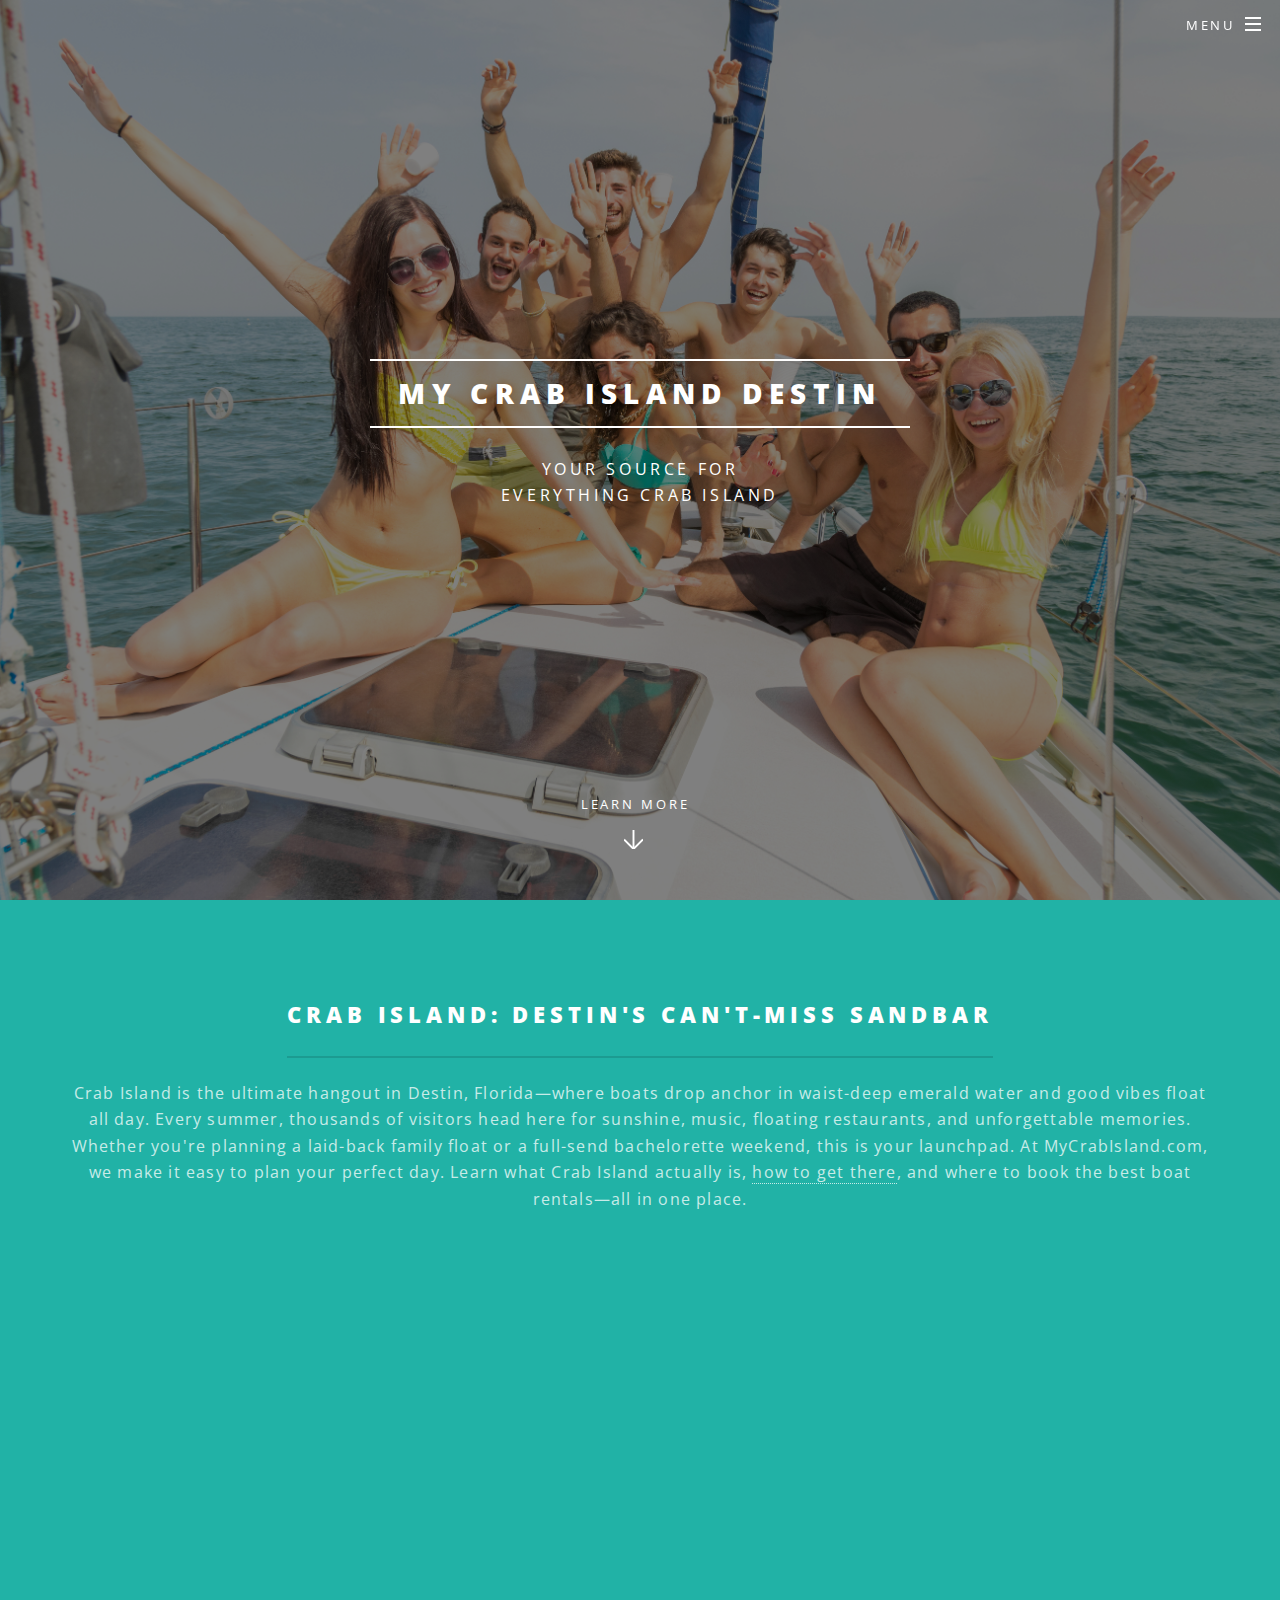
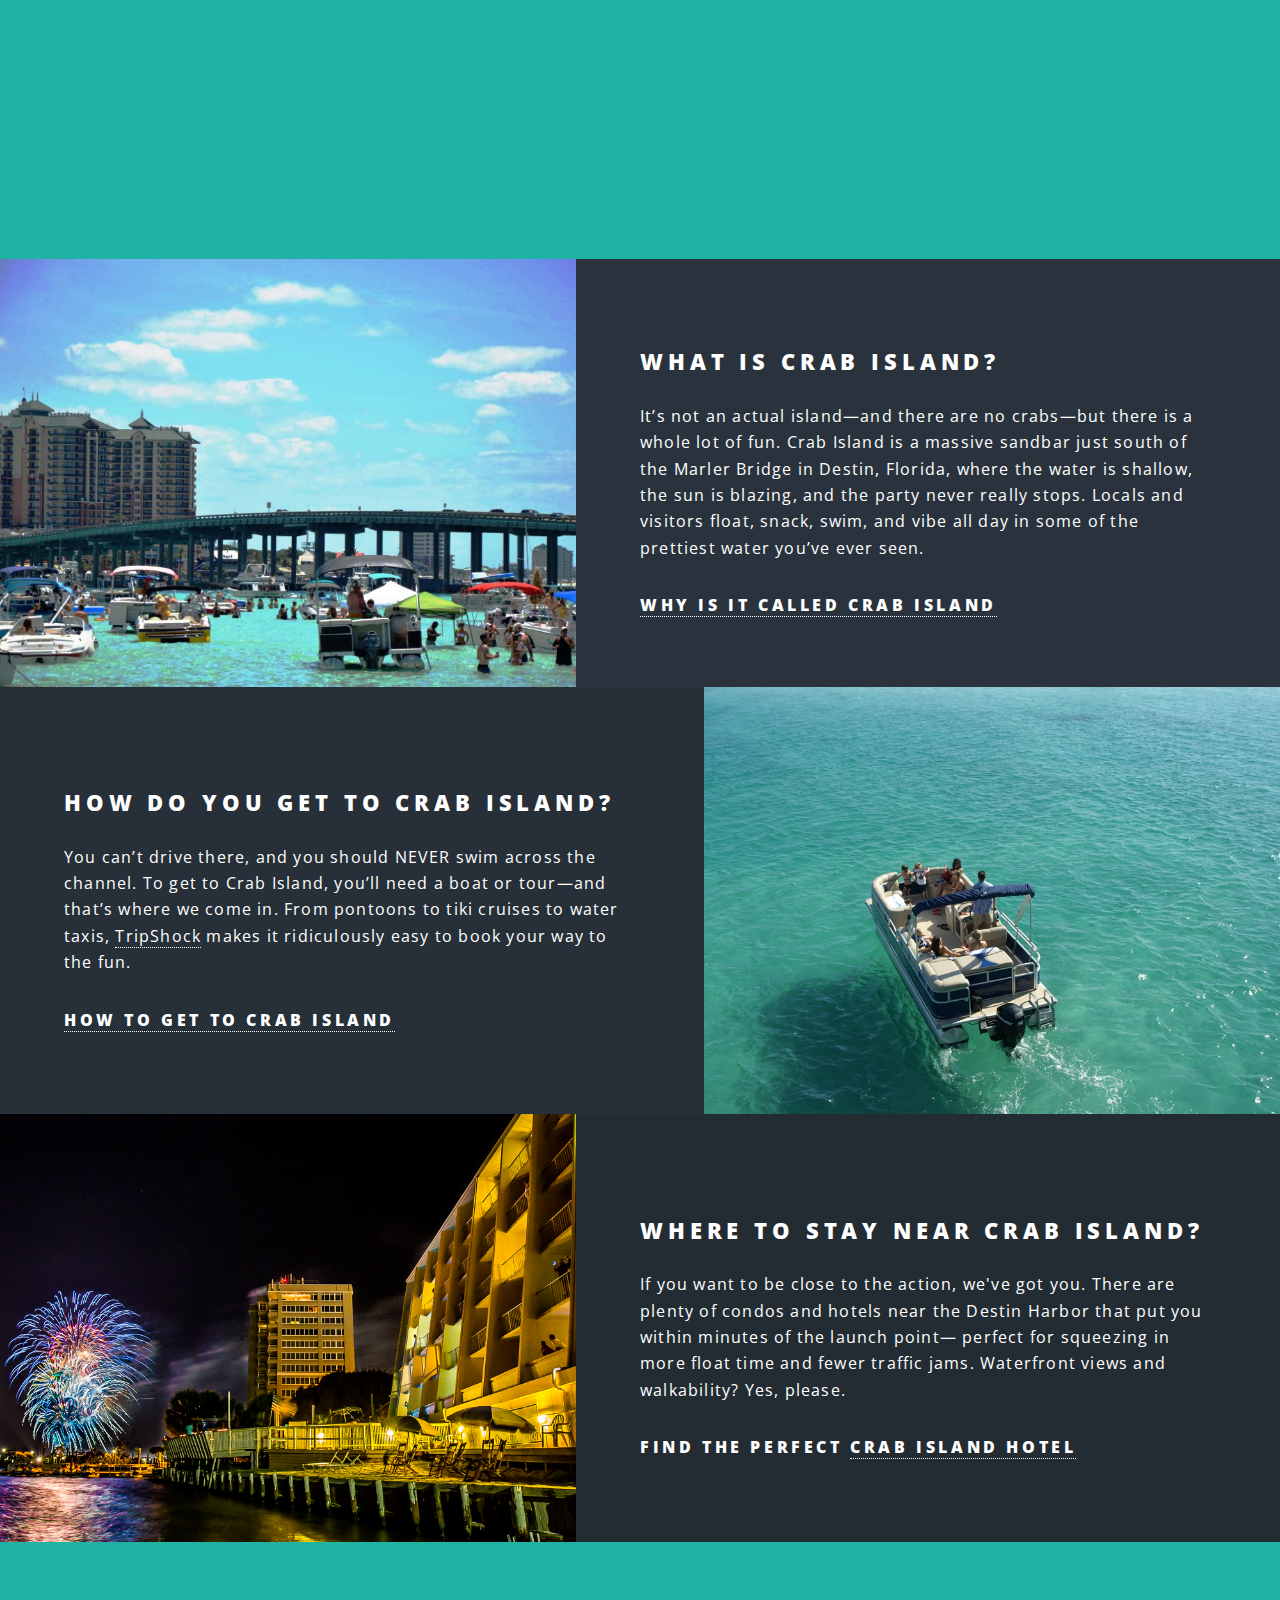
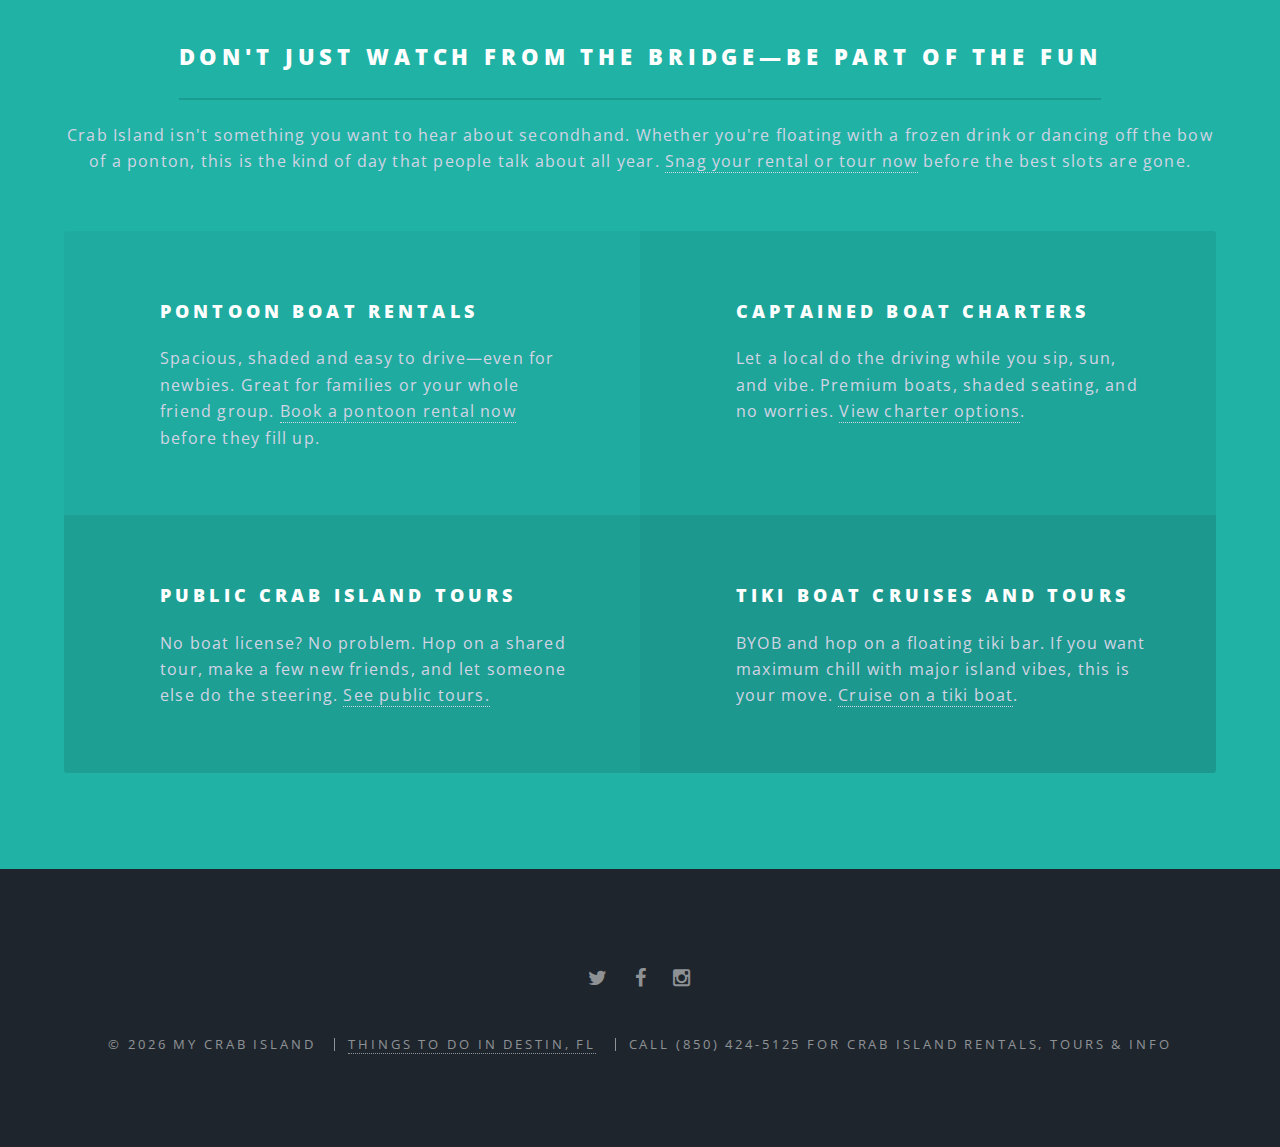
<file: index.html>
<!DOCTYPE HTML>
<!--
	Spectral by HTML5 UP
	html5up.net | @n33co
	Free for personal and commercial use under the CCA 3.0 license (html5up.net/license)
-->
<html>
	<head>
		<title>Crab Island Destin, FL | Boat Rentals, Tours & What to Know</title>
		<meta charset="utf-8" />
		<meta name="viewport" content="width=device-width, initial-scale=1" />
		<meta name="keywords" content="crab island destin, what is crab island, destin florida boat rentals, crab island tours, pontoon rentals destin, tiki boats destin, crab island hotels">
		<meta name="description" content="Planning a trip to Crab Island in Destin, FL? Discover what it is, how to get there, and the best boat rentals and tours. Float, relax, and soak up the fun!">
		<meta name="author" content="My Crab Island">
		<link rel="stylesheet" href="assets/css/main.css?v1.1" />
		<link rel="icon" type="image/x-icon" href="img/favicon.ico">
<!-- Google tag (gtag.js) -->
		<script async src="https://www.googletagmanager.com/gtag/js?id=G-PYBH0TF83K"></script>
		<script>
			window.dataLayer = window.dataLayer || [];
			function gtag(){dataLayer.push(arguments);}
			gtag('js', new Date());
			gtag('config', 'G-PYBH0TF83K');
		</script>
<!--
	<script type="text/javascript">
	function popup(mylink, windowname)
	{
	if (! window.focus)return true;
	var href;
	if (typeof(mylink) == 'string')
	href=mylink;
	else
	href=mylink.href;
	window.open(href, windowname, 'width=300, height=300, scrollbars=no, menubar=no, titlebar=0, resizable=no, toolbar=0');
	return false;
	}
	</script>
-->
<!--
	<script type="text/javascript" src="//s3.amazonaws.com/downloads.mailchimp.com/js/signup-forms/popup/embed.js" data-dojo-config="usePlainJson: true, isDebug: false"></script><script type="text/javascript">require(["mojo/signup-forms/Loader"], function(L) { L.start({"baseUrl":"mc.us1.list-manage.com","uuid":"b9c5eb4fde63f835e590a44e6","lid":"386f8ba38f"}) })</script>
-->
<div id="vsscript_68998_176223"></div><script async type="text/javascript" src="https://app.viralsweep.com/vsa-lightbox-3dfe31-68998.js?sid=68998_176223"></script>
	</head>
	<body class="landing">
<!--
	<body onLoad="popup('http://www.destinwheels.com/images/Golf_Cart_Spring_Break_Promo.gif', 'signup')">
-->
		<!-- Page Wrapper -->
			<div id="page-wrapper">
				<!-- Header -->
					<header id="header" class="alt">
						<h1><a href="/">My Crab Island</a></h1>
						<nav id="nav">
							<ul>
								<li class="special">
									<a href="#menu" class="menuToggle"><span>Menu</span></a>
									<div id="menu">
										<ul>
											<li><a href="/">Home</a></li>
											<li><a href="about-crab-island.html">About</a></li>
											<li><a href="how-to-get-to-crab-island.html">How To Get There</a></li>
											<li><a href="hotels-close-to-crab-island.html">Hotels Nearby</a></li>
											<li><a href="crab-island-boat-rentals-and-tours.html">Boat Rentals & Tours</a></li>
											<li><a href="other-crab-island-activities.html">Other Activities</a></li>
											<li><a href="crab-island-pictures.html">Crab Island Live Cam</a></li>
										</ul>
									</div>
								</li>
							</ul>
						</nav>
					</header>
				<!-- Banner -->
					<section id="banner">
						<div class="inner">
							<h2>My Crab Island Destin</h2>
							<p>Your source for<br />
							everything Crab Island<br />
							</p>
						</div>
						<a href="#one" class="more scrolly">Learn More</a>
					</section>
				<!-- One -->
					<section id="one" class="wrapper style1 special">
						<div class="inner">
							<header class="major">
								<h2>Crab Island: Destin's Can't-Miss Sandbar</h2>
								<p>Crab Island is the ultimate hangout in Destin, Florida—where boats drop anchor in waist-deep emerald water and good vibes float all day. Every summer, thousands of visitors head here for sunshine, music, floating restaurants, and unforgettable memories. Whether you're planning a laid-back family float or a full-send bachelorette weekend, this is your launchpad.

At MyCrabIsland.com, we make it easy to plan your perfect day. Learn what Crab Island actually is, <a href="how-to-get-to-crab-island.html" title="how to get there">how to get there</a>, and where to book the best boat rentals—all in one place.</p>
							</header>
						</div>
					</section>
				<!-- Video -->
					<section id="" class="wrapper style1 special">
						<div class="inner">
							<div class="responsive-embed">
								<iframe width="640" height="360" src="https://www.youtube.com/embed/iEXkcufL7i4?rel=0&controls=0&showinfo=0" frameborder="0" allowfullscreen></iframe>
							</div>
						<!--
							<ul class="icons main">
								<li><img src="images/kayak-rental-in-crab-island-destin-florida.png"></li>
								<li><img src="images/crab-island-destin-family-trip.png"></li>
								<li><img src="images/crab-island-destin-fl-paddleboard-rental.png"></li>
							</ul>
						-->
						</div>
					</section>
				<!-- Blocks with pictures -->
					<section id="two" class="wrapper alt style2">
						<section class="spotlight">
							<div class="image"><img src="images/crab-island-florida.jpg" alt="crab island destin" title="families at crab island" /></div><div class="content">
								<h2>What is Crab Island?</h2>
								<p>It’s not an actual island—and there are no crabs—but there is a whole lot of fun. Crab Island is a massive sandbar just south of the Marler Bridge in Destin, Florida, where the water is shallow, the sun is blazing, and the party never really stops. Locals and visitors float, snack, swim, and vibe all day in some of the prettiest water you’ve ever seen.</p> 
								<h4><a href="about-crab-island.html" title="why is it called crab island">Why is it called Crab Island</a></h4>
							</div>
						</section>
						<section class="spotlight">
							<div class="image"><img src="images/how-to-get-to-crab-island-destin.jpg" alt="pontoon driving in destin, fl" title="family on a pontoon in destin, fl"/></div><div class="content">
								<h2>How Do You Get to Crab Island?</h2>
								<p>You can’t drive there, and you should NEVER swim across the channel. To get to Crab Island, you’ll need a boat or tour—and that’s where we come in. From pontoons to tiki cruises to water taxis, <a href="https://www.tripshock.com/destination/fl/destin/things-to-do/crab-island-tours-and-activities/?utm_source=mycrabisland" title="TripShock">TripShock</a> makes it ridiculously easy to book your way to the fun.</p> 
								<h4><a href="how-to-get-to-crab-island.html" title="how to get to crab island">How to get to Crab Island</a></h4>
							</div>
						</section>
						<section class="spotlight">
							<div class="image"><img src="images/crab-island-destin-hotel.jpg" alt="hotel near crab island" title="hotel in the destin harbor"/></div><div class="content">
								<h2>Where to Stay Near Crab Island?</h2>
								<p>If you want to be close to the action, we've got you. There are plenty of condos and hotels near the Destin Harbor that put you within minutes of the launch point—
									 perfect for squeezing in more float time and fewer traffic jams. Waterfront views and walkability? Yes, please.</p> 
								<h4>Find the Perfect <a href="hotels-close-to-crab-island.html" title="crab island hotel">Crab Island Hotel</a></h4>
							</div>
						</section>
					</section>
				<!-- Featured -->
					<section id="three" class="wrapper style3 special">
						<div class="inner">
							<header class="major">
								<h2>Don't Just Watch from the Bridge—Be Part of the Fun</h2>
								<p>Crab Island isn't something you want to hear about secondhand. Whether you're floating with a frozen drink or dancing off the bow of a ponton, this is the
									kind of day that people talk about all year. <a href="https://www.tripshock.com/destination/fl/destin/things-to-do/crab-island-tours-and-activities/?utm_source=mycrabisland" title="snag your rental or tour now">
										Snag your rental or tour now</a> before the best slots are gone.</p>
							</header>
							<ul class="features">
								<li class="pontoonboatrentals">
									<h3>Pontoon Boat Rentals</h3>
									<p>Spacious, shaded and easy to drive—even for newbies. Great for families or your whole friend group. 
										<a href="https://www.tripshock.com/destination/fl/destin/things-to-do/boat-rentals/?utm_source=mycrabisland" title="book a pontoon rental now">
											Book a pontoon rental now</a> before they fill up.</p>
								</li>
								<li class="captainedcharters">
									<h3>Captained Boat Charters</h3>
									<p>Let a local do the driving while you sip, sun, and vibe. Premium boats, shaded seating, and no worries.
										<a href="https://www.tripshock.com/destination/fl/destin/things-to-do/crab-island-tours-and-activities/?filter=5&utm_source=mycrabisland" 
										 title="view charter options">View charter options</a>.</p>
								</li>
								<li class="publiccrabislandtours">
									<h3>Public Crab Island Tours</h3>
									<p>No boat license? No problem. Hop on a shared tour, make a few new friends, and let someone else do the steering.
										 <a href="https://www.tripshock.com/destination/fl/destin/things-to-do/crab-island-tours-and-activities/?filter=31&utm_source=mycrabisland" title="see public tours">
											See public tours.</a></p>
								</li>
								<li class="tikiboats">
									<h3>Tiki Boat Cruises and Tours</h3>
									<p>BYOB and hop on a floating tiki bar. If you want maximum chill with major island vibes, this is your move.
										<a href="https://www.tripshock.com/destination/fl/destin/things-to-do/tiki-boats/?utm_source=mycrabisland" title="cruise on a tiki boat">
											Cruise on a tiki boat</a>.</p>
								</li>

							</ul>
						</div>
					</section>
				<!-- Footer -->
					<footer id="footer">
						<ul class="icons">
							<li><a href="https://twitter.com/tripshock" class="icon fa-twitter"><span class="label">Twitter</span></a></li>
							<li><a href="https://www.facebook.com/mycrabislanddestinfl/" class="icon fa-facebook"><span class="label">Facebook</span></a></li>
							<li><a href="https://www.instagram.com/tripshock/" class="icon fa-instagram"><span class="label">Instagram</span></a></li>
						</ul>
						<ul class="copyright">
							<li>&copy; <script>document.write(new Date(Date.now()).getFullYear())</script> My Crab Island</li>
							<li> <a href="https://www.tripshock.com/destination/fl/destin/things-to-do/?utm_source=mycrabisland">Things to Do in Destin, FL</a></li>
							<li>Call (850) 424-5125 for Crab Island Rentals, Tours & Info</li>
						</ul>
					</footer>
			</div>
		<!-- Scripts -->
			<script src="assets/js/jquery.min.js"></script>
			<script src="assets/js/jquery.scrollex.min.js"></script>
			<script src="assets/js/jquery.scrolly.min.js"></script>
			<script src="assets/js/skel.min.js"></script>
			<script src="assets/js/util.js"></script>
			<script src="assets/js/main.js"></script>
	</body>
</html>
</file>
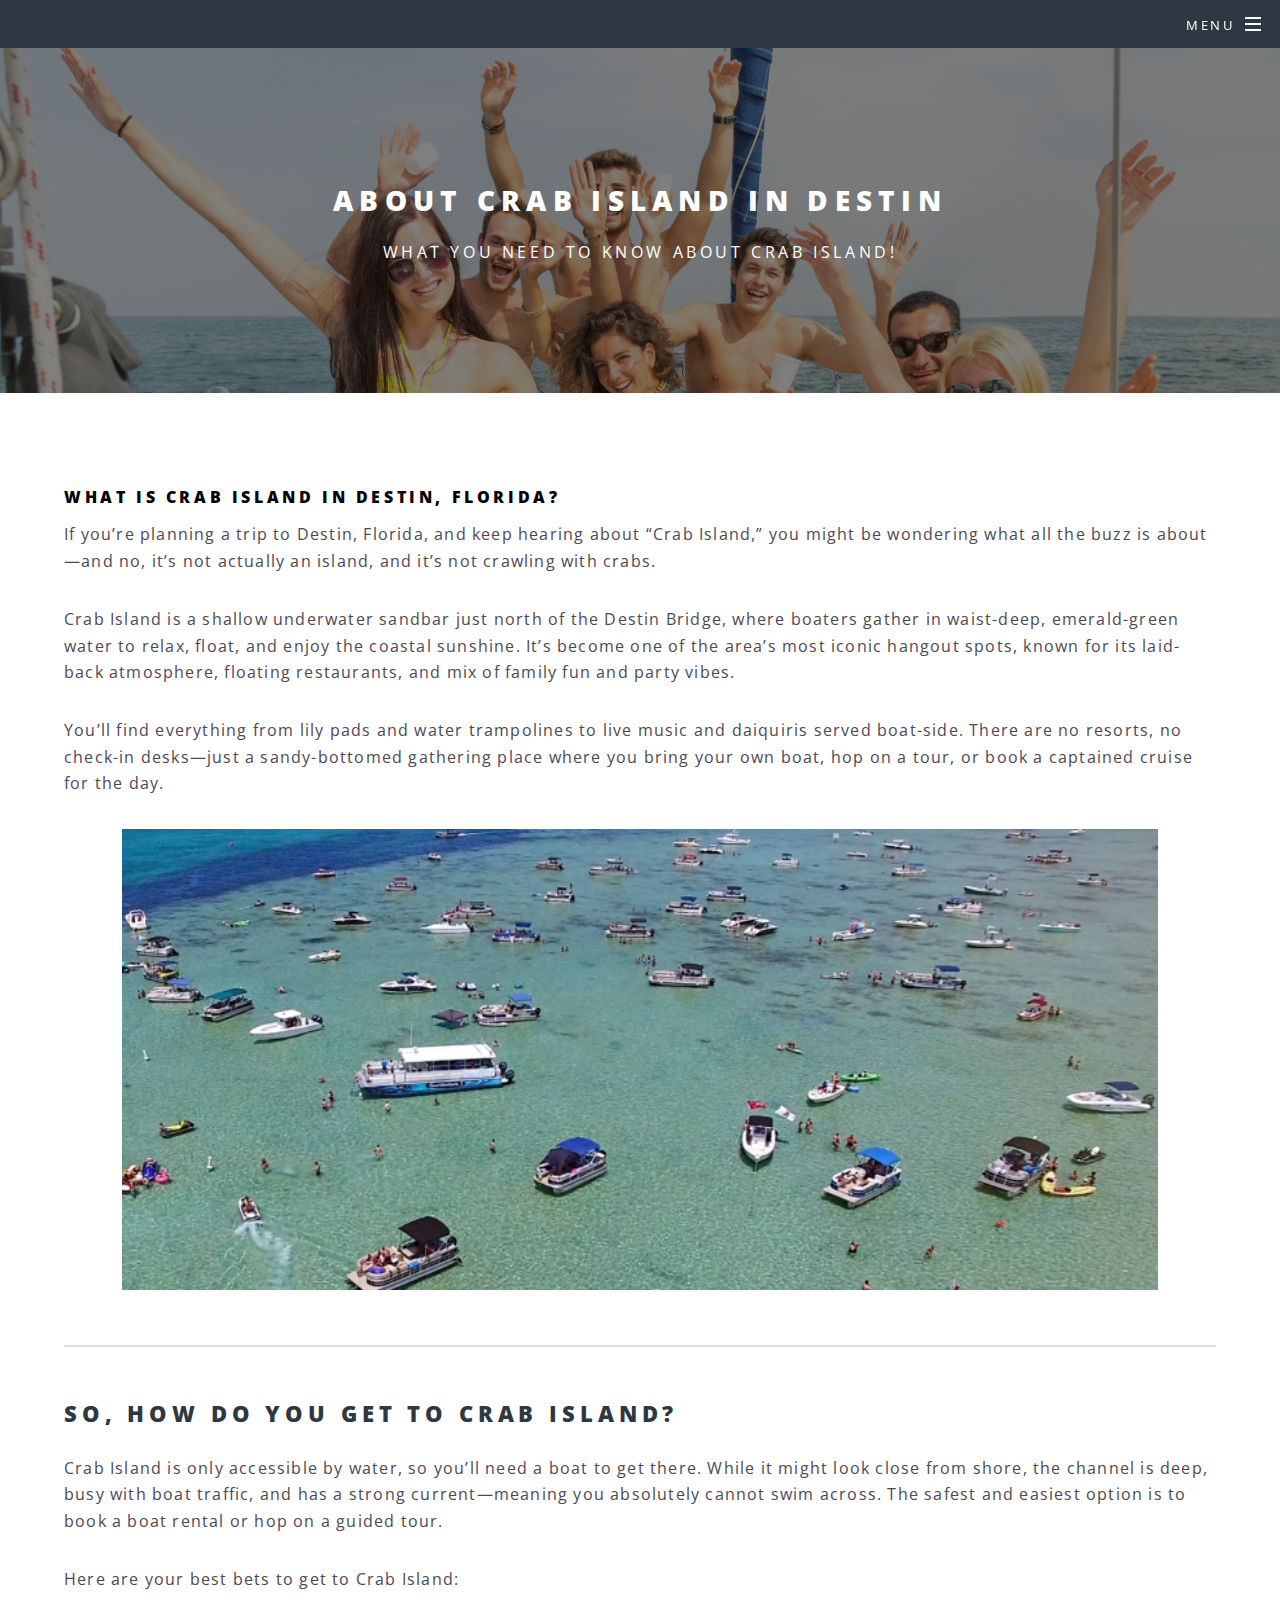
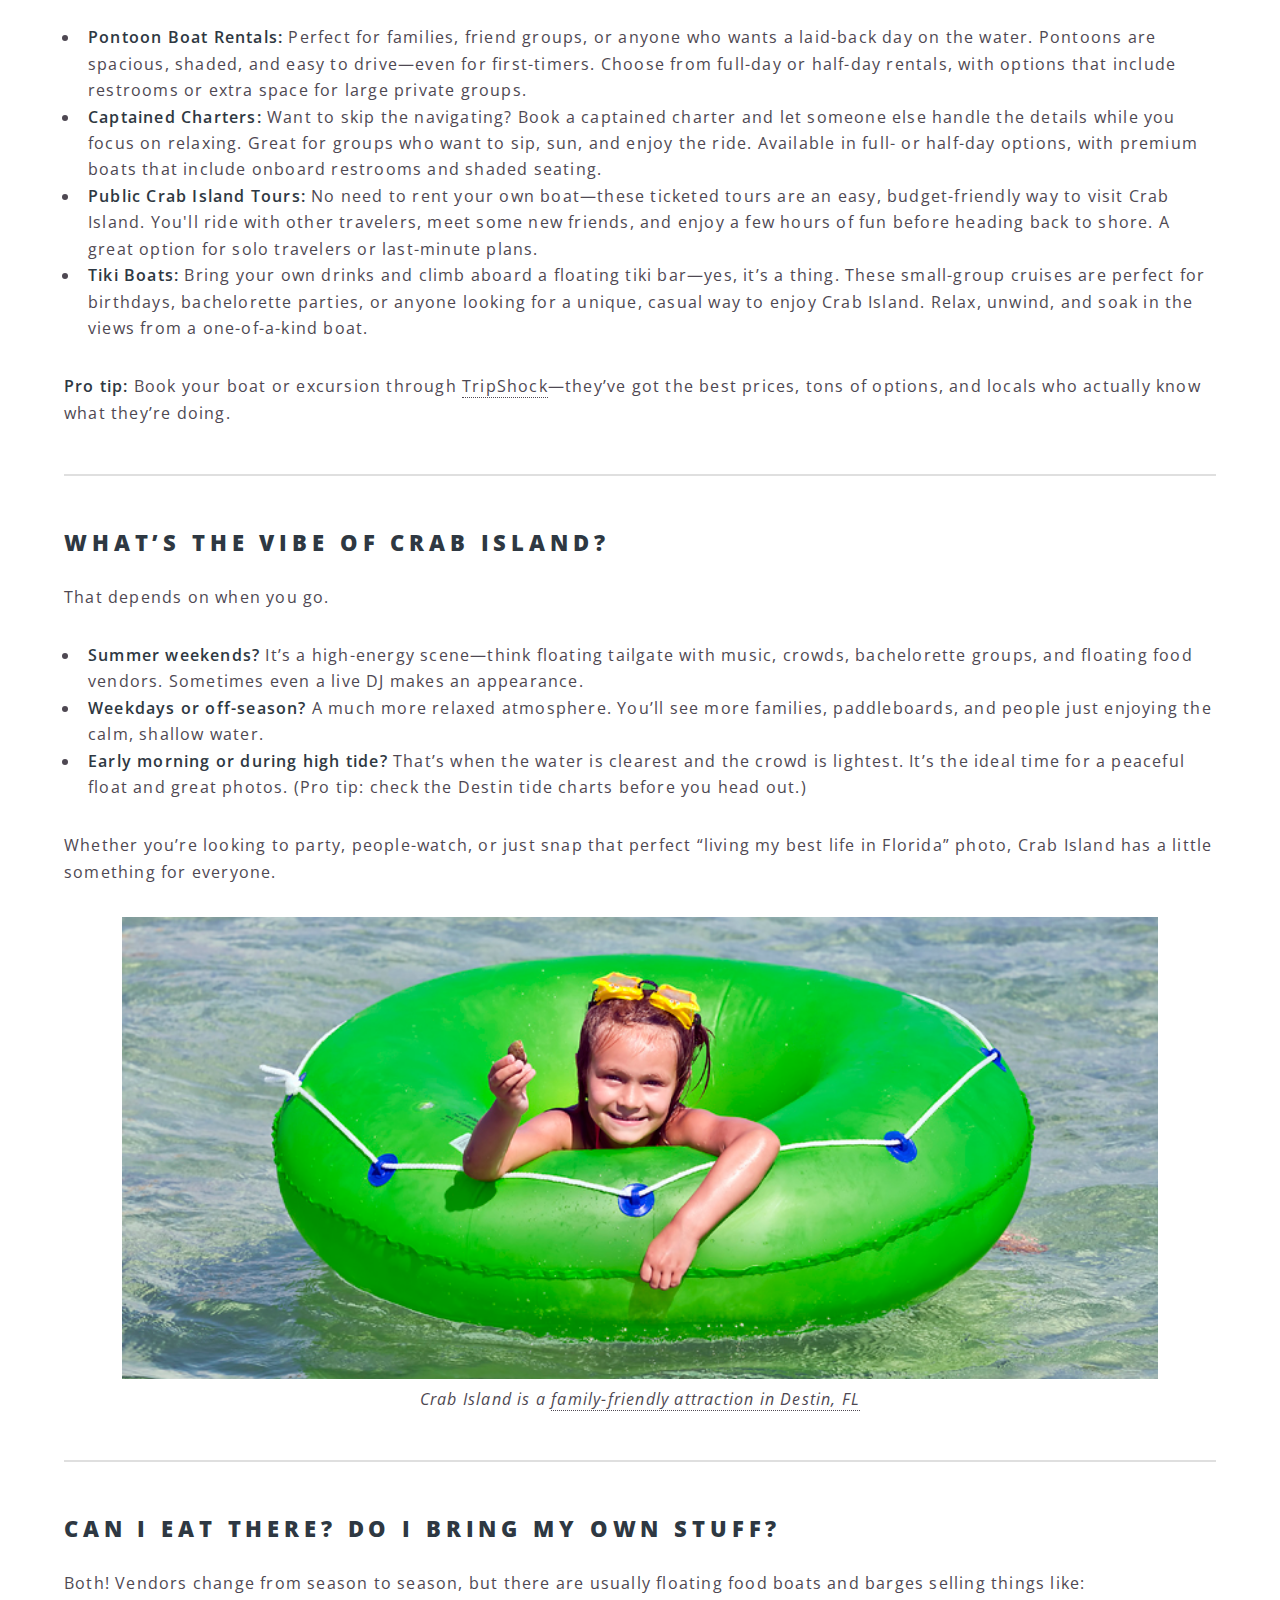
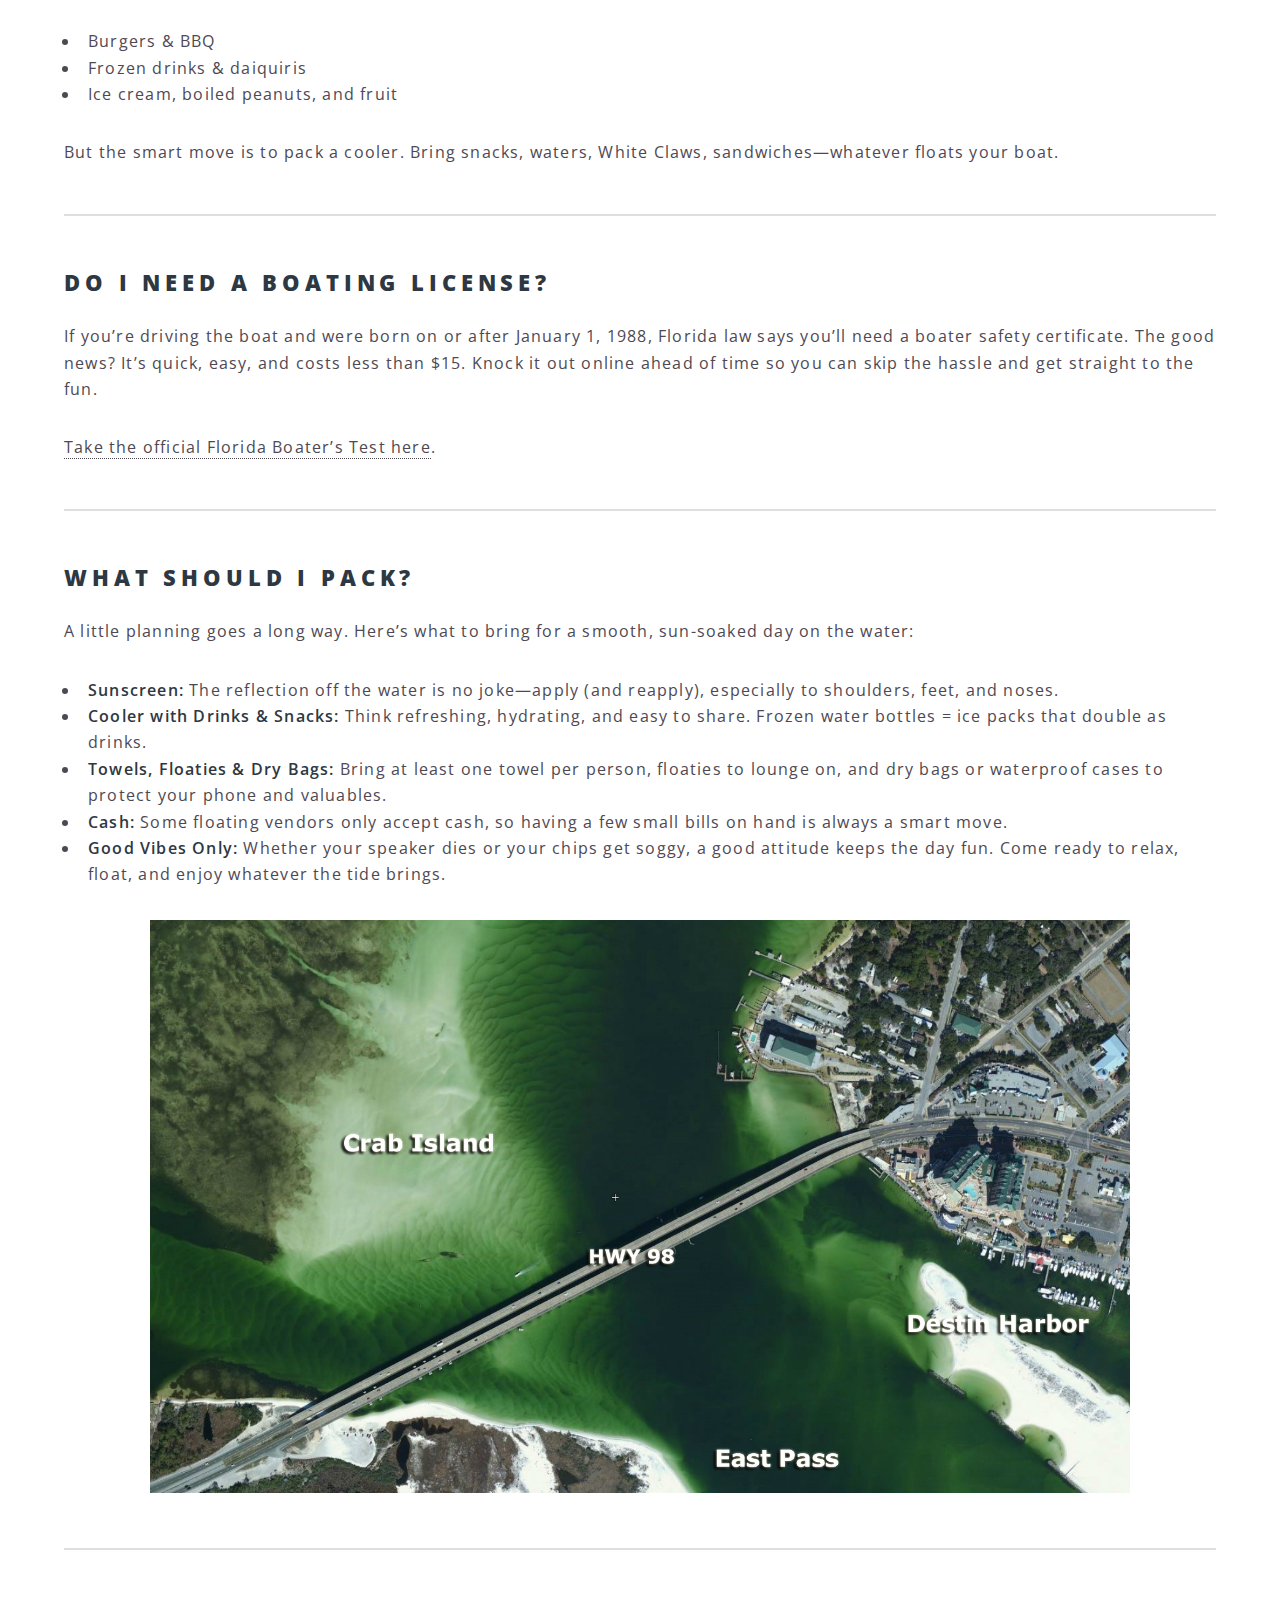
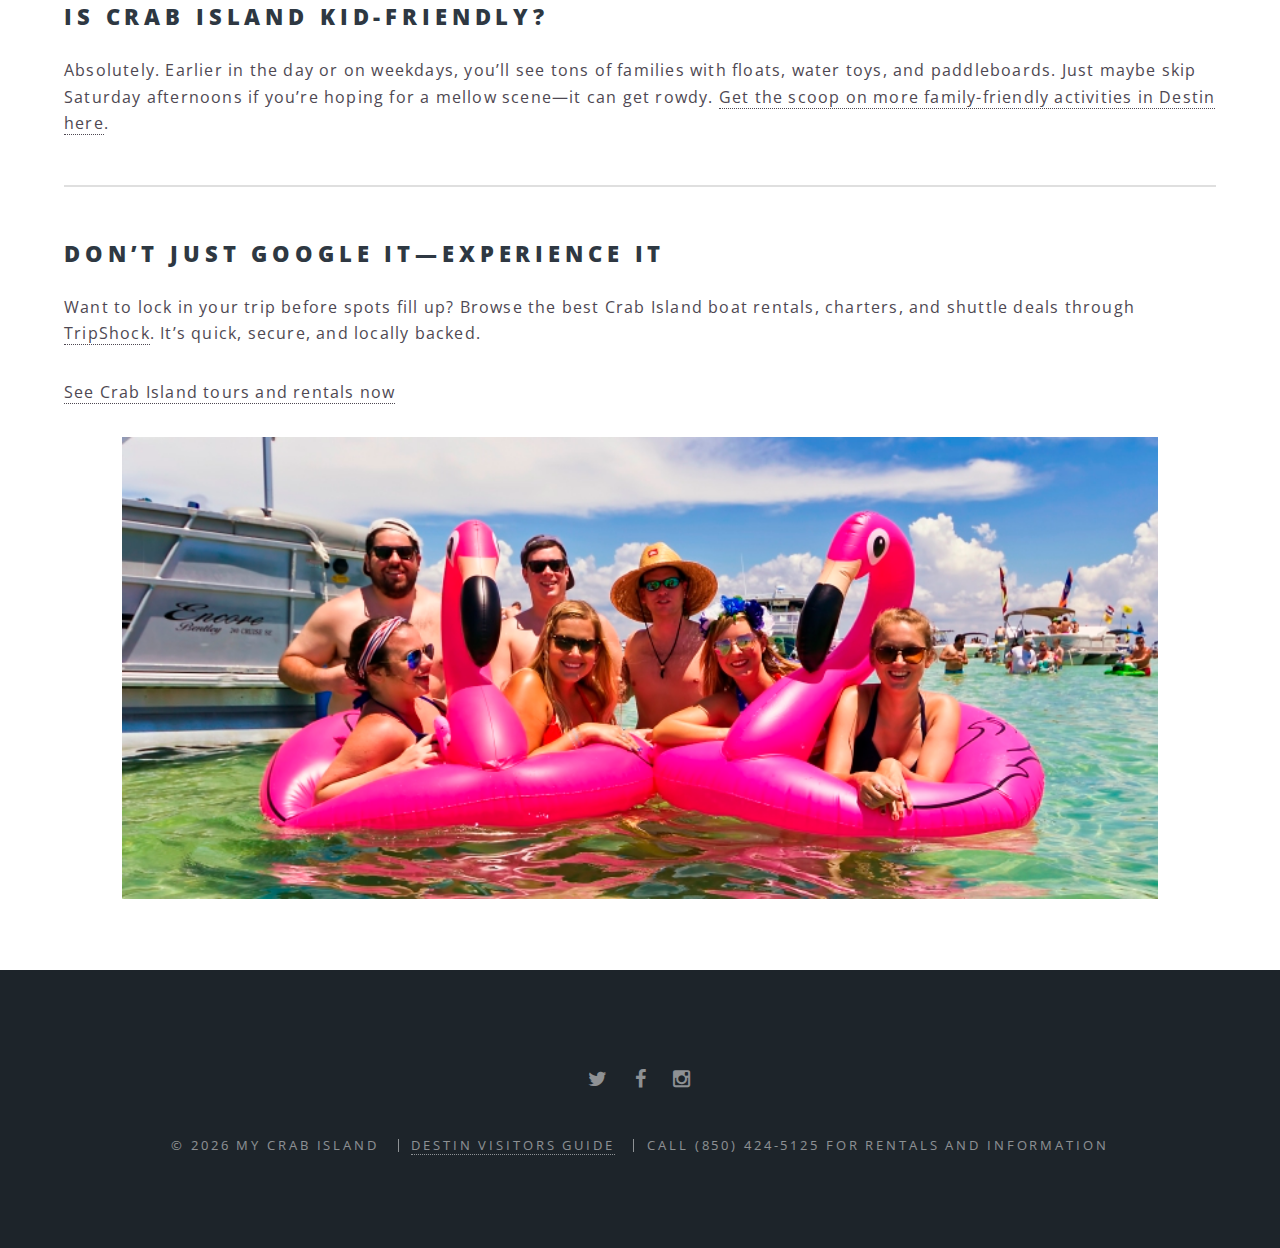
<file: about-crab-island-FINAL-FIXED-alex.html>
<!DOCTYPE html>
<html lang="en">
<head>
  <meta charset="UTF-8">
  <meta name="viewport" content="width=device-width, initial-scale=1.0">
  <meta name="keywords" content="why is it called crab island, crab island destin fl, destin florida, destin fl, crab island in destin fl">
  <meta name="description" content="Discover why it's called Crab Island and learn everything you need to know about visiting this unique Destin hotspot.">
  <meta name="author" content="My Crab Island">
  <title>Learn About Crab Island in Destin | MyCrabIsland.com</title>
  <link rel="stylesheet" href="assets/css/main.css?v1.1" />
</head>
<body>
  <div id="page-wrapper">
    <!-- Header -->
    <header id="header" class="alt">
      <h1><a href="/">My Crab Island</a></h1>
      <nav id="nav">
        <ul>
          <li class="special">
            <a href="#menu" class="menuToggle"><span>Menu</span></a>
            <div id="menu">
              <ul>
                <li><a href="/">Home</a></li>
                <li><a href="about-crab-island.html">About</a></li>
                <li><a href="how-to-get-to-crab-island.html">How To Get There</a></li>
                <li><a href="hotels-close-to-crab-island.html">Hotels Nearby</a></li>
                <li><a href="crab-island-boat-rentals-and-tours.html">Boat Rentals & Tours</a></li>
                <li><a href="other-crab-island-activities.html">Other Activities</a></li>
                <li><a href="crab-island-pictures.html">Photo/Video</a></li>
              </ul>
            </div>
          </li>
        </ul>
      </nav>
    </header>

    <article id="main">
      <header>
        <h2>About Crab Island in Destin</h2>
        <p>What You Need To Know About Crab Island!</p>
      </header>
      <section class="wrapper style5">
        <div class="inner">

        <h1 style="color:black;">What Is Crab Island in Destin, Florida?</h1>
        <p>If you’re planning a trip to Destin, Florida, and keep hearing about “Crab Island,” you might be wondering what all the buzz is about—and no, it’s not actually an island, and it’s not crawling with crabs.</p>
        <p>Crab Island is a shallow underwater sandbar just north of the Destin Bridge, where boaters gather in waist-deep, emerald-green water to relax, float, and enjoy the coastal sunshine. It’s become one of the area’s most iconic hangout spots, known for its laid-back atmosphere, floating restaurants, and mix of family fun and party vibes.</p>
        <p>You’ll find everything from lily pads and water trampolines to live music and daiquiris served boat-side. There are no resorts, no check-in desks—just a sandy-bottomed gathering place where you bring your own boat, hop on a tour, or book a captained cruise for the day.</p>
        <div style="text-align:center;">
          <img src="/img/crab-island-aerial-destin.jpg" width="90%" alt="crab island in destin, fl" title="boats parked at crab island" />
        </div>

        <hr>
        <h2>So, How Do You Get to Crab Island?</h2>
        <p>Crab Island is only accessible by water, so you’ll need a boat to get there. While it might look close from shore, the channel is deep, busy with boat traffic, and has a strong current—meaning you absolutely cannot swim across. The safest and easiest option is to book a boat rental or hop on a guided tour.</p>
        <p>Here are your best bets to get to Crab Island:</p>
        <ul>
          <li><strong>Pontoon Boat Rentals:</strong> Perfect for families, friend groups, or anyone who wants a laid-back day on the water. Pontoons are spacious, shaded, and easy to drive—even for first-timers. Choose from full-day or half-day rentals, with options that include restrooms or extra space for large private groups.</li>
          <li><strong>Captained Charters:</strong> Want to skip the navigating? Book a captained charter and let someone else handle the details while you focus on relaxing. Great for groups who want to sip, sun, and enjoy the ride. Available in full- or half-day options, with premium boats that include onboard restrooms and shaded seating.</li>
          <li><strong>Public Crab Island Tours:</strong> No need to rent your own boat—these ticketed tours are an easy, budget-friendly way to visit Crab Island. You'll ride with other travelers, meet some new friends, and enjoy a few hours of fun before heading back to shore. A great option for solo travelers or last-minute plans.</li>
          <li><strong>Tiki Boats:</strong> Bring your own drinks and climb aboard a floating tiki bar—yes, it’s a thing. These small-group cruises are perfect for birthdays, bachelorette parties, or anyone looking for a unique, casual way to enjoy Crab Island. Relax, unwind, and soak in the views from a one-of-a-kind boat.</li>
        </ul>
        <p><strong>Pro tip:</strong> Book your boat or excursion through <a href="https://www.tripshock.com/">TripShock</a>—they’ve got the best prices, tons of options, and locals who actually know what they’re doing.</p>

        <hr>
        <h2>What’s the Vibe of Crab Island?</h2>
        <p>That depends on when you go.</p>
        <ul>
          <li><strong>Summer weekends?</strong> It’s a high-energy scene—think floating tailgate with music, crowds, bachelorette groups, and floating food vendors. Sometimes even a live DJ makes an appearance.</li>
          <li><strong>Weekdays or off-season?</strong> A much more relaxed atmosphere. You’ll see more families, paddleboards, and people just enjoying the calm, shallow water.</li>
          <li><strong>Early morning or during high tide?</strong> That’s when the water is clearest and the crowd is lightest. It’s the ideal time for a peaceful float and great photos. (Pro tip: check the Destin tide charts before you head out.)</li>
        </ul>
        <p>Whether you’re looking to party, people-watch, or just snap that perfect “living my best life in Florida” photo, Crab Island has a little something for everyone.</p>
        <div style="text-align:center;">
          <img src="/img/kid-friendly-crab-island-destin-florida.jpg" width="90%" alt="crab island in destin, fl" title="family friendly crab island scene" /><br>
          <i>Crab Island is a <a href="https://www.tripshock.com/blog/7-awesome-kid-friendly-activities-in-destin-florida/">family-friendly attraction in Destin, FL</a></i>
        </div>

        <hr>
        <h2>Can I Eat There? Do I Bring My Own Stuff?</h2>
        <p>Both! Vendors change from season to season, but there are usually floating food boats and barges selling things like:</p>
        <ul>
          <li>Burgers & BBQ</li>
          <li>Frozen drinks & daiquiris</li>
          <li>Ice cream, boiled peanuts, and fruit</li>
        </ul>
        <p>But the smart move is to pack a cooler. Bring snacks, waters, White Claws, sandwiches—whatever floats your boat.</p>

        <hr>
        <h2>Do I Need a Boating License?</h2>
        <p>If you’re driving the boat and were born on or after January 1, 1988, Florida law says you’ll need a boater safety certificate. The good news? It’s quick, easy, and costs less than $15. Knock it out online ahead of time so you can skip the hassle and get straight to the fun.</p>
        <p><a href="https://www.boat-ed.com/florida/">Take the official Florida Boater’s Test here</a>.</p>

        <hr>
        <h2>What Should I Pack?</h2>
        <p>A little planning goes a long way. Here’s what to bring for a smooth, sun-soaked day on the water:</p>
        <ul>
          <li><strong>Sunscreen:</strong> The reflection off the water is no joke—apply (and reapply), especially to shoulders, feet, and noses.</li>
          <li><strong>Cooler with Drinks & Snacks:</strong> Think refreshing, hydrating, and easy to share. Frozen water bottles = ice packs that double as drinks.</li>
          <li><strong>Towels, Floaties & Dry Bags:</strong> Bring at least one towel per person, floaties to lounge on, and dry bags or waterproof cases to protect your phone and valuables.</li>
          <li><strong>Cash:</strong> Some floating vendors only accept cash, so having a few small bills on hand is always a smart move.</li>
          <li><strong>Good Vibes Only:</strong> Whether your speaker dies or your chips get soggy, a good attitude keeps the day fun. Come ready to relax, float, and enjoy whatever the tide brings.</li>
        </ul>
        <div style="text-align:center;">
          <img src="/images/crab-island-destin-map.jpg" width="85%" height="auto" title="crab island in destin" alt="crab island map" />
        </div>

        <hr>
        <h2>Is Crab Island Kid-Friendly?</h2>
        <p>Absolutely. Earlier in the day or on weekdays, you’ll see tons of families with floats, water toys, and paddleboards. Just maybe skip Saturday afternoons if you’re hoping for a mellow scene—it can get rowdy. <a href="https://www.tripshock.com/blog/7-awesome-kid-friendly-activities-in-destin-florida/">Get the scoop on more family-friendly activities in Destin here</a>.</p>

        <hr>
        <h2>Don’t Just Google It—Experience It</h2>
        <p>Want to lock in your trip before spots fill up? Browse the best Crab Island boat rentals, charters, and shuttle deals through <a href="https://www.tripshock.com/">TripShock</a>. It’s quick, secure, and locally backed.</p>
        <p><a href="https://www.tripshock.com/search/?search=crab+island">See Crab Island tours and rentals now</a></p>
            <div style="text-align:center;">
              <img src="/img/crab-island-destin-florida-party-time.jpg" width="90%" alt="group hanging out at crab island" title="partying at crab island destin" />
            </div>
        </section>
    </article>
  </div>
<!-- Footer -->
    <footer id="footer">
      <ul class="icons">
        <li><a href="https://twitter.com/tripshock" class="icon fa-twitter"><span class="label">Twitter</span></a></li>
        <li><a href="https://www.facebook.com/mycrabislanddestinfl/" class="icon fa-facebook"><span class="label">Facebook</span></a></li>
        <li><a href="https://www.instagram.com/tripshock" class="icon fa-instagram"><span class="label">Instagram</span></a></li>
      </ul>
      <ul class="copyright">
        <li>&copy; <script>document.write(new Date(Date.now()).getFullYear())</script> My Crab Island</li>
        <li><a href="https://www.tripshock.com/destination/FL/Destin/">Destin Visitors Guide</a></li>
        <li>Call (850) 424-5125 for Rentals and Information</li>
      </ul>
    </footer>
  </div>
  <!-- Optional Scripts if needed -->
        <script src="assets/js/jquery.min.js"></script>
        <script src="assets/js/jquery.scrollex.min.js"></script>
        <script src="assets/js/jquery.scrolly.min.js"></script>
        <script src="assets/js/skel.min.js"></script>
        <script src="assets/js/util.js"></script>
        <script src="assets/js/main.js"></script>
</body>
</html>
</file>
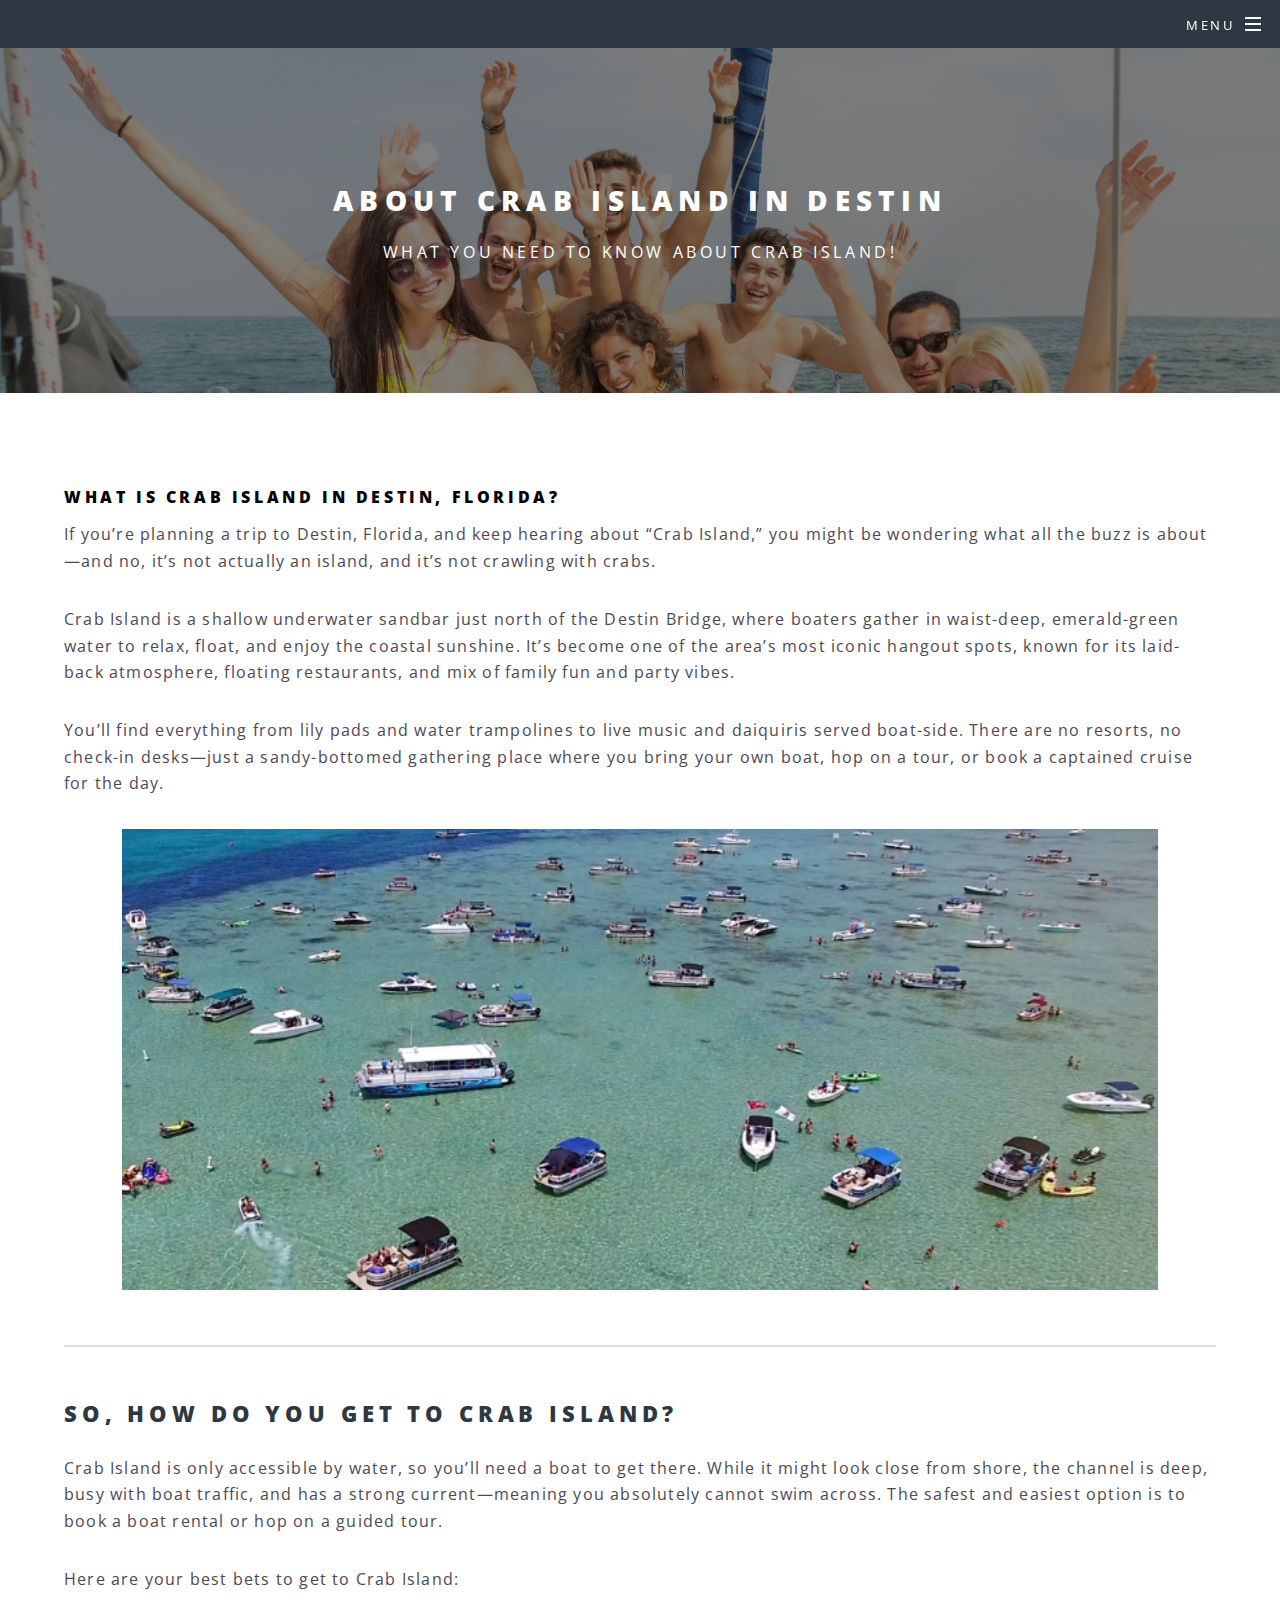
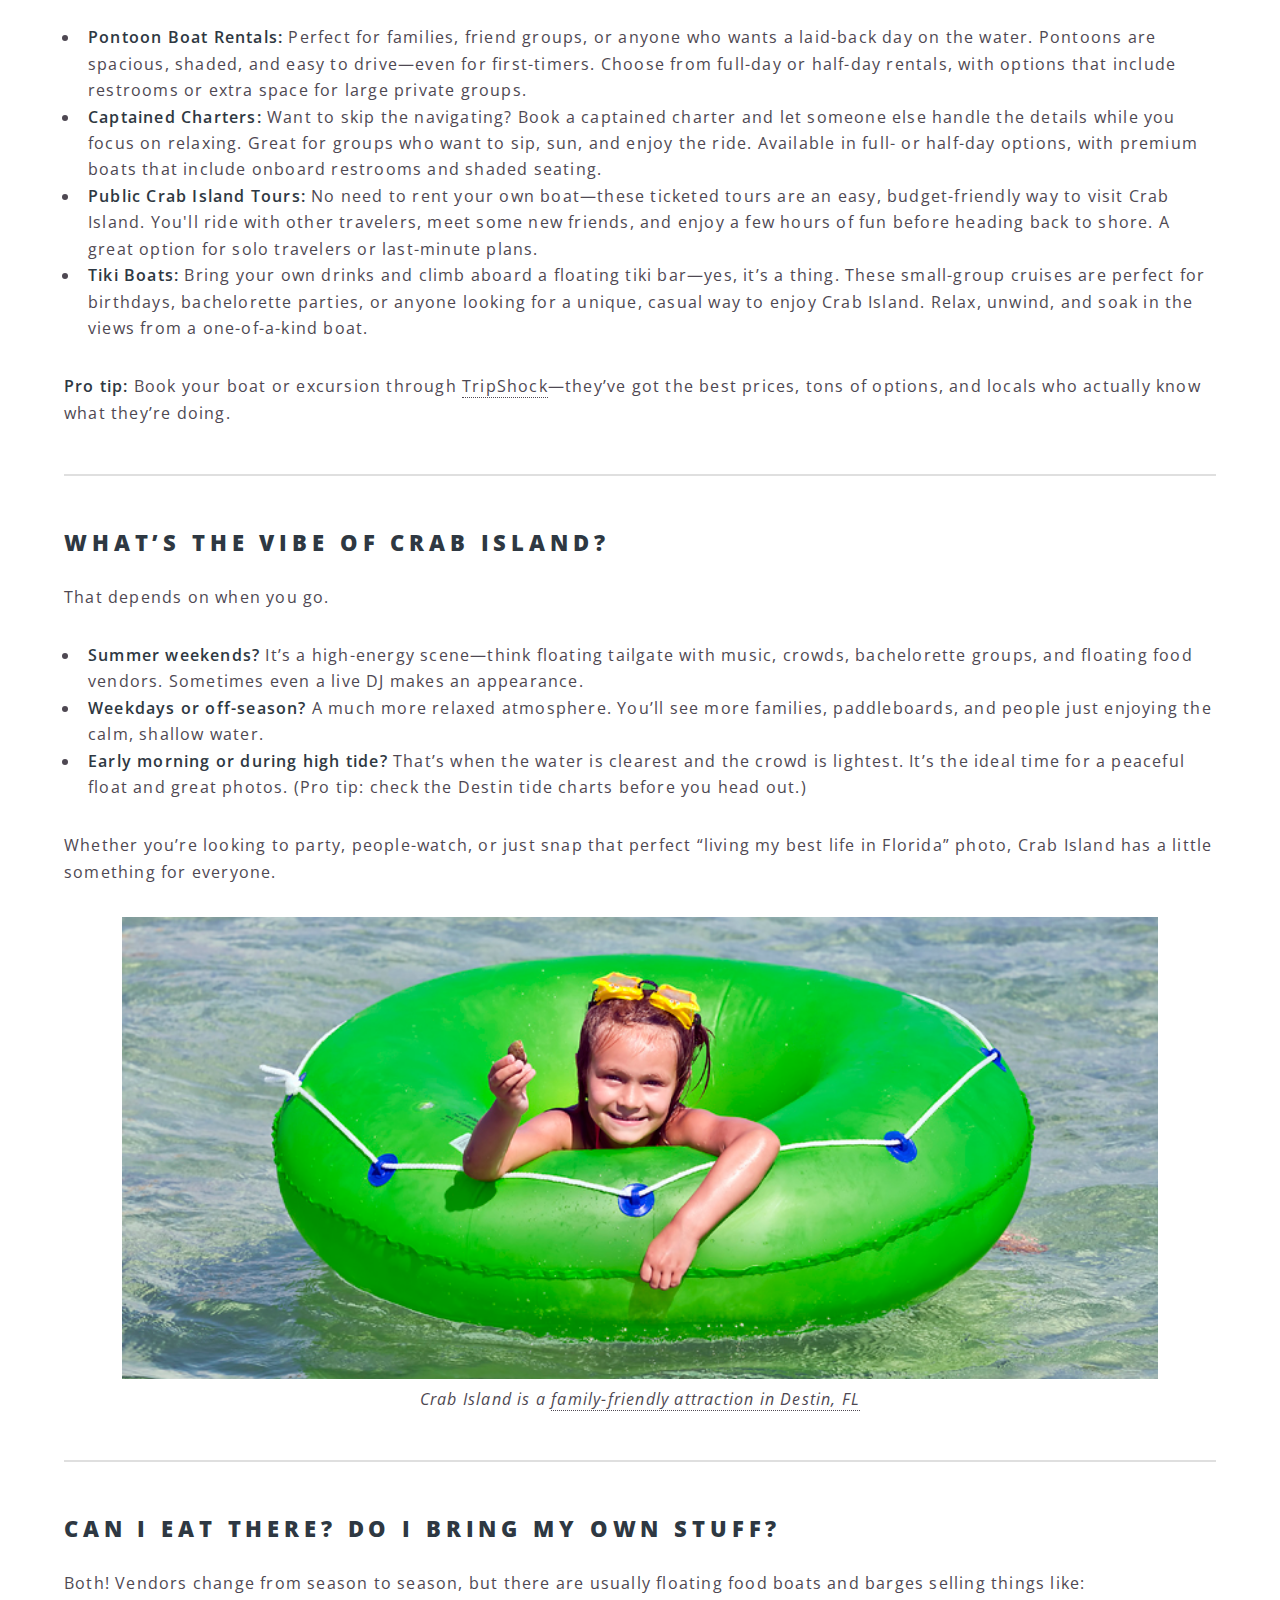
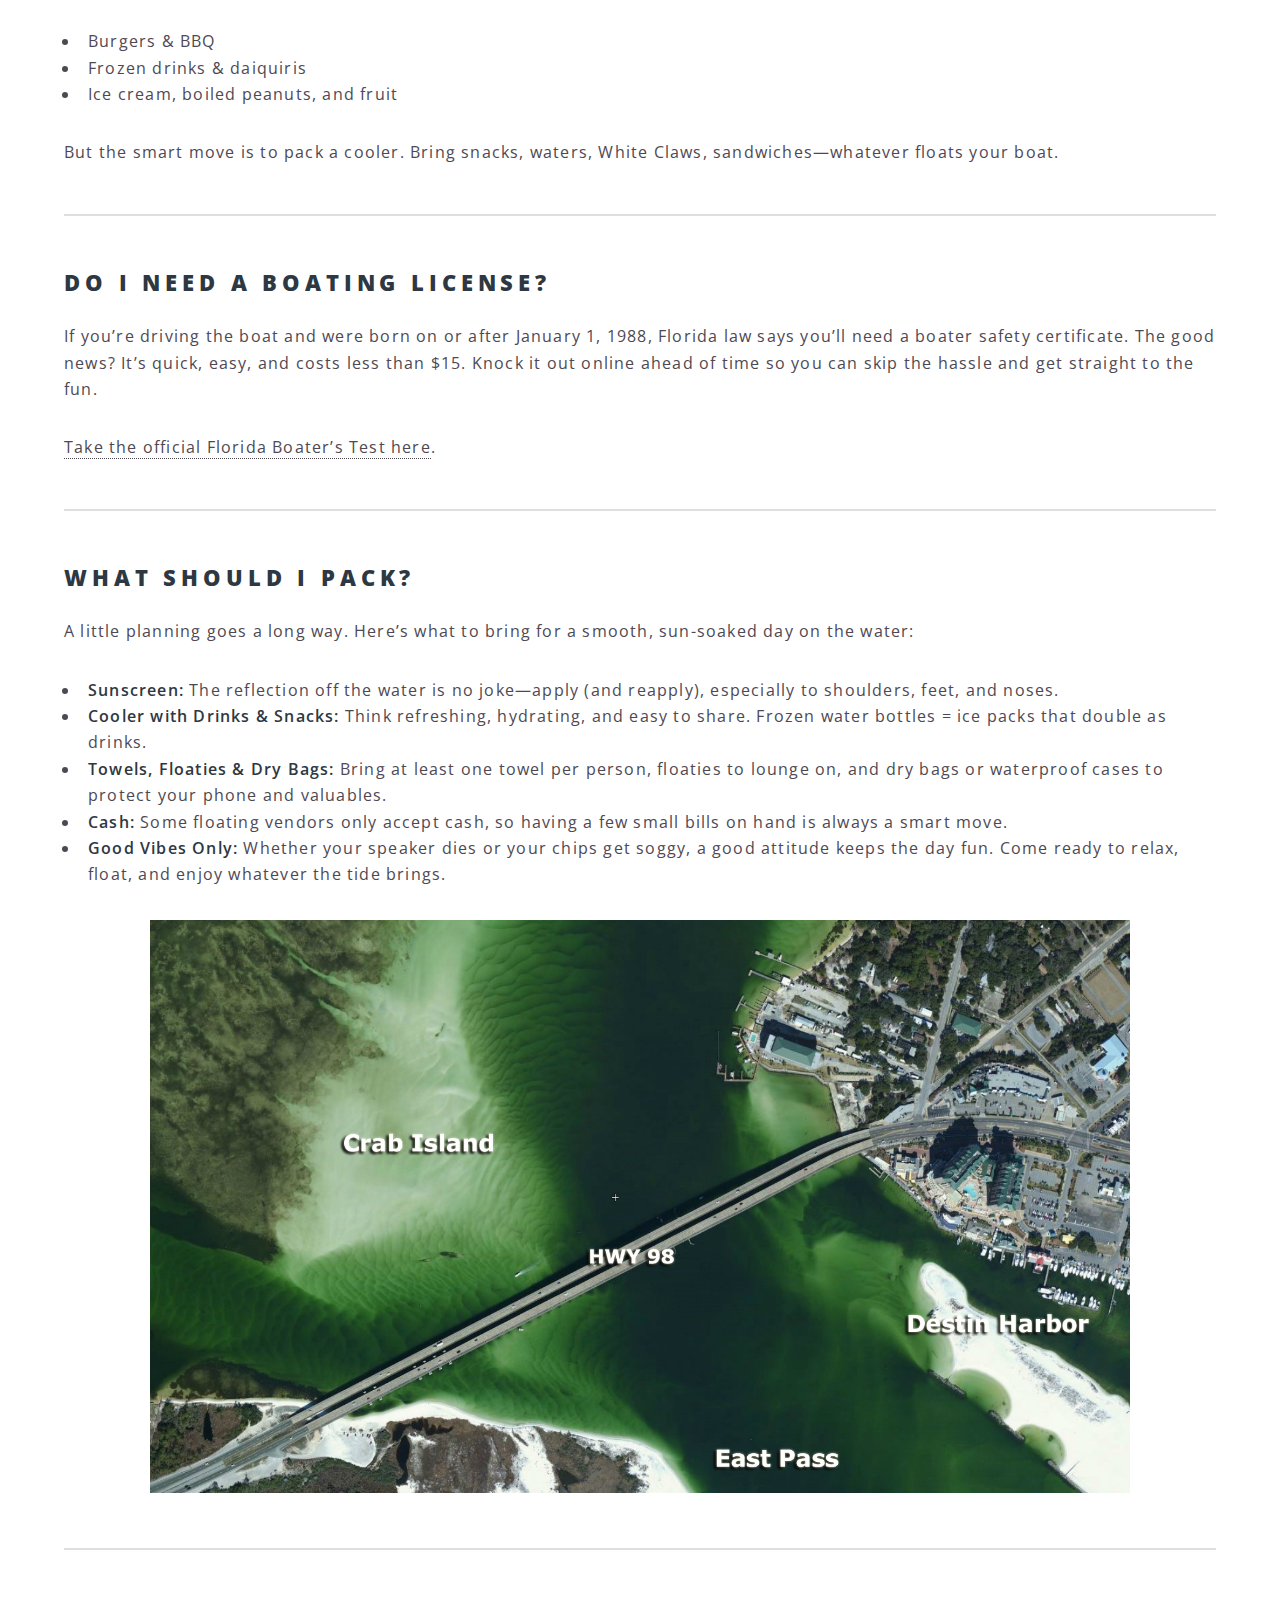
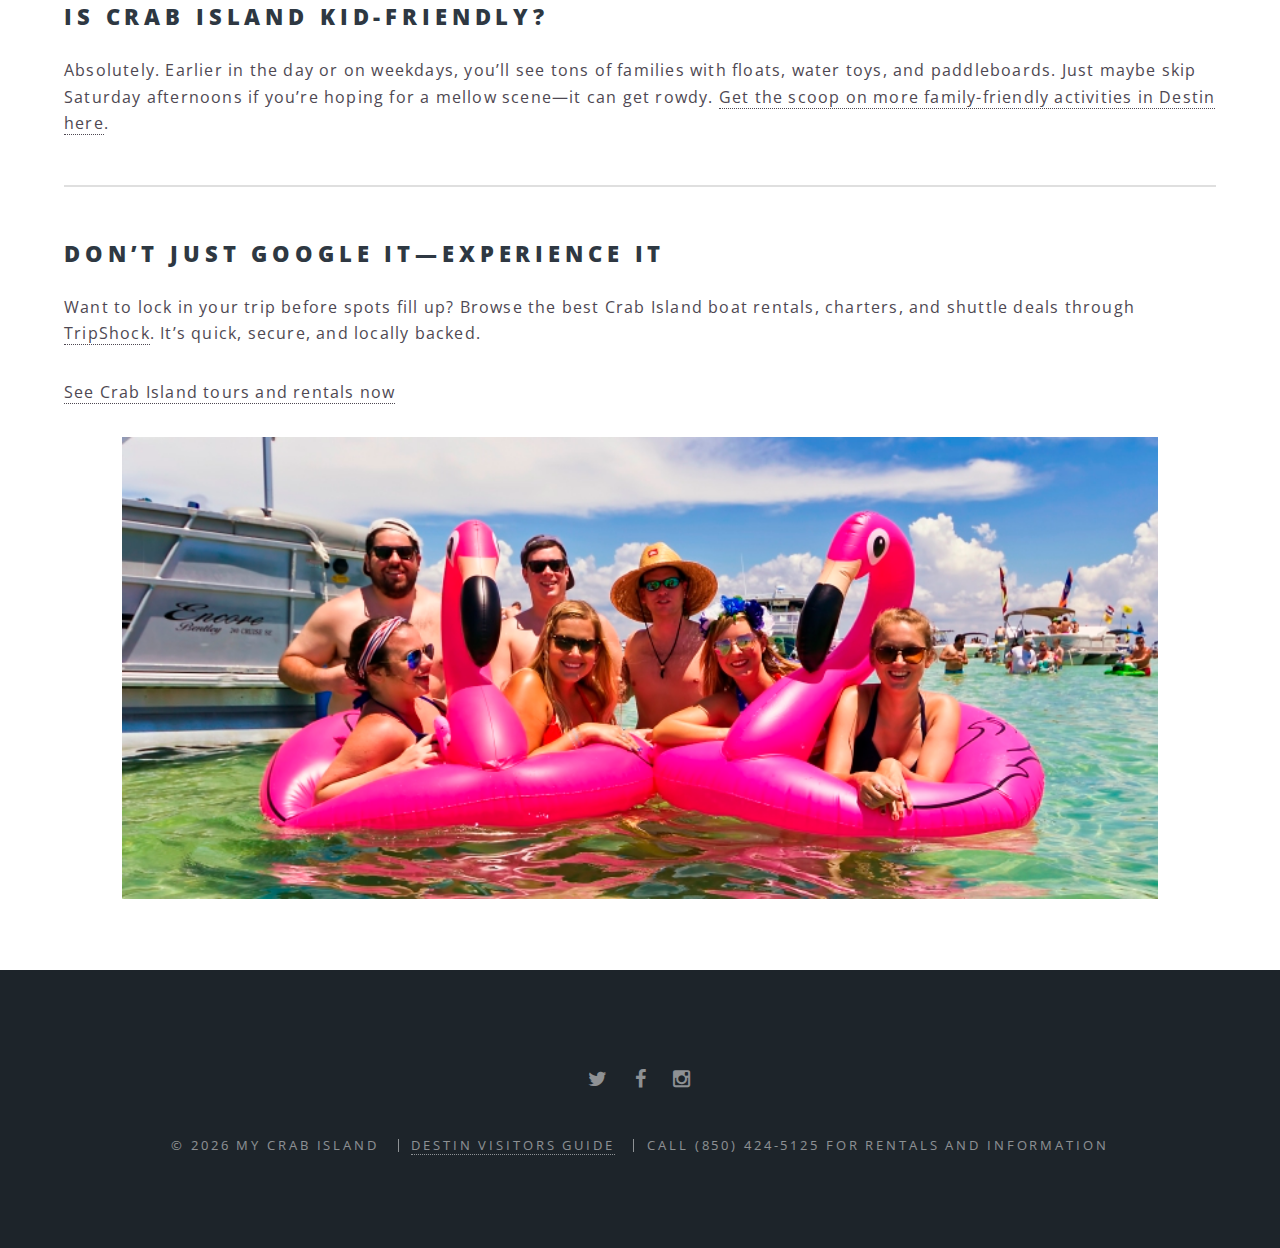
<file: about-crab-island.html>
<!DOCTYPE html>
<html lang="en">
<head>
  <meta charset="UTF-8">
  <meta name="viewport" content="width=device-width, initial-scale=1.0">
  <meta name="keywords" content="why is it called crab island, crab island destin fl, destin florida, destin fl, crab island in destin fl">
  <meta name="description" content="Discover why it's called Crab Island and learn everything you need to know about visiting this unique Destin hotspot.">
  <meta name="author" content="My Crab Island">
  <title>Learn About Crab Island in Destin | MyCrabIsland.com</title>
  <link rel="stylesheet" href="assets/css/main.css?v1.1" />
</head>
<body>
  <div id="page-wrapper">
    <!-- Header -->
    <header id="header" class="alt">
      <h1><a href="/">My Crab Island</a></h1>
      <nav id="nav">
        <ul>
          <li class="special">
            <a href="#menu" class="menuToggle"><span>Menu</span></a>
            <div id="menu">
              <ul>
                <li><a href="/">Home</a></li>
                <li><a href="about-crab-island.html">About</a></li>
                <li><a href="how-to-get-to-crab-island.html">How To Get There</a></li>
                <li><a href="hotels-close-to-crab-island.html">Hotels Nearby</a></li>
                <li><a href="crab-island-boat-rentals-and-tours.html">Boat Rentals & Tours</a></li>
                <li><a href="other-crab-island-activities.html">Other Activities</a></li>
                <li><a href="crab-island-pictures.html">Photo/Video</a></li>
              </ul>
            </div>
          </li>
        </ul>
      </nav>
    </header>

    <article id="main">
      <header>
        <h2>About Crab Island in Destin</h2>
        <p>What You Need To Know About Crab Island!</p>
      </header>
      <section class="wrapper style5">
        <div class="inner">

        <h1 style="color:black;">What Is Crab Island in Destin, Florida?</h1>
        <p>If you’re planning a trip to Destin, Florida, and keep hearing about “Crab Island,” 
          you might be wondering what all the buzz is about—and no, it’s not actually an island, 
          and it’s not crawling with crabs.</p>
        <p>Crab Island is a shallow underwater sandbar just north of the Destin Bridge, where 
          boaters gather in waist-deep, emerald-green water to relax, float, and enjoy the coastal sunshine. 
          It’s become one of the area’s most iconic hangout spots, known for its laid-back atmosphere, 
          floating restaurants, and mix of family fun and party vibes.</p>
        <p>You’ll find everything from lily pads and water trampolines to live music and daiquiris served
           boat-side. There are no resorts, no check-in desks—just a sandy-bottomed gathering place where you 
           bring your own boat, hop on a tour, or book a captained cruise for the day.</p>
        <div style="text-align:center;">
          <img src="/img/crab-island-aerial-destin.jpg" width="90%" alt="crab island in destin, fl" title="boats parked at crab island" />
        </div>

        <hr>
        <h2>So, How Do You Get to Crab Island?</h2>
        <p>Crab Island is only accessible by water, so you’ll need a boat to get there. 
          While it might look close from shore, the channel is deep, busy with boat traffic, 
          and has a strong current—meaning you absolutely cannot swim across. The safest and
           easiest option is to book a boat rental or hop on a guided tour.</p>
        <p>Here are your best bets to get to Crab Island:</p>
        <ul>
          <li><strong>Pontoon Boat Rentals:</strong> Perfect for families, friend groups,
             or anyone who wants a laid-back day on the water. Pontoons are spacious, shaded,
              and easy to drive—even for first-timers. Choose from full-day or half-day 
              rentals, with options that include restrooms or extra space for large private groups.</li>
          <li><strong>Captained Charters:</strong> Want to skip the navigating? Book a captained
             charter and let someone else handle the details while you focus on relaxing. Great 
             for groups who want to sip, sun, and enjoy the ride. Available in full- or half-day
              options, with premium boats that include onboard restrooms and shaded seating.</li>
          <li><strong>Public Crab Island Tours:</strong> No need to rent your own boat—these
             ticketed tours are an easy, budget-friendly way to visit Crab Island. You'll ride
              with other travelers, meet some new friends, and enjoy a few hours of fun before
               heading back to shore. A great option for solo travelers or last-minute plans.</li>
          <li><strong>Tiki Boats:</strong> Bring your own drinks and climb aboard a floating
             tiki bar—yes, it’s a thing. These small-group cruises are perfect for birthdays,
              bachelorette parties, or anyone looking for a unique, casual way to enjoy Crab 
              Island. Relax, unwind, and soak in the views from a one-of-a-kind boat.</li>
        </ul>
        <p><strong>Pro tip:</strong> Book your boat or excursion through 
          <a href="https://www.tripshock.com/">TripShock</a>—they’ve got the best prices, 
          tons of options, and locals who actually know what they’re doing.</p>

        <hr>
        <h2>What’s the Vibe of Crab Island?</h2>
        <p>That depends on when you go.</p>
        <ul>
          <li><strong>Summer weekends?</strong> It’s a high-energy scene—think floating tailgate
             with music, crowds, bachelorette groups, and floating food vendors. Sometimes even
              a live DJ makes an appearance.</li>
          <li><strong>Weekdays or off-season?</strong> A much more relaxed atmosphere. You’ll 
            see more families, paddleboards, and people just enjoying the calm, shallow water.</li>
          <li><strong>Early morning or during high tide?</strong> That’s when the water is 
            clearest and the crowd is lightest. It’s the ideal time for a peaceful float 
            and great photos. (Pro tip: check the Destin tide charts before you head out.)</li>
        </ul>
        <p>Whether you’re looking to party, people-watch, or just snap that perfect “living 
          my best life in Florida” photo, Crab Island has a little something for everyone.</p>
        <div style="text-align:center;">
          <img src="/img/kid-friendly-crab-island-destin-florida.jpg" width="90%" alt="crab island in destin, fl" title="family friendly crab island scene" /><br>
          <i>Crab Island is a <a href="https://www.tripshock.com/blog/7-awesome-kid-friendly-activities-in-destin-florida/">family-friendly attraction in Destin, FL</a></i>
        </div>

        <hr>
        <h2>Can I Eat There? Do I Bring My Own Stuff?</h2>
        <p>Both! Vendors change from season to season, but there are usually floating food boats and barges selling things like:</p>
        <ul>
          <li>Burgers & BBQ</li>
          <li>Frozen drinks & daiquiris</li>
          <li>Ice cream, boiled peanuts, and fruit</li>
        </ul>
        <p>But the smart move is to pack a cooler. Bring snacks, waters, White Claws, sandwiches—whatever floats your boat.</p>

        <hr>
        <h2>Do I Need a Boating License?</h2>
        <p>If you’re driving the boat and were born on or after January 1, 1988, Florida law says you’ll need a boater 
          safety certificate. The good news? It’s quick, easy, and costs less than $15. Knock it out online ahead of 
          time so you can skip the hassle and get straight to the fun.</p>
        <p><a href="https://www.boat-ed.com/florida/">Take the official Florida Boater’s Test here</a>.</p>

        <hr>
        <h2>What Should I Pack?</h2>
        <p>A little planning goes a long way. Here’s what to bring for a smooth, sun-soaked day on the water:</p>
        <ul>
          <li><strong>Sunscreen:</strong> The reflection off the water is no joke—apply (and reapply), especially to shoulders, feet, and noses.</li>
          <li><strong>Cooler with Drinks & Snacks:</strong> Think refreshing, hydrating, and easy to share. Frozen water bottles = ice packs that double as drinks.</li>
          <li><strong>Towels, Floaties & Dry Bags:</strong> Bring at least one towel per person, floaties to lounge on, and dry bags or waterproof cases to protect your phone and valuables.</li>
          <li><strong>Cash:</strong> Some floating vendors only accept cash, so having a few small bills on hand is always a smart move.</li>
          <li><strong>Good Vibes Only:</strong> Whether your speaker dies or your chips get soggy, a good attitude keeps the day fun. Come ready to relax, float, and enjoy whatever the tide brings.</li>
        </ul>
        <div style="text-align:center;">
          <img src="/images/crab-island-destin-map.jpg" width="85%" height="auto" title="crab island in destin" alt="crab island map" />
        </div>

        <hr>
        <h2>Is Crab Island Kid-Friendly?</h2>
        <p>Absolutely. Earlier in the day or on weekdays, you’ll see tons of families with floats, water toys, and paddleboards. 
          Just maybe skip Saturday afternoons if you’re hoping for a mellow scene—it can get rowdy. 
          <a href="https://www.tripshock.com/blog/7-awesome-kid-friendly-activities-in-destin-florida/">Get the scoop on more
             family-friendly activities in Destin here</a>.</p>

        <hr>
        <h2>Don’t Just Google It—Experience It</h2>
        <p>Want to lock in your trip before spots fill up? Browse the best Crab Island boat rentals, charters, and shuttle
           deals through <a href="https://www.tripshock.com/">TripShock</a>. It’s quick, secure, and locally backed.</p>
        <p><a href="https://www.tripshock.com/search/?search=crab+island">See Crab Island tours and rentals now</a></p>
            <div style="text-align:center;">
              <img src="/img/crab-island-destin-florida-party-time.jpg" width="90%" alt="group hanging out at crab island" title="partying at crab island destin" />
            </div>
        </section>
    </article>
  </div>
<!-- Footer -->
    <footer id="footer">
      <ul class="icons">
        <li><a href="https://twitter.com/tripshock" class="icon fa-twitter"><span class="label">Twitter</span></a></li>
        <li><a href="https://www.facebook.com/mycrabislanddestinfl/" class="icon fa-facebook"><span class="label">Facebook</span></a></li>
        <li><a href="https://www.instagram.com/tripshock" class="icon fa-instagram"><span class="label">Instagram</span></a></li>
      </ul>
      <ul class="copyright">
        <li>&copy; <script>document.write(new Date(Date.now()).getFullYear())</script> My Crab Island</li>
        <li><a href="https://www.tripshock.com/destination/FL/Destin/">Destin Visitors Guide</a></li>
        <li>Call (850) 424-5125 for Rentals and Information</li>
      </ul>
    </footer>
  </div>
  <!-- Optional Scripts if needed -->
        <script src="assets/js/jquery.min.js"></script>
        <script src="assets/js/jquery.scrollex.min.js"></script>
        <script src="assets/js/jquery.scrolly.min.js"></script>
        <script src="assets/js/skel.min.js"></script>
        <script src="assets/js/util.js"></script>
        <script src="assets/js/main.js"></script>
</body>
</html>
</file>
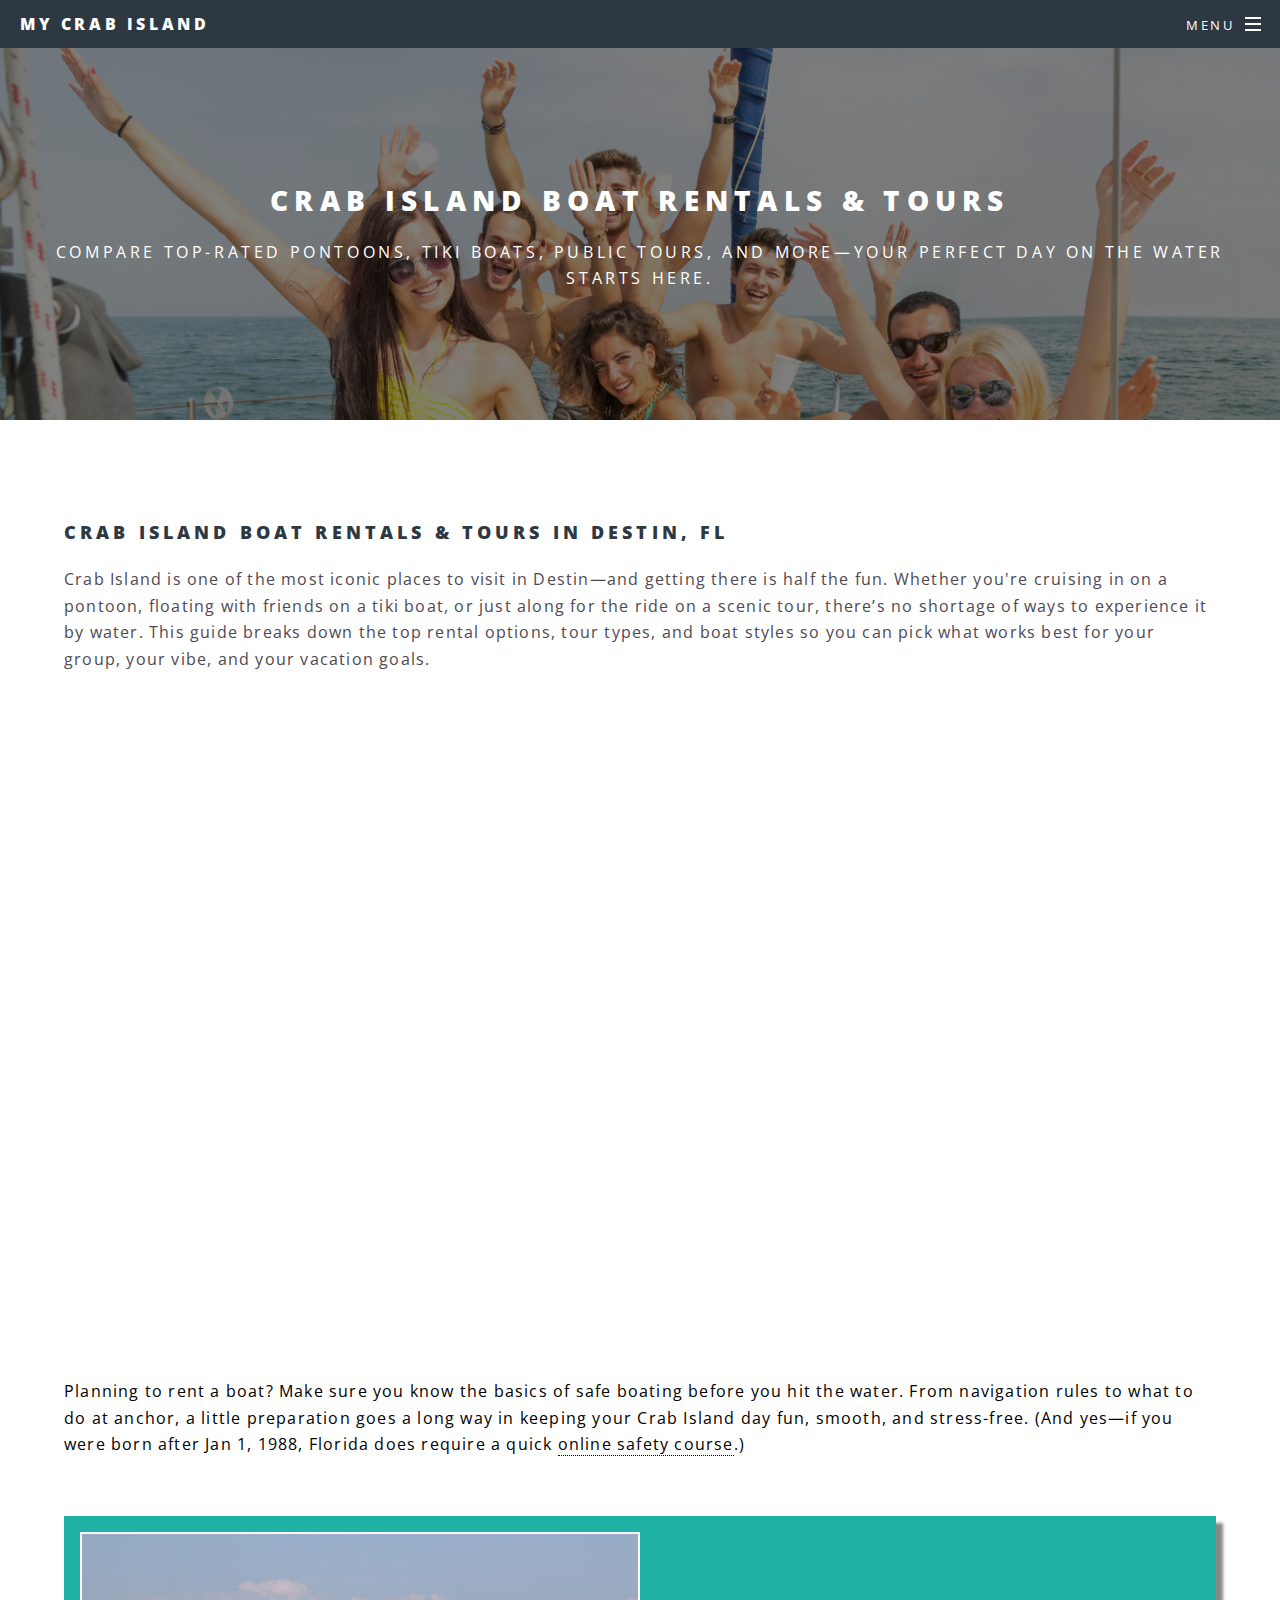
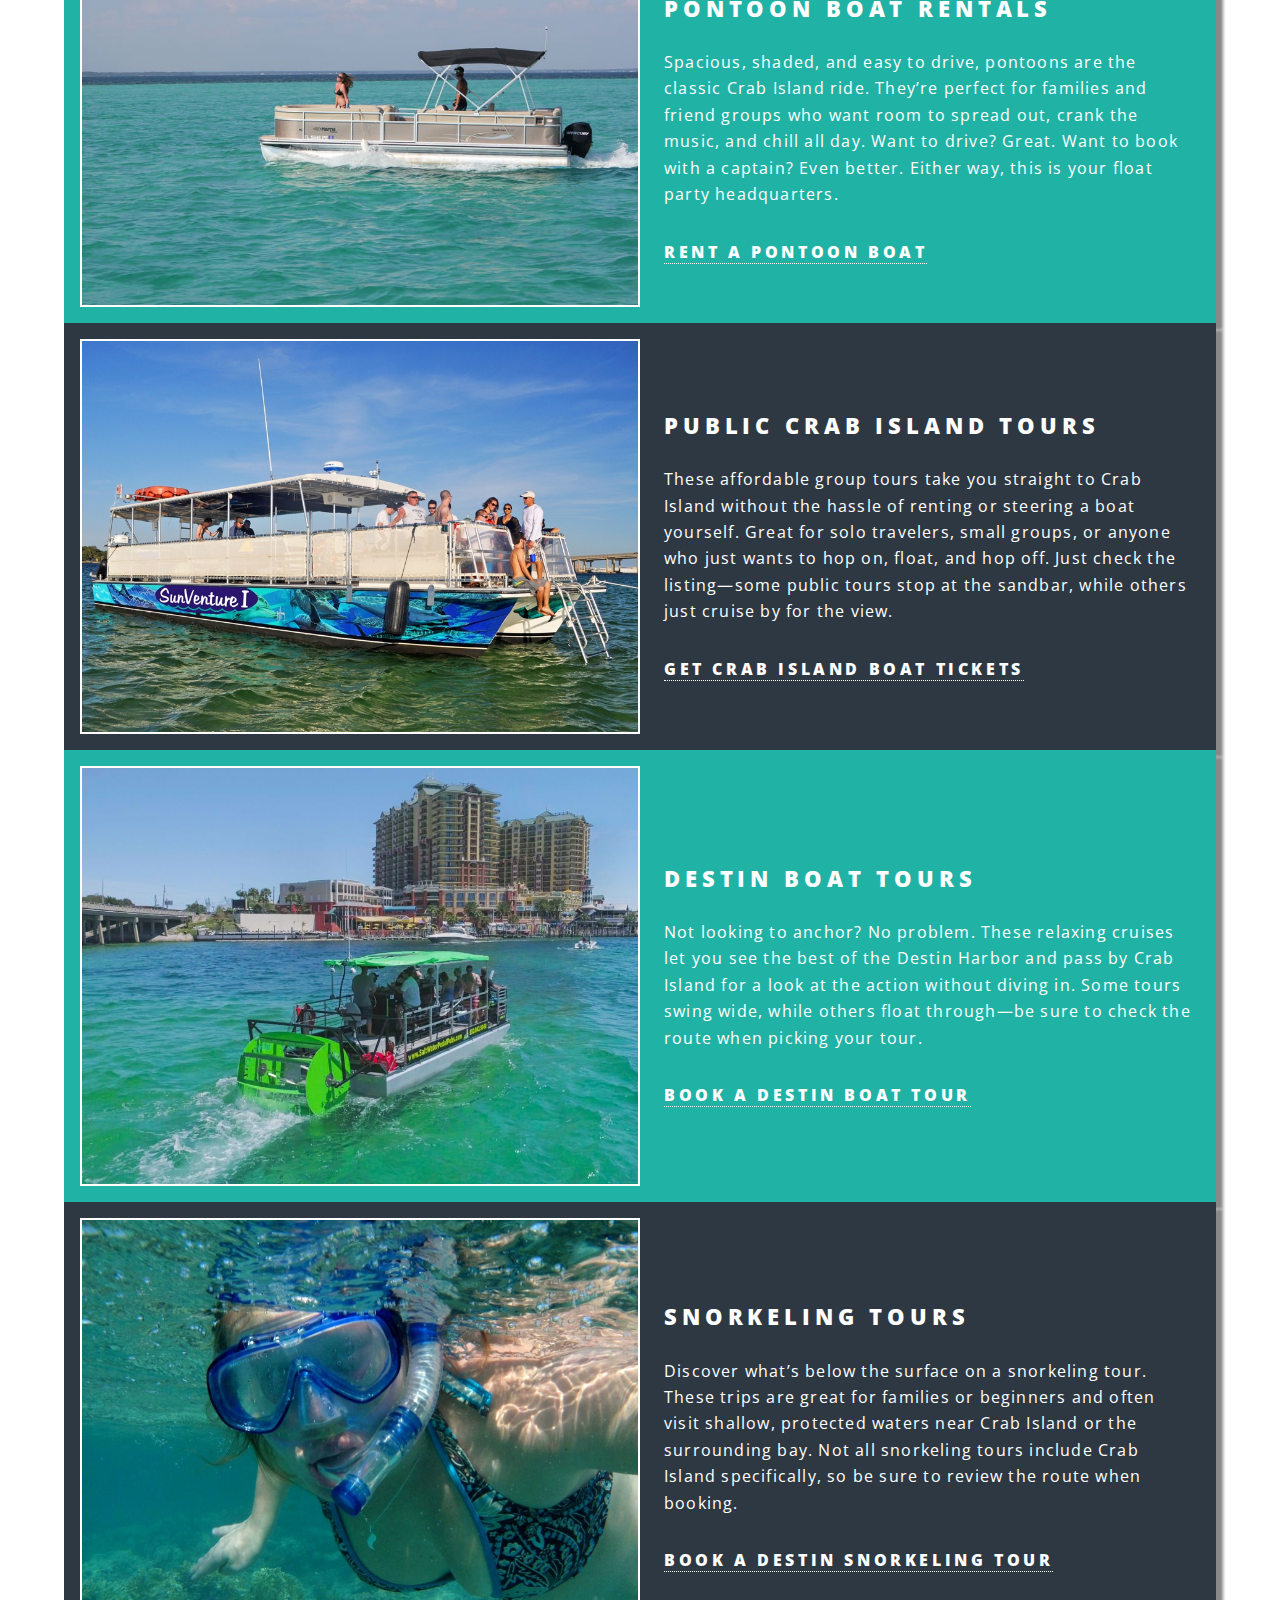
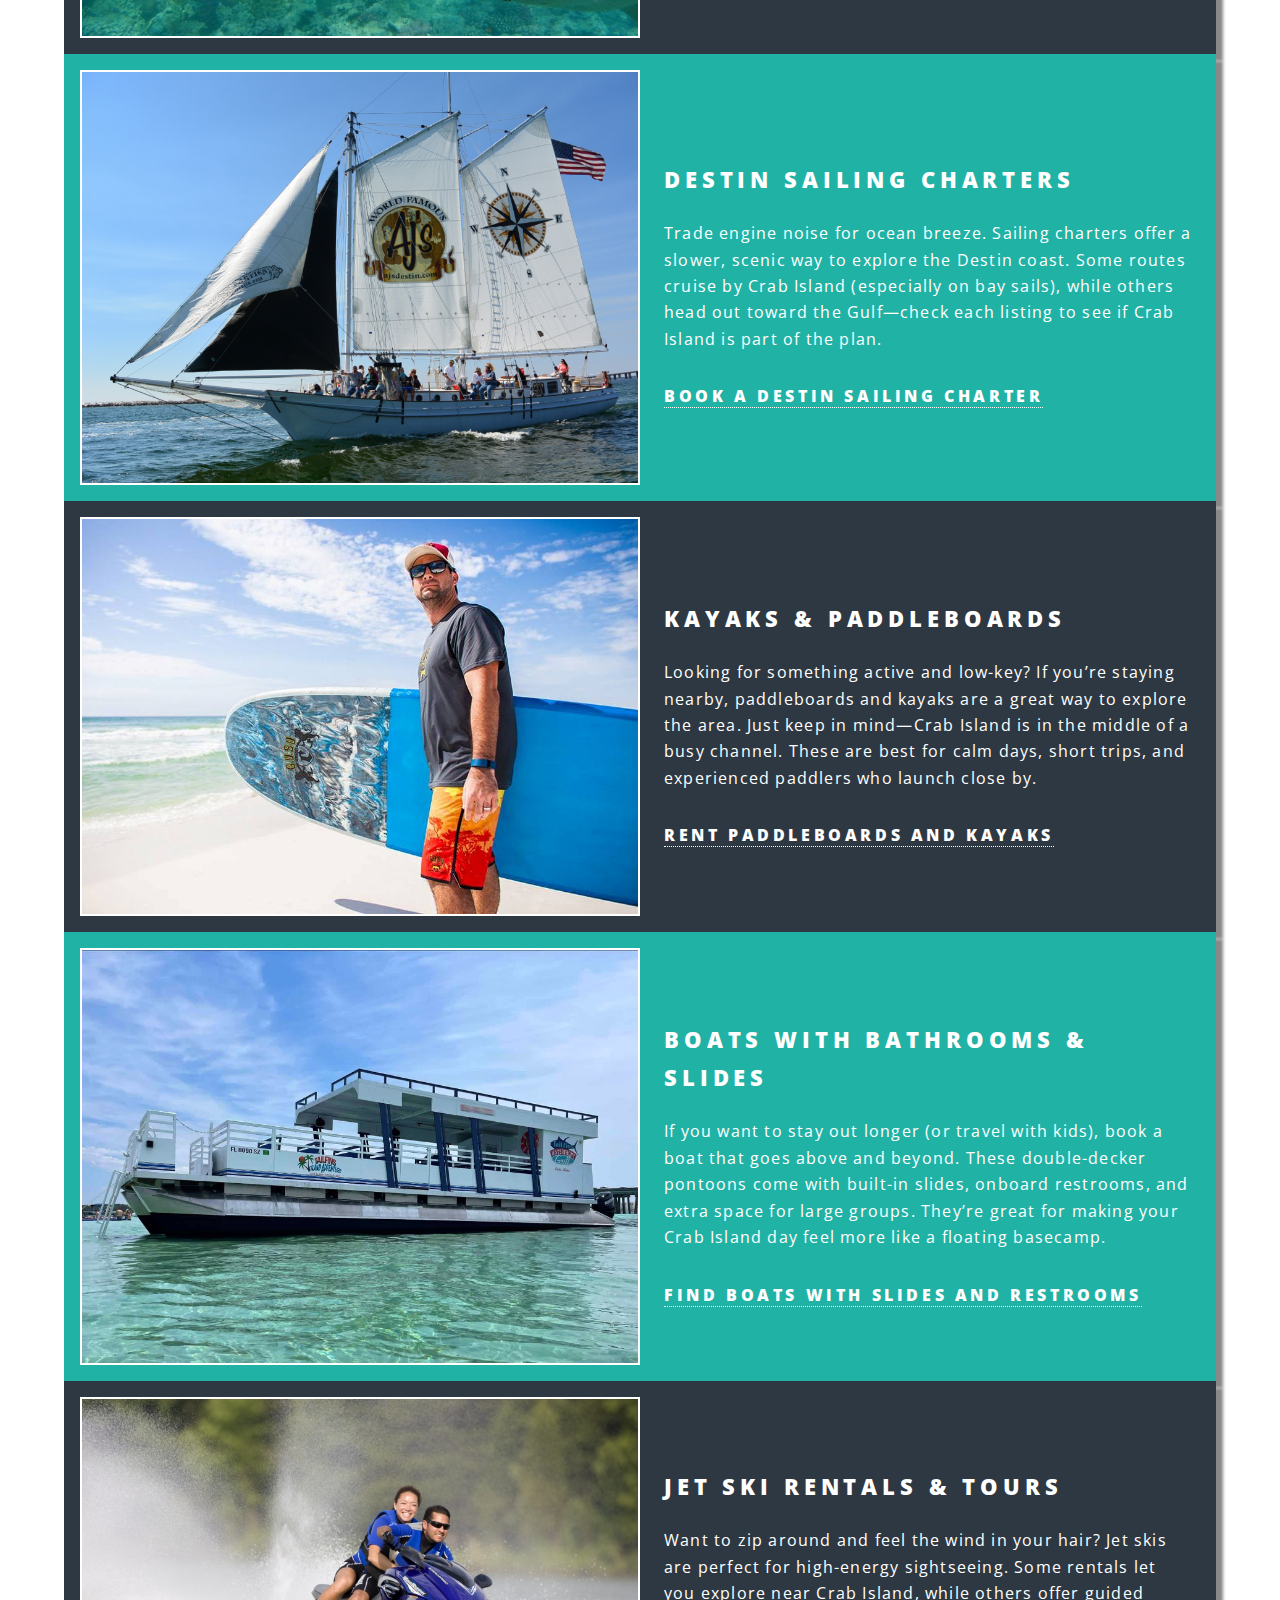
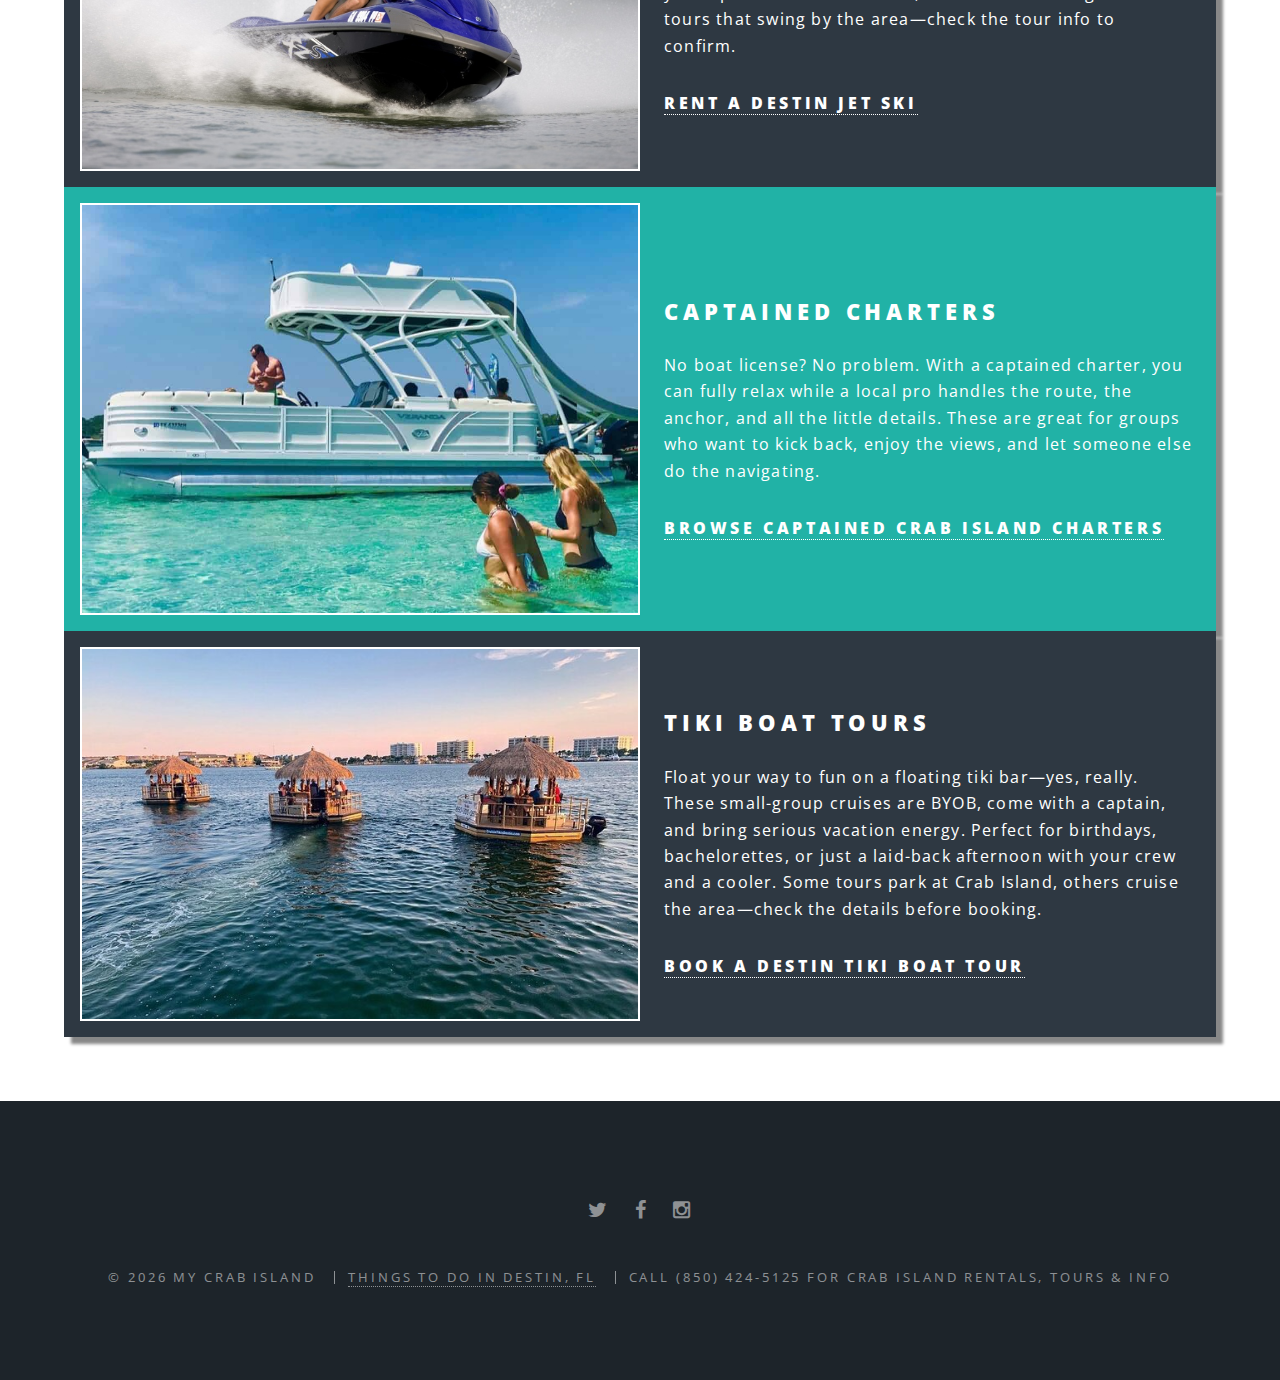
<file: crab-island-boat-rentals-and-tours.html>
<!DOCTYPE HTML>
<!--
	Spectral by HTML5 UP
	html5up.net | @n33co
	Free for personal and commercial use under the CCA 3.0 license (html5up.net/license)
-->
<html>
	<head>
		<title>Crab Island Boat Rentals & Tours in Destin, FL | Pontoons, Charters & More</title>
		<meta charset="utf-8" />
		<meta name="viewport" content="width=device-width, initial-scale=1" />
		<meta name="keywords" content="crab island boat rentals, crab island tours, destin boat rentals, pontoon rental destin fl, crab island public boat tour, crab island jet ski tour, tiki boat destin, boating to crab island, crab island charter, crab island rental options">
		<meta name="description" content="Explore the best ways to get to Crab Island with top-rated boat rentals and tours in Destin, FL. Compare pontoons, tiki boats, public shuttles, jet skis, and more.">
		<meta name="author" content="My Crab Island">
		<link rel="stylesheet" href="assets/css/main.css" />
	<!-- Google tag (gtag.js) -->
		<script async src="https://www.googletagmanager.com/gtag/js?id=G-PYBH0TF83K"></script>
		<script>
			window.dataLayer = window.dataLayer || [];
			function gtag(){dataLayer.push(arguments);}
			gtag('js', new Date());
			gtag('config', 'G-PYBH0TF83K');
		</script>
		<style>
			.video-response{
				overflow:hidden;
				padding-bottom:56.25%;
				position:relative;
				height:0;
			}
			.video-response iframe{
				left:0;
				top:0;
				height:100%;
				width:100%;
				position:absolute;
			}
		</style>
	</head>
	<body>
		<!-- Page Wrapper -->
			<div id="page-wrapper">
				<!-- Header -->
					<header id="header">
						<h1><a href="/">My Crab Island</a></h1>
						<nav id="nav">
							<ul>
								<li class="special">
									<a href="#menu" class="menuToggle"><span>Menu</span></a>
									<div id="menu">
										<ul>
											<li><a href="/">Home</a></li>
											<li><a href="about-crab-island.html">About</a></li>
											<li><a href="how-to-get-to-crab-island.html">How To Get There</a></li>
											<li><a href="hotels-close-to-crab-island.html">Hotels Nearby</a></li>
											<li><a href="crab-island-boat-rentals-and-tours.html">Boat Rentals & Tours</a></li>
											<li><a href="other-crab-island-activities.html">Other Activities</a></li>
											<li><a href="crab-island-pictures.html">Photo/Video</a></li>
										</ul>
									</div>
								</li>
							</ul>
						</nav>
					</header>
<!-- Main -->
<article id="main">
	<header>
		<h2>Crab Island Boat Rentals & Tours</h2>
		<p>Compare top-rated pontoons, tiki boats, public tours, and more—your perfect day on the water starts here.</p>
	</header>
	<!-- Video section -->
		<section class="wrapper style5">
			<div class="inner">	
				<h3>Crab Island Boat Rentals & Tours in Destin, FL</h3>
				<p>Crab Island is one of the most iconic places to visit in Destin—and getting there is half the fun. Whether you're cruising in on a pontoon,
					floating with friends on a tiki boat, or just along for the ride on a scenic tour, there’s no shortage of ways to experience it by water.
				This guide breaks down the top rental options, tour types, and boat styles so you can pick what works best for your group, your vibe, and your vacation goals.</p>
				<div class="video-response"><iframe width="560" height="315" src="https://www.youtube.com/embed/OWLJFIWvuD8" title="YouTube video player" frameborder="0" allow="accelerometer; autoplay; clipboard-write; encrypted-media; gyroscope; picture-in-picture" allowfullscreen></iframe>
			</div>
		<br>
		<p><font color="black">Planning to rent a boat? Make sure you know the basics of safe boating before you hit the water. From navigation rules to what to do at anchor,
			 a little preparation goes a long way in keeping your Crab Island day fun, smooth, and stress-free.
			(And yes—if you were born after Jan 1, 1988, Florida does require a quick 
			<a href="https://takemyboattest.com/course/florida-temporary-boaters-certificate-license/operator/207/" title="florida boater test">online safety course</a>.)</font></p>
		<br />
<!-- Tours Block -->
	<!--Pontoon Boat Rentals-->
		<section id="two" class="wrapper alt style2">
			<div style="background-color:#21b2a6;">
				<section class="spotlightsub">
					<div class="image"><img src="images/destin-x-pontoon-rentals.jpg" alt="crab island pontoon rentals" title="destin x pontoon rental" /></div>
						<div class="content">
							<h2 style="color:white;">Pontoon Boat Rentals</h2>	
							<p>Spacious, shaded, and easy to drive, pontoons are the classic Crab Island ride. They’re perfect for families and friend groups who 
								want room to spread out, crank the music, and chill all day. Want to drive? Great. Want to book with a captain? Even better. Either
								way, this is your float party headquarters.</b></p> 
							<h4 style="color:white;"><a href="https://www.tripshock.com/destination/fl/destin/things-to-do/boat-rentals/?utm_source=mycrabisland" 
								title="book crab island pontoon rentals">Rent a Pontoon Boat</a></h4>
						</div>
				</section>
			</div>
		</section>
	<!--Public Crab Island Tours-->
		<section id="two" class="wrapper alt style2">
			<section class="spotlightsub">
				<div class="image"><img src="images/crab-island-excursion-sunventure.jpg" alt="crab island excursion" title="crab island shuttle" /></div>
					<div class="content">
						<h2 style="color:white;">Public Crab Island Tours</h2>
						<p>These affordable group tours take you straight to Crab Island without the hassle of renting or steering a boat yourself. Great for solo travelers, small
							groups, or anyone who just wants to hop on, float, and hop off. Just check the listing—some public tours stop at the sandbar, while others just cruise by for the view.</p> 
						<h4 style="color:white;"><a href="https://www.tripshock.com/destination/fl/destin/things-to-do/crab-island-tours-and-activities/?filter=31&utm_source=mycrabisland" 
							title="crab island excursion">Get Crab Island Boat Tickets</a></h4>
					</div>
			</section>
		</section>
	<!--Destin Boat Tours-->
		<section id="two" class="wrapper alt style2">
			<div style="background-color:#21b2a6;">
				<section class="spotlightsub">
					<div class="image"><img src="images/destin-cyclepub-tour-crab-island.jpeg" alt="destin boat tour" title="destin boat tour" /></div><div class="content">
						<h2 style="color:white;">Destin Boat Tours</h2>
						<p>Not looking to anchor? No problem. These relaxing cruises let you see the best of the Destin Harbor and pass by Crab Island for a look at the action without diving in. 
							Some tours swing wide, while others float through—be sure to check the route when picking your tour.</strong></p> 
						<h4 style="color:white;"><a href="https://www.tripshock.com/destination/fl/destin/things-to-do/boat-tours/?utm_source=mycrabisland" 
							title="crab island boat tour">Book a Destin Boat Tour</a></h4>
					</div>
				</section>
			</div>
		</section>
	<!-- Snorkeling Tours -->
		<section id="two" class="wrapper alt style2">
			<section class="spotlightsub">
				<div class="image"><img src="snorkeling-tours.jpg" alt="crab island snorkeling" title="woman snorkeling" /></div>
					<div class="content">
						<h2 style="color:white;">Snorkeling Tours</h2>
						<p>Discover what’s below the surface on a snorkeling tour. These trips are great for families or beginners and often visit shallow,
							 protected waters near Crab Island or the surrounding bay. Not all snorkeling tours include Crab Island specifically, so be sure
							  to review the route when booking.</strong></p> 
						<h4 style="color:white;"><a href="https://www.tripshock.com/destination/fl/destin/things-to-do/snorkeling-tours/?utm_source=mycrabisland" 
							title="book destin snorkeling online">Book a Destin Snorkeling Tour</a></h4>
					</div>
			</section>
		</section>
	<!--Destin Sailing Charters-->
		<section id="two" class="wrapper alt style2">
			<div style="background-color:#21b2a6;">
				<section class="spotlightsub">
					<div class="image"><img src="images/daniel-webster-clements-sailing-cruise-destin.jpg" alt="crab island sailing" title="emerald coast sailing excursion" /></div>
						<div class="content">
							<h2 style="color:white;">Destin Sailing Charters</h2>
							<p>Trade engine noise for ocean breeze. Sailing charters offer a slower, scenic way to explore the Destin coast. Some routes cruise by Crab
								 Island (especially on bay sails), while others head out toward the Gulf—check each listing to see if Crab Island is part of the plan.</strong></p> 
							<h4 style="color:white;"><a href="https://www.tripshock.com/destination/fl/destin/things-to-do/sailing-charters-tours/?utm_source=mycrabisland" 
								title="book sailing excursion destin">Book a Destin Sailing Charter</a></h4>
					</div>
				</section>
			</div>			
		</section>
	<!-- Kayaks & Paddleboards -->
		<section id="two" class="wrapper alt style2">
			<section class="spotlightsub">
				<div class="image"><img src="images/crab-island-paddleboard-rental.jpg" alt="crab island paddleboard rentals" title="riding a paddleboard in Destin" /></div>
					<div class="content">
						<h2 style="color:white;">Kayaks & Paddleboards</h2>
						<p>Looking for something active and low-key? If you’re staying nearby, paddleboards and kayaks are a great way to explore the area. Just keep in
							 mind—Crab Island is in the middle of a busy channel. These are best for calm days, short trips, and experienced paddlers who launch close by.</p> 
						<h4 style="color:white;"><a href="https://www.tripshock.com/destination/fl/destin/things-to-do/canoe-kayak-paddleboard-rentals/?utm_source=mycrabisland" 
							title="book paddleboard rental">Rent Paddleboards and Kayaks</a></h4>
					</div>
			</section>
		</section>
	<!-- Boats with bathrooms & slides -->
		<section id="two" class="wrapper alt style2">
			<div style="background-color:#21b2a6;">
				<section class="spotlightsub">
					<div class="image"><img src="images/destin-crab-island-shuttle.jpg" alt="crab island boats with bathrooms" title="crab island boats with bathrooms" /></div><div class="content">
						<h2 style="color:white;">Boats with Bathrooms & Slides</h2>
						<p>If you want to stay out longer (or travel with kids), book a boat that goes above and beyond. These double-decker pontoons come with built-in slides, onboard 
							restrooms, and extra space for large groups. They’re great for making your Crab Island day feel more like a floating basecamp.</p> 
						<h4 style="color:white;"><a href="https://www.tripshock.com/destination/fl/destin/things-to-do/crab-island-tours-and-activities/?filter=4&utm_source=mycrabisland" 
							title="crab island boats with bathrooms">Find Boats with Slides and Restrooms</a></h4>
					</div>
				</section>
			</div>
		</section>
	<!-- Jet ski rentals & tours -->
		<section id="two" class="wrapper alt style2">
			<section class="spotlightsub">
				<div class="image"><img src="images/destin-x-jet-ski-rentals-online.jpg" alt="destin jet ski rental" title="man riding a jet ski" /></div>
					<div class="content">
						<h2 style="color:white;">Jet Ski Rentals & Tours</h2>
						<p>Want to zip around and feel the wind in your hair? Jet skis are perfect for high-energy sightseeing. Some rentals let you explore near Crab Island,
							 while others offer guided tours that swing by the area—check the tour info to confirm.</p> 
						<h4 style="color:white;"><a href="https://www.tripshock.com/destination/fl/destin/things-to-do/jet-ski-rentals-tours/?utm_source=mycrabisland" 
							title="jet ski rentals destin ">Rent a Destin Jet Ski</a></h4>
					</div>
			</section>
		</section>
	<!-- Captained charters -->
		<section id="two" class="wrapper alt style2">
			<div style="background-color:#21b2a6;">
				<section class="spotlightsub">
					<div class="image"><img src="images/crab-island-charter-with-captain.jpg" alt="crab island captained charters" title="crab island captained charters" /></div>
						<div class="content">
							<h2 style="color:white;">Captained Charters</h2>
							<p>No boat license? No problem. With a captained charter, you can fully relax while a local pro handles the route, the anchor, and all the little details.
								 These are great for groups who want to kick back, enjoy the views, and let someone else do the navigating.</p> 
							<h4 style="color:white;"><a href="https://www.tripshock.com/destination/fl/destin/things-to-do/crab-island-tours-and-activities/?filter=5&utm_source=mycrabisland" 
								title="crab island captained charters">Browse Captained Crab Island Charters</a></h4>
						</div>
				</section>
			</div>	
		</section>
	<!-- Tiki boat tours -->
		<section id="two" class="wrapper alt style2">
			<section class="spotlightsub">
				<div class="image"><img src="images/1-5-Hour-Harbor-Tiki-Sightseeing-Cruise.jpg" alt="crab island tiki boat tour" title="tiki boat tour to crab island" /></div>
					<div class="content">
						<h2 style="color:white;">Tiki Boat Tours</h2>
						<p>Float your way to fun on a floating tiki bar—yes, really. These small-group cruises are BYOB, come with a captain, and bring serious vacation energy. 
							Perfect for birthdays, bachelorettes, or just a laid-back afternoon with your crew and a cooler. Some tours park at Crab Island, others cruise the 
							area—check the details before booking.</p> 
						<h4 style="color:white;"><a href="https://www.tripshock.com/destination/fl/destin/things-to-do/tiki-boats/?utm_source=mycrabisland" 
							title="crab island tiki boat tour">Book a Destin Tiki Boat Tour</a></h4>
				</div>
			</section>
		</section>
		</section>
</article>
<!-- Footer -->
	<footer id="footer">
		<ul class="icons">
			<li><a href="https://twitter.com/tripshock" class="icon fa-twitter"><span class="label">Twitter</span></a></li>
			<li><a href="https://www.facebook.com/mycrabislanddestinfl/" class="icon fa-facebook"><span class="label">Facebook</span></a></li>
			<li><a href="https://www.instagram.com/tripshock/" class="icon fa-instagram"><span class="label">Instagram</span></a></li>
		</ul>
		<ul class="copyright">
			<li>&copy; <script>document.write(new Date(Date.now()).getFullYear())</script> My Crab Island</li>
			<li> <a href="https://www.tripshock.com/destination/fl/destin/things-to-do/?utm_source=mycrabisland">Things to Do in Destin, FL</a></li>
			<li>Call (850) 424-5125 for Crab Island Rentals, Tours & Info</li>
		</ul>
	</footer>
	<!-- Scripts -->
			<script src="assets/js/jquery.min.js"></script>
			<script src="assets/js/jquery.scrollex.min.js"></script>
			<script src="assets/js/jquery.scrolly.min.js"></script>
			<script src="assets/js/skel.min.js"></script>
			<script src="assets/js/util.js"></script>
			<script src="assets/js/main.js"></script>
	</body>
</html>
</file>
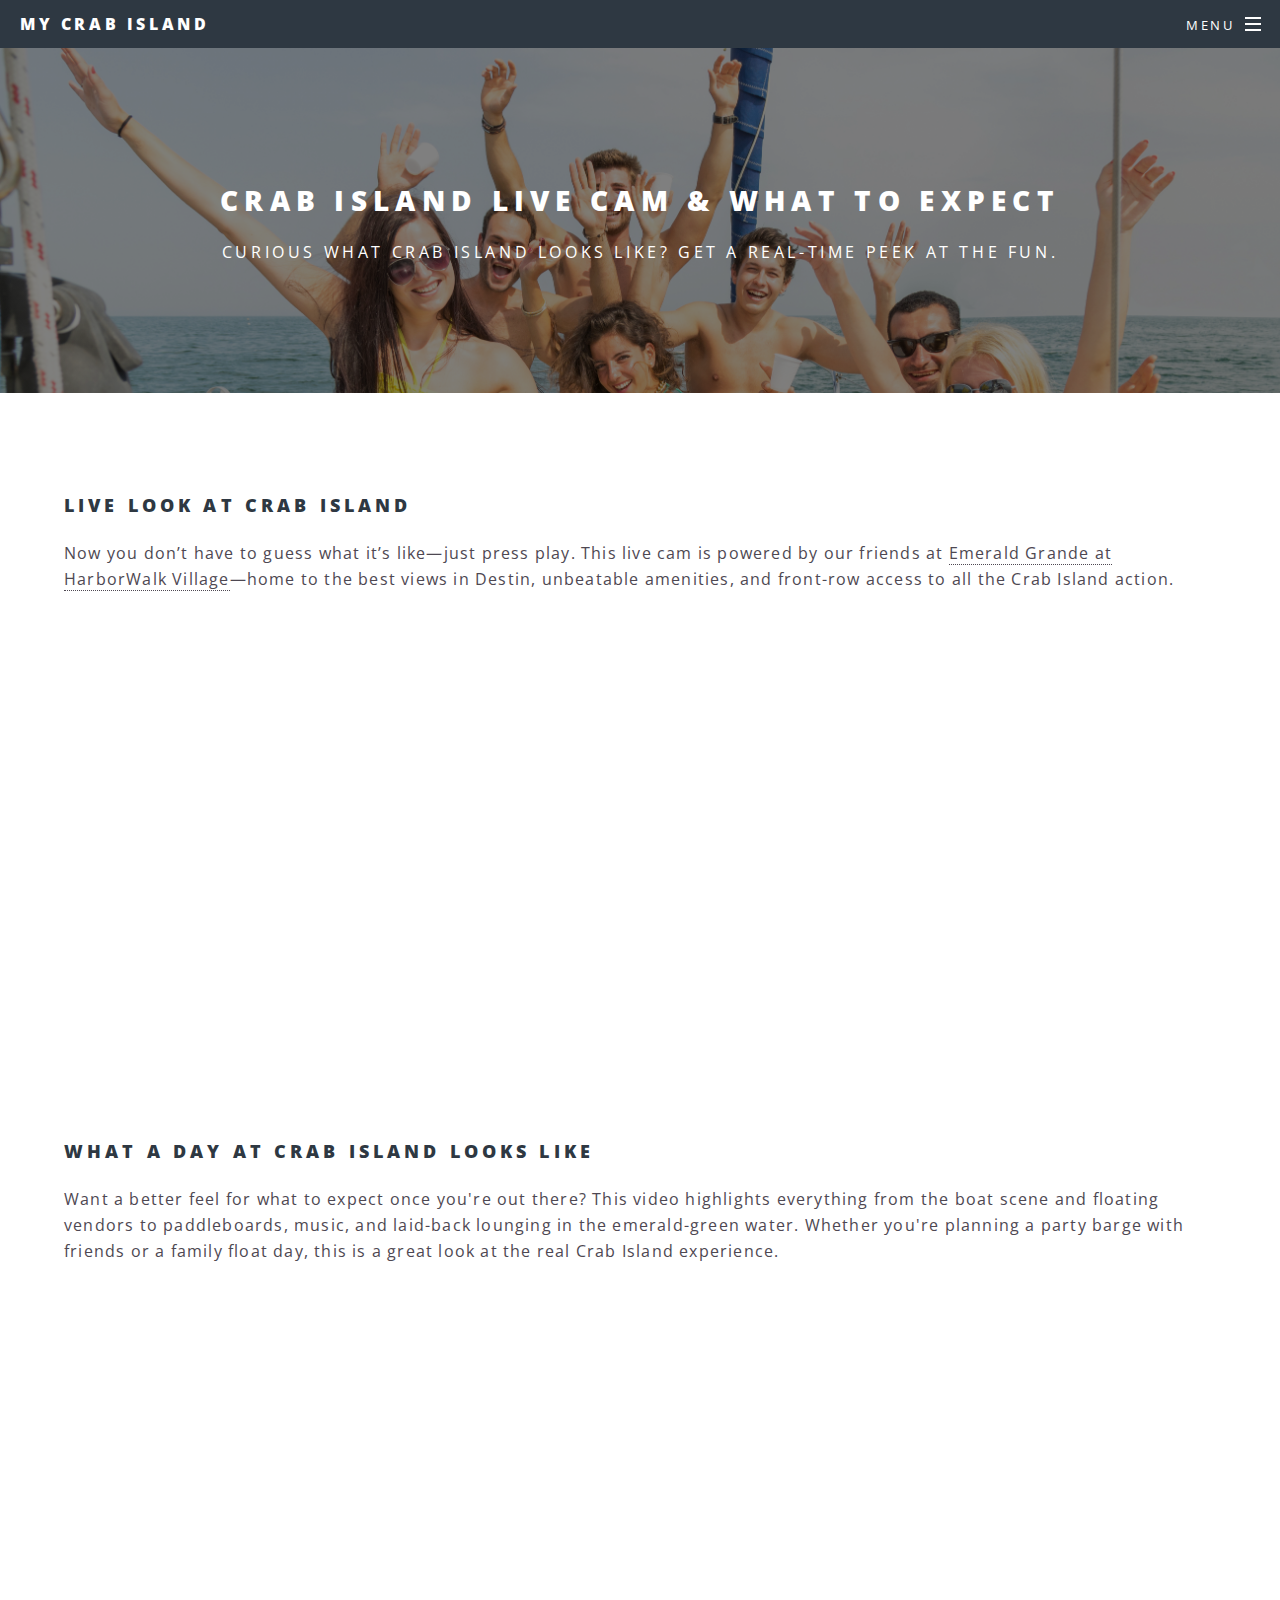
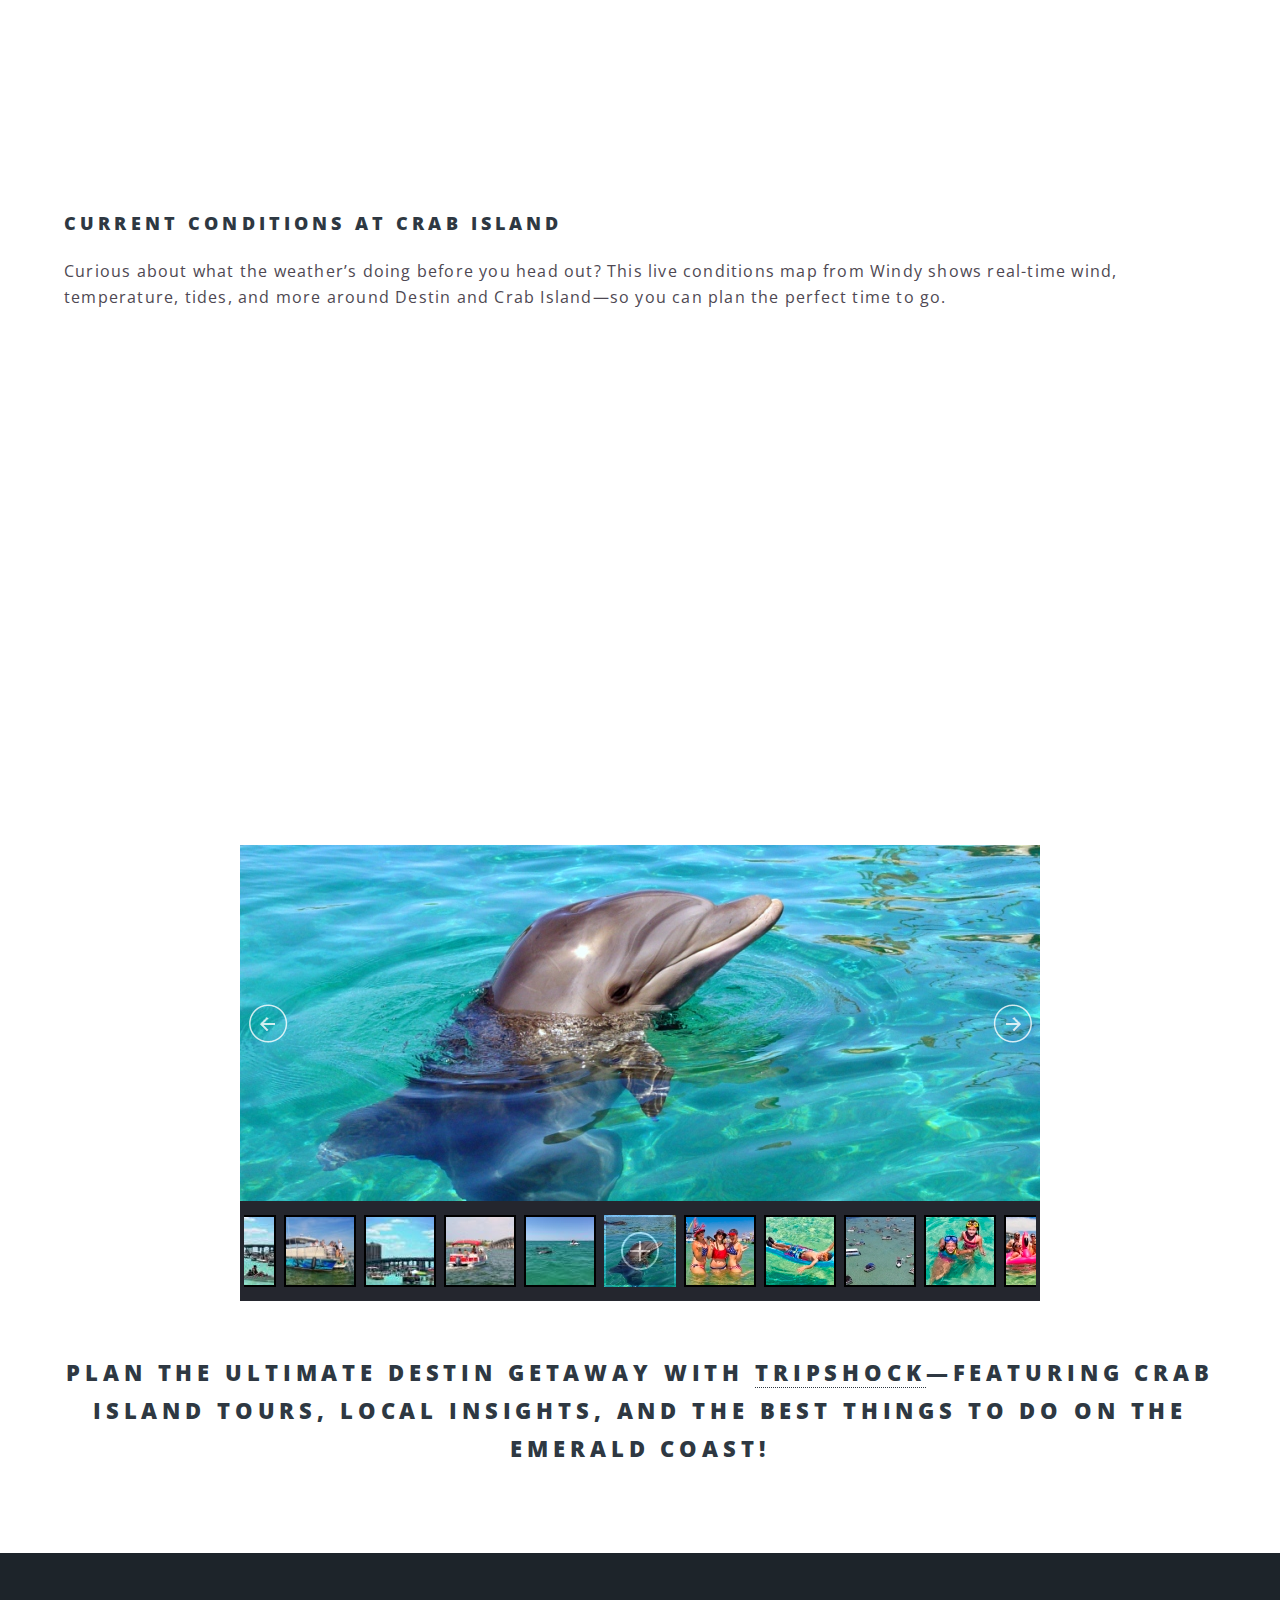
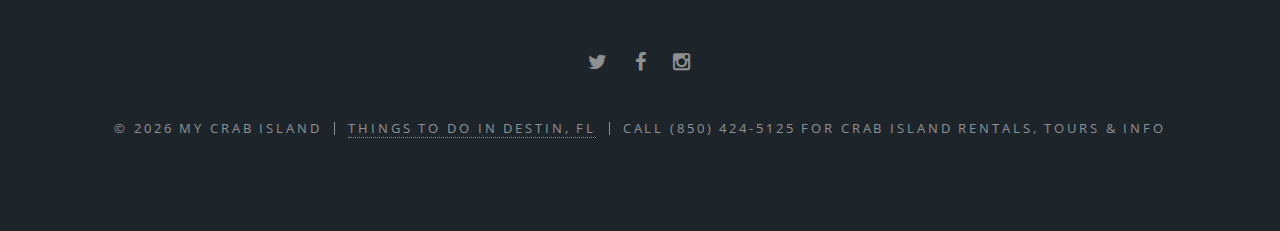
<file: crab-island-pictures.html>
<!DOCTYPE HTML>
<!--
	Spectral by HTML5 UP
	html5up.net | @n33co
	Free for personal and commercial use under the CCA 3.0 license (html5up.net/license)
-->
<html>
	<head>
		<title>Crab Island Live Cam & Photos | See What Crab Island Looks Like Right Now</title>
		<meta charset="utf-8" />
		<meta name="viewport" content="width=device-width, initial-scale=1" />
		<meta name="keywords" content="Crab Island live cam, Crab Island webcam, Crab Island photos, what does Crab Island look like, Crab Island weather, Destin live cam, Emerald Grande view, Crab Island Florida, Crab Island today, Destin FL Crab Island cam">
		<meta name="description" content="Curious what Crab Island looks like? Check out our live cam feed, current conditions, and photos to see the vibe in real time. Brought to you by Emerald Grande.">
		<meta name="author" content="My Crab Island">
		<link rel="stylesheet" href="assets/css/main.css?v1.1" />
	</head>
	<body>
		<!-- Page Wrapper -->
			<div id="page-wrapper">
				<!-- Header -->
					<header id="header">
						<h1><a href="/">My Crab Island</a></h1>
						<nav id="nav">
							<ul>
								<li class="special">
									<a href="#menu" class="menuToggle"><span>Menu</span></a>
									<div id="menu">
										<ul>
											<li><a href="/">Home</a></li>
											<li><a href="about-crab-island.html">About</a></li>
                                            <li><a href="how-to-get-to-crab-island.html">How To Get There</a></li>
                                            <li><a href="hotels-close-to-crab-island.html">Hotels Nearby</a></li>
                                            <li><a href="crab-island-boat-rentals-and-tours.html">Boat Rentals & Tours</a></li>
                                            <li><a href="other-crab-island-activities.html">Other Activities</a></li>
                                            <li><a href="crab-island-pictures.html">Crab Island Live Cam</a></li>
										</ul>
									</div>
								</li>
							</ul>
						</nav>
					</header>
				<!-- Main -->
					<article id="main">
						<header>
							<h2>Crab Island Live Cam & What to Expect</h2>
							<p>Curious what Crab Island looks like? Get a real-time peek at the fun.</p>
						</header>
						<section class="wrapper style5">
							<div class="inner">
                                <body style="padding:0px; margin:0px; background-color:#fff;">
                                <h3>Live Look at Crab Island</h3>
								<p>Now you don’t have to guess what it’s like—just press play. This live cam is powered by our friends at <a href="hotels-close-to-crab-island.html">
                                    Emerald Grande at HarborWalk Village</a>—home to the best views in Destin, unbeatable amenities, and front-row access to all the Crab Island action.</p>
								<div class="responsive-embed" style="text-align: center;">
								    <iframe src= "https://g1.ipcamlive.com/player/player.php?alias=crabislanddestinflorida" width="800px" height="450px" frameborder="0" allowfullscreen> </iframe>
								</div><br><br>
                                <h3>What a Day at Crab Island Looks Like</h3>
								<p>Want a better feel for what to expect once you're out there? This video highlights everything from the boat scene and floating vendors to paddleboards, 
                                    music, and laid-back lounging in the emerald-green water. Whether you're planning a party barge with friends or a family float day, this is a great look
                                     at the real Crab Island experience.</p>
								<div class="responsive-embed" style="text-align: center;">
								<iframe width="800" height="450" src="https://www.youtube.com/embed/iEXkcufL7i4" frameborder="0" allowfullscreen></iframe>
								</div><br><br>
                                <h3>Current Conditions at Crab Island</h3>
                                <p>Curious about what the weather’s doing before you head out? This live conditions map from Windy shows real-time wind, temperature, tides, and more around Destin
                                     and Crab Island—so you can plan the perfect time to go.</p>
                                <iframe width="650" height="450" src="https://embed.windy.com/embed.html?type=map&location=coordinates&metricRain=default&metricTemp=°F&metricWind=default&zoom=11&overlay=wind&product=ecmwf&level=surface&lat=30.37&lon=-86.535&detailLat=30.423&detailLon=-86.535&detail=true" frameborder="0" style="display:block; margin-left:auto; margin-right:auto;"></iframe>
                                <br><br>
<!-- Jssor Slider Begins -->
    <script type="text/javascript" src="js/jquery-1.9.1.min.js"></script>
    <script type="text/javascript" src="js/jssor.slider.mini.js"></script>
    <!-- use jssor.slider.debug.js instead for debug -->
    <script>
        jQuery(document).ready(function ($) {
            
            var jssor_1_SlideshowTransitions = [
              {$Duration:1200,x:0.3,$During:{$Left:[0.3,0.7]},$Easing:{$Left:$Jease$.$InCubic,$Opacity:$Jease$.$Linear},$Opacity:2},
              {$Duration:1200,x:-0.3,$SlideOut:true,$Easing:{$Left:$Jease$.$InCubic,$Opacity:$Jease$.$Linear},$Opacity:2},
              {$Duration:1200,x:-0.3,$During:{$Left:[0.3,0.7]},$Easing:{$Left:$Jease$.$InCubic,$Opacity:$Jease$.$Linear},$Opacity:2},
              {$Duration:1200,x:0.3,$SlideOut:true,$Easing:{$Left:$Jease$.$InCubic,$Opacity:$Jease$.$Linear},$Opacity:2},
              {$Duration:1200,y:0.3,$During:{$Top:[0.3,0.7]},$Easing:{$Top:$Jease$.$InCubic,$Opacity:$Jease$.$Linear},$Opacity:2},
              {$Duration:1200,y:-0.3,$SlideOut:true,$Easing:{$Top:$Jease$.$InCubic,$Opacity:$Jease$.$Linear},$Opacity:2},
              {$Duration:1200,y:-0.3,$During:{$Top:[0.3,0.7]},$Easing:{$Top:$Jease$.$InCubic,$Opacity:$Jease$.$Linear},$Opacity:2},
              {$Duration:1200,y:0.3,$SlideOut:true,$Easing:{$Top:$Jease$.$InCubic,$Opacity:$Jease$.$Linear},$Opacity:2},
              {$Duration:1200,x:0.3,$Cols:2,$During:{$Left:[0.3,0.7]},$ChessMode:{$Column:3},$Easing:{$Left:$Jease$.$InCubic,$Opacity:$Jease$.$Linear},$Opacity:2},
              {$Duration:1200,x:0.3,$Cols:2,$SlideOut:true,$ChessMode:{$Column:3},$Easing:{$Left:$Jease$.$InCubic,$Opacity:$Jease$.$Linear},$Opacity:2},
              {$Duration:1200,y:0.3,$Rows:2,$During:{$Top:[0.3,0.7]},$ChessMode:{$Row:12},$Easing:{$Top:$Jease$.$InCubic,$Opacity:$Jease$.$Linear},$Opacity:2},
              {$Duration:1200,y:0.3,$Rows:2,$SlideOut:true,$ChessMode:{$Row:12},$Easing:{$Top:$Jease$.$InCubic,$Opacity:$Jease$.$Linear},$Opacity:2},
              {$Duration:1200,y:0.3,$Cols:2,$During:{$Top:[0.3,0.7]},$ChessMode:{$Column:12},$Easing:{$Top:$Jease$.$InCubic,$Opacity:$Jease$.$Linear},$Opacity:2},
              {$Duration:1200,y:-0.3,$Cols:2,$SlideOut:true,$ChessMode:{$Column:12},$Easing:{$Top:$Jease$.$InCubic,$Opacity:$Jease$.$Linear},$Opacity:2},
              {$Duration:1200,x:0.3,$Rows:2,$During:{$Left:[0.3,0.7]},$ChessMode:{$Row:3},$Easing:{$Left:$Jease$.$InCubic,$Opacity:$Jease$.$Linear},$Opacity:2},
              {$Duration:1200,x:-0.3,$Rows:2,$SlideOut:true,$ChessMode:{$Row:3},$Easing:{$Left:$Jease$.$InCubic,$Opacity:$Jease$.$Linear},$Opacity:2},
              {$Duration:1200,x:0.3,y:0.3,$Cols:2,$Rows:2,$During:{$Left:[0.3,0.7],$Top:[0.3,0.7]},$ChessMode:{$Column:3,$Row:12},$Easing:{$Left:$Jease$.$InCubic,$Top:$Jease$.$InCubic,$Opacity:$Jease$.$Linear},$Opacity:2},
              {$Duration:1200,x:0.3,y:0.3,$Cols:2,$Rows:2,$During:{$Left:[0.3,0.7],$Top:[0.3,0.7]},$SlideOut:true,$ChessMode:{$Column:3,$Row:12},$Easing:{$Left:$Jease$.$InCubic,$Top:$Jease$.$InCubic,$Opacity:$Jease$.$Linear},$Opacity:2},
              {$Duration:1200,$Delay:20,$Clip:3,$Assembly:260,$Easing:{$Clip:$Jease$.$InCubic,$Opacity:$Jease$.$Linear},$Opacity:2},
              {$Duration:1200,$Delay:20,$Clip:3,$SlideOut:true,$Assembly:260,$Easing:{$Clip:$Jease$.$OutCubic,$Opacity:$Jease$.$Linear},$Opacity:2},
              {$Duration:1200,$Delay:20,$Clip:12,$Assembly:260,$Easing:{$Clip:$Jease$.$InCubic,$Opacity:$Jease$.$Linear},$Opacity:2},
              {$Duration:1200,$Delay:20,$Clip:12,$SlideOut:true,$Assembly:260,$Easing:{$Clip:$Jease$.$OutCubic,$Opacity:$Jease$.$Linear},$Opacity:2}
            ];
            
            var jssor_1_options = {
              $AutoPlay: true,
              $SlideshowOptions: {
                $Class: $JssorSlideshowRunner$,
                $Transitions: jssor_1_SlideshowTransitions,
                $TransitionsOrder: 1
              },
              $ArrowNavigatorOptions: {
                $Class: $JssorArrowNavigator$
              },
              $ThumbnailNavigatorOptions: {
                $Class: $JssorThumbnailNavigator$,
                $Cols: 10,
                $SpacingX: 8,
                $SpacingY: 8,
                $Align: 360
              }
            };
            
            var jssor_1_slider = new $JssorSlider$("jssor_1", jssor_1_options);
            
            //responsive code begin
            //you can remove responsive code if you don't want the slider scales while window resizing
            function ScaleSlider() {
                var refSize = jssor_1_slider.$Elmt.parentNode.clientWidth;
                if (refSize) {
                    refSize = Math.min(refSize, 800);
                    jssor_1_slider.$ScaleWidth(refSize);
                }
                else {
                    window.setTimeout(ScaleSlider, 30);
                }
            }
            ScaleSlider();
            $(window).bind("load", ScaleSlider);
            $(window).bind("resize", ScaleSlider);
            $(window).bind("orientationchange", ScaleSlider);
            //responsive code end
        });
    </script>

    <style>
        
        /* jssor slider arrow navigator skin 05 css */
        /*
        .jssora05l                  (normal)
        .jssora05r                  (normal)
        .jssora05l:hover            (normal mouseover)
        .jssora05r:hover            (normal mouseover)
        .jssora05l.jssora05ldn      (mousedown)
        .jssora05r.jssora05rdn      (mousedown)
        */
        .jssora05l, .jssora05r {
            display: block;
            position: absolute;
            /* size of arrow element */
            width: 40px;
            height: 40px;
            cursor: pointer;
            background: url('img/a17.png') no-repeat;
            overflow: hidden;
        }
        .jssora05l { background-position: -10px -40px; }
        .jssora05r { background-position: -70px -40px; }
        .jssora05l:hover { background-position: -130px -40px; }
        .jssora05r:hover { background-position: -190px -40px; }
        .jssora05l.jssora05ldn { background-position: -250px -40px; }
        .jssora05r.jssora05rdn { background-position: -310px -40px; }

        /* jssor slider thumbnail navigator skin 01 css */
        /*
        .jssort01 .p            (normal)
        .jssort01 .p:hover      (normal mouseover)
        .jssort01 .p.pav        (active)
        .jssort01 .p.pdn        (mousedown)
        */
        .jssort01 .p {
            position: absolute;
            top: 0;
            left: 0;
            width: 72px;
            height: 72px;
        }
        
        .jssort01 .t {
            position: absolute;
            top: 0;
            left: 0;
            width: 100%;
            height: 100%;
            border: none;
        }
        
        .jssort01 .w {
            position: absolute;
            top: 0px;
            left: 0px;
            width: 100%;
            height: 100%;
        }
        
        .jssort01 .c {
            position: absolute;
            top: 0px;
            left: 0px;
            width: 68px;
            height: 68px;
            border: #000 2px solid;
            box-sizing: content-box;
            background: url('img/t01.png') -800px -800px no-repeat;
            _background: none;
        }
        
        .jssort01 .pav .c {
            top: 2px;
            _top: 0px;
            left: 2px;
            _left: 0px;
            width: 68px;
            height: 68px;
            border: #000 0px solid;
            _border: #fff 2px solid;
            background-position: 50% 50%;
        }
        
        .jssort01 .p:hover .c {
            top: 0px;
            left: 0px;
            width: 70px;
            height: 70px;
            border: #fff 1px solid;
            background-position: 50% 50%;
        }
        
        .jssort01 .p.pdn .c {
            background-position: 50% 50%;
            width: 68px;
            height: 68px;
            border: #000 2px solid;
        }
        
        * html .jssort01 .c, * html .jssort01 .pdn .c, * html .jssort01 .pav .c {
            /* ie quirks mode adjust */
            width /**/: 72px;
            height /**/: 72px;
        }
        
    </style>
<!-- Slider data -->   
    <div id="jssor_1" style="position: relative; margin: 0 auto; top: 0px; left: 0px; width: 800px; height: 456px; overflow: hidden; visibility: hidden; background-color: #24262e;">
        <!-- Loading Screen -->
        <div data-u="loading" style="position: absolute; top: 0px; left: 0px;">
            <div style="filter: alpha(opacity=70); opacity: 0.7; position: absolute; display: block; top: 0px; left: 0px; width: 100%; height: 100%;"></div>
            <div style="position:absolute;display:block;background:url('img/loading.gif') no-repeat center center;top:0px;left:0px;width:100%;height:100%;"></div>
        </div>
        <div data-u="slides" style="cursor: default; position: relative; top: 0px; left: 0px; width: 800px; height: 356px; overflow: hidden;">
            <div data-p="144.50" style="display: none;">
                <img data-u="image" src="img/crab-island-destin-florida.JPG" alt="crab island pictures" title="crab island pictures"/>
                <img data-u="thumb" src="img/thumbnail-crab-island-destin-florida.JPG" alt="crab island pictures" title="crab island pictures"/>
            </div>
			<!-- new pics -->
			<div data-p="144.50" style="display: none;">
                <img data-u="image" src="img/bachelorette-party-crab-island-destin.jpg" alt="crab island destin" title="crab island destin"/>
                <img data-u="thumb" src="img/bachelorette-party-crab-island-destin-thumb.jpg" alt="crab island destin" title="crab island destin"/>
            </div>	
			<div data-p="144.50" style="display: none;">
                <img data-u="image" src="img/child-friendly-crab-island-sandbar.jpg" alt="crab island child friendly" title="crab island child friendly"/>
                <img data-u="thumb" src="img/child-friendly-crab-island-sandbar-thumb.jpg" alt="crab island child friendly" title="crab island child friendly"/>
            </div>	
			<div data-p="144.50" style="display: none;">
                <img data-u="image" src="img/crab-island-aerial-destin.jpg" />
                <img data-u="thumb" src="img/crab-island-aerial-destin-thumb.jpg" />
            </div>	
			<div data-p="144.50" style="display: none;">
                <img data-u="image" src="img/crab-island-destin-florida-children-friendly.jpg" />
                <img data-u="thumb" src="img/crab-island-destin-florida-children-friendly-thumb.jpg" />
            </div>			
			<div data-p="144.50" style="display: none;">
                <img data-u="image" src="img/crab-island-destin-florida-party-time.jpg" />
                <img data-u="thumb" src="img/crab-island-destin-florida-party-time-thumb.jpg" />
            </div>		
			<div data-p="144.50" style="display: none;">
                <img data-u="image" src="img/crab-island-family-pontoon-rentals.jpg" />
                <img data-u="thumb" src="img/crab-island-family-pontoon-rentals-thumb.jpg" />
            </div>				
			<div data-p="144.50" style="display: none;">
                <img data-u="image" src="img/crab-island-party-destin-florida.jpg" />
                <img data-u="thumb" src="img/crab-island-party-destin-florida-thumb.jpg" />
            </div>	
			<div data-p="144.50" style="display: none;">
                <img data-u="image" src="img/crab-island-summer-destin-florida.jpg" />
                <img data-u="thumb" src="img/crab-island-summer-destin-florida-thumb.jpg" />
            </div>	
			<div data-p="144.50" style="display: none;">
                <img data-u="image" src="img/destin-florida-crab-island-sandbar.jpg" />
                <img data-u="thumb" src="img/destin-florida-crab-island-sandbar-thumb.jpg" />
            </div>	
			<div data-p="144.50" style="display: none;">
                <img data-u="image" src="img/kid-friendly-crab-island-destin-florida.jpg" />
                <img data-u="thumb" src="img/kid-friendly-crab-island-destin-florida-thumb.jpg" />
            </div>
			<div data-p="144.50" style="display: none;">
                <img data-u="image" src="img/my-crab-island-in-destin-florida.jpg" />
                <img data-u="thumb" src="img/my-crab-island-in-destin-florida-thumb.jpg" />
            </div>
			<div data-p="144.50" style="display: none;">
                <img data-u="image" src="img/pontoon-boat-rentals-in-destin-florida.jpg" />
                <img data-u="thumb" src="img/pontoon-boat-rentals-in-destin-florida-thumb.jpg" />
            </div>
			<div data-p="144.50" style="display: none;">
                <img data-u="image" src="img/volleyball-crab-island-destin-florida.jpg" />
                <img data-u="thumb" src="img/volleyball-crab-island-destin-florida-thumb.jpg" />
            </div>
			<div data-p="144.50" style="display: none;">
                <img data-u="image" src="img/boat-rentals-for-crab-island-in-destin-florida.jpg" />
                <img data-u="thumb" src="img/boat-rentals-for-crab-island-in-destin-florida-thumb.jpg" />
            </div>
            <div data-p="144.50" style="display: none;">
                <img data-u="image" src="img/crab-island-destin-fl-kayaking.jpg" />
                <img data-u="thumb" src="img/crab-island-destin-fl-kayaking-thumb.jpg" />
            </div>
            <div data-p="144.50" style="display: none;">
                <img data-u="image" src="img/crab-island-in-destin-florida-fun.jpg" />
                <img data-u="thumb" src="img/crab-island-in-destin-florida-fun-thumb.jpg" />
            </div>
            <div data-p="144.50" style="display: none;">
                <img data-u="image" src="img/crab-island-pontoon-rentals-in-destin-fl.jpg" />
                <img data-u="thumb" src="img/crab-island-pontoon-rentals-in-destin-fl-thumb.jpg" />
            </div>
            <div data-p="144.50" style="display: none;">
                <img data-u="image" src="img/jet-ski-rentals-at-crab-island-destin-fl.jpg" />
                <img data-u="thumb" src="img/jet-ski-rentals-at-crab-island-destin-fl-thumb.jpg" />
            </div>
            <div data-p="144.50" style="display: none;">
                <img data-u="image" src="img/sailing-at-crab-island-destin-fl.jpg" />
                <img data-u="thumb" src="img/sailing-at-crab-island-destin-fl-thumb.jpg" />
            </div>
            <div data-p="144.50" style="display: none;">
                <img data-u="image" src="img/sunset-dolphin-cruise-crab-island.jpg" />
                <img data-u="thumb" src="img/sunset-dolphin-cruise-crab-island-thumb.jpg" />
            </div>
            <div data-p="144.50" style="display: none;">
                <img data-u="image" src="img/visit-crab-island-emerald-coast.jpg" />
                <img data-u="thumb" src="img/visit-crab-island-emerald-coast-thumb.jpg" />
            </div>
            <div data-p="144.50" style="display: none;">
                <img data-u="image" src="img/waverunner-rental-to-crab-island-destin.jpg" />
                <img data-u="thumb" src="img/waverunner-rental-to-crab-island-destin-thumb.jpg" />
            </div>
			<!-- new pics end -->
            <div data-p="144.50" style="display: none;">
                <img data-u="image" src="img/crab-island-destin-florida-excursion.jpg" />
                <img data-u="thumb" src="img/thumbnail-crab-island-destin-florida-excursion.jpg" />
            </div>
            <div data-p="144.50" style="display: none;">
                <img data-u="image" src="img/crab-island-excursion-sunventure.jpg" />
                <img data-u="thumb" src="img/thumbnail-crab-island-excursion-sunventure.jpg" />
            </div>
            <div data-p="144.50" style="display: none;">
                <img data-u="image" src="img/crab-island-florida.jpg" />
                <img data-u="thumb" src="img/thumbnail-crab-island-florida.jpg" />
            </div>
			<!--
            <div data-p="144.50" style="display: none;">
                <img data-u="image" src="img/crab-island-parasail.jpg" />
                <img data-u="thumb" src="img/thumbnail-crab-island-parasail.jpg" />
            </div>
			-->
            <div data-p="144.50" style="display: none;">
                <img data-u="image" src="img/luthers-pontoon-boat-rental.jpg" />
                <img data-u="thumb" src="img/thumbnail-luthers-pontoon-boat-rental.jpg" />
            </div>
			<!--
            <div data-p="144.50" style="display: none;">
                <img data-u="image" src="img/sea-blaster-dolphin-cruise-crab-island-florida.jpg" />
                <img data-u="thumb" src="img/thumbnail-sea-blaster-dolphin-cruise-crab-island-florida.jpg" />
            </div>
			-->
			<!--
            <div data-p="144.50" style="display: none;">
                <img data-u="image" src="img/waverunner-dolphin-tour-destin.jpg" />
                <img data-u="thumb" src="img/thumbnail-waverunner-dolphin-tour-destin.jpg" />
            </div>
			-->
            <div data-p="144.50" style="display: none;">
                <img data-u="image" src="img/waverunner-tour-crab-island.jpg" />
                <img data-u="thumb" src="img/thumbnail-waverunner-tour-crab-island.jpg" />
            </div>
<!--
            <div data-p="144.50" style="display: none;">
                <img data-u="image" src="img/10.jpg" />
                <img data-u="thumb" src="img/thumb-10.jpg" />
            </div>
            <div data-p="144.50" style="display: none;">
                <img data-u="image" src="img/11.jpg" />
                <img data-u="thumb" src="img/thumb-11.jpg" />
            </div>
            <div data-p="144.50" style="display: none;">
                <img data-u="image" src="img/12.jpg" />
                <img data-u="thumb" src="img/thumb-12.jpg" />
            </div>
-->
            <a data-u="ad" href="http://www.jssor.com" style="display:none">jQuery Slider</a>
        
        </div>
        <!-- Thumbnail Navigator -->
        <div data-u="thumbnavigator" class="jssort01" style="position:absolute;left:0px;bottom:0px;width:800px;height:100px;" data-autocenter="1">
            <!-- Thumbnail Item Skin Begin -->
            <div data-u="slides" style="cursor: default;">
                <div data-u="prototype" class="p">
                    <div class="w">
                        <div data-u="thumbnailtemplate" class="t"></div>
                    </div>
                    <div class="c"></div>
                </div>
            </div>
            <!-- Thumbnail Item Skin End -->
        </div>
        <!-- Arrow Navigator -->
        <span data-u="arrowleft" class="jssora05l" style="top:158px;left:8px;width:40px;height:40px;"></span>
        <span data-u="arrowright" class="jssora05r" style="top:158px;right:8px;width:40px;height:40px;"></span>
    </div>

    <!-- #endregion Jssor Slider End -->
</body>
<br /><br />
<div style="text-align:center">
<h2>Plan the ultimate Destin getaway with <a href="https://www.tripshock.com/destination/fl/destin/things-to-do/?utm_source=mycrabisland" title="tripshock" target="_blank">TripShock</a>—featuring Crab Island tours, local insights, and the best things to do on the Emerald Coast!</h2>
</div>
								

							</div>
						</section>

					</article>


				<!-- Footer -->
					<footer id="footer">
						<ul class="icons">
							<li><a href="https://twitter.com/tripshock" class="icon fa-twitter"><span class="label">Twitter</span></a></li>
							<li><a href="https://www.facebook.com/mycrabislanddestinfl/" class="icon fa-facebook"><span class="label">Facebook</span></a></li>
							<li><a href="https://www.instagram.com/tripshock/" class="icon fa-instagram"><span class="label">Instagram</span></a></li>
						</ul>
						<ul class="copyright">
							<li>&copy; <script>document.write(new Date(Date.now()).getFullYear())</script> My Crab Island</li><li> <a href="https://www.tripshock.com/destination/fl/destin/things-to-do/?utm_source=mycrabisland">Things to Do in Destin, FL</a></li><li>Call (850) 424-5125 for Crab Island Rentals, Tours & Info</li>
						</ul>
					</footer>

			</div>

		<!-- Scripts -->
			<script src="assets/js/jquery.min.js"></script>
			<script src="assets/js/jquery.scrollex.min.js"></script>
			<script src="assets/js/jquery.scrolly.min.js"></script>
			<script src="assets/js/skel.min.js"></script>
			<script src="assets/js/util.js"></script>
			<!--[if lte IE 8]><script src="assets/js/ie/respond.min.js"></script><![endif]-->
			<script src="assets/js/main.js"></script>

	</body>
</html>
</file>
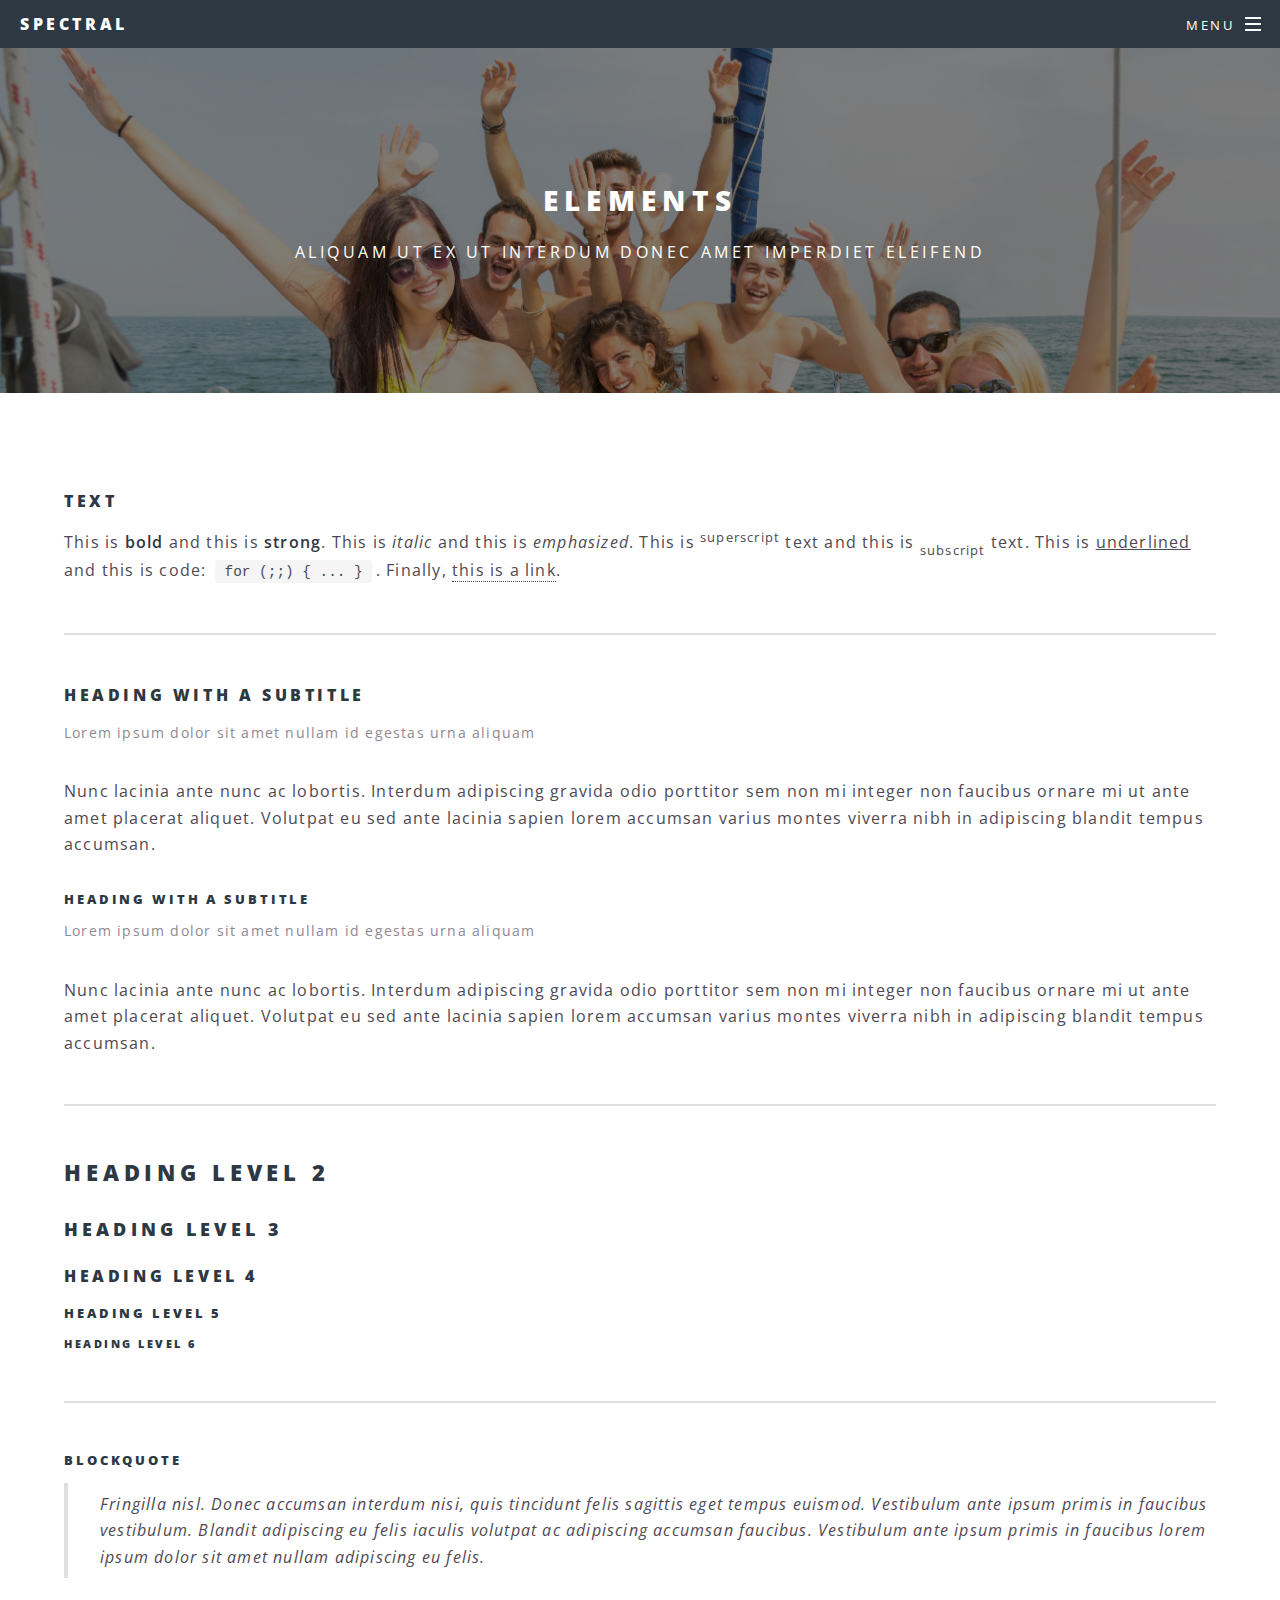
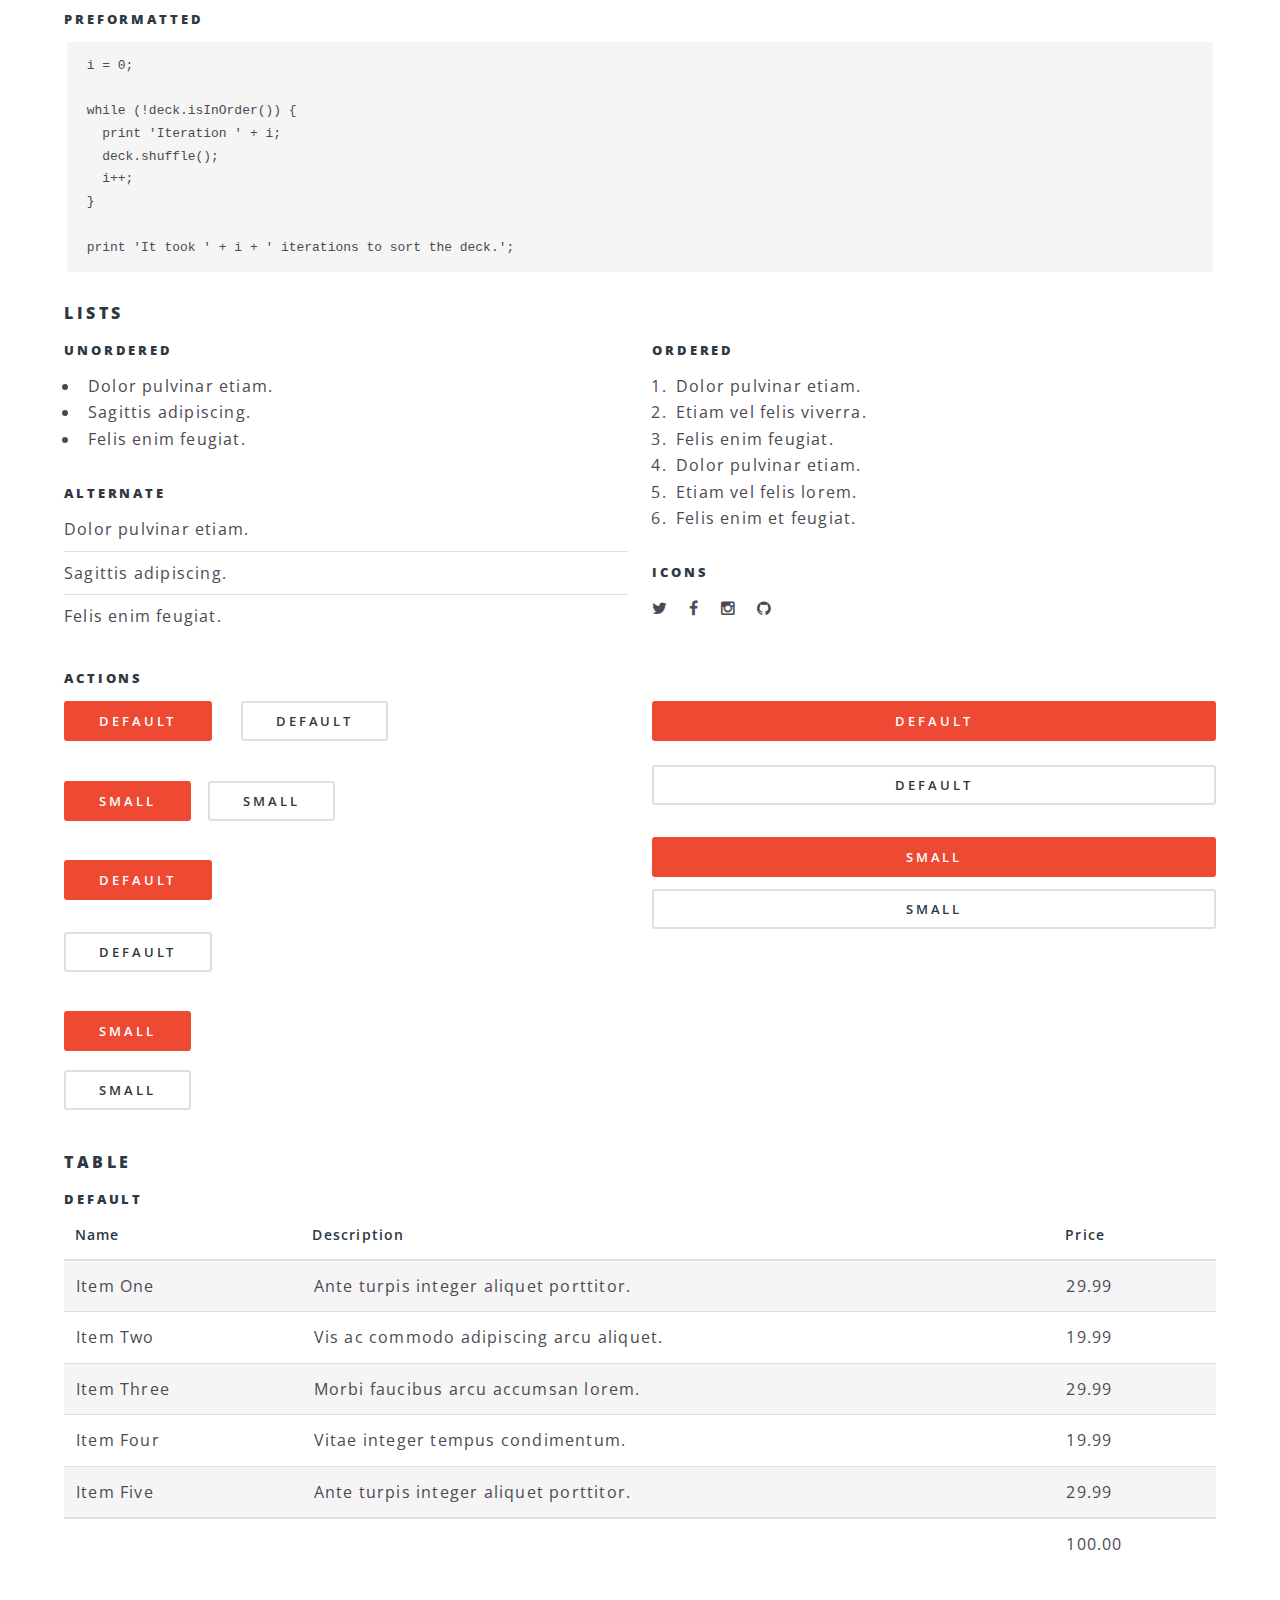
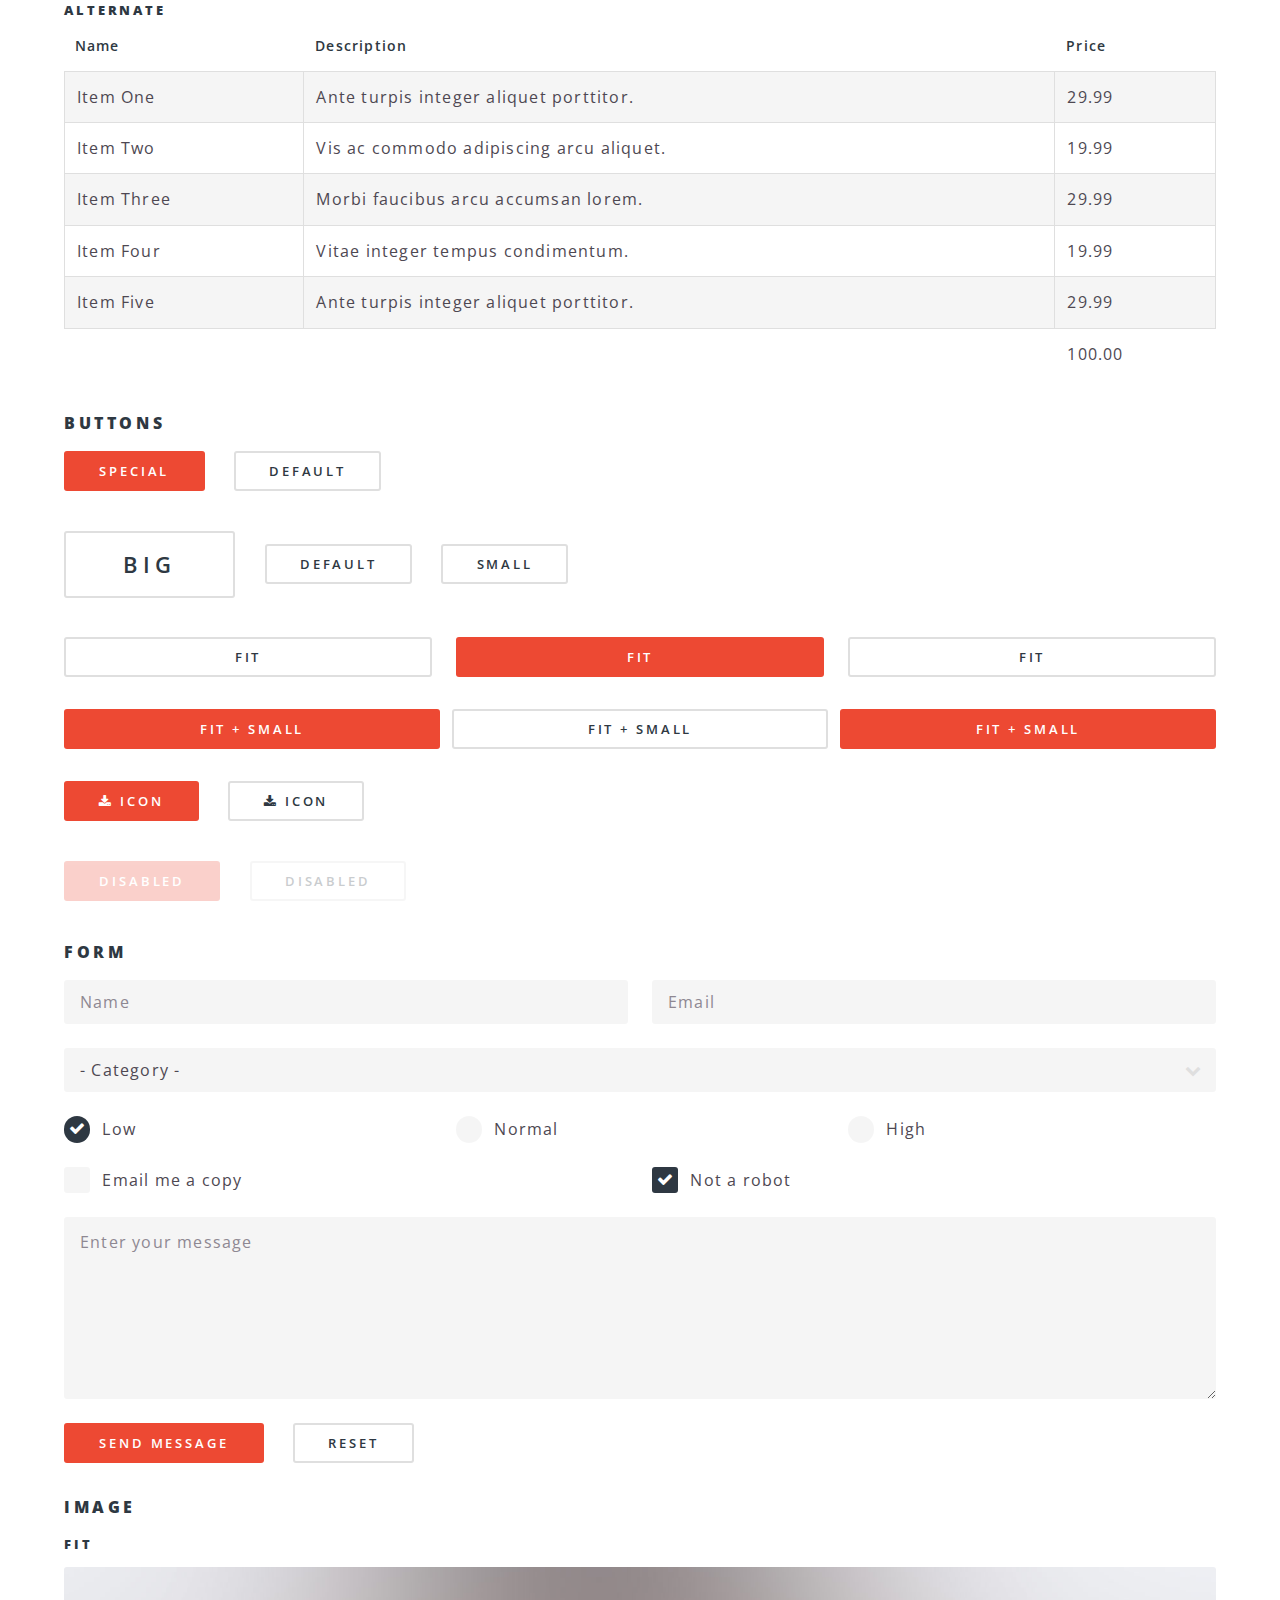
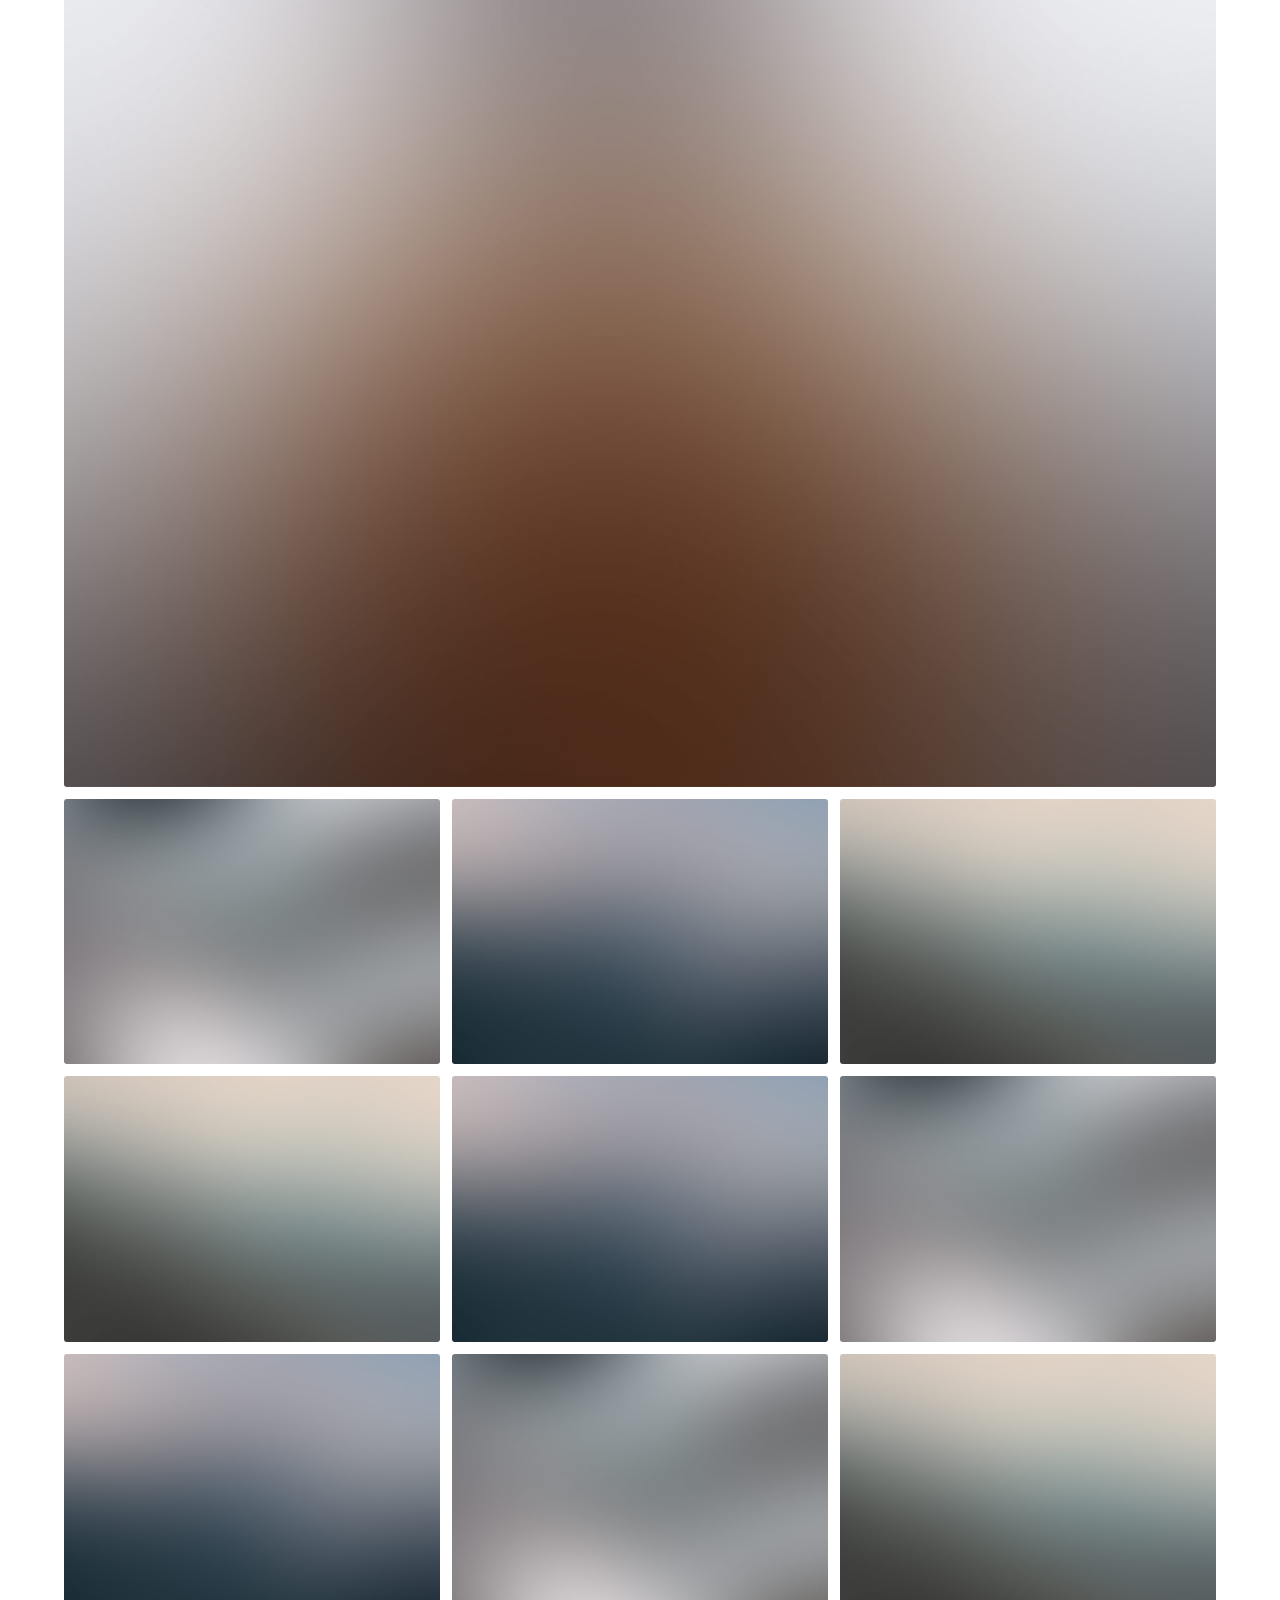
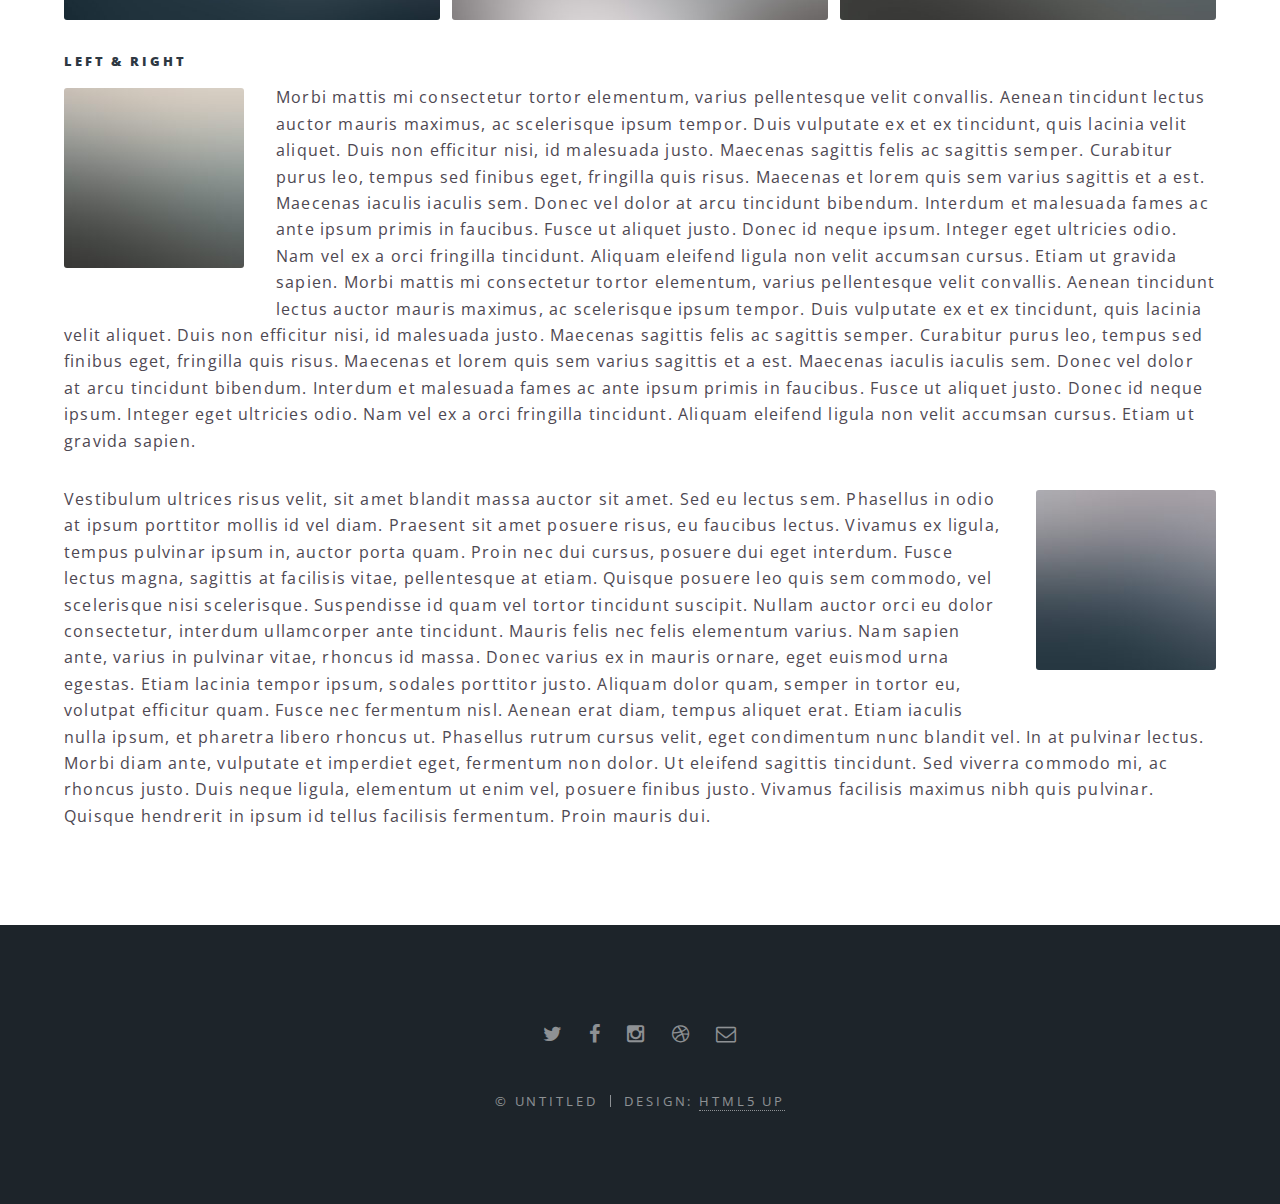
<file: elements.html>
<!DOCTYPE HTML>
<!--
	Spectral by HTML5 UP
	html5up.net | @n33co
	Free for personal and commercial use under the CCA 3.0 license (html5up.net/license)
-->
<html>
	<head>
		<title>Elements - Spectral by HTML5 UP</title>
		<meta charset="utf-8" />
		<meta name="viewport" content="width=device-width, initial-scale=1" />
		<!--[if lte IE 8]><script src="assets/js/ie/html5shiv.js"></script><![endif]-->
		<link rel="stylesheet" href="assets/css/main.css" />
		<!--[if lte IE 8]><link rel="stylesheet" href="assets/css/ie8.css" /><![endif]-->
		<!--[if lte IE 9]><link rel="stylesheet" href="assets/css/ie9.css" /><![endif]-->
	</head>
	<body>

		<!-- Page Wrapper -->
			<div id="page-wrapper">

				<!-- Header -->
					<header id="header">
						<h1><a href="index.html">Spectral</a></h1>
						<nav id="nav">
							<ul>
								<li class="special">
									<a href="#menu" class="menuToggle"><span>Menu</span></a>
									<div id="menu">
										<ul>
											<li><a href="index.html">Home</a></li>
											<li><a href="generic.html">Generic</a></li>
											<li><a href="elements.html">Elements</a></li>
											<li><a href="#">Sign Up</a></li>
											<li><a href="#">Log In</a></li>
										</ul>
									</div>
								</li>
							</ul>
						</nav>
					</header>

				<!-- Main -->
					<article id="main">
						<header>
							<h2>Elements</h2>
							<p>Aliquam ut ex ut interdum donec amet imperdiet eleifend</p>
						</header>
						<section class="wrapper style5">
							<div class="inner">

								<section>
									<h4>Text</h4>
									<p>This is <b>bold</b> and this is <strong>strong</strong>. This is <i>italic</i> and this is <em>emphasized</em>.
									This is <sup>superscript</sup> text and this is <sub>subscript</sub> text.
									This is <u>underlined</u> and this is code: <code>for (;;) { ... }</code>. Finally, <a href="#">this is a link</a>.</p>
									<hr />
									<header>
										<h4>Heading with a Subtitle</h4>
										<p>Lorem ipsum dolor sit amet nullam id egestas urna aliquam</p>
									</header>
									<p>Nunc lacinia ante nunc ac lobortis. Interdum adipiscing gravida odio porttitor sem non mi integer non faucibus ornare mi ut ante amet placerat aliquet. Volutpat eu sed ante lacinia sapien lorem accumsan varius montes viverra nibh in adipiscing blandit tempus accumsan.</p>
									<header>
										<h5>Heading with a Subtitle</h5>
										<p>Lorem ipsum dolor sit amet nullam id egestas urna aliquam</p>
									</header>
									<p>Nunc lacinia ante nunc ac lobortis. Interdum adipiscing gravida odio porttitor sem non mi integer non faucibus ornare mi ut ante amet placerat aliquet. Volutpat eu sed ante lacinia sapien lorem accumsan varius montes viverra nibh in adipiscing blandit tempus accumsan.</p>
									<hr />
									<h2>Heading Level 2</h2>
									<h3>Heading Level 3</h3>
									<h4>Heading Level 4</h4>
									<h5>Heading Level 5</h5>
									<h6>Heading Level 6</h6>
									<hr />
									<h5>Blockquote</h5>
									<blockquote>Fringilla nisl. Donec accumsan interdum nisi, quis tincidunt felis sagittis eget tempus euismod. Vestibulum ante ipsum primis in faucibus vestibulum. Blandit adipiscing eu felis iaculis volutpat ac adipiscing accumsan faucibus. Vestibulum ante ipsum primis in faucibus lorem ipsum dolor sit amet nullam adipiscing eu felis.</blockquote>
									<h5>Preformatted</h5>
									<pre><code>i = 0;

while (!deck.isInOrder()) {
  print 'Iteration ' + i;
  deck.shuffle();
  i++;
}

print 'It took ' + i + ' iterations to sort the deck.';</code></pre>
								</section>

								<section>
									<h4>Lists</h4>
									<div class="row">
										<div class="6u 12u$(medium)">
											<h5>Unordered</h5>
											<ul>
												<li>Dolor pulvinar etiam.</li>
												<li>Sagittis adipiscing.</li>
												<li>Felis enim feugiat.</li>
											</ul>
											<h5>Alternate</h5>
											<ul class="alt">
												<li>Dolor pulvinar etiam.</li>
												<li>Sagittis adipiscing.</li>
												<li>Felis enim feugiat.</li>
											</ul>
										</div>
										<div class="6u$ 12u$(medium)">
											<h5>Ordered</h5>
											<ol>
												<li>Dolor pulvinar etiam.</li>
												<li>Etiam vel felis viverra.</li>
												<li>Felis enim feugiat.</li>
												<li>Dolor pulvinar etiam.</li>
												<li>Etiam vel felis lorem.</li>
												<li>Felis enim et feugiat.</li>
											</ol>
											<h5>Icons</h5>
											<ul class="icons">
												<li><a href="#" class="icon fa-twitter"><span class="label">Twitter</span></a></li>
												<li><a href="#" class="icon fa-facebook"><span class="label">Facebook</span></a></li>
												<li><a href="#" class="icon fa-instagram"><span class="label">Instagram</span></a></li>
												<li><a href="#" class="icon fa-github"><span class="label">Github</span></a></li>
											</ul>
										</div>
									</div>
									<h5>Actions</h5>
									<div class="row">
										<div class="6u 12u$(medium)">
											<ul class="actions">
												<li><a href="#" class="button special">Default</a></li>
												<li><a href="#" class="button">Default</a></li>
											</ul>
											<ul class="actions small">
												<li><a href="#" class="button special small">Small</a></li>
												<li><a href="#" class="button small">Small</a></li>
											</ul>
											<ul class="actions vertical">
												<li><a href="#" class="button special">Default</a></li>
												<li><a href="#" class="button">Default</a></li>
											</ul>
											<ul class="actions vertical small">
												<li><a href="#" class="button special small">Small</a></li>
												<li><a href="#" class="button small">Small</a></li>
											</ul>
										</div>
										<div class="6u 12u$(medium)">
											<ul class="actions vertical">
												<li><a href="#" class="button special fit">Default</a></li>
												<li><a href="#" class="button fit">Default</a></li>
											</ul>
											<ul class="actions vertical small">
												<li><a href="#" class="button special small fit">Small</a></li>
												<li><a href="#" class="button small fit">Small</a></li>
											</ul>
										</div>
									</div>
								</section>

								<section>
									<h4>Table</h4>
									<h5>Default</h5>
									<div class="table-wrapper">
										<table>
											<thead>
												<tr>
													<th>Name</th>
													<th>Description</th>
													<th>Price</th>
												</tr>
											</thead>
											<tbody>
												<tr>
													<td>Item One</td>
													<td>Ante turpis integer aliquet porttitor.</td>
													<td>29.99</td>
												</tr>
												<tr>
													<td>Item Two</td>
													<td>Vis ac commodo adipiscing arcu aliquet.</td>
													<td>19.99</td>
												</tr>
												<tr>
													<td>Item Three</td>
													<td> Morbi faucibus arcu accumsan lorem.</td>
													<td>29.99</td>
												</tr>
												<tr>
													<td>Item Four</td>
													<td>Vitae integer tempus condimentum.</td>
													<td>19.99</td>
												</tr>
												<tr>
													<td>Item Five</td>
													<td>Ante turpis integer aliquet porttitor.</td>
													<td>29.99</td>
												</tr>
											</tbody>
											<tfoot>
												<tr>
													<td colspan="2"></td>
													<td>100.00</td>
												</tr>
											</tfoot>
										</table>
									</div>

									<h5>Alternate</h5>
									<div class="table-wrapper">
										<table class="alt">
											<thead>
												<tr>
													<th>Name</th>
													<th>Description</th>
													<th>Price</th>
												</tr>
											</thead>
											<tbody>
												<tr>
													<td>Item One</td>
													<td>Ante turpis integer aliquet porttitor.</td>
													<td>29.99</td>
												</tr>
												<tr>
													<td>Item Two</td>
													<td>Vis ac commodo adipiscing arcu aliquet.</td>
													<td>19.99</td>
												</tr>
												<tr>
													<td>Item Three</td>
													<td> Morbi faucibus arcu accumsan lorem.</td>
													<td>29.99</td>
												</tr>
												<tr>
													<td>Item Four</td>
													<td>Vitae integer tempus condimentum.</td>
													<td>19.99</td>
												</tr>
												<tr>
													<td>Item Five</td>
													<td>Ante turpis integer aliquet porttitor.</td>
													<td>29.99</td>
												</tr>
											</tbody>
											<tfoot>
												<tr>
													<td colspan="2"></td>
													<td>100.00</td>
												</tr>
											</tfoot>
										</table>
									</div>
								</section>

								<section>
									<h4>Buttons</h4>
									<ul class="actions">
										<li><a href="#" class="button special">Special</a></li>
										<li><a href="#" class="button">Default</a></li>
									</ul>
									<ul class="actions">
										<li><a href="#" class="button big">Big</a></li>
										<li><a href="#" class="button">Default</a></li>
										<li><a href="#" class="button small">Small</a></li>
									</ul>
									<ul class="actions fit">
										<li><a href="#" class="button fit">Fit</a></li>
										<li><a href="#" class="button special fit">Fit</a></li>
										<li><a href="#" class="button fit">Fit</a></li>
									</ul>
									<ul class="actions fit small">
										<li><a href="#" class="button special fit small">Fit + Small</a></li>
										<li><a href="#" class="button fit small">Fit + Small</a></li>
										<li><a href="#" class="button special fit small">Fit + Small</a></li>
									</ul>
									<ul class="actions">
										<li><a href="#" class="button special icon fa-download">Icon</a></li>
										<li><a href="#" class="button icon fa-download">Icon</a></li>
									</ul>
									<ul class="actions">
										<li><span class="button special disabled">Disabled</span></li>
										<li><span class="button disabled">Disabled</span></li>
									</ul>
								</section>

								<section>
									<h4>Form</h4>
									<form method="post" action="#">
										<div class="row uniform">
											<div class="6u 12u$(xsmall)">
												<input type="text" name="demo-name" id="demo-name" value="" placeholder="Name" />
											</div>
											<div class="6u$ 12u$(xsmall)">
												<input type="email" name="demo-email" id="demo-email" value="" placeholder="Email" />
											</div>
											<div class="12u$">
												<div class="select-wrapper">
													<select name="demo-category" id="demo-category">
														<option value="">- Category -</option>
														<option value="1">Manufacturing</option>
														<option value="1">Shipping</option>
														<option value="1">Administration</option>
														<option value="1">Human Resources</option>
													</select>
												</div>
											</div>
											<div class="4u 12u$(small)">
												<input type="radio" id="demo-priority-low" name="demo-priority" checked>
												<label for="demo-priority-low">Low</label>
											</div>
											<div class="4u 12u$(small)">
												<input type="radio" id="demo-priority-normal" name="demo-priority">
												<label for="demo-priority-normal">Normal</label>
											</div>
											<div class="4u$ 12u$(small)">
												<input type="radio" id="demo-priority-high" name="demo-priority">
												<label for="demo-priority-high">High</label>
											</div>
											<div class="6u 12u$(small)">
												<input type="checkbox" id="demo-copy" name="demo-copy">
												<label for="demo-copy">Email me a copy</label>
											</div>
											<div class="6u$ 12u$(small)">
												<input type="checkbox" id="demo-human" name="demo-human" checked>
												<label for="demo-human">Not a robot</label>
											</div>
											<div class="12u$">
												<textarea name="demo-message" id="demo-message" placeholder="Enter your message" rows="6"></textarea>
											</div>
											<div class="12u$">
												<ul class="actions">
													<li><input type="submit" value="Send Message" class="special" /></li>
													<li><input type="reset" value="Reset" /></li>
												</ul>
											</div>
										</div>
									</form>
								</section>

								<section>
									<h4>Image</h4>
									<h5>Fit</h5>
									<div class="box alt">
										<div class="row uniform 50%">
											<div class="12u"><span class="image fit"><img src="images/banner.jpg" alt="" /></span></div>
											<div class="4u"><span class="image fit"><img src="images/pic01.jpg" alt="" /></span></div>
											<div class="4u"><span class="image fit"><img src="images/pic02.jpg" alt="" /></span></div>
											<div class="4u"><span class="image fit"><img src="images/pic03.jpg" alt="" /></span></div>
											<div class="4u"><span class="image fit"><img src="images/pic03.jpg" alt="" /></span></div>
											<div class="4u"><span class="image fit"><img src="images/pic02.jpg" alt="" /></span></div>
											<div class="4u"><span class="image fit"><img src="images/pic01.jpg" alt="" /></span></div>
											<div class="4u"><span class="image fit"><img src="images/pic02.jpg" alt="" /></span></div>
											<div class="4u"><span class="image fit"><img src="images/pic01.jpg" alt="" /></span></div>
											<div class="4u"><span class="image fit"><img src="images/pic03.jpg" alt="" /></span></div>
										</div>
									</div>
									<h5>Left &amp; Right</h5>
									<p><span class="image left"><img src="images/pic04.jpg" alt="" /></span>Morbi mattis mi consectetur tortor elementum, varius pellentesque velit convallis. Aenean tincidunt lectus auctor mauris maximus, ac scelerisque ipsum tempor. Duis vulputate ex et ex tincidunt, quis lacinia velit aliquet. Duis non efficitur nisi, id malesuada justo. Maecenas sagittis felis ac sagittis semper. Curabitur purus leo, tempus sed finibus eget, fringilla quis risus. Maecenas et lorem quis sem varius sagittis et a est. Maecenas iaculis iaculis sem. Donec vel dolor at arcu tincidunt bibendum. Interdum et malesuada fames ac ante ipsum primis in faucibus. Fusce ut aliquet justo. Donec id neque ipsum. Integer eget ultricies odio. Nam vel ex a orci fringilla tincidunt. Aliquam eleifend ligula non velit accumsan cursus. Etiam ut gravida sapien. Morbi mattis mi consectetur tortor elementum, varius pellentesque velit convallis. Aenean tincidunt lectus auctor mauris maximus, ac scelerisque ipsum tempor. Duis vulputate ex et ex tincidunt, quis lacinia velit aliquet. Duis non efficitur nisi, id malesuada justo. Maecenas sagittis felis ac sagittis semper. Curabitur purus leo, tempus sed finibus eget, fringilla quis risus. Maecenas et lorem quis sem varius sagittis et a est. Maecenas iaculis iaculis sem. Donec vel dolor at arcu tincidunt bibendum. Interdum et malesuada fames ac ante ipsum primis in faucibus. Fusce ut aliquet justo. Donec id neque ipsum. Integer eget ultricies odio. Nam vel ex a orci fringilla tincidunt. Aliquam eleifend ligula non velit accumsan cursus. Etiam ut gravida sapien.</p>
									<p><span class="image right"><img src="images/pic05.jpg" alt="" /></span>Vestibulum ultrices risus velit, sit amet blandit massa auctor sit amet. Sed eu lectus sem. Phasellus in odio at ipsum porttitor mollis id vel diam. Praesent sit amet posuere risus, eu faucibus lectus. Vivamus ex ligula, tempus pulvinar ipsum in, auctor porta quam. Proin nec dui cursus, posuere dui eget interdum. Fusce lectus magna, sagittis at facilisis vitae, pellentesque at etiam. Quisque posuere leo quis sem commodo, vel scelerisque nisi scelerisque. Suspendisse id quam vel tortor tincidunt suscipit. Nullam auctor orci eu dolor consectetur, interdum ullamcorper ante tincidunt. Mauris felis nec felis elementum varius. Nam sapien ante, varius in pulvinar vitae, rhoncus id massa. Donec varius ex in mauris ornare, eget euismod urna egestas. Etiam lacinia tempor ipsum, sodales porttitor justo. Aliquam dolor quam, semper in tortor eu, volutpat efficitur quam. Fusce nec fermentum nisl. Aenean erat diam, tempus aliquet erat. Etiam iaculis nulla ipsum, et pharetra libero rhoncus ut. Phasellus rutrum cursus velit, eget condimentum nunc blandit vel. In at pulvinar lectus. Morbi diam ante, vulputate et imperdiet eget, fermentum non dolor. Ut eleifend sagittis tincidunt. Sed viverra commodo mi, ac rhoncus justo. Duis neque ligula, elementum ut enim vel, posuere finibus justo. Vivamus facilisis maximus nibh quis pulvinar. Quisque hendrerit in ipsum id tellus facilisis fermentum. Proin mauris dui.</p>
								</section>

							</div>
						</section>
					</article>

				<!-- Footer -->
					<footer id="footer">
						<ul class="icons">
							<li><a href="#" class="icon fa-twitter"><span class="label">Twitter</span></a></li>
							<li><a href="#" class="icon fa-facebook"><span class="label">Facebook</span></a></li>
							<li><a href="#" class="icon fa-instagram"><span class="label">Instagram</span></a></li>
							<li><a href="#" class="icon fa-dribbble"><span class="label">Dribbble</span></a></li>
							<li><a href="#" class="icon fa-envelope-o"><span class="label">Email</span></a></li>
						</ul>
						<ul class="copyright">
							<li>&copy; Untitled</li><li>Design: <a href="http://html5up.net">HTML5 UP</a></li>
						</ul>
					</footer>

			</div>

		<!-- Scripts -->
			<script src="assets/js/jquery.min.js"></script>
			<script src="assets/js/jquery.scrollex.min.js"></script>
			<script src="assets/js/jquery.scrolly.min.js"></script>
			<script src="assets/js/skel.min.js"></script>
			<script src="assets/js/util.js"></script>
			<!--[if lte IE 8]><script src="assets/js/ie/respond.min.js"></script><![endif]-->
			<script src="assets/js/main.js"></script>

	</body>
</html>
</file>
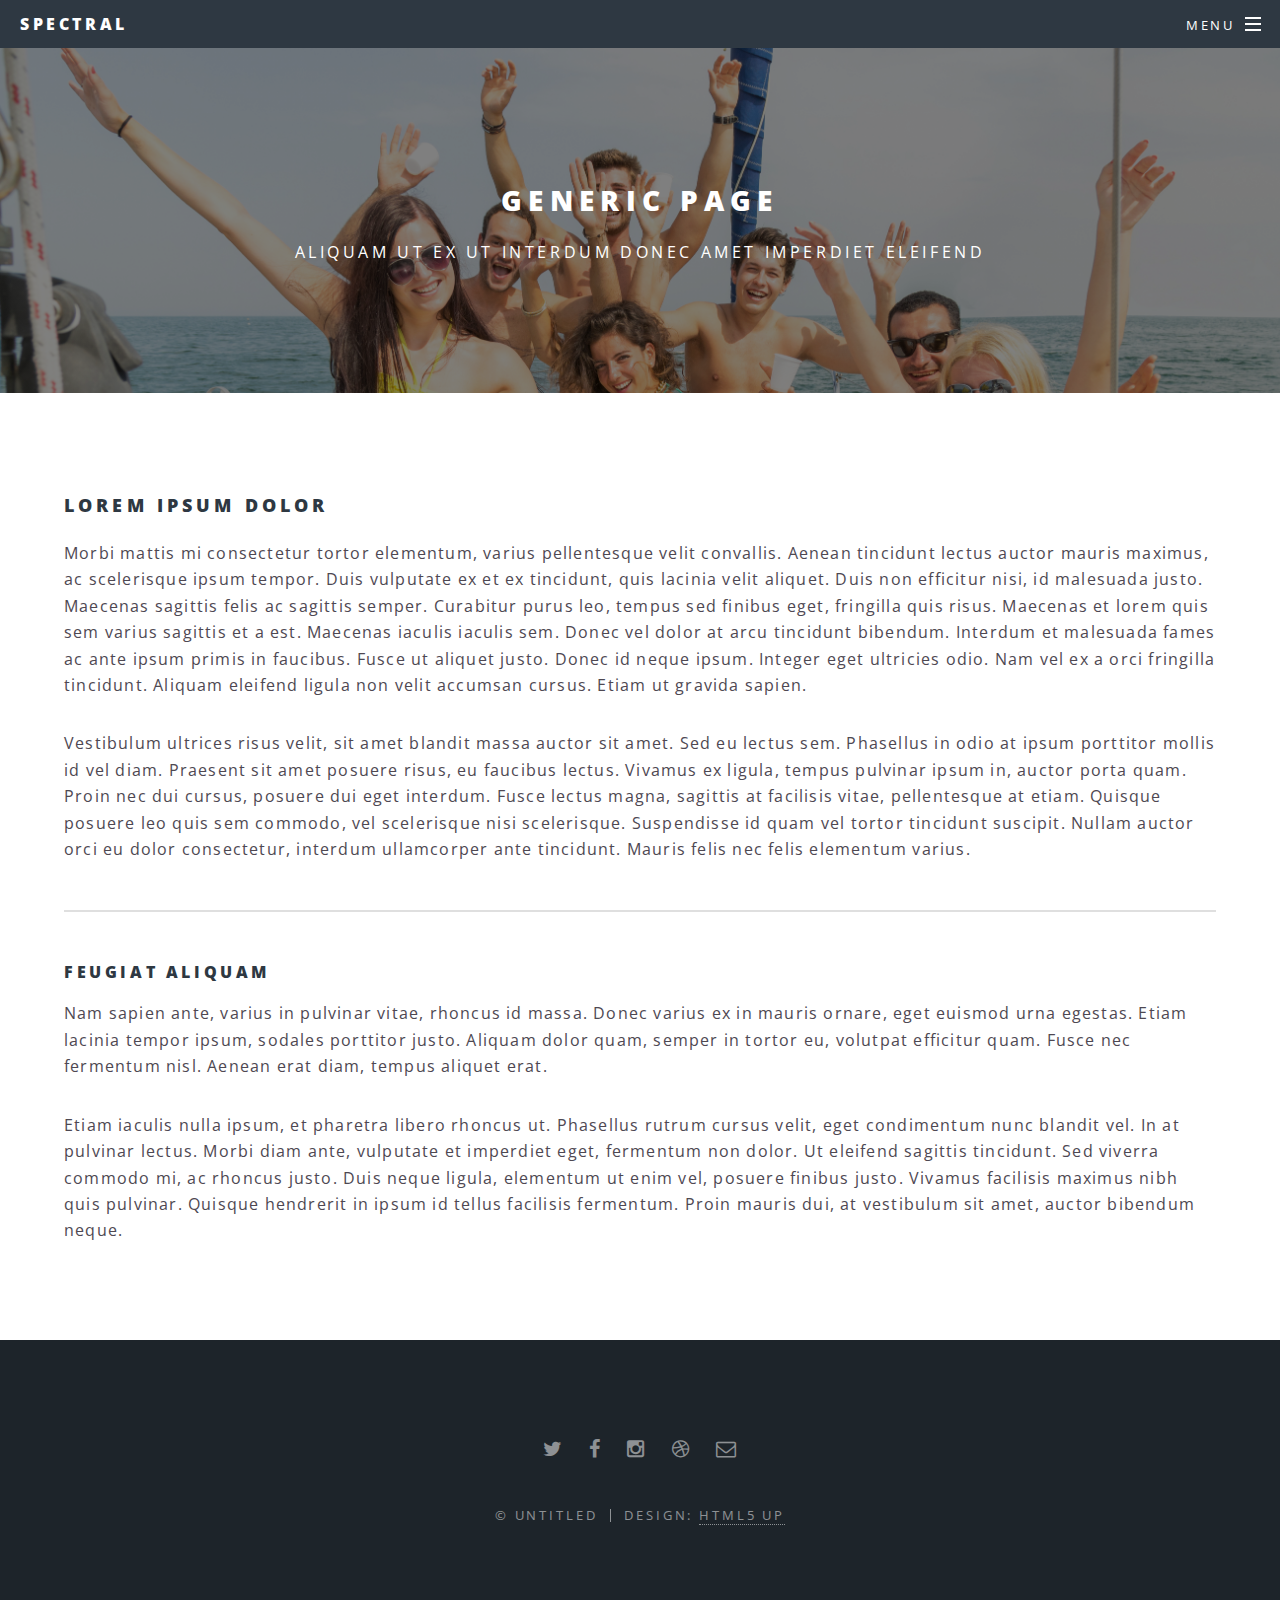
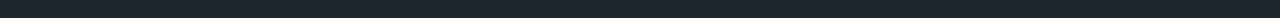
<file: generic.html>
<!DOCTYPE HTML>
<!--
	Spectral by HTML5 UP
	html5up.net | @n33co
	Free for personal and commercial use under the CCA 3.0 license (html5up.net/license)
-->
<html>
	<head>
		<title>Generic - Spectral by HTML5 UP</title>
		<meta charset="utf-8" />
		<meta name="viewport" content="width=device-width, initial-scale=1" />
		<!--[if lte IE 8]><script src="assets/js/ie/html5shiv.js"></script><![endif]-->
		<link rel="stylesheet" href="assets/css/main.css" />
		<!--[if lte IE 8]><link rel="stylesheet" href="assets/css/ie8.css" /><![endif]-->
		<!--[if lte IE 9]><link rel="stylesheet" href="assets/css/ie9.css" /><![endif]-->
	</head>
	<body>

		<!-- Page Wrapper -->
			<div id="page-wrapper">

				<!-- Header -->
					<header id="header">
						<h1><a href="index.html">Spectral</a></h1>
						<nav id="nav">
							<ul>
								<li class="special">
									<a href="#menu" class="menuToggle"><span>Menu</span></a>
									<div id="menu">
										<ul>
											<li><a href="index.html">Home</a></li>
											<li><a href="generic.html">Generic</a></li>
											<li><a href="elements.html">Elements</a></li>
											<li><a href="#">Sign Up</a></li>
											<li><a href="#">Log In</a></li>
										</ul>
									</div>
								</li>
							</ul>
						</nav>
					</header>

				<!-- Main -->
					<article id="main">
						<header>
							<h2>Generic Page</h2>
							<p>Aliquam ut ex ut interdum donec amet imperdiet eleifend</p>
						</header>
						<section class="wrapper style5">
							<div class="inner">

								<h3>Lorem ipsum dolor</h3>
								<p>Morbi mattis mi consectetur tortor elementum, varius pellentesque velit convallis. Aenean tincidunt lectus auctor mauris maximus, ac scelerisque ipsum tempor. Duis vulputate ex et ex tincidunt, quis lacinia velit aliquet. Duis non efficitur nisi, id malesuada justo. Maecenas sagittis felis ac sagittis semper. Curabitur purus leo, tempus sed finibus eget, fringilla quis risus. Maecenas et lorem quis sem varius sagittis et a est. Maecenas iaculis iaculis sem. Donec vel dolor at arcu tincidunt bibendum. Interdum et malesuada fames ac ante ipsum primis in faucibus. Fusce ut aliquet justo. Donec id neque ipsum. Integer eget ultricies odio. Nam vel ex a orci fringilla tincidunt. Aliquam eleifend ligula non velit accumsan cursus. Etiam ut gravida sapien.</p>

								<p>Vestibulum ultrices risus velit, sit amet blandit massa auctor sit amet. Sed eu lectus sem. Phasellus in odio at ipsum porttitor mollis id vel diam. Praesent sit amet posuere risus, eu faucibus lectus. Vivamus ex ligula, tempus pulvinar ipsum in, auctor porta quam. Proin nec dui cursus, posuere dui eget interdum. Fusce lectus magna, sagittis at facilisis vitae, pellentesque at etiam. Quisque posuere leo quis sem commodo, vel scelerisque nisi scelerisque. Suspendisse id quam vel tortor tincidunt suscipit. Nullam auctor orci eu dolor consectetur, interdum ullamcorper ante tincidunt. Mauris felis nec felis elementum varius.</p>

								<hr />

								<h4>Feugiat aliquam</h4>
								<p>Nam sapien ante, varius in pulvinar vitae, rhoncus id massa. Donec varius ex in mauris ornare, eget euismod urna egestas. Etiam lacinia tempor ipsum, sodales porttitor justo. Aliquam dolor quam, semper in tortor eu, volutpat efficitur quam. Fusce nec fermentum nisl. Aenean erat diam, tempus aliquet erat.</p>

								<p>Etiam iaculis nulla ipsum, et pharetra libero rhoncus ut. Phasellus rutrum cursus velit, eget condimentum nunc blandit vel. In at pulvinar lectus. Morbi diam ante, vulputate et imperdiet eget, fermentum non dolor. Ut eleifend sagittis tincidunt. Sed viverra commodo mi, ac rhoncus justo. Duis neque ligula, elementum ut enim vel, posuere finibus justo. Vivamus facilisis maximus nibh quis pulvinar. Quisque hendrerit in ipsum id tellus facilisis fermentum. Proin mauris dui, at vestibulum sit amet, auctor bibendum neque.</p>

							</div>
						</section>
					</article>

				<!-- Footer -->
					<footer id="footer">
						<ul class="icons">
							<li><a href="#" class="icon fa-twitter"><span class="label">Twitter</span></a></li>
							<li><a href="#" class="icon fa-facebook"><span class="label">Facebook</span></a></li>
							<li><a href="#" class="icon fa-instagram"><span class="label">Instagram</span></a></li>
							<li><a href="#" class="icon fa-dribbble"><span class="label">Dribbble</span></a></li>
							<li><a href="#" class="icon fa-envelope-o"><span class="label">Email</span></a></li>
						</ul>
						<ul class="copyright">
							<li>&copy; Untitled</li><li>Design: <a href="http://html5up.net">HTML5 UP</a></li>
						</ul>
					</footer>

			</div>

		<!-- Scripts -->
			<script src="assets/js/jquery.min.js"></script>
			<script src="assets/js/jquery.scrollex.min.js"></script>
			<script src="assets/js/jquery.scrolly.min.js"></script>
			<script src="assets/js/skel.min.js"></script>
			<script src="assets/js/util.js"></script>
			<!--[if lte IE 8]><script src="assets/js/ie/respond.min.js"></script><![endif]-->
			<script src="assets/js/main.js"></script>

	</body>
</html>
</file>
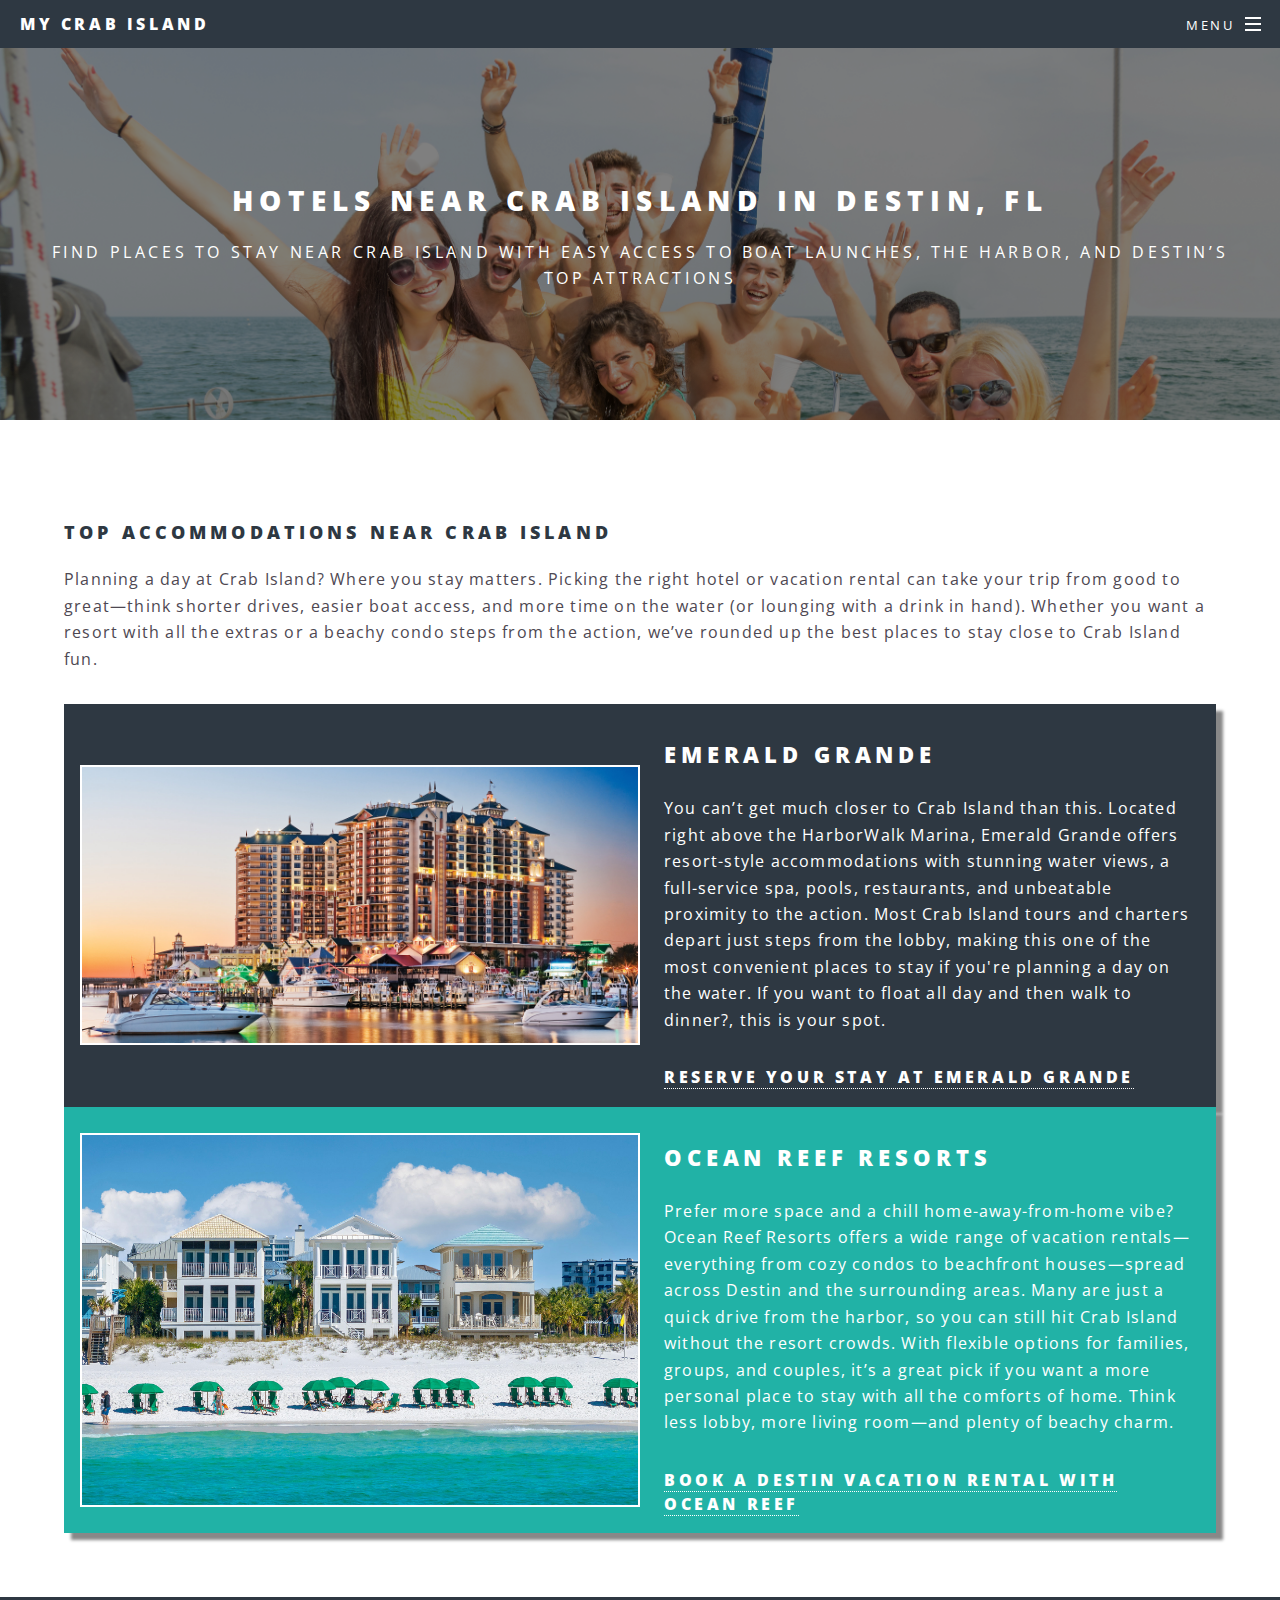
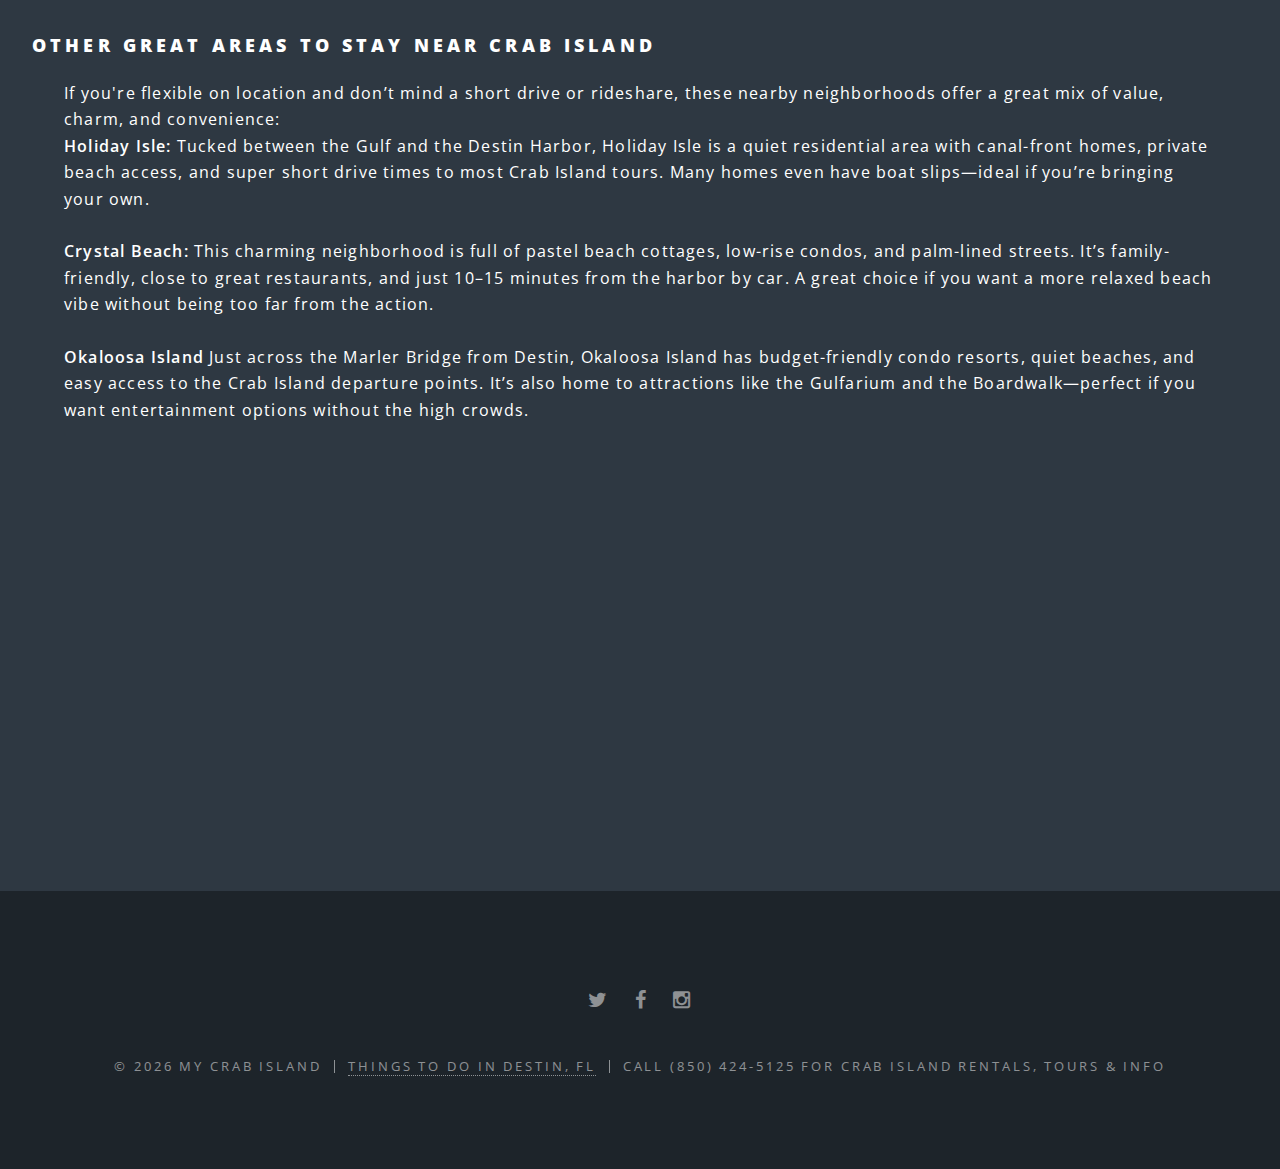
<file: hotels-close-to-crab-island.html>
<!DOCTYPE HTML>
<!--
	Spectral by HTML5 UP
	html5up.net | @n33co
	Free for personal and commercial use under the CCA 3.0 license (html5up.net/license)
-->
<html>
	<head>
		<title>Hotels Near Crab Island in Destin, FL | Best Places to Stay</title>
		<meta charset="utf-8" />
		<meta name="viewport" content="width=device-width, initial-scale=1" />
		<meta name="keywords" content="hotels near crab island, where to stay near crab island, crab island lodging, emerald grande destin, destin fl hotels, ocean reef resorts, holiday isle destin, okaloosa island hotels, destin harbor lodging, condos near crab island">
		<meta name="description" content="Looking for the best hotels near Crab Island in Destin, Florida? Discover top places to stay including Emerald Grande, Ocean Reef Resorts, and nearby neighborhoods.">
		<meta name="author" content="My Crab Island">
		<link rel="stylesheet" href="assets/css/main.css" />
<!-- Google tag (gtag.js) -->
		<script async src="https://www.googletagmanager.com/gtag/js?id=G-PYBH0TF83K"></script>
		<script>
			window.dataLayer = window.dataLayer || [];
			function gtag(){dataLayer.push(arguments);}
			gtag('js', new Date());
			gtag('config', 'G-PYBH0TF83K');
		</script>
	</head>
	<body>
<!-- Page Wrapper -->
	<div id="page-wrapper">
		<!-- Header -->
			<header id="header">
				<h1><a href="/">My Crab Island</a></h1>
				<nav id="nav">
					<ul>
						<li class="special">
							<a href="#menu" class="menuToggle"><span>Menu</span></a>
							<div id="menu">
								<ul>
									<li><a href="/">Home</a></li>
									<li><a href="about-crab-island.html">About</a></li>
									<li><a href="how-to-get-to-crab-island.html">How To Get There</a></li>
									<li><a href="hotels-close-to-crab-island.html">Hotels Nearby</a></li>
									<li><a href="crab-island-boat-rentals-and-tours.html">Boat Rentals & Tours</a></li>
									<li><a href="other-crab-island-activities.html">Other Activities</a></li>
									<li><a href="crab-island-pictures.html">Photo/Video</a></li>
								</ul>
							</div>
						</li>
					</ul>
				</nav>
			</header>
<!-- Main -->
	<article id="main">
		<header>
			<h2>Hotels Near Crab Island in Destin, FL</h2>
			<p>Find places to stay near Crab Island with easy access to boat launches, the harbor, and Destin’s top attractions</p>
		</header>
		<section class="wrapper style5">
			<div class="inner">
				<h3>Top Accommodations Near Crab Island</h3>
				<p>Planning a day at Crab Island? Where you stay matters. Picking the right hotel or vacation rental can take your trip 
					from good to great—think shorter drives, easier boat access, and more time on the water (or lounging with a drink in hand).
					 Whether you want a resort with all the extras or a beachy condo steps from the action, we’ve rounded up the best places to stay close to Crab Island fun.</p>
<!-- Emerald Grande -->
	<section id="two" class="wrapper alt style2">
		<section class="spotlightsub">
			<div class="image"><img src="images/wyndhamvacationresortsemeraldgrandeatdestin.jpg" alt="emerald grande destin florida" title="emerald grande destin florida" /></div>
				<div class="content">
					<h2 style="color:white;">Emerald Grande</h2>
					<p>You can’t get much closer to Crab Island than this. Located right above the HarborWalk Marina, Emerald Grande offers resort-style accommodations with stunning water views,
						 a full-service spa, pools, restaurants, and unbeatable proximity to the action. Most Crab Island tours and charters depart just steps from the lobby, making this one of 
						 the most convenient places to stay if you're planning a day on the water. If you want to float all day and then walk to dinner?, this is your spot.</p> 
					<h4 style="color:white;"><a href="https://www.emeraldgrande.com/emerald-grande/?utm_source=mycrabisland" title="book emerald grande destin" 
						target="_blank">Reserve Your Stay at Emerald Grande</a></h4>
			</div>
		</section>
	</section>
<!-- Ocean Reef Resourts -->
	<section id="two" class="wrapper alt style2">
		<div style="background-color:#21b2a6;">
			<section class="spotlightsub">
				<div class="image"><img src="images/0f75dae1-0a36-4b45-8417-49d909186dcd.jpeg" alt="ocean reef vacation rentals" title="ocean reef vacation rentals" /></div>
					<div class="content">
						<h2 style="color:white;">Ocean Reef Resorts</h2>
						<p>Prefer more space and a chill home-away-from-home vibe? Ocean Reef Resorts offers a wide range of vacation rentals—everything from cozy condos to beachfront
							houses—spread across Destin and the surrounding areas. Many are just a quick drive from the harbor, so you can still hit Crab Island without the resort crowds.
							With flexible options for families, groups, and couples, it’s a great pick if you want a more personal place to stay with all the comforts of home.
							Think less lobby, more living room—and plenty of beachy charm.</p> 
						<h4 style="color:white;"><a href="https://www.oceanreefresorts.com/?utm_source=mycrabisland" title="ocean reef vacation rentals" 
							target="_blank">Book a Destin Vacation Rental with Ocean Reef</a></h4>
				    </div>
				</div>
			</section>
	</section>

<!-- Other great areas-->
	<h3 style="padding-left: 2rem; margin-top: 2rem;">Other Great Areas to Stay Near Crab Island</h3>
	<p style="padding: 0 4rem 0 4rem;"></style>If you're flexible on location and don’t mind a short drive or rideshare, these nearby neighborhoods offer a great mix of value, charm, and convenience: 
	<br>
	<strong>Holiday Isle:</strong>
	Tucked between the Gulf and the Destin Harbor, Holiday Isle is a quiet residential area with canal-front homes, private beach access, and super short drive times to most Crab Island tours. 
	Many homes even have boat slips—ideal if you’re bringing your own.
	<br><br>
	<strong>Crystal Beach:</strong>
	This charming neighborhood is full of pastel beach cottages, low-rise condos, and palm-lined streets. It’s family-friendly, close to great restaurants, and just 10–15 minutes from the harbor
	 by car. A great choice if you want a more relaxed beach vibe without being too far from the action.
	<br><br>
	<strong>Okaloosa Island</strong>
	Just across the Marler Bridge from Destin, Okaloosa Island has budget-friendly condo resorts, quiet beaches, and easy access to the Crab Island departure points. It’s also home to attractions
	 like the Gulfarium and the Boardwalk—perfect if you want entertainment options without the high crowds.</p>
	 
<!-- Map -->
		<iframe id="stay22-widget" width="100%" height="428" src="https://www.stay22.com/embed/5fad8edf06b54a001751c625" frameborder="0"></iframe>
	</article>

				<!-- Footer -->
					<footer id="footer">
						<ul class="icons">
							<li><a href="https://twitter.com/tripshock" class="icon fa-twitter"><span class="label">Twitter</span></a></li>
							<li><a href="https://www.facebook.com/mycrabislanddestinfl/" class="icon fa-facebook"><span class="label">Facebook</span></a></li>
							<li><a href="https://www.instagram.com/tripshock/" class="icon fa-instagram"><span class="label">Instagram</span></a></li>
						</ul>
						<ul class="copyright">
							<li>&copy; <script>document.write(new Date(Date.now()).getFullYear())</script> My Crab Island</li><li> <a href="https://www.tripshock.com/destination/fl/destin/things-to-do/?utm_source=mycrabisland">Things to Do in Destin, FL</a></li><li>Call (850) 424-5125 for Crab Island Rentals, Tours & Info</li>
						</ul>
					</footer>

			</div>

		<!-- Scripts -->
			<script src="assets/js/jquery.min.js"></script>
			<script src="assets/js/jquery.scrollex.min.js"></script>
			<script src="assets/js/jquery.scrolly.min.js"></script>
			<script src="assets/js/skel.min.js"></script>
			<script src="assets/js/util.js"></script>
			<!--[if lte IE 8]><script src="assets/js/ie/respond.min.js"></script><![endif]-->
			<script src="assets/js/main.js"></script>

	</body>
</html>
</file>
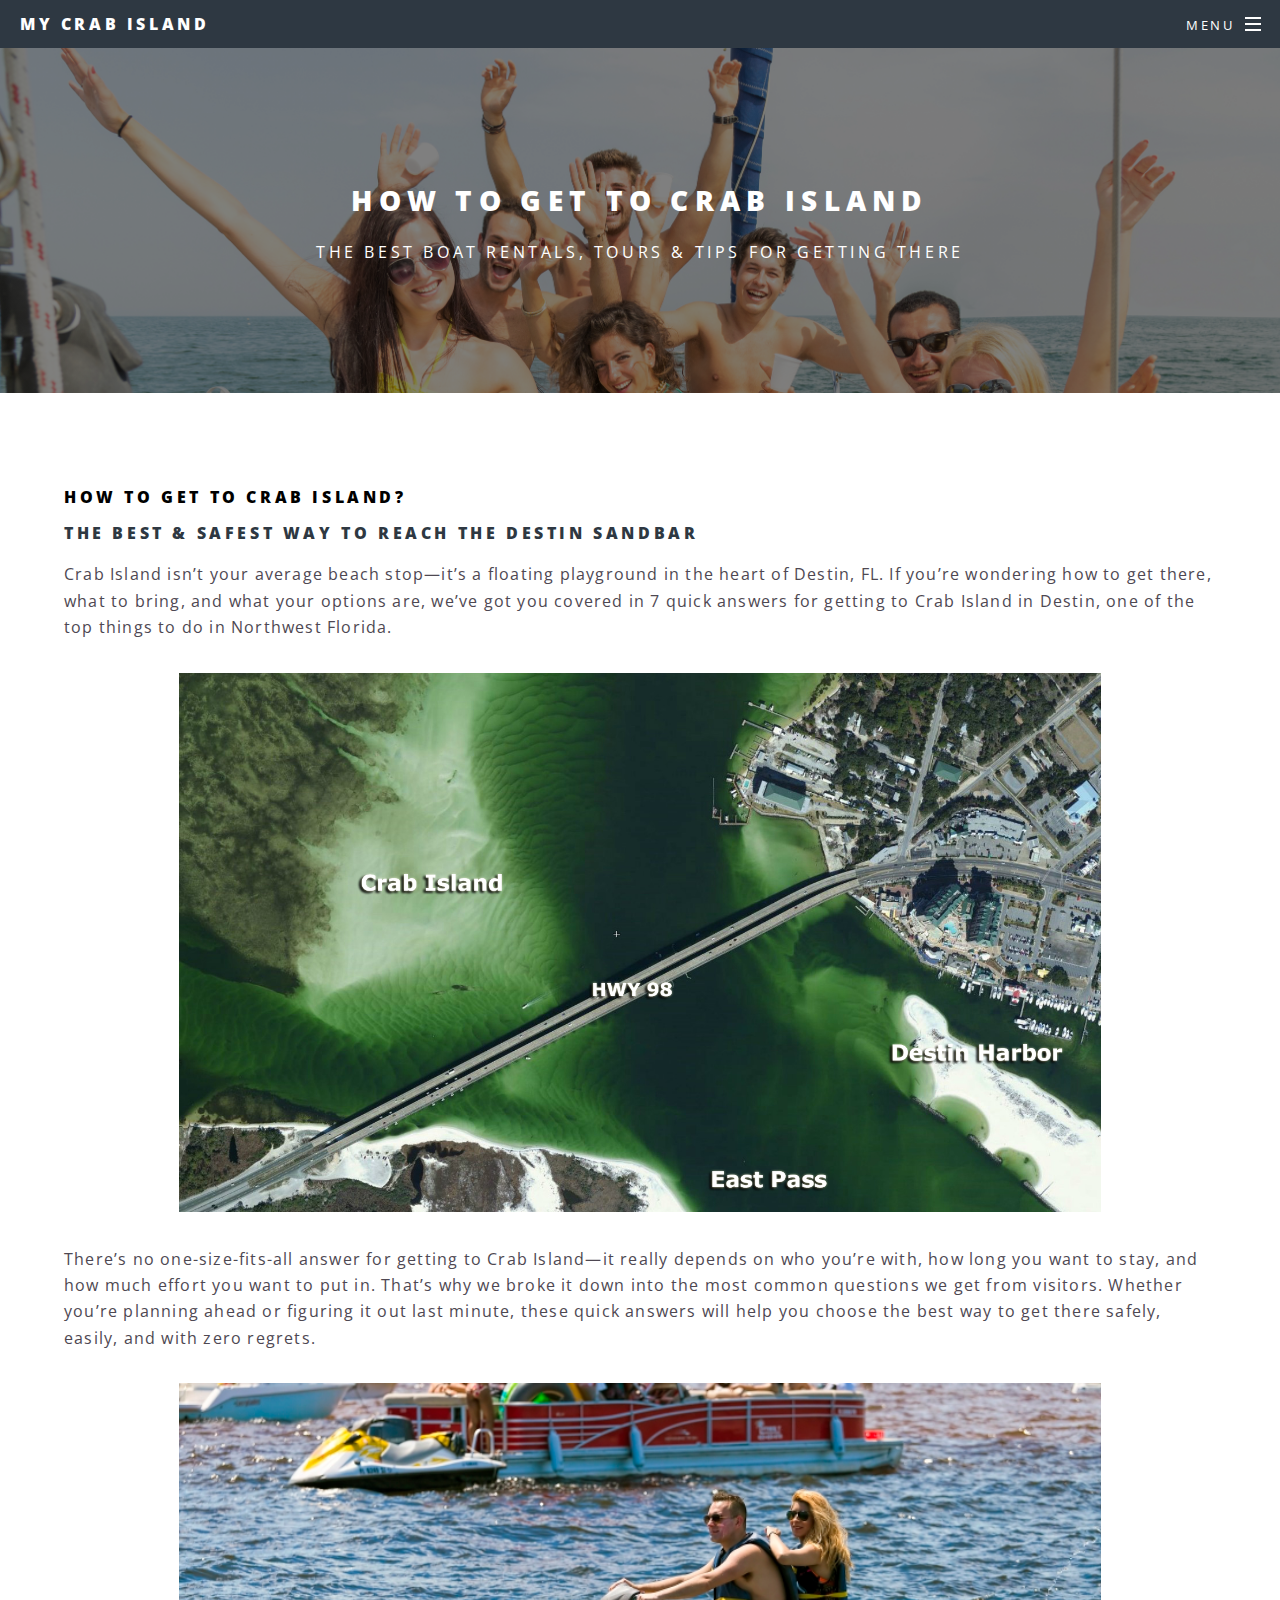
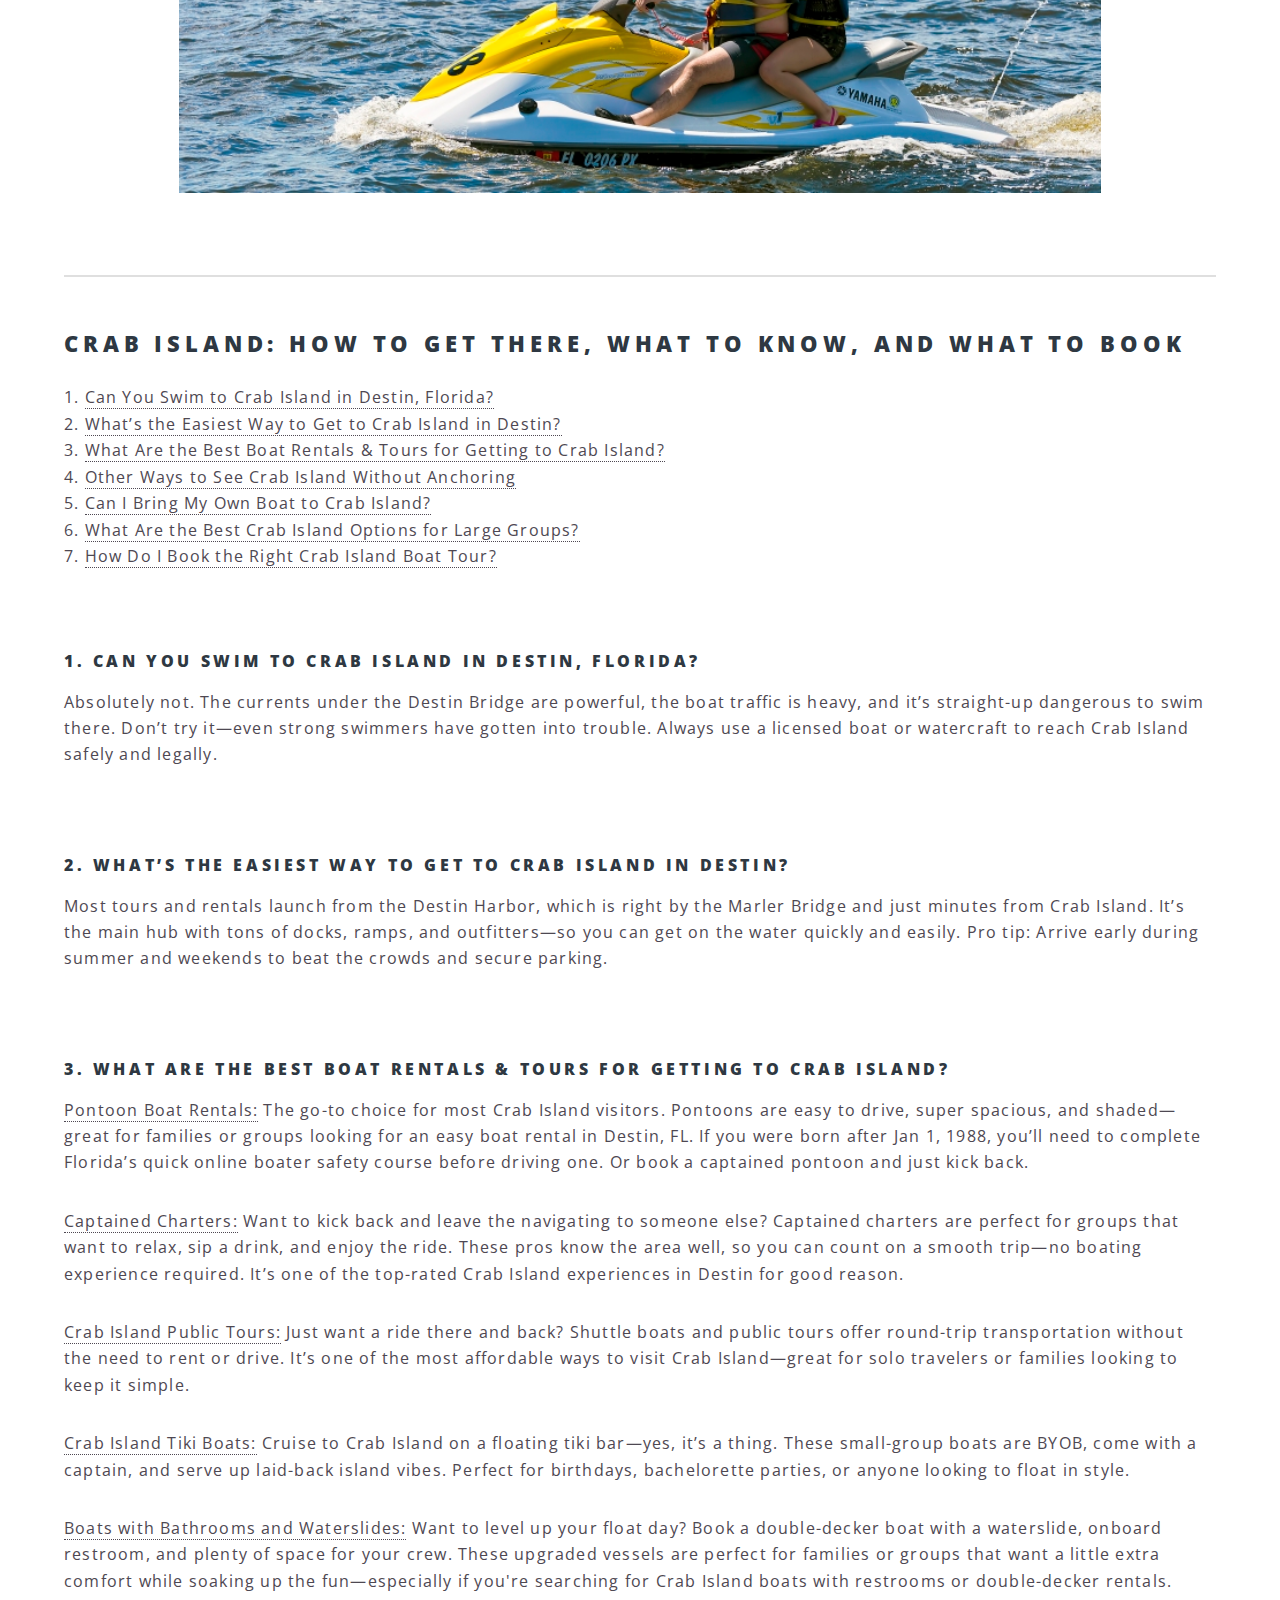
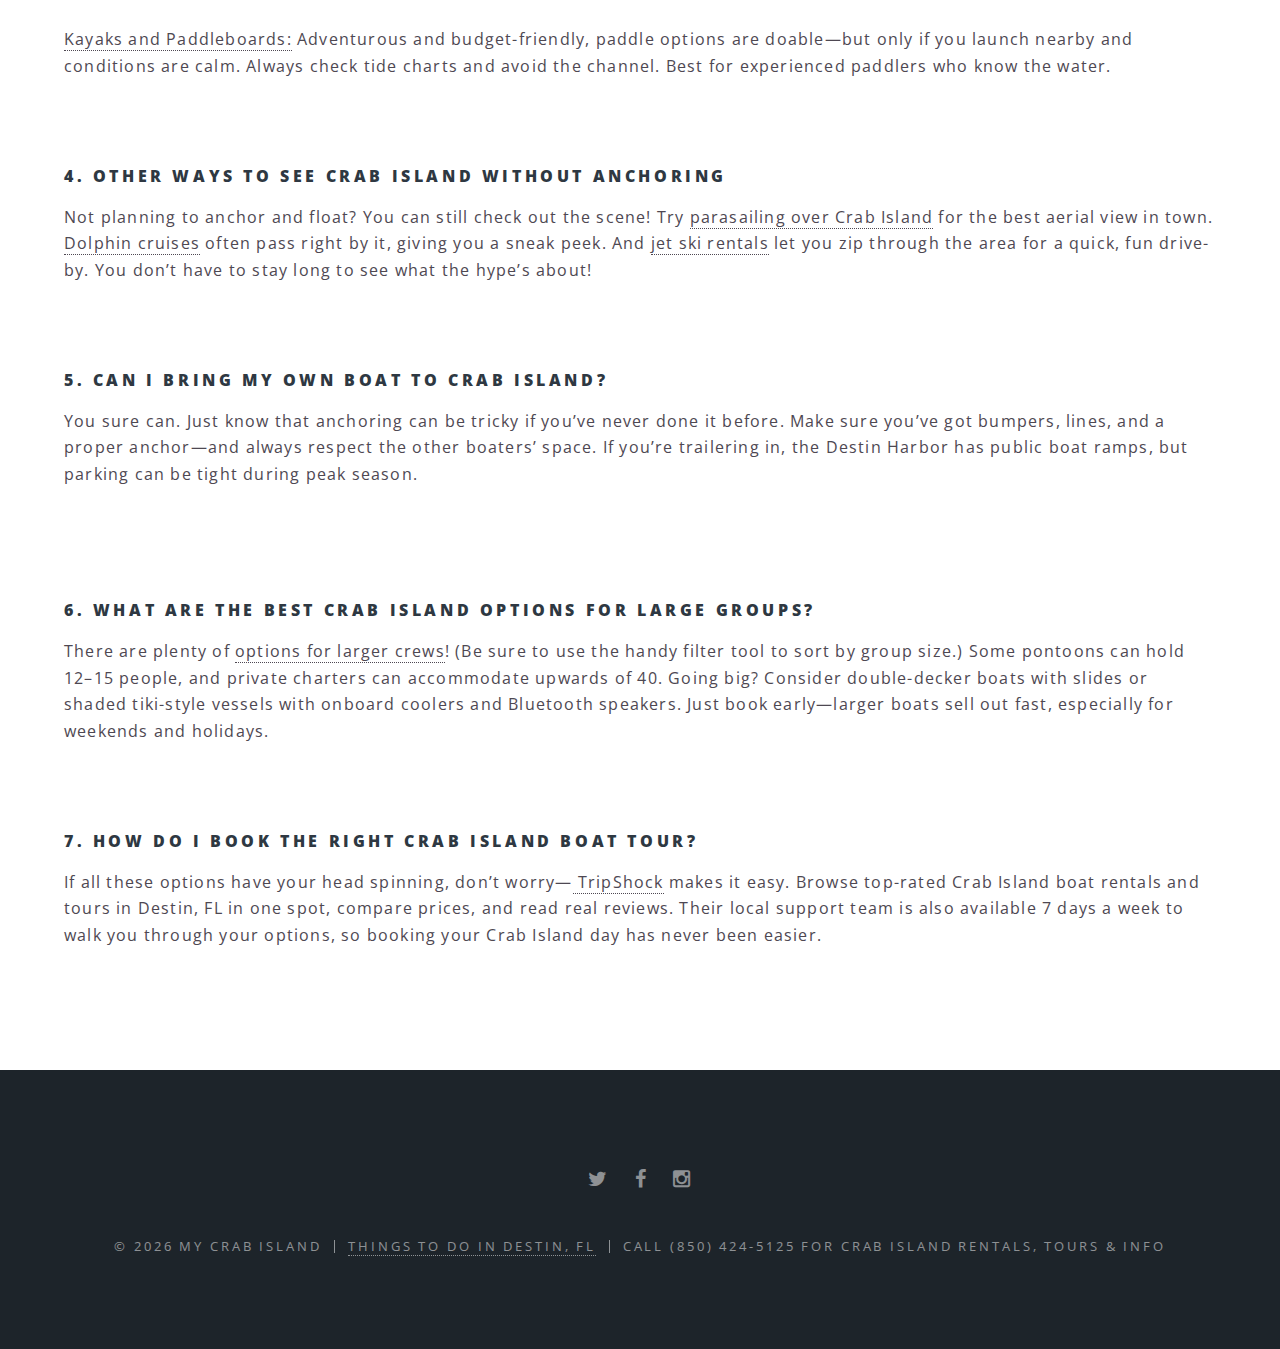
<file: how-to-get-to-crab-island.html>
<!DOCTYPE HTML>
<!--
	Spectral by HTML5 UP
	html5up.net | @n33co
	Free for personal and commercial use under the CCA 3.0 license (html5up.net/license)
-->
<html>
	<head>
		<title>Crab Island Boat Rentals & Tours in Destin, FL | Pontoons, Charters & More</title>
		<meta charset="utf-8" />
		<meta name="viewport" content="width=device-width, initial-scale=1" />
		<meta name="keywords" content="crab island boat rentals, crab island tours, pontoon rental destin fl, destin fl boat rentals, crab island boat with bathroom, tiki boat crab island">
		<meta name="description" content="Explore the best ways to get to Crab Island in Destin, Florida. Compare pontoon rentals, tiki boats, group charters, jet skis, and budget-friendly tours—all in one easy guide.">
		<meta name="author" content="My Crab Island">
		<!--[if lte IE 8]><script src="assets/js/ie/html5shiv.js"></script><![endif]-->
		<link rel="stylesheet" href="assets/css/main.css" />
		<!--[if lte IE 8]><link rel="stylesheet" href="assets/css/ie8.css" /><![endif]-->
		<!--[if lte IE 9]><link rel="stylesheet" href="assets/css/ie9.css" /><![endif]-->
<!-- Google tag (gtag.js) -->
		<script async src="https://www.googletagmanager.com/gtag/js?id=G-PYBH0TF83K"></script>
		<script>
			window.dataLayer = window.dataLayer || [];
			function gtag(){dataLayer.push(arguments);}
			gtag('js', new Date());
			gtag('config', 'G-PYBH0TF83K');
		</script>
<div id="vsscript_68998_176223"></div><script async type="text/javascript" src="https://app.viralsweep.com/vsa-lightbox-3dfe31-68998.js?sid=68998_176223"></script>
	</head>
	<body>

		<!-- Page Wrapper -->
			<div id="page-wrapper">

				<!-- Header -->
					<header id="header">
						<h1><a href="/">My Crab Island</a></h1>
						<nav id="nav">
							<ul>
								<li class="special">
									<a href="#menu" class="menuToggle"><span>Menu</span></a>
									<div id="menu">
										<ul>
											<li><a href="/">Home</a></li>
											<li><a href="about-crab-island.html">About</a></li>
											<li><a href="how-to-get-to-crab-island.html">How To Get There</a></li>
											<li><a href="hotels-close-to-crab-island.html">Hotels Nearby</a></li>
											<li><a href="crab-island-boat-rentals-and-tours.html">Boat Rentals & Tours</a></li>
											<li><a href="other-crab-island-activities.html">Other Activities</a></li>
											<li><a href="crab-island-pictures.html">Photo/Video</a></li>							
										</ul>
									</div>
								</li>
							</ul>
						</nav>
					</header>

				<!-- Main -->
					<article id="main">
						<header>
							<h2>How To Get To Crab Island</h2>
							<p>The Best Boat Rentals, Tours & Tips for Getting There</p>
						</header>
						<section class="wrapper style5">
							<div class="inner">
								<h1 style="color:black;">How To Get To Crab Island?</h1>
								<h4>The Best & Safest Way to Reach the Destin Sandbar</h4>
								<p>Crab Island isn’t your average beach stop—it’s a floating playground in the heart of Destin, FL. If you’re wondering how to get there, what to bring,
									 and what your options are, we’ve got you covered in 7 quick answers for getting to Crab Island in Destin, one of the top things to do in Northwest Florida.</p>

							<div style="text-align:center">
								<img src="images/crab-island-destin-map.jpg" width="80%" height="auto" title="how to get to crab island" alt="how to get to crab island" />
							</div>
								<br />
								<p>There’s no one-size-fits-all answer for getting to Crab Island—it really depends on who you’re with, how long you want to stay, and how much effort you
									 want to put in. That’s why we broke it down into the most common questions we get from visitors. Whether you’re planning ahead or figuring it out last minute, 
									 these quick answers will help you choose the best way to get there safely, easily, and with zero regrets.</p>


								<div style="text-align:center">
								<img src="/img/jet-ski-rentals-at-crab-island-destin-fl.jpg" width="80%" height="auto" title="how to get to crab island" alt="how to get to crab island" />
								</div>
								<br />

								<hr />

								<h2>Crab Island: How to Get There, What to Know, and What to Book</h2>


								1. <a href="#1" title="can you swim to crab island">Can You Swim to Crab Island in Destin, Florida?</a><br>
								2. <a href="#2" title="easiest way to get to crab island">What’s the Easiest Way to Get to Crab Island in Destin?</a><br>
								3. <a href="#3" title="best crab island tours and rentals">What Are the Best Boat Rentals & Tours for Getting to Crab Island?</a><br>
								4. <a href="#4" title="other ways to see crab island">Other Ways to See Crab Island Without Anchoring</a><br>
								5. <a href="#5" title="boat access near crab island">Can I Bring My Own Boat to Crab Island?</a><br>
								6. <a href="#6" title="crab island for groups">What Are the Best Crab Island Options for Large Groups?</a><br>
								7. <a href="#7" title="book crab island tours">How Do I Book the Right Crab Island Boat Tour?</a><br>

								<br><br>

								<a name="1" title="can you swim to crab island"></a><br />
								<h4>1. Can You Swim to Crab Island in Destin, Florida?</h4>
								<p>Absolutely not. The currents under the Destin Bridge are powerful, the boat traffic is heavy, and it’s straight-up dangerous
									 to swim there. Don’t try it—even strong swimmers have gotten into trouble. Always use a licensed boat or watercraft to 
									 reach Crab Island safely and legally.</p>
								<a name="2" title="easiest way to get to crab island"></a><br /><br />
								<h4>2. What’s the Easiest Way to Get to Crab Island in Destin?</h4>
								<p>Most tours and rentals launch from the Destin Harbor, which is right by the Marler Bridge and just minutes from Crab Island. 
									It’s the main hub with tons of docks, ramps, and outfitters—so you can get on the water quickly and easily. Pro tip: Arrive
									 early during summer and weekends to beat the crowds and secure parking.</p>
								<a name="3" title="best crab island tours and rentals"></a><br /><br />
								<h4>3. What Are the Best Boat Rentals & Tours for Getting to Crab Island?</h4>
								<p><a href="https://www.tripshock.com/destination/fl/destin/things-to-do/boat-rentals/?utm_source=mycrabisland" title="pontoon boat rentals">Pontoon Boat Rentals:</a> 
									The go-to choice for most Crab Island visitors. Pontoons are easy to drive, super spacious, and shaded—great for families or groups looking for an easy boat rental
									 in Destin, FL. If you were born after Jan 1, 1988, you’ll need to complete Florida’s quick online boater safety course before driving one. Or book a captained pontoon
									  and just kick back.</p> 
								<p><a href="https://www.tripshock.com/destination/fl/destin/things-to-do/crab-island-tours-and-activities/?filter=5&utm_source=mycrabisland" title="captained charters">Captained Charters:</a> 
									Want to kick back and leave the navigating to someone else? Captained charters are perfect for groups that want to relax, sip a drink, and enjoy the ride. 
									These pros know the area well, so you can count on a smooth trip—no boating experience required. It’s one of the top-rated Crab Island experiences in Destin for good reason.</p>

								<p><a href="https://www.tripshock.com/destination/fl/destin/things-to-do/crab-island-tours-and-activities/?filter=31&utm_source=mycrabisland" title="crab island public tours">
									Crab Island Public Tours:</a> Just want a ride there and back? Shuttle boats and public tours offer round-trip transportation without the need to rent or drive. 
									It’s one of the most affordable ways to visit Crab Island—great for solo travelers or families looking to keep it simple.</p>

								<p><a href="https://www.tripshock.com/destination/fl/destin/things-to-do/tiki-boats/?utm_source=mycrabisland" title="crab island tiki boats">Crab Island Tiki Boats:</a>
									 Cruise to Crab Island on a floating tiki bar—yes, it’s a thing. These small-group boats are BYOB, come with a captain, and serve up laid-back island vibes.
									  Perfect for birthdays, bachelorette parties, or anyone looking to float in style.</p>

								<p><a href="https://www.tripshock.com/destination/fl/destin/things-to-do/crab-island-tours-and-activities/?filter=4&utm_source=mycrabisland" title="crab island boats with bathrooms and waterslides">
									Boats with Bathrooms and Waterslides:</a> Want to level up your float day? Book a double-decker boat with a waterslide, onboard restroom, and plenty of space
									 for your crew. These upgraded vessels are perfect for families or groups that want a little extra comfort while soaking up the fun—especially if you're searching
									  for Crab Island boats with restrooms or double-decker rentals.</p>

								<p><a href="https://www.tripshock.com/destination/fl/destin/things-to-do/canoe-kayak-paddleboard-rentals/?utm_source=mycrabisland" title="crab island kayaks and paddleboards">
									Kayaks and Paddleboards:</a> Adventurous and budget-friendly, paddle options are doable—but only if you launch nearby and conditions are calm. Always check tide
									 charts and avoid the channel. Best for experienced paddlers who know the water.</p>

								<a name="4" title="other ways to see crab island"></a><br /><br />
								<h4>4. Other Ways to See Crab Island Without Anchoring</h4>
								<p>Not planning to anchor and float? You can still check out the scene! 
									Try <a href="https://www.tripshock.com/destination/fl/destin/things-to-do/parasailing/?utm_source=mycrabisland" title="crab island parasailing">
										parasailing over Crab Island</a> for the best aerial view in town. 
										<a href="https://www.tripshock.com/destination/fl/destin/things-to-do/dolphin-cruises-and-tours/?utm_source=mycrabisland" title="crab island dolphin cruises">Dolphin cruises</a> 
										often pass right by it, giving you a sneak peek. And <a href="https://www.tripshock.com/destination/fl/destin/things-to-do/jet-ski-rentals-tours/?utm_source=mycrabisland" title="crab island jet ski rentals">
											jet ski rentals</a> let you zip through the area for a quick, fun drive-by. You don’t have to stay long to see what the hype’s about!</p>

								<a name="5" title="boat access near crab island"></a><br /><br />
								<h4>5. Can I Bring My Own Boat to Crab Island?</h4>
								<p>You sure can. Just know that anchoring can be tricky if you’ve never done it before. Make sure you’ve got bumpers, lines, and a proper anchor—and always respect 
									the other boaters’ space. If you’re trailering in, the Destin Harbor has public boat ramps, but parking can be tight during peak season.</p><br />

								<a name="6" title="crab island for groups"></a><br /><br />
								<h4>6. What Are the Best Crab Island Options for Large Groups?</h4>
								<p>There are plenty of <a href="https://www.tripshock.com/destination/fl/destin/things-to-do/crab-island-tours-and-activities/?utm_source=mycrabisland" title="crab island for groups">
									options for larger crews</a>! (Be sure to use the handy filter tool to sort by group size.) Some pontoons can hold 12–15 people, and private charters can accommodate 
									upwards of 40. Going big? Consider double-decker boats with slides or shaded tiki-style vessels with onboard coolers and Bluetooth speakers. Just book early—larger 
									boats sell out fast, especially for weekends and holidays.</p>

								<a name="7" title="book crab island tours"></a><br /><br />
								<h4>7. How Do I Book the Right Crab Island Boat Tour?</h4>
								<p>If all these options have your head spinning, don’t 
									worry—<a href="https://www.tripshock.com/destination/fl/destin/things-to-do/crab-island-tours-and-activities/?utm_source=mycrabisland" title="tripshock">
										TripShock</a> makes it easy. Browse top-rated Crab Island boat rentals and tours in Destin, FL in one spot, compare prices, and read real reviews.
										 Their local support team is also available 7 days a week to walk you through your options, so booking your Crab Island day has never been easier.</p><br />
							</div>
						</section>
					</article>
				<!-- Footer -->
					<footer id="footer">
						<ul class="icons">
							<li><a href="https://twitter.com/tripshock" class="icon fa-twitter"><span class="label">Twitter</span></a></li>
							<li><a href="https://www.facebook.com/mycrabislanddestinfl/" class="icon fa-facebook"><span class="label">Facebook</span></a></li>
							<li><a href="https://www.instagram.com/tripshock/" class="icon fa-instagram"><span class="label">Instagram</span></a></li>
						</ul>
						<ul class="copyright">
							<li>&copy; <script>document.write(new Date(Date.now()).getFullYear())</script> My Crab Island</li><li> <a href="https://www.tripshock.com/destination/fl/destin/things-to-do/?utm_source=mycrabisland">Things to Do in Destin, FL</a></li><li>Call (850) 424-5125 for Crab Island Rentals, Tours & Info</li>
						</ul>
					</footer>
			</div>
		<!-- Scripts -->
			<script src="assets/js/jquery.min.js"></script>
			<script src="assets/js/jquery.scrollex.min.js"></script>
			<script src="assets/js/jquery.scrolly.min.js"></script>
			<script src="assets/js/skel.min.js"></script>
			<script src="assets/js/util.js"></script>
			<!--[if lte IE 8]><script src="assets/js/ie/respond.min.js"></script><![endif]-->
			<script src="assets/js/main.js"></script>

	</body>
</html>
</file>
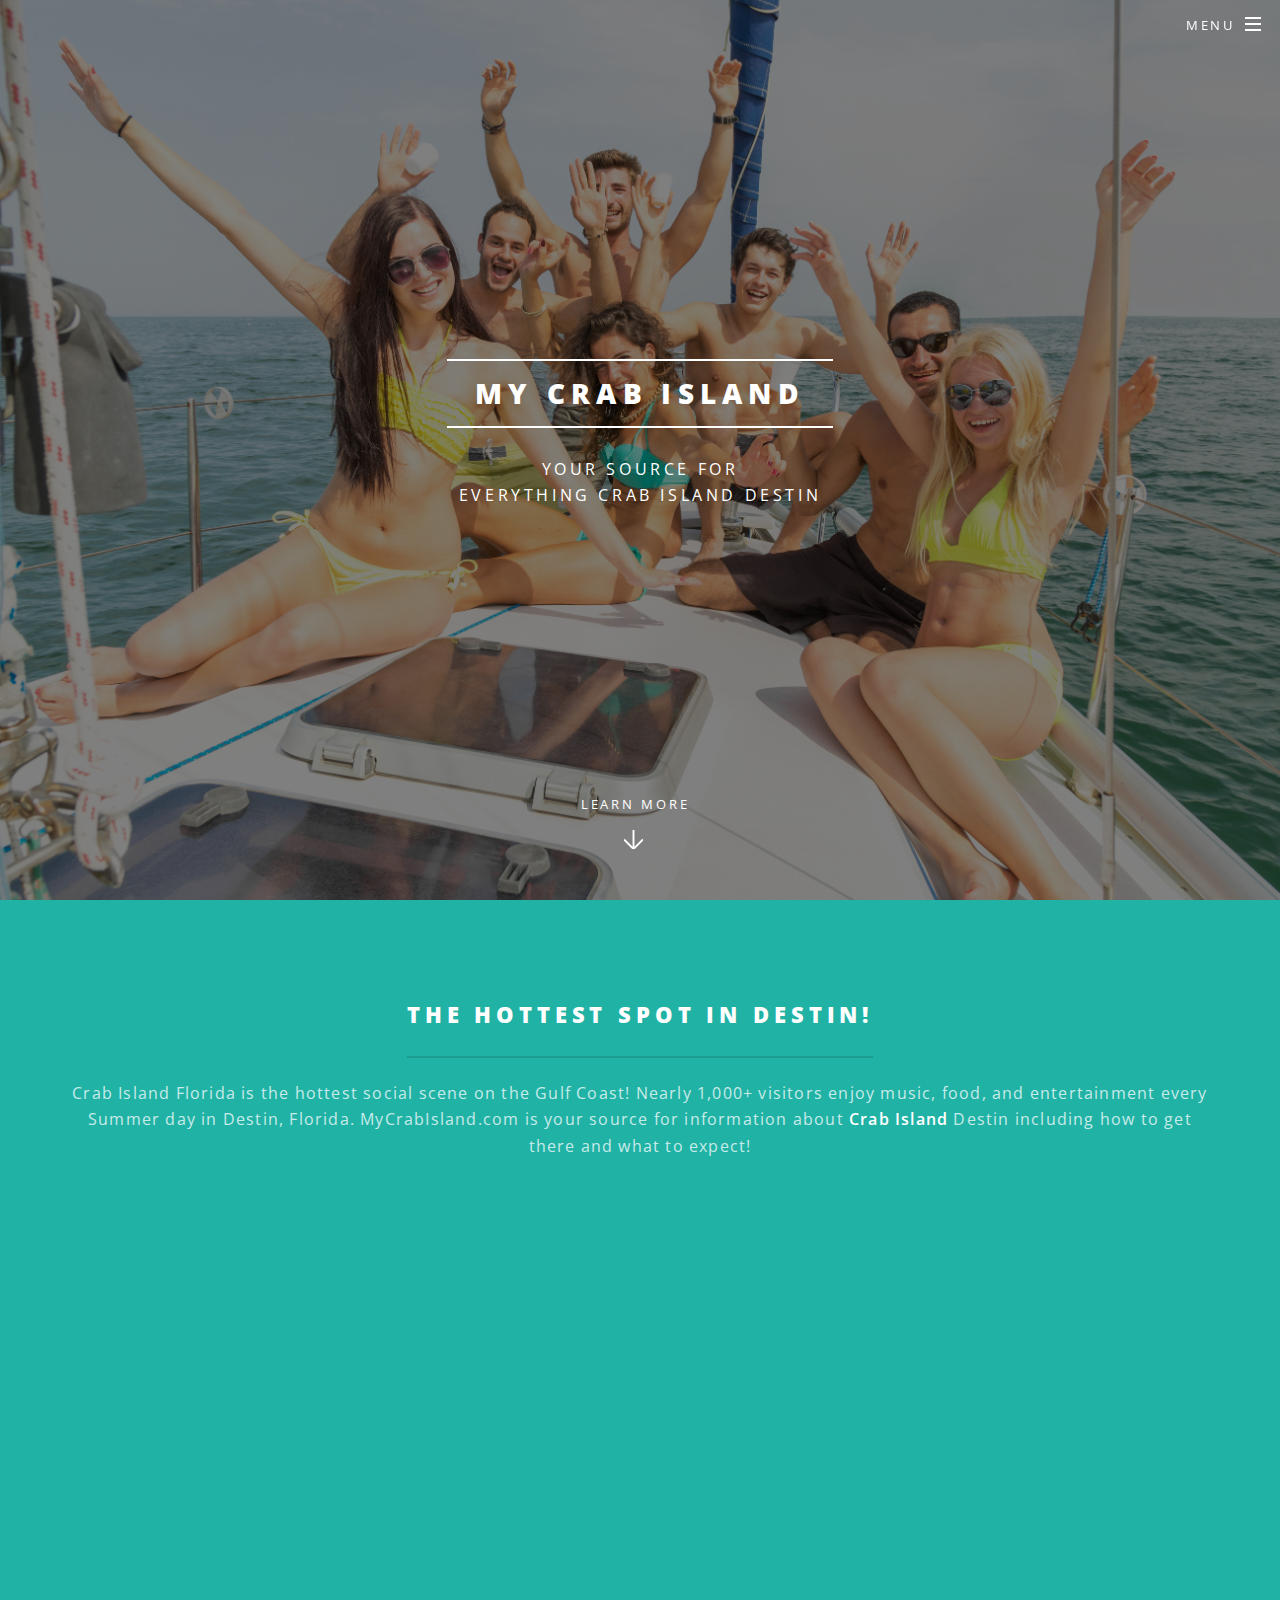
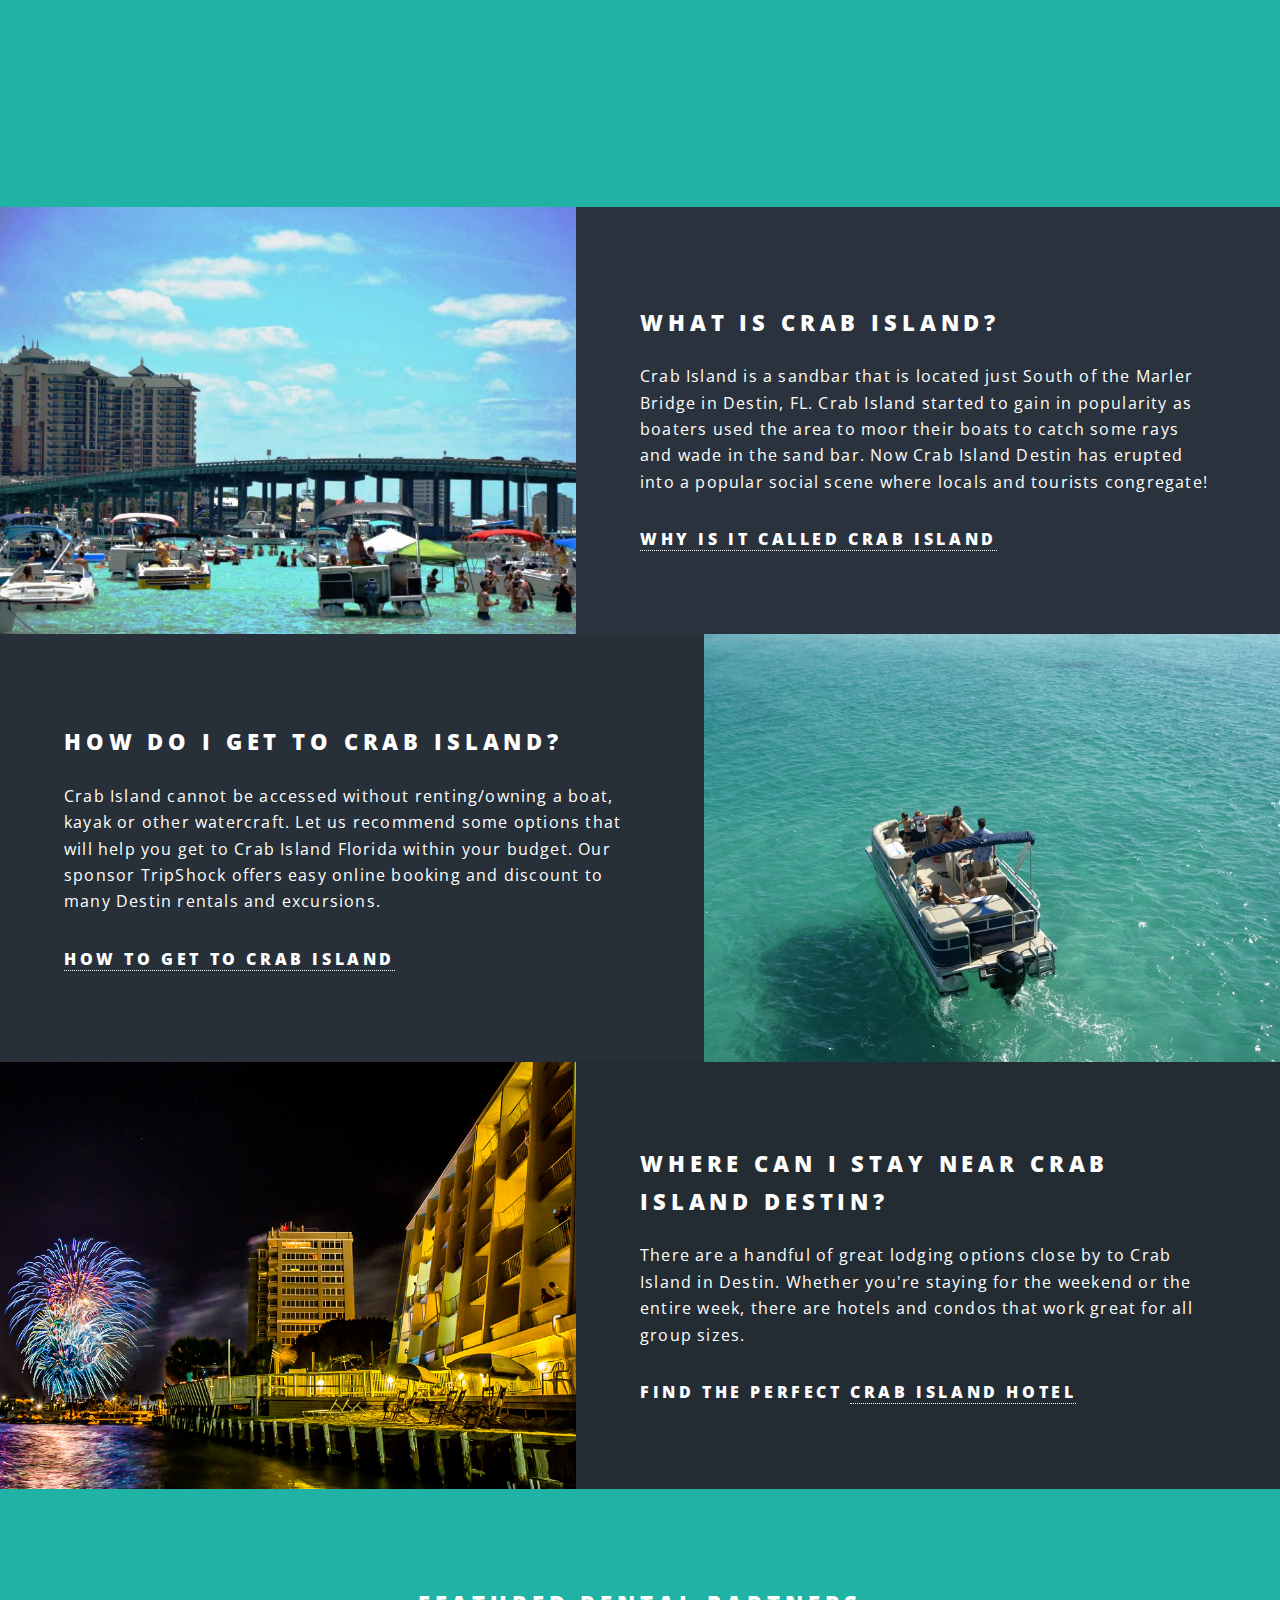
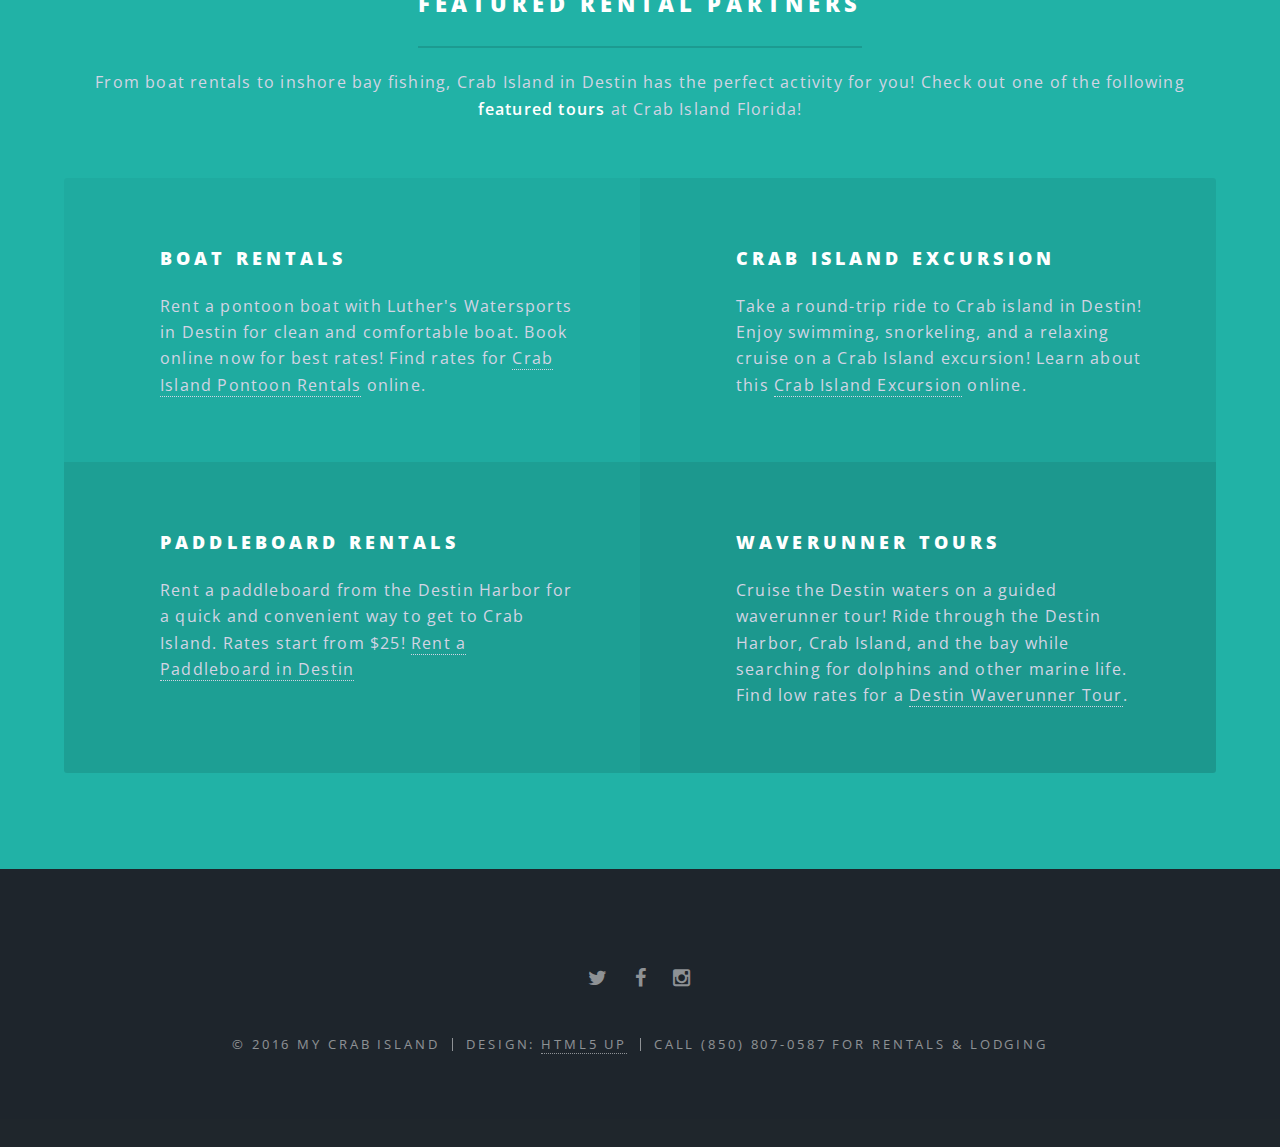
<file: index.1.html>
<!DOCTYPE HTML>
<!--
	Spectral by HTML5 UP
	html5up.net | @n33co
	Free for personal and commercial use under the CCA 3.0 license (html5up.net/license)
-->
<html>
	<head>
		<title>Crab Island Destin FL Information | My Crab Island</title>
		<meta charset="utf-8" />
		<meta name="viewport" content="width=device-width, initial-scale=1" />
		<meta name="keywords" content="crab island destin, crab island florida, crab island in destin, destin florida, destin fl">
		<meta name="description" content="Find Crab Island Destin FL information including how to get to crab island in Destin Florida and what is Crab Island">
		<meta name="author" content="My Crab Island">
		<!--[if lte IE 8]><script src="assets/js/ie/html5shiv.js"></script><![endif]-->
		<link rel="stylesheet" href="assets/css/main.css" />
		<!--[if lte IE 8]><link rel="stylesheet" href="assets/css/ie8.css" /><![endif]-->
		<!--[if lte IE 9]><link rel="stylesheet" href="assets/css/ie9.css" /><![endif]-->

<script>
  (function(i,s,o,g,r,a,m){i['GoogleAnalyticsObject']=r;i[r]=i[r]||function(){
  (i[r].q=i[r].q||[]).push(arguments)},i[r].l=1*new Date();a=s.createElement(o),
  m=s.getElementsByTagName(o)[0];a.async=1;a.src=g;m.parentNode.insertBefore(a,m)
  })(window,document,'script','https://www.google-analytics.com/analytics.js','ga');

  ga('create', 'UA-53223686-1', 'auto');
  ga('send', 'pageview');

</script>

<script type="text/javascript">
function popup(mylink, windowname)
{
if (! window.focus)return true;
var href;
if (typeof(mylink) == 'string')
   href=mylink;
else
   href=mylink.href;
window.open(href, windowname, 'width=300, height=300, scrollbars=no, menubar=no, titlebar=0, resizable=no, toolbar=0');
return false;
}
</script>
<!--
<script type="text/javascript" src="//s3.amazonaws.com/downloads.mailchimp.com/js/signup-forms/popup/embed.js" data-dojo-config="usePlainJson: true, isDebug: false"></script><script type="text/javascript">require(["mojo/signup-forms/Loader"], function(L) { L.start({"baseUrl":"mc.us1.list-manage.com","uuid":"b9c5eb4fde63f835e590a44e6","lid":"386f8ba38f"}) })</script>
-->
	</head>
	<body class="landing">
<!--
<body onLoad="popup('http://www.destinwheels.com/images/Golf_Cart_Spring_Break_Promo.gif', 'signup')">
-->

		<!-- Page Wrapper -->
			<div id="page-wrapper">

				<!-- Header -->
					<header id="header" class="alt">
						<h1><a href="index.html">My Crab Island</a></h1>
						<nav id="nav">
							<ul>
								<li class="special">
									<a href="#menu" class="menuToggle"><span>Menu</span></a>
									<div id="menu">

<ul>
											<li><a href="/">Home</a></li>
											<li><a href="about-crab-island.html">About</a></li>

<li><a href="how-to-get-to-crab-island.html">How To Get There</a></li>

<!-- <li><a href="crab-island-pictures.html">Pictures</a></li> -->

<li><a href="hotels-close-to-crab-island.html">Hotels Nearby</a></li>

<li><a href="crab-island-boat-rentals-and-tours.html">Boat Rentals & Tours</a></li>

<li><a href="other-crab-island-activities.html">Other Activities</a></li>

<li><a href="crab-island-pictures.html">Media</a></li>
											
<!--
<li><a href="elements.html">Elements</a></li>
											<li><a href="#">Sign Up</a></li>
											<li><a href="#">Log In</a></li>
-->
										</ul>
										
									</div>
								</li>
							</ul>
						</nav>
					</header>

				<!-- Banner -->
					<section id="banner">
						<div class="inner">
							<h2>My Crab Island</h2>
							<p>Your source for<br />
							everything Crab Island Destin<br />
							</p>
							
						</div>
						<a href="#one" class="more scrolly">Learn More</a>
					</section>

				<!-- One -->
					<section id="one" class="wrapper style1 special">
						<div class="inner">
							<header class="major">
								<h2>The Hottest Spot in Destin!</h2>
								<p>Crab Island Florida is the hottest social scene on the Gulf Coast! Nearly 1,000+ visitors enjoy music, food, and entertainment every Summer day in Destin, Florida. MyCrabIsland.com is your source for information about <b>Crab Island</b> Destin including how to get there and what to expect!</p>
							</header>
							
					</div>
					</section>
<!--

				<!-- One -->

					<section id="one" class="wrapper style1 special">
						<div class="inner">
						<iframe width="640" height="360" src="https://www.youtube.com/embed/iEXkcufL7i4?rel=0&amp;controls=0&amp;showinfo=0" frameborder="0" allowfullscreen></iframe>
											</div>
<!--

							<ul class="icons main">


								<li><img src="images/kayak-rental-in-crab-island-destin-florida.png"></li>
								<li><img src="images/crab-island-destin-family-trip.png"></li>
								<li><img src="images/crab-island-destin-fl-paddleboard-rental.png"></li>

							</ul>

-->

					</div>
					</section>

				<!-- Two -->
					<section id="two" class="wrapper alt style2">
						<section class="spotlight">
							<div class="image"><img src="images/crab-island-florida.jpg" alt="crab island florida" title="crab island florida" /></div><div class="content">
								<h2>What is Crab Island?</h2>
								<p>Crab Island is a sandbar that is located just South of the Marler Bridge in Destin, FL. Crab Island started to gain in popularity as boaters used the area to moor their boats to catch some rays and wade in the sand bar. Now Crab Island Destin has erupted into a popular social scene where locals and tourists congregate!</p> 
<h4><a href="about-crab-island.html" title="why is it called crab island">Why is it called Crab Island</a></h4>
							</div>
						</section>
						<section class="spotlight">
							<div class="image"><img src="images/how-to-get-to-crab-island-destin.jpg" alt="how to get to crab island" title="how to get to crab island"/></div><div class="content">
								<h2>How Do I Get to Crab Island?</h2>
								<p>Crab Island cannot be accessed without renting/owning a boat, kayak or other watercraft. Let us recommend some options that will help you get to Crab Island Florida within your budget. Our sponsor TripShock offers easy online booking and discount to many Destin rentals and excursions. 
<h4><a href="how-to-get-to-crab-island.html" title="how to get to crab island">How to get to Crab Island</a></h4>
</p>
							</div>
						</section>
						<section class="spotlight">
							<div class="image"><img src="images/crab-island-destin-hotel.jpg" alt="crab island hotel" title="crab island destin hotel"/></div><div class="content">
								<h2>Where Can I Stay Near Crab Island Destin?</h2>
								<p>There are a handful of great lodging options close by to Crab Island in Destin. Whether you're staying for the weekend or the entire week, there are hotels and condos that work great for all group sizes. 
<h4>Find the Perfect <a href="hotels-close-to-crab-island.html" title="crab island hotel">Crab Island Hotel</a></h4>
</p>
							</div>
						</section>
					</section>

				<!-- Three -->
					<section id="three" class="wrapper style3 special">
						<div class="inner">
							<header class="major">
								<h2>Featured Rental Partners</h2>
								<p>From boat rentals to inshore bay fishing, Crab Island in Destin has the perfect activity for you! Check out one of the following <b>featured tours</b> at Crab Island Florida!</p>
							</header>
							<ul class="features">
								<li class="boatrentals">
									<h3>Boat Rentals</h3>
									<p>Rent a pontoon boat with Luther's Watersports in Destin for clean and comfortable boat. Book online now for best rates! Find rates for <a href="https://www.tripshock.com/24-ft-%2812-passenger%29-Pontoon-Boat-Rental-with-Luther's-Watersports/details/63/" title="crab island pontoon rentals">Crab Island Pontoon Rentals</a> online.</p>
								</li>
								<li class="crabislandexcursion">
									<h3>Crab Island Excursion</h3>
									<p>Take a round-trip ride to Crab island in Destin! Enjoy swimming, snorkeling, and a relaxing cruise on a Crab Island excursion! Learn about this <a href="https://www.tripshock.com/Crab-Island-Excursion/details/738/" title="crab island excursion">Crab Island Excursion</a> online.</p>
								</li>
								<li class="paddleboardrentals">
									<h3>Paddleboard Rentals</h3>
									<p>Rent a paddleboard from the Destin Harbor for a quick and convenient way to get to Crab Island. Rates start from $25! <a href="https://www.tripshock.com/Destin-Harbor-Stand-Up-Paddleboard-Rentals-&-Instruction/details/577/" title="destin paddleboard rental">Rent a Paddleboard in Destin</a></p>
								</li>
								<li class="waverunnertours">
									<h3>Waverunner Tours</h3>
									<p>Cruise the Destin waters on a guided waverunner tour! Ride through the Destin Harbor, Crab Island, and the bay while searching for dolphins and other marine life. Find low rates for a <a href="https://www.tripshock.com/attractions/activity-Waverunner-Dolphin-Tours/state-Florida/city-Destin/" title="destin waverunner tour">Destin Waverunner Tour</a>.</p>
								</li>

							</ul>
						</div>
					</section>

				<!-- CTA -->

				<!-- Footer -->
					<footer id="footer">
						<ul class="icons">
							<li><a href="https://twitter.com/tripshock" class="icon fa-twitter"><span class="label">Twitter</span></a></li>
							<li><a href="https://www.facebook.com/mycrabislanddestinfl/" class="icon fa-facebook"><span class="label">Facebook</span></a></li>
							<li><a href="http://www.pikore.com/tripshock" class="icon fa-instagram"><span class="label">Instagram</span></a></li>
						</ul>
						<ul class="copyright">
							<li>&copy; 2016 My Crab Island</li><li>Design: <a href="http://html5up.net" target="_blank" rel="nofollow">HTML5 UP</a></li><li>Call (850) 807-0587 for Rentals & Lodging</li>
						</ul>
					</footer>

			</div>

		<!-- Scripts -->
			<script src="assets/js/jquery.min.js"></script>
			<script src="assets/js/jquery.scrollex.min.js"></script>
			<script src="assets/js/jquery.scrolly.min.js"></script>
			<script src="assets/js/skel.min.js"></script>
			<script src="assets/js/util.js"></script>
			<!--[if lte IE 8]><script src="assets/js/ie/respond.min.js"></script><![endif]-->
			<script src="assets/js/main.js"></script>

	</body>
</html>
</file>
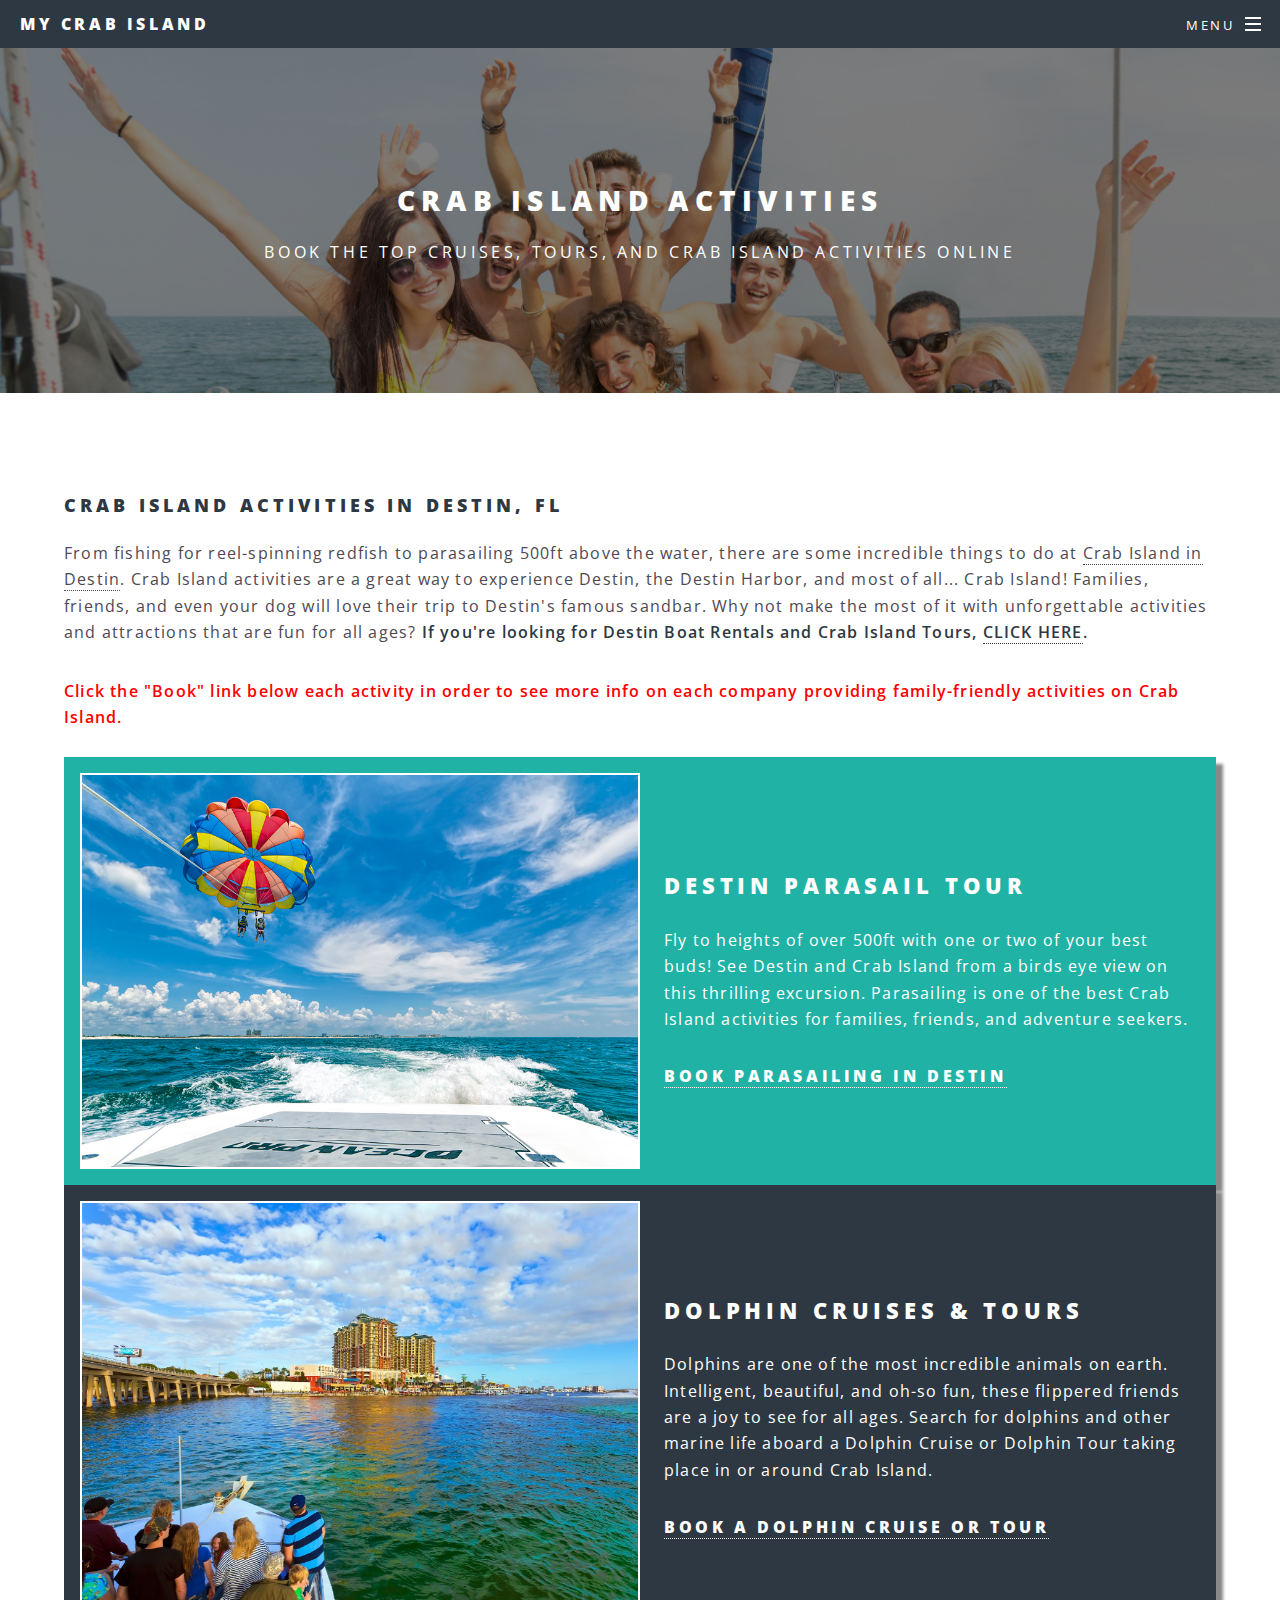
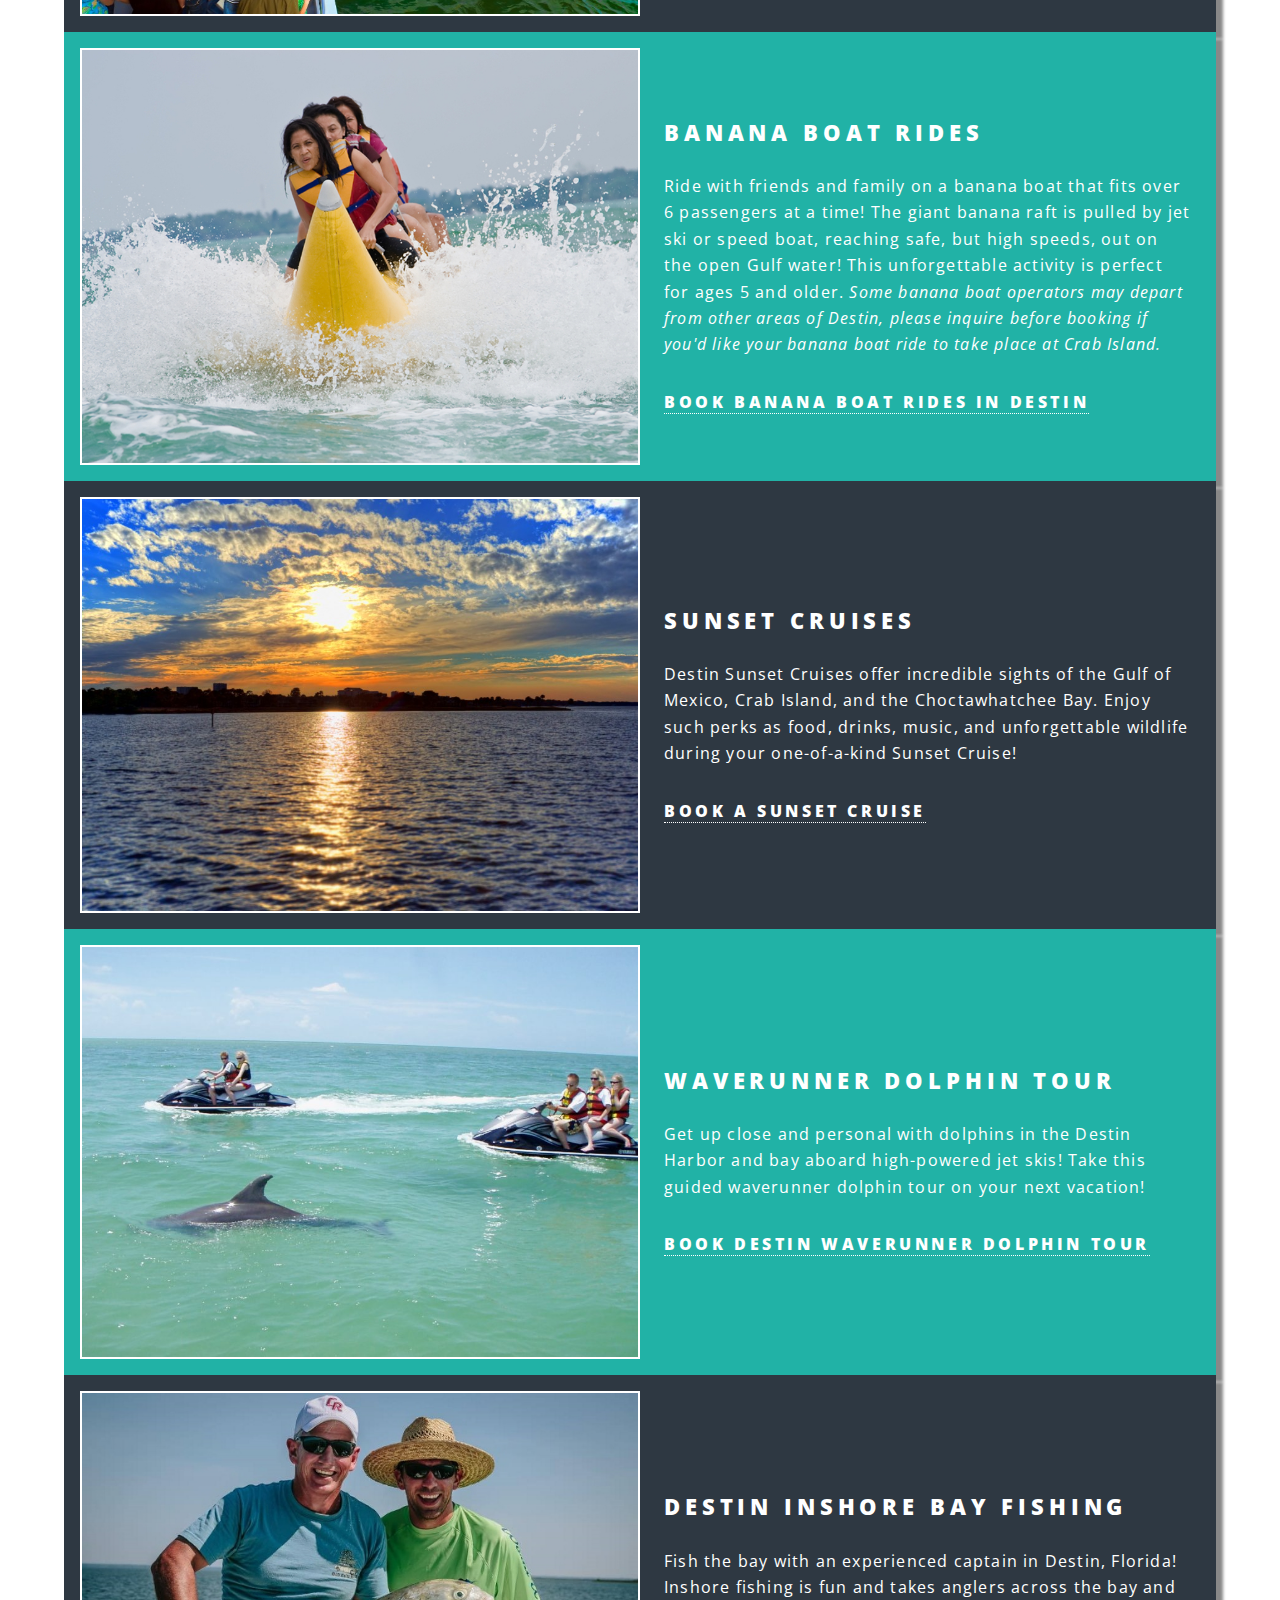
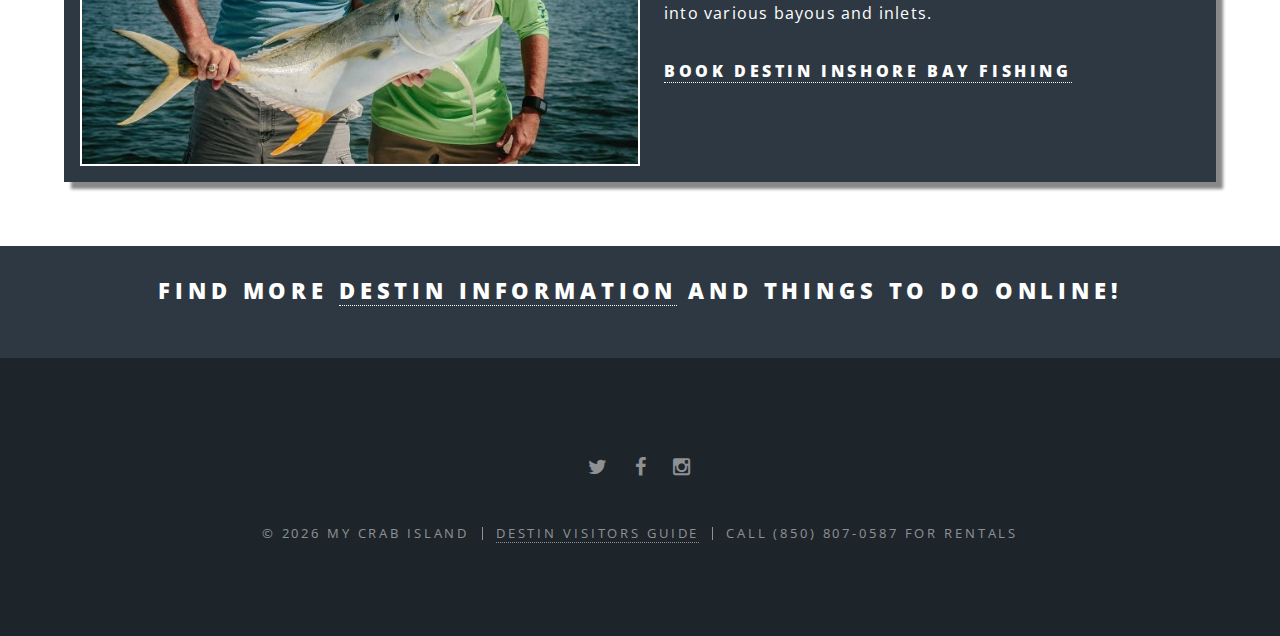
<file: other-crab-island-activities.html>
<!DOCTYPE HTML>
<!--
	Spectral by HTML5 UP
	html5up.net | @n33co
	Free for personal and commercial use under the CCA 3.0 license (html5up.net/license)
-->
<html>
	<head>
		<title>2023 Crab Island Activities (w/ Photos) | Book Online @ MyCrabIsland.com</title>
		<meta charset="utf-8" />
		<meta name="viewport" content="width=device-width, initial-scale=1" />
		<meta name="keywords" content="crab island activities, crab island cruises, destin fl, destin florida">
		<meta name="description" content="Crab Island Activities include parasailing, fishing, and more! Browse incredible Crab Island cruises and more fun activities for the whole family on mycrabisland.com!">
		<meta name="author" content="My Crab Island">
		<!--[if lte IE 8]><script src="assets/js/ie/html5shiv.js"></script><![endif]-->
		<link rel="stylesheet" href="assets/css/main.css" />
		<!--[if lte IE 8]><link rel="stylesheet" href="assets/css/ie8.css" /><![endif]-->
		<!--[if lte IE 9]><link rel="stylesheet" href="assets/css/ie9.css" /><![endif]-->
<script>
  (function(i,s,o,g,r,a,m){i['GoogleAnalyticsObject']=r;i[r]=i[r]||function(){
  (i[r].q=i[r].q||[]).push(arguments)},i[r].l=1*new Date();a=s.createElement(o),
  m=s.getElementsByTagName(o)[0];a.async=1;a.src=g;m.parentNode.insertBefore(a,m)
  })(window,document,'script','https://www.google-analytics.com/analytics.js','ga');

  ga('create', 'UA-53223686-1', 'auto');
  ga('send', 'pageview');

</script>
	</head>
	<body>

		<!-- Page Wrapper -->
			<div id="page-wrapper">

				<!-- Header -->
					<header id="header">
						<h1><a href="/">My Crab Island</a></h1>
						<nav id="nav">
							<ul>
								<li class="special">
									<a href="#menu" class="menuToggle"><span>Menu</span></a>
									<div id="menu">
										<ul>
											<li><a href="/">Home</a></li>
											<li><a href="about-crab-island.html">About</a></li>

<li><a href="how-to-get-to-crab-island.html">How To Get There</a></li>

<li><a href="hotels-close-to-crab-island.html">Hotels Nearby</a></li>

<li><a href="crab-island-boat-rentals-and-tours.html">Boat Rentals & Tours</a></li>

<li><a href="other-crab-island-activities.html">Other Activities</a></li>

<li><a href="crab-island-pictures.html">Photo/Video</a></li>
											
										</ul>
									</div>
								</li>
							</ul>
						</nav>
					</header>

				<!-- Main -->
					<article id="main">
						<header>
							<h2>Crab Island Activities</h2>
							<p>Book The Top Cruises, Tours, and Crab Island Activities Online</p>
						</header>
						<section class="wrapper style5">
							<div class="inner">
<h3>Crab Island Activities in Destin, FL</h3>


<p>From fishing for reel-spinning redfish to parasailing 500ft above the water, there are some incredible things to do at <a href="https://www.mycrabisland.com/">Crab Island in Destin</a>. Crab Island activities are a great way to experience Destin, the Destin Harbor, and most of all... Crab Island! Families, friends, and even your dog will love their trip to Destin's famous sandbar. Why not make the most of it with unforgettable activities and attractions that are fun for all ages? <strong>If you're looking for Destin Boat Rentals and Crab Island Tours, <a href="https://www.mycrabisland.com/crab-island-boat-rentals-and-tours.html">CLICK HERE</a>.</strong></p>

<b><font color="red">Click the "Book" link below each activity in order to see more info on each company providing family-friendly activities on Crab Island.</b></font><br /><br />

<!-- HOTEL BLOCK -->
<section id="two" class="wrapper alt style2">
<div style="background-color:#21b2a6;">
						<section class="spotlightsub">
							<div class="image"><img src="images/destin-parasailing-crab-island.jpg" alt="destin parasailing" title="destin parasailing" /></div><div class="content">
								<h2 style="color:white;">Destin Parasail Tour</h2>								<p>Fly to heights of over 500ft with one or two of your best buds! See Destin and Crab Island from a birds eye view on this thrilling excursion. Parasailing is one of the best Crab Island activities for families, friends, and adventure seekers.</p> 
<h4 style="color:white;"><a href="https://www.tripshock.com/attractions/Destin/Parasailing/" title="book destin parasail">Book Parasailing in Destin</a></h4>
							</div>
							</div>
						</section>

<!-- END HOTEL BLOCK -->

<!-- HOTEL BLOCK -->
<section id="two" class="wrapper alt style2">
						<section class="spotlightsub">
							<div class="image"><img src="dolphin-cruise-around-crab-island.jpg" alt="dolphin cruise boat" title="destin dolphin cruise boat" /></div><div class="content">
								<h2 style="color:white;">Dolphin Cruises & Tours</h2>								<p>Dolphins are one of the most incredible animals on earth. Intelligent, beautiful, and oh-so fun, these flippered friends are a joy to see for all ages. Search for dolphins and other marine life aboard a Dolphin Cruise or Dolphin Tour taking place in or around Crab Island.</p> 
<h4 style="color:white;"><a href="https://www.tripshock.com/attractions/Destin/Dolphin-Cruises-and-Tours/" title="book crab island shuttle">Book a Dolphin Cruise or Tour</a></h4>
							</div>
						</section>

<!-- END HOTEL BLOCK -->

<!-- HOTEL BLOCK -->
<section id="two" class="wrapper alt style2">
<div style="background-color:#21b2a6;">
						<section class="spotlightsub">
							<div class="image"><img src="images/destin-banana-boats.jpg" alt="riding banana boat" title="banana boat ride crab island destin florida" /></div><div class="content">
								<h2 style="color:white;">Banana Boat Rides</h2>								<p>Ride with friends and family on a banana boat that fits over 6 passengers at a time! The giant banana raft is pulled by jet ski or speed boat, reaching safe, but high speeds, out on the open Gulf water! This unforgettable activity is perfect for ages 5 and older. <i>Some banana boat operators may depart from other areas of Destin, please inquire before booking if you'd like your banana boat ride to take place at Crab Island.</i></p> 
<h4 style="color:white;"><a href="https://www.tripshock.com/attractions/Destin/Banana-Boat-Rides/" title="book destin flyboard">Book Banana Boat Rides in Destin</a></h4>
							</div>
							</div>
						</section>

<!-- END HOTEL BLOCK -->

<!-- HOTEL BLOCK -->
<section id="two" class="wrapper alt style2">
						<section class="spotlightsub">
							<div class="image"><img src="sunset-cruise-around-crab-island-destin.jpg" alt="sunset cruise in destin" title="sunset cruise" /></div><div class="content">
								<h2 style="color:white;">Sunset Cruises</h2>								<p>Destin Sunset Cruises offer incredible sights of the Gulf of Mexico, Crab Island, and the Choctawhatchee Bay. Enjoy such perks as food, drinks, music, and unforgettable wildlife during your one-of-a-kind Sunset Cruise!</p> 
<h4 style="color:white;"><a href="https://www.tripshock.com/attractions/Destin/Sunset-Cruises/" title="crab island sunset cruise">Book a Sunset Cruise</a></h4>
							</div>
						</section>

<!-- END HOTEL BLOCK -->

<!-- HOTEL BLOCK -->
<section id="two" class="wrapper alt style2">
<div style="background-color:#21b2a6;">
						<section class="spotlightsub">
							<div class="image"><img src="images/waverunner-dolphin-tour-destin.jpg" alt="crab island waverunner tour" title="crab island waverunner dolphin tour" /></div><div class="content">
								<h2 style="color:white;">Waverunner Dolphin Tour</h2>								<p>Get up close and personal with dolphins in the Destin Harbor and bay aboard high-powered jet skis! Take this guided waverunner dolphin tour on your next vacation!</p> 
<h4 style="color:white;"><a href="https://www.tripshock.com/attractions/Destin/Waverunner-Dolphin-Tours/" title="book destin waverunner dolphin tour">Book Destin Waverunner Dolphin Tour</a></h4>
							</div>
							</div>
						</section>

<!-- END HOTEL BLOCK -->

<!-- HOTEL BLOCK -->
<section id="two" class="wrapper alt style2">
						<section class="spotlightsub">
							<div class="image"><img src="images/destin-inshore-fishing-charter.jpg" alt="crab island fishing" title="destin inshore fishing charter" /></div><div class="content">
								<h2 style="color:white;">Destin Inshore Bay Fishing</h2>								<p>Fish the bay with an experienced captain in Destin, Florida! Inshore fishing is fun and takes anglers across the bay and into various bayous and inlets.</p> 
<h4 style="color:white;"><a href="https://www.tripshock.com/attractions/Destin/Inshore-Bay-Fishing/" title="book destin inshore fishing">Book Destin Inshore Bay Fishing</a></h4>
							</div>
						</section>

<!-- END HOTEL BLOCK -->

</div>
						</section>
<div style="text-align:center">
<br /><h2>Find more <a href="https://www.destin-fwb.com/" title="destin information">Destin information</a> and things to do online!</h2><br />
</div>
							
					</article>
					<footer id="footer">
						<ul class="icons">
							<li><a href="https://twitter.com/tripshock" class="icon fa-twitter"><span class="label">Twitter</span></a></li>
							<li><a href="https://www.facebook.com/mycrabislanddestinfl/" class="icon fa-facebook"><span class="label">Facebook</span></a></li>
							<li><a href="https://www.instagram.com/tripshock/" class="icon fa-instagram"><span class="label">Instagram</span></a></li>
						</ul>
						<ul class="copyright">
							<li>&copy; <script>document.write(new Date(Date.now()).getFullYear())</script> My Crab Island</li><li> <a href="https://www.tripshock.com/destination/FL/Destin/">Destin Visitors Guide</a></li><li>Call (850) 807-0587 for Rentals</li>
						</ul>
					</footer>

			</div>

		<!-- Scripts -->
			<script src="assets/js/jquery.min.js"></script>
			<script src="assets/js/jquery.scrollex.min.js"></script>
			<script src="assets/js/jquery.scrolly.min.js"></script>
			<script src="assets/js/skel.min.js"></script>
			<script src="assets/js/util.js"></script>
			<!--[if lte IE 8]><script src="assets/js/ie/respond.min.js"></script><![endif]-->
			<script src="assets/js/main.js"></script>

	</body>
</html>
</file>
<file: assets/css/ie8.css>
/*
	Spectral by HTML5 UP
	html5up.net | @n33co
	Free for personal and commercial use under the CCA 3.0 license (html5up.net/license)
*/

/* Icon */

	.icon.major {
		border: none;
	}

		.icon.major:before {
			font-size: 3em;
		}

/* Form */

	label {
		color: #2E3842;
	}

	input[type="text"],
	input[type="password"],
	input[type="email"],
	select,
	textarea {
		border: solid 1px #dfdfdf;
	}

/* Button */

	input[type="submit"],
	input[type="reset"],
	input[type="button"],
	button,
	.button {
		border: solid 2px #dfdfdf;
	}

		input[type="submit"].special,
		input[type="reset"].special,
		input[type="button"].special,
		button.special,
		.button.special {
			border: 0 !important;
		}

/* Page Wrapper + Menu */

	#menu {
		display: none;
	}

	body.is-menu-visible #menu {
		display: block;
	}

/* Header */

	#header nav > ul > li > a.menuToggle:after {
		display: none;
	}

/* Banner + Wrapper (style4) */

	#banner,
	.wrapper.style4 {
		-ms-behavior: url("assets/js/ie/backgroundsize.min.htc");
	}

		#banner:before,
		.wrapper.style4:before {
			display: none;
		}

/* Banner */

	#banner .more {
		height: 4em;
	}

		#banner .more:after {
			display: none;
		}

/* Main */

	#main > header {
		-ms-behavior: url("assets/js/ie/backgroundsize.min.htc");
	}

		#main > header:before {
			display: none;
		}
</file>
<file: assets/css/ie9.css>
/*
	Spectral by HTML5 UP
	html5up.net | @n33co
	Free for personal and commercial use under the CCA 3.0 license (html5up.net/license)
*/

/* Spotlight */

	.spotlight {
		display: block;
	}

		.spotlight .image {
			display: inline-block;
			vertical-align: top;
		}

		.spotlight .content {
			padding: 4em 4em 2em 4em ;
			display: inline-block;
		}

		.spotlight:after {
			clear: both;
			content: '';
			display: block;
		}

/* Features */

	.features {
		display: block;
	}

		.features li {
			float: left;
		}

		.features:after {
			content: '';
			display: block;
			clear: both;
		}

/* Banner + Wrapper (style4) */

	#banner,
	.wrapper.style4 {
		background-image: url("../../images/banner.jpg");
		background-position: center center;
		background-repeat: no-repeat;
		background-size: cover;
		position: relative;
	}

		#banner:before,
		.wrapper.style4:before {
			background: #000000;
			content: '';
			height: 100%;
			left: 0;
			opacity: 0.5;
			position: absolute;
			top: 0;
			width: 100%;
		}

		#banner .inner,
		.wrapper.style4 .inner {
			position: relative;
			z-index: 1;
		}

/* Banner */

	#banner {
		padding: 14em 0 12em 0 ;
		height: auto;
	}

		#banner:after {
			display: none;
		}

/* CTA */

	#cta .inner header {
		float: left;
	}

	#cta .inner .actions {
		float: left;
	}

	#cta .inner:after {
		clear: both;
		content: '';
		display: block;
	}

/* Main */

	#main > header {
		background-image: url("../../images/banner.jpg");
		background-position: center center;
		background-repeat: no-repeat;
		background-size: cover;
		position: relative;
	}

		#main > header:before {
			background: #000000;
			content: '';
			height: 100%;
			left: 0;
			opacity: 0.5;
			position: absolute;
			top: 0;
			width: 100%;
		}

		#main > header > * {
			position: relative;
			z-index: 1;
		}
</file>
<file: assets/css/main.css>
@import url(font-awesome.min.css);
@import url("http://fonts.googleapis.com/css?family=Open+Sans:400,400italic,600,600italic,800,800italic");

/*
	
Spectral by HTML5 UP
	
html5up.net | @n33co
	
Free for personal and commercial use under the CCA 3.0 license (html5up.net/license)
*/

/* Reset */

@media (max-width:799px){
	.responsive-embed {
		position: relative;
		padding-bottom: 56.25%; /* 16:9 */
		padding-top: 25px;
		height: 0;
	}
	.responsive-embed > * {
		position: absolute;
		top: 0;
		left: 0;
		width: 100%;
		height: 100%;
	}
}

	
html, body, div, span, applet, object, iframe, h1, h2, h3, h4, h5, h6, p, blockquote, pre, a, abbr, acronym, address, big, cite, code, del, dfn, em, img, ins, kbd, q, s, samp, small, strike, strong, sub, sup, tt, var, b, u, i, center, dl, dt, dd, ol, ul, li, fieldset, form, label, legend, table, caption, tbody, tfoot, thead, tr, th, td, article, aside, canvas, details, embed, figure, figcaption, footer, header, hgroup, menu, nav, output, ruby, section, summary, time, mark, audio, video {
		margin: 0;
		padding: 0;
		border: 0;
		font-size: 100%;
		font: inherit;
		vertical-align: baseline;
	}

	article, aside, details, figcaption, figure, footer, header, hgroup, menu, nav, section {
		display: block;
	}

	body {
		line-height: 1;
	}

	ol, ul {
		list-style: none;
	}

	blockquote, q {
		quotes: none;
	}

	blockquote:before, blockquote:after, q:before, q:after {
		content: '';
		content: none;
	}

	table {
		border-collapse: collapse;
		border-spacing: 0;
	}

	body {
		-webkit-text-size-adjust: none;
	}

/* Box Model */

	*, *:before, *:after {
		-moz-box-sizing: border-box;
		-webkit-box-sizing: border-box;
		box-sizing: border-box;
	}

/* Grid */

	.row {
		border-bottom: solid 1px transparent;
		-moz-box-sizing: border-box;
		-webkit-box-sizing: border-box;
		box-sizing: border-box;
	}

	.row > * {
		float: left;
		-moz-box-sizing: border-box;
		-webkit-box-sizing: border-box;
		box-sizing: border-box;
	}

	.row:after, .row:before {
		content: '';
		display: block;
		clear: both;
		height: 0;
	}

	.row.uniform > * > :first-child {
		margin-top: 0;
	}

	.row.uniform > * > :last-child {
		margin-bottom: 0;
	}

	.row.\30 \25 > * {
		padding: 0 0 0 0em;
	}

	.row.\30 \25 {
		margin: 0 0 -1px 0em;
	}

	.row.uniform.\30 \25 > * {
		padding: 0em 0 0 0em;
	}

	.row.uniform.\30 \25 {
		margin: 0em 0 -1px 0em;
	}

	.row > * {
		padding: 0 0 0 1.5em;
	}

	.row {
		margin: 0 0 -1px -1.5em;
	}

	.row.uniform > * {
		padding: 1.5em 0 0 1.5em;
	}

	.row.uniform {
		margin: -1.5em 0 -1px -1.5em;
	}

	.row.\32 00\25 > * {
		padding: 0 0 0 3em;
	}

	.row.\32 00\25 {
		margin: 0 0 -1px -3em;
	}

	.row.uniform.\32 00\25 > * {
		padding: 3em 0 0 3em;
	}

	.row.uniform.\32 00\25 {
		margin: -3em 0 -1px -3em;
	}

	.row.\31 50\25 > * {
		padding: 0 0 0 2.25em;
	}

	.row.\31 50\25 {
		margin: 0 0 -1px -2.25em;
	}

	.row.uniform.\31 50\25 > * {
		padding: 2.25em 0 0 2.25em;
	}

	.row.uniform.\31 50\25 {
		margin: -2.25em 0 -1px -2.25em;
	}

	.row.\35 0\25 > * {
		padding: 0 0 0 0.75em;
	}

	.row.\35 0\25 {
		margin: 0 0 -1px -0.75em;
	}

	.row.uniform.\35 0\25 > * {
		padding: 0.75em 0 0 0.75em;
	}

	.row.uniform.\35 0\25 {
		margin: -0.75em 0 -1px -0.75em;
	}

	.row.\32 5\25 > * {
		padding: 0 0 0 0.375em;
	}

	.row.\32 5\25 {
		margin: 0 0 -1px -0.375em;
	}

	.row.uniform.\32 5\25 > * {
		padding: 0.375em 0 0 0.375em;
	}

	.row.uniform.\32 5\25 {
		margin: -0.375em 0 -1px -0.375em;
	}

	.\31 2u, .\31 2u\24 {
		width: 100%;
		clear: none;
		margin-left: 0;
	}

	.\31 1u, .\31 1u\24 {
		width: 91.6666666667%;
		clear: none;
		margin-left: 0;
	}

	.\31 0u, .\31 0u\24 {
		width: 83.3333333333%;
		clear: none;
		margin-left: 0;
	}

	.\39 u, .\39 u\24 {
		width: 75%;
		clear: none;
		margin-left: 0;
	}

	.\38 u, .\38 u\24 {
		width: 66.6666666667%;
		clear: none;
		margin-left: 0;
	}

	.\37 u, .\37 u\24 {
		width: 58.3333333333%;
		clear: none;
		margin-left: 0;
	}

	.\36 u, .\36 u\24 {
		width: 50%;
		clear: none;
		margin-left: 0;
	}

	.\35 u, .\35 u\24 {
		width: 41.6666666667%;
		clear: none;
		margin-left: 0;
	}

	.\34 u, .\34 u\24 {
		width: 33.3333333333%;
		clear: none;
		margin-left: 0;
	}

	.\33 u, .\33 u\24 {
		width: 25%;
		clear: none;
		margin-left: 0;
	}

	.\32 u, .\32 u\24 {
		width: 16.6666666667%;
		clear: none;
		margin-left: 0;
	}

	.\31 u, .\31 u\24 {
		width: 8.3333333333%;
		clear: none;
		margin-left: 0;
	}

	.\31 2u\24 + *,
	.\31 1u\24 + *,
	.\31 0u\24 + *,
	.\39 u\24 + *,
	.\38 u\24 + *,
	.\37 u\24 + *,
	.\36 u\24 + *,
	.\35 u\24 + *,
	.\34 u\24 + *,
	.\33 u\24 + *,
	.\32 u\24 + *,
	.\31 u\24 + * {
		clear: left;
	}

	.\-11u {
		margin-left: 91.66667%;
	}

	.\-10u {
		margin-left: 83.33333%;
	}

	.\-9u {
		margin-left: 75%;
	}

	.\-8u {
		margin-left: 66.66667%;
	}

	.\-7u {
		margin-left: 58.33333%;
	}

	.\-6u {
		margin-left: 50%;
	}

	.\-5u {
		margin-left: 41.66667%;
	}

	.\-4u {
		margin-left: 33.33333%;
	}

	.\-3u {
		margin-left: 25%;
	}

	.\-2u {
		margin-left: 16.66667%;
	}

	.\-1u {
		margin-left: 8.33333%;
	}

	@media screen and (max-width: 1680px) {

		.row > * {
			padding: 0 0 0 1.5em;
		}

		.row {
			margin: 0 0 -1px -1.5em;
		}

		.row.uniform > * {
			padding: 1.5em 0 0 1.5em;
		}

		.row.uniform {
			margin: -1.5em 0 -1px -1.5em;
		}

		.row.\32 00\25 > * {
			padding: 0 0 0 3em;
		}

		.row.\32 00\25 {
			margin: 0 0 -1px -3em;
		}

		.row.uniform.\32 00\25 > * {
			padding: 3em 0 0 3em;
		}

		.row.uniform.\32 00\25 {
			margin: -3em 0 -1px -3em;
		}

		.row.\31 50\25 > * {
			padding: 0 0 0 2.25em;
		}

		.row.\31 50\25 {
			margin: 0 0 -1px -2.25em;
		}

		.row.uniform.\31 50\25 > * {
			padding: 2.25em 0 0 2.25em;
		}

		.row.uniform.\31 50\25 {
			margin: -2.25em 0 -1px -2.25em;
		}

		.row.\35 0\25 > * {
			padding: 0 0 0 0.75em;
		}

		.row.\35 0\25 {
			margin: 0 0 -1px -0.75em;
		}

		.row.uniform.\35 0\25 > * {
			padding: 0.75em 0 0 0.75em;
		}

		.row.uniform.\35 0\25 {
			margin: -0.75em 0 -1px -0.75em;
		}

		.row.\32 5\25 > * {
			padding: 0 0 0 0.375em;
		}

		.row.\32 5\25 {
			margin: 0 0 -1px -0.375em;
		}

		.row.uniform.\32 5\25 > * {
			padding: 0.375em 0 0 0.375em;
		}

		.row.uniform.\32 5\25 {
			margin: -0.375em 0 -1px -0.375em;
		}

		.\31 2u\28xlarge\29, .\31 2u\24\28xlarge\29 {
			width: 100%;
			clear: none;
			margin-left: 0;
		}

		.\31 1u\28xlarge\29, .\31 1u\24\28xlarge\29 {
			width: 91.6666666667%;
			clear: none;
			margin-left: 0;
		}

		.\31 0u\28xlarge\29, .\31 0u\24\28xlarge\29 {
			width: 83.3333333333%;
			clear: none;
			margin-left: 0;
		}

		.\39 u\28xlarge\29, .\39 u\24\28xlarge\29 {
			width: 75%;
			clear: none;
			margin-left: 0;
		}

		.\38 u\28xlarge\29, .\38 u\24\28xlarge\29 {
			width: 66.6666666667%;
			clear: none;
			margin-left: 0;
		}

		.\37 u\28xlarge\29, .\37 u\24\28xlarge\29 {
			width: 58.3333333333%;
			clear: none;
			margin-left: 0;
		}

		.\36 u\28xlarge\29, .\36 u\24\28xlarge\29 {
			width: 50%;
			clear: none;
			margin-left: 0;
		}

		.\35 u\28xlarge\29, .\35 u\24\28xlarge\29 {
			width: 41.6666666667%;
			clear: none;
			margin-left: 0;
		}

		.\34 u\28xlarge\29, .\34 u\24\28xlarge\29 {
			width: 33.3333333333%;
			clear: none;
			margin-left: 0;
		}

		.\33 u\28xlarge\29, .\33 u\24\28xlarge\29 {
			width: 25%;
			clear: none;
			margin-left: 0;
		}

		.\32 u\28xlarge\29, .\32 u\24\28xlarge\29 {
			width: 16.6666666667%;
			clear: none;
			margin-left: 0;
		}

		.\31 u\28xlarge\29, .\31 u\24\28xlarge\29 {
			width: 8.3333333333%;
			clear: none;
			margin-left: 0;
		}

		.\31 2u\24\28xlarge\29 + *,
		.\31 1u\24\28xlarge\29 + *,
		.\31 0u\24\28xlarge\29 + *,
		.\39 u\24\28xlarge\29 + *,
		.\38 u\24\28xlarge\29 + *,
		.\37 u\24\28xlarge\29 + *,
		.\36 u\24\28xlarge\29 + *,
		.\35 u\24\28xlarge\29 + *,
		.\34 u\24\28xlarge\29 + *,
		.\33 u\24\28xlarge\29 + *,
		.\32 u\24\28xlarge\29 + *,
		.\31 u\24\28xlarge\29 + * {
			clear: left;
		}

		.\-11u\28xlarge\29 {
			margin-left: 91.66667%;
		}

		.\-10u\28xlarge\29 {
			margin-left: 83.33333%;
		}

		.\-9u\28xlarge\29 {
			margin-left: 75%;
		}

		.\-8u\28xlarge\29 {
			margin-left: 66.66667%;
		}

		.\-7u\28xlarge\29 {
			margin-left: 58.33333%;
		}

		.\-6u\28xlarge\29 {
			margin-left: 50%;
		}

		.\-5u\28xlarge\29 {
			margin-left: 41.66667%;
		}

		.\-4u\28xlarge\29 {
			margin-left: 33.33333%;
		}

		.\-3u\28xlarge\29 {
			margin-left: 25%;
		}

		.\-2u\28xlarge\29 {
			margin-left: 16.66667%;
		}

		.\-1u\28xlarge\29 {
			margin-left: 8.33333%;
		}

	}

	@media screen and (max-width: 1280px) {

		.row > * {
			padding: 0 0 0 1.5em;
		}

		.row {
			margin: 0 0 -1px -1.5em;
		}

		.row.uniform > * {
			padding: 1.5em 0 0 1.5em;
		}

		.row.uniform {
			margin: -1.5em 0 -1px -1.5em;
		}

		.row.\32 00\25 > * {
			padding: 0 0 0 3em;
		}

		.row.\32 00\25 {
			margin: 0 0 -1px -3em;
		}

		.row.uniform.\32 00\25 > * {
			padding: 3em 0 0 3em;
		}

		.row.uniform.\32 00\25 {
			margin: -3em 0 -1px -3em;
		}

		.row.\31 50\25 > * {
			padding: 0 0 0 2.25em;
		}

		.row.\31 50\25 {
			margin: 0 0 -1px -2.25em;
		}

		.row.uniform.\31 50\25 > * {
			padding: 2.25em 0 0 2.25em;
		}

		.row.uniform.\31 50\25 {
			margin: -2.25em 0 -1px -2.25em;
		}

		.row.\35 0\25 > * {
			padding: 0 0 0 0.75em;
		}

		.row.\35 0\25 {
			margin: 0 0 -1px -0.75em;
		}

		.row.uniform.\35 0\25 > * {
			padding: 0.75em 0 0 0.75em;
		}

		.row.uniform.\35 0\25 {
			margin: -0.75em 0 -1px -0.75em;
		}

		.row.\32 5\25 > * {
			padding: 0 0 0 0.375em;
		}

		.row.\32 5\25 {
			margin: 0 0 -1px -0.375em;
		}

		.row.uniform.\32 5\25 > * {
			padding: 0.375em 0 0 0.375em;
		}

		.row.uniform.\32 5\25 {
			margin: -0.375em 0 -1px -0.375em;
		}

		.\31 2u\28large\29, .\31 2u\24\28large\29 {
			width: 100%;
			clear: none;
			margin-left: 0;
		}

		.\31 1u\28large\29, .\31 1u\24\28large\29 {
			width: 91.6666666667%;
			clear: none;
			margin-left: 0;
		}

		.\31 0u\28large\29, .\31 0u\24\28large\29 {
			width: 83.3333333333%;
			clear: none;
			margin-left: 0;
		}

		.\39 u\28large\29, .\39 u\24\28large\29 {
			width: 75%;
			clear: none;
			margin-left: 0;
		}

		.\38 u\28large\29, .\38 u\24\28large\29 {
			width: 66.6666666667%;
			clear: none;
			margin-left: 0;
		}

		.\37 u\28large\29, .\37 u\24\28large\29 {
			width: 58.3333333333%;
			clear: none;
			margin-left: 0;
		}

		.\36 u\28large\29, .\36 u\24\28large\29 {
			width: 50%;
			clear: none;
			margin-left: 0;
		}

		.\35 u\28large\29, .\35 u\24\28large\29 {
			width: 41.6666666667%;
			clear: none;
			margin-left: 0;
		}

		.\34 u\28large\29, .\34 u\24\28large\29 {
			width: 33.3333333333%;
			clear: none;
			margin-left: 0;
		}

		.\33 u\28large\29, .\33 u\24\28large\29 {
			width: 25%;
			clear: none;
			margin-left: 0;
		}

		.\32 u\28large\29, .\32 u\24\28large\29 {
			width: 16.6666666667%;
			clear: none;
			margin-left: 0;
		}

		.\31 u\28large\29, .\31 u\24\28large\29 {
			width: 8.3333333333%;
			clear: none;
			margin-left: 0;
		}

		.\31 2u\24\28large\29 + *,
		.\31 1u\24\28large\29 + *,
		.\31 0u\24\28large\29 + *,
		.\39 u\24\28large\29 + *,
		.\38 u\24\28large\29 + *,
		.\37 u\24\28large\29 + *,
		.\36 u\24\28large\29 + *,
		.\35 u\24\28large\29 + *,
		.\34 u\24\28large\29 + *,
		.\33 u\24\28large\29 + *,
		.\32 u\24\28large\29 + *,
		.\31 u\24\28large\29 + * {
			clear: left;
		}

		.\-11u\28large\29 {
			margin-left: 91.66667%;
		}

		.\-10u\28large\29 {
			margin-left: 83.33333%;
		}

		.\-9u\28large\29 {
			margin-left: 75%;
		}

		.\-8u\28large\29 {
			margin-left: 66.66667%;
		}

		.\-7u\28large\29 {
			margin-left: 58.33333%;
		}

		.\-6u\28large\29 {
			margin-left: 50%;
		}

		.\-5u\28large\29 {
			margin-left: 41.66667%;
		}

		.\-4u\28large\29 {
			margin-left: 33.33333%;
		}

		.\-3u\28large\29 {
			margin-left: 25%;
		}

		.\-2u\28large\29 {
			margin-left: 16.66667%;
		}

		.\-1u\28large\29 {
			margin-left: 8.33333%;
		}

	}

	@media screen and (max-width: 980px) {

		.row > * {
			padding: 0 0 0 1.5em;
		}

		.row {
			margin: 0 0 -1px -1.5em;
		}

		.row.uniform > * {
			padding: 1.5em 0 0 1.5em;
		}

		.row.uniform {
			margin: -1.5em 0 -1px -1.5em;
		}

		.row.\32 00\25 > * {
			padding: 0 0 0 3em;
		}

		.row.\32 00\25 {
			margin: 0 0 -1px -3em;
		}

		.row.uniform.\32 00\25 > * {
			padding: 3em 0 0 3em;
		}

		.row.uniform.\32 00\25 {
			margin: -3em 0 -1px -3em;
		}

		.row.\31 50\25 > * {
			padding: 0 0 0 2.25em;
		}

		.row.\31 50\25 {
			margin: 0 0 -1px -2.25em;
		}

		.row.uniform.\31 50\25 > * {
			padding: 2.25em 0 0 2.25em;
		}

		.row.uniform.\31 50\25 {
			margin: -2.25em 0 -1px -2.25em;
		}

		.row.\35 0\25 > * {
			padding: 0 0 0 0.75em;
		}

		.row.\35 0\25 {
			margin: 0 0 -1px -0.75em;
		}

		.row.uniform.\35 0\25 > * {
			padding: 0.75em 0 0 0.75em;
		}

		.row.uniform.\35 0\25 {
			margin: -0.75em 0 -1px -0.75em;
		}

		.row.\32 5\25 > * {
			padding: 0 0 0 0.375em;
		}

		.row.\32 5\25 {
			margin: 0 0 -1px -0.375em;
		}

		.row.uniform.\32 5\25 > * {
			padding: 0.375em 0 0 0.375em;
		}

		.row.uniform.\32 5\25 {
			margin: -0.375em 0 -1px -0.375em;
		}

		.\31 2u\28medium\29, .\31 2u\24\28medium\29 {
			width: 100%;
			clear: none;
			margin-left: 0;
		}

		.\31 1u\28medium\29, .\31 1u\24\28medium\29 {
			width: 91.6666666667%;
			clear: none;
			margin-left: 0;
		}

		.\31 0u\28medium\29, .\31 0u\24\28medium\29 {
			width: 83.3333333333%;
			clear: none;
			margin-left: 0;
		}

		.\39 u\28medium\29, .\39 u\24\28medium\29 {
			width: 75%;
			clear: none;
			margin-left: 0;
		}

		.\38 u\28medium\29, .\38 u\24\28medium\29 {
			width: 66.6666666667%;
			clear: none;
			margin-left: 0;
		}

		.\37 u\28medium\29, .\37 u\24\28medium\29 {
			width: 58.3333333333%;
			clear: none;
			margin-left: 0;
		}

		.\36 u\28medium\29, .\36 u\24\28medium\29 {
			width: 50%;
			clear: none;
			margin-left: 0;
		}

		.\35 u\28medium\29, .\35 u\24\28medium\29 {
			width: 41.6666666667%;
			clear: none;
			margin-left: 0;
		}

		.\34 u\28medium\29, .\34 u\24\28medium\29 {
			width: 33.3333333333%;
			clear: none;
			margin-left: 0;
		}

		.\33 u\28medium\29, .\33 u\24\28medium\29 {
			width: 25%;
			clear: none;
			margin-left: 0;
		}

		.\32 u\28medium\29, .\32 u\24\28medium\29 {
			width: 16.6666666667%;
			clear: none;
			margin-left: 0;
		}

		.\31 u\28medium\29, .\31 u\24\28medium\29 {
			width: 8.3333333333%;
			clear: none;
			margin-left: 0;
		}

		.\31 2u\24\28medium\29 + *,
		.\31 1u\24\28medium\29 + *,
		.\31 0u\24\28medium\29 + *,
		.\39 u\24\28medium\29 + *,
		.\38 u\24\28medium\29 + *,
		.\37 u\24\28medium\29 + *,
		.\36 u\24\28medium\29 + *,
		.\35 u\24\28medium\29 + *,
		.\34 u\24\28medium\29 + *,
		.\33 u\24\28medium\29 + *,
		.\32 u\24\28medium\29 + *,
		.\31 u\24\28medium\29 + * {
			clear: left;
		}

		.\-11u\28medium\29 {
			margin-left: 91.66667%;
		}

		.\-10u\28medium\29 {
			margin-left: 83.33333%;
		}

		.\-9u\28medium\29 {
			margin-left: 75%;
		}

		.\-8u\28medium\29 {
			margin-left: 66.66667%;
		}

		.\-7u\28medium\29 {
			margin-left: 58.33333%;
		}

		.\-6u\28medium\29 {
			margin-left: 50%;
		}

		.\-5u\28medium\29 {
			margin-left: 41.66667%;
		}

		.\-4u\28medium\29 {
			margin-left: 33.33333%;
		}

		.\-3u\28medium\29 {
			margin-left: 25%;
		}

		.\-2u\28medium\29 {
			margin-left: 16.66667%;
		}

		.\-1u\28medium\29 {
			margin-left: 8.33333%;
		}

	}

	@media screen and (max-width: 736px) {

		.row > * {
			padding: 0 0 0 1.5em;
		}

		.row {
			margin: 0 0 -1px -1.5em;
		}

		.row.uniform > * {
			padding: 1.5em 0 0 1.5em;
		}

		.row.uniform {
			margin: -1.5em 0 -1px -1.5em;
		}

		.row.\32 00\25 > * {
			padding: 0 0 0 3em;
		}

		.row.\32 00\25 {
			margin: 0 0 -1px -3em;
		}

		.row.uniform.\32 00\25 > * {
			padding: 3em 0 0 3em;
		}

		.row.uniform.\32 00\25 {
			margin: -3em 0 -1px -3em;
		}

		.row.\31 50\25 > * {
			padding: 0 0 0 2.25em;
		}

		.row.\31 50\25 {
			margin: 0 0 -1px -2.25em;
		}

		.row.uniform.\31 50\25 > * {
			padding: 2.25em 0 0 2.25em;
		}

		.row.uniform.\31 50\25 {
			margin: -2.25em 0 -1px -2.25em;
		}

		.row.\35 0\25 > * {
			padding: 0 0 0 0.75em;
		}

		.row.\35 0\25 {
			margin: 0 0 -1px -0.75em;
		}

		.row.uniform.\35 0\25 > * {
			padding: 0.75em 0 0 0.75em;
		}

		.row.uniform.\35 0\25 {
			margin: -0.75em 0 -1px -0.75em;
		}

		.row.\32 5\25 > * {
			padding: 0 0 0 0.375em;
		}

		.row.\32 5\25 {
			margin: 0 0 -1px -0.375em;
		}

		.row.uniform.\32 5\25 > * {
			padding: 0.375em 0 0 0.375em;
		}

		.row.uniform.\32 5\25 {
			margin: -0.375em 0 -1px -0.375em;
		}

		.\31 2u\28small\29, .\31 2u\24\28small\29 {
			width: 100%;
			clear: none;
			margin-left: 0;
		}

		.\31 1u\28small\29, .\31 1u\24\28small\29 {
			width: 91.6666666667%;
			clear: none;
			margin-left: 0;
		}

		.\31 0u\28small\29, .\31 0u\24\28small\29 {
			width: 83.3333333333%;
			clear: none;
			margin-left: 0;
		}

		.\39 u\28small\29, .\39 u\24\28small\29 {
			width: 75%;
			clear: none;
			margin-left: 0;
		}

		.\38 u\28small\29, .\38 u\24\28small\29 {
			width: 66.6666666667%;
			clear: none;
			margin-left: 0;
		}

		.\37 u\28small\29, .\37 u\24\28small\29 {
			width: 58.3333333333%;
			clear: none;
			margin-left: 0;
		}

		.\36 u\28small\29, .\36 u\24\28small\29 {
			width: 50%;
			clear: none;
			margin-left: 0;
		}

		.\35 u\28small\29, .\35 u\24\28small\29 {
			width: 41.6666666667%;
			clear: none;
			margin-left: 0;
		}

		.\34 u\28small\29, .\34 u\24\28small\29 {
			width: 33.3333333333%;
			clear: none;
			margin-left: 0;
		}

		.\33 u\28small\29, .\33 u\24\28small\29 {
			width: 25%;
			clear: none;
			margin-left: 0;
		}

		.\32 u\28small\29, .\32 u\24\28small\29 {
			width: 16.6666666667%;
			clear: none;
			margin-left: 0;
		}

		.\31 u\28small\29, .\31 u\24\28small\29 {
			width: 8.3333333333%;
			clear: none;
			margin-left: 0;
		}

		.\31 2u\24\28small\29 + *,
		.\31 1u\24\28small\29 + *,
		.\31 0u\24\28small\29 + *,
		.\39 u\24\28small\29 + *,
		.\38 u\24\28small\29 + *,
		.\37 u\24\28small\29 + *,
		.\36 u\24\28small\29 + *,
		.\35 u\24\28small\29 + *,
		.\34 u\24\28small\29 + *,
		.\33 u\24\28small\29 + *,
		.\32 u\24\28small\29 + *,
		.\31 u\24\28small\29 + * {
			clear: left;
		}

		.\-11u\28small\29 {
			margin-left: 91.66667%;
		}

		.\-10u\28small\29 {
			margin-left: 83.33333%;
		}

		.\-9u\28small\29 {
			margin-left: 75%;
		}

		.\-8u\28small\29 {
			margin-left: 66.66667%;
		}

		.\-7u\28small\29 {
			margin-left: 58.33333%;
		}

		.\-6u\28small\29 {
			margin-left: 50%;
		}

		.\-5u\28small\29 {
			margin-left: 41.66667%;
		}

		.\-4u\28small\29 {
			margin-left: 33.33333%;
		}

		.\-3u\28small\29 {
			margin-left: 25%;
		}

		.\-2u\28small\29 {
			margin-left: 16.66667%;
		}

		.\-1u\28small\29 {
			margin-left: 8.33333%;
		}

	}

	@media screen and (max-width: 480px) {

		.row > * {
			padding: 0 0 0 1.5em;
		}

		.row {
			margin: 0 0 -1px -1.5em;
		}

		.row.uniform > * {
			padding: 1.5em 0 0 1.5em;
		}

		.row.uniform {
			margin: -1.5em 0 -1px -1.5em;
		}

		.row.\32 00\25 > * {
			padding: 0 0 0 3em;
		}

		.row.\32 00\25 {
			margin: 0 0 -1px -3em;
		}

		.row.uniform.\32 00\25 > * {
			padding: 3em 0 0 3em;
		}

		.row.uniform.\32 00\25 {
			margin: -3em 0 -1px -3em;
		}

		.row.\31 50\25 > * {
			padding: 0 0 0 2.25em;
		}

		.row.\31 50\25 {
			margin: 0 0 -1px -2.25em;
		}

		.row.uniform.\31 50\25 > * {
			padding: 2.25em 0 0 2.25em;
		}

		.row.uniform.\31 50\25 {
			margin: -2.25em 0 -1px -2.25em;
		}

		.row.\35 0\25 > * {
			padding: 0 0 0 0.75em;
		}

		.row.\35 0\25 {
			margin: 0 0 -1px -0.75em;
		}

		.row.uniform.\35 0\25 > * {
			padding: 0.75em 0 0 0.75em;
		}

		.row.uniform.\35 0\25 {
			margin: -0.75em 0 -1px -0.75em;
		}

		.row.\32 5\25 > * {
			padding: 0 0 0 0.375em;
		}

		.row.\32 5\25 {
			margin: 0 0 -1px -0.375em;
		}

		.row.uniform.\32 5\25 > * {
			padding: 0.375em 0 0 0.375em;
		}

		.row.uniform.\32 5\25 {
			margin: -0.375em 0 -1px -0.375em;
		}

		.\31 2u\28xsmall\29, .\31 2u\24\28xsmall\29 {
			width: 100%;
			clear: none;
			margin-left: 0;
		}

		.\31 1u\28xsmall\29, .\31 1u\24\28xsmall\29 {
			width: 91.6666666667%;
			clear: none;
			margin-left: 0;
		}

		.\31 0u\28xsmall\29, .\31 0u\24\28xsmall\29 {
			width: 83.3333333333%;
			clear: none;
			margin-left: 0;
		}

		.\39 u\28xsmall\29, .\39 u\24\28xsmall\29 {
			width: 75%;
			clear: none;
			margin-left: 0;
		}

		.\38 u\28xsmall\29, .\38 u\24\28xsmall\29 {
			width: 66.6666666667%;
			clear: none;
			margin-left: 0;
		}

		.\37 u\28xsmall\29, .\37 u\24\28xsmall\29 {
			width: 58.3333333333%;
			clear: none;
			margin-left: 0;
		}

		.\36 u\28xsmall\29, .\36 u\24\28xsmall\29 {
			width: 50%;
			clear: none;
			margin-left: 0;
		}

		.\35 u\28xsmall\29, .\35 u\24\28xsmall\29 {
			width: 41.6666666667%;
			clear: none;
			margin-left: 0;
		}

		.\34 u\28xsmall\29, .\34 u\24\28xsmall\29 {
			width: 33.3333333333%;
			clear: none;
			margin-left: 0;
		}

		.\33 u\28xsmall\29, .\33 u\24\28xsmall\29 {
			width: 25%;
			clear: none;
			margin-left: 0;
		}

		.\32 u\28xsmall\29, .\32 u\24\28xsmall\29 {
			width: 16.6666666667%;
			clear: none;
			margin-left: 0;
		}

		.\31 u\28xsmall\29, .\31 u\24\28xsmall\29 {
			width: 8.3333333333%;
			clear: none;
			margin-left: 0;
		}

		.\31 2u\24\28xsmall\29 + *,
		.\31 1u\24\28xsmall\29 + *,
		.\31 0u\24\28xsmall\29 + *,
		.\39 u\24\28xsmall\29 + *,
		.\38 u\24\28xsmall\29 + *,
		.\37 u\24\28xsmall\29 + *,
		.\36 u\24\28xsmall\29 + *,
		.\35 u\24\28xsmall\29 + *,
		.\34 u\24\28xsmall\29 + *,
		.\33 u\24\28xsmall\29 + *,
		.\32 u\24\28xsmall\29 + *,
		.\31 u\24\28xsmall\29 + * {
			clear: left;
		}

		.\-11u\28xsmall\29 {
			margin-left: 91.66667%;
		}

		.\-10u\28xsmall\29 {
			margin-left: 83.33333%;
		}

		.\-9u\28xsmall\29 {
			margin-left: 75%;
		}

		.\-8u\28xsmall\29 {
			margin-left: 66.66667%;
		}

		.\-7u\28xsmall\29 {
			margin-left: 58.33333%;
		}

		.\-6u\28xsmall\29 {
			margin-left: 50%;
		}

		.\-5u\28xsmall\29 {
			margin-left: 41.66667%;
		}

		.\-4u\28xsmall\29 {
			margin-left: 33.33333%;
		}

		.\-3u\28xsmall\29 {
			margin-left: 25%;
		}

		.\-2u\28xsmall\29 {
			margin-left: 16.66667%;
		}

		.\-1u\28xsmall\29 {
			margin-left: 8.33333%;
		}

	}

/* Basic */

	@-ms-viewport {
		width: device-width;
	}

	body {
		background: #2e3842;
	}

		body.is-loading *, body.is-loading *:before, body.is-loading *:after {
			-moz-animation: none !important;
			-webkit-animation: none !important;
			-ms-animation: none !important;
			animation: none !important;
			-moz-transition: none !important;
			-webkit-transition: none !important;
			-ms-transition: none !important;
			transition: none !important;
		}

	body, input, select, textarea {
		color: #fff;
		font-family: "Open Sans", Helvetica, sans-serif;
		font-size: 15pt;
		font-weight: 400;
		letter-spacing: 0.075em;
		line-height: 1.65em;
	}

		@media screen and (max-width: 1680px) {

			body, input, select, textarea {
				font-size: 13pt;
			}

		}

		@media screen and (max-width: 1280px) {

			body, input, select, textarea {
				font-size: 12pt;
			}

		}

		@media screen and (max-width: 736px) {

			body, input, select, textarea {
				font-size: 11pt;
				letter-spacing: 0.0375em;
			}

		}

	a {
		-moz-transition: color 0.2s ease, border-bottom-color 0.2s ease;
		-webkit-transition: color 0.2s ease, border-bottom-color 0.2s ease;
		-ms-transition: color 0.2s ease, border-bottom-color 0.2s ease;
		transition: color 0.2s ease, border-bottom-color 0.2s ease;
		border-bottom: dotted 1px;
		color: inherit;
		text-decoration: none;
	}

		a:hover {
			border-bottom-color: transparent;
		}

	strong, b {
		color: #fff;
		font-weight: 600;
	}

	em, i {
		font-style: italic;
	}

	p {
		margin: 0 0 2em 0;
	}

	h1, h2, h3, h4, h5, h6 {
		color: #fff;
		font-weight: 800;
		letter-spacing: 0.225em;
		line-height: 1em;
		margin: 0 0 1em 0;
		text-transform: uppercase;
	}

		h1 a, h2 a, h3 a, h4 a, h5 a, h6 a {
			color: inherit;
			text-decoration: none;
		}

	h2 {
		font-size: 1.35em;
		line-height: 1.75em;
	}

		@media screen and (max-width: 736px) {

			h2 {
				font-size: 1.1em;
				line-height: 1.65em;
			}

		}

	h3 {
		font-size: 1.15em;
		line-height: 1.75em;
	}

		@media screen and (max-width: 736px) {

			h3 {
				font-size: 1em;
				line-height: 1.65em;
			}

		}

	h4 {
		font-size: 1em;
		line-height: 1.5em;
	}

	h5 {
		font-size: 0.8em;
		line-height: 1.5em;
	}

	h6 {
		font-size: 0.7em;
		line-height: 1.5em;
	}

	sub {
		font-size: 0.8em;
		position: relative;
		top: 0.5em;
	}

	sup {
		font-size: 0.8em;
		position: relative;
		top: -0.5em;
	}

	hr {
		border: 0;
		border-bottom: solid 2px #fff;
		margin: 3em 0;
	}

		hr.major {
			margin: 4.5em 0;
		}

	blockquote {
		border-left: solid 4px #fff;
		font-style: italic;
		margin: 0 0 2em 0;
		padding: 0.5em 0 0.5em 2em;
	}

	code {
		background: rgba(144, 144, 144, 0.25);
		border-radius: 3px;
		font-family: "Courier New", monospace;
		font-size: 0.9em;
		letter-spacing: 0;
		margin: 0 0.25em;
		padding: 0.25em 0.65em;
	}

	pre {
		-webkit-overflow-scrolling: touch;
		font-family: "Courier New", monospace;
		font-size: 0.9em;
		margin: 0 0 2em 0;
	}

		pre code {
			display: block;
			line-height: 1.75em;
			padding: 1em 1.5em;
			overflow-x: auto;
		}

	.align-left {
		text-align: left;
	}

	.align-center {
		text-align: center;
	}

	.align-right {
		text-align: right;
	}

/* Section/Article */

	section.special, article.special {
		text-align: center;
	}

	header p {
		color: rgba(255, 255, 255, 0.5);
		position: relative;
		top: -0.25em;
	}

	header h3 + p {
		font-size: 1.1em;
	}

	header h4 + p,
	header h5 + p,
	header h6 + p {
		font-size: 0.9em;
	}

	header.major {
		margin: 0 0 3.5em 0;
	}

		header.major h2, header.major h3, header.major h4, header.major h5, header.major h6 {
			border-bottom: solid 2px #fff;
			display: inline-block;
			padding-bottom: 1em;
			position: relative;
		}

			header.major h2:after, header.major h3:after, header.major h4:after, header.major h5:after, header.major h6:after {
				content: '';
				display: block;
				height: 1px;
			}

		header.major p {
			color: #fff;
			top: 0;
		}

		@media screen and (max-width: 736px) {

			header.major {
				margin: 0 0 2em 0;
			}

		}

	@media screen and (max-width: 980px) {

		header br {
			display: none;
		}

	}

/* Form */

	form {
		margin: 0 0 2em 0;
	}

	label {
		color: #fff;
		display: block;
		font-size: 0.9em;
		font-weight: 600;
		margin: 0 0 1em 0;
	}

	input[type="text"],
	input[type="password"],
	input[type="email"],
	select,
	textarea {
		-moz-appearance: none;
		-webkit-appearance: none;
		-ms-appearance: none;
		appearance: none;
		background: rgba(144, 144, 144, 0.25);
		border-radius: 3px;
		border: none;
		color: inherit;
		display: block;
		outline: 0;
		padding: 0 1em;
		text-decoration: none;
		width: 100%;
	}

		input[type="text"]:invalid,
		input[type="password"]:invalid,
		input[type="email"]:invalid,
		select:invalid,
		textarea:invalid {
			box-shadow: none;
		}

		input[type="text"]:focus,
		input[type="password"]:focus,
		input[type="email"]:focus,
		select:focus,
		textarea:focus {
			box-shadow: 0 0 0 2px #21b2a6;
		}

	.select-wrapper {
		text-decoration: none;
		display: block;
		position: relative;
	}

		.select-wrapper:before {
			-moz-osx-font-smoothing: grayscale;
			-webkit-font-smoothing: antialiased;
			font-family: FontAwesome;
			font-style: normal;
			font-weight: normal;
			text-transform: none !important;
		}

		.select-wrapper:before {
			-moz-pointer-events: none;
			-webkit-pointer-events: none;
			-ms-pointer-events: none;
			pointer-events: none;
			color: #fff;
			content: '\f078';
			display: block;
			height: 2.75em;
			line-height: 2.75em;
			position: absolute;
			right: 0;
			text-align: center;
			top: 0;
			width: 2.75em;
		}

		.select-wrapper select::-ms-expand {
			display: none;
		}

	input[type="text"],
	input[type="password"],
	input[type="email"],
	select {
		height: 2.75em;
	}

	textarea {
		padding: 0.75em 1em;
	}

	input[type="checkbox"],
	input[type="radio"] {
		-moz-appearance: none;
		-webkit-appearance: none;
		-ms-appearance: none;
		appearance: none;
		display: block;
		float: left;
		margin-right: -2em;
		opacity: 0;
		width: 1em;
		z-index: -1;
	}

		input[type="checkbox"] + label,
		input[type="radio"] + label {
			text-decoration: none;
			color: #fff;
			cursor: pointer;
			display: inline-block;
			font-size: 1em;
			font-weight: 400;
			padding-left: 2.4em;
			padding-right: 0.75em;
			position: relative;
		}

			input[type="checkbox"] + label:before,
			input[type="radio"] + label:before {
				-moz-osx-font-smoothing: grayscale;
				-webkit-font-smoothing: antialiased;
				font-family: FontAwesome;
				font-style: normal;
				font-weight: normal;
				text-transform: none !important;
			}

			input[type="checkbox"] + label:before,
			input[type="radio"] + label:before {
				background: rgba(144, 144, 144, 0.25);
				border-radius: 3px;
				content: '';
				display: inline-block;
				height: 1.65em;
				left: 0;
				line-height: 1.58125em;
				position: absolute;
				text-align: center;
				top: 0;
				width: 1.65em;
			}

		input[type="checkbox"]:checked + label:before,
		input[type="radio"]:checked + label:before {
			background: #2e3842;
			color: #fff;
			content: '\f00c';
		}

		input[type="checkbox"]:focus + label:before,
		input[type="radio"]:focus + label:before {
			box-shadow: 0 0 0 2px #21b2a6;
		}

	input[type="checkbox"] + label:before {
		border-radius: 3px;
	}

	input[type="radio"] + label:before {
		border-radius: 100%;
	}

	::-webkit-input-placeholder {
		color: rgba(255, 255, 255, 0.5) !important;
		opacity: 1.0;
	}

	:-moz-placeholder {
		color: rgba(255, 255, 255, 0.5) !important;
		opacity: 1.0;
	}

	::-moz-placeholder {
		color: rgba(255, 255, 255, 0.5) !important;
		opacity: 1.0;
	}

	:-ms-input-placeholder {
		color: rgba(255, 255, 255, 0.5) !important;
		opacity: 1.0;
	}

	.formerize-placeholder {
		color: rgba(255, 255, 255, 0.5) !important;
		opacity: 1.0;
	}

/* Box */

	.box {
		border-radius: 3px;
		border: solid 2px #fff;
		margin-bottom: 2em;
		padding: 1.5em;
	}

		.box > :last-child,
		.box > :last-child > :last-child,
		.box > :last-child > :last-child > :last-child {
			margin-bottom: 0;
		}

		.box.alt {
			border: 0;
			border-radius: 0;
			padding: 0;
		}

/* Icon */

	.icon {
		text-decoration: none;
		border-bottom: none;
		position: relative;
	}

		.icon:before {
			-moz-osx-font-smoothing: grayscale;
			-webkit-font-smoothing: antialiased;
			font-family: FontAwesome;
			font-style: normal;
			font-weight: normal;
			text-transform: none !important;
		}

		.icon > .label {
			display: none;
		}

		.icon.major {
			-moz-transform: rotate(-45deg);
			-webkit-transform: rotate(-45deg);
			-ms-transform: rotate(-45deg);
			transform: rotate(-45deg);
			border-radius: 3px;
			border: solid 2px #fff;
			display: inline-block;
			font-size: 1.35em;
			height: calc(3em + 2px);
			line-height: 3em;
			text-align: center;
			width: calc(3em + 2px);
		}

			.icon.major:before {
				-moz-transform: rotate(45deg);
				-webkit-transform: rotate(45deg);
				-ms-transform: rotate(45deg);
				transform: rotate(45deg);
				display: inline-block;
				font-size: 1.5em;
			}

			@media screen and (max-width: 736px) {

				.icon.major {
					font-size: 1em;
				}

			}

		.icon.style1 {
			color: #00ffcc;
		}

		.icon.style2 {
			color: #00f0ff;
		}

		.icon.style3 {
			color: #76ddff;
		}

/* Image */

	.image {
		border-radius: 3px;
		border: 0;
		display: inline-block;
		position: relative;
	}

		.image img {
			border-radius: 3px;
			display: block;
		}

		.image.left {
			float: left;
			margin: 0 2em 2em 0;
			top: 0.25em;
		}

		.image.right {
			float: right;
			margin: 0 0 2em 2em;
			top: 0.25em;
		}

		.image.left, .image.right {
			max-width: 40%;
		}

			.image.left img, .image.right img {
				width: 100%;
			}

		.image.fit {
			display: block;
			margin: 0 0 2em 0;
			width: 100%;
		}

			.image.fit img {
				width: 100%;
			}

/* List */

	ol {
		list-style: decimal;
		margin: 0 0 2em 0;
		padding-left: 1.25em;
	}

		ol li {
			padding-left: 0.25em;
		}

	

ul {
		list-style: disc;
		margin: 0 0 2em 0;
		padding-left: 1em;
	}

		
ul li {
			padding-left: 0.5em;
		}

		
ul.alt {
			list-style: none;
			padding-left: 0;
		}

			
ul.alt li {
				border-top: solid 1px #fff;
				padding: 0.5em 0;
			}

				ul.alt li:first-child {
					border-top: 0;
					padding-top: 0;
				}

		
ul.icons {
			cursor: default;
	list-style: none;
			padding-left: 0;
		}


ul.icons li {
				display: inline-block;
				padding: 0 1em 0 0;
			}


ul.icons li:last-child {
   padding-right: 0 !important;
	}

			

ul.icons.major {
	padding: 1em 0;
	}

				

ul.icons.major li {
	padding-right: 3.5em;
}		
	
@media screen and (max-width: 736px) {

						
ul.icons.major li {
	padding: 0 1em !important;
	}

}

		
ul.actions {
  cursor: default;
			list-style: none;
			padding-left: 0;
		}

			ul.actions li {
				display: inline-block;
				padding: 0 1.5em 0 0;
				vertical-align: middle;
			}

				ul.actions li:last-child {
					padding-right: 0;
				}

			ul.actions.small li {
				padding: 0 0.75em 0 0;
			}

			ul.actions.vertical li {
				display: block;
				padding: 1.5em 0 0 0;
			}

				ul.actions.vertical li:first-child {
					padding-top: 0;
				}

				ul.actions.vertical li > * {
					margin-bottom: 0;
				}

			ul.actions.vertical.small li {
				padding: 0.75em 0 0 0;
			}

				ul.actions.vertical.small li:first-child {
					padding-top: 0;
				}

			ul.actions.fit {
				display: table;
				margin-left: -1.5em;
				padding: 0;
				table-layout: fixed;
				width: calc(100% + 1.5em);
			}

				ul.actions.fit li {
					display: table-cell;
					padding: 0 0 0 1.5em;
				}

					ul.actions.fit li > * {
						margin-bottom: 0;
					}

				ul.actions.fit.small {
					margin-left: -0.75em;
					width: calc(100% + 0.75em);
				}

					ul.actions.fit.small li {
						padding: 0 0 0 0.75em;
					}

			@media screen and (max-width: 736px) {

				ul.actions li {
					display: block;
					padding: 1em 0 0 0;
					text-align: center;
					width: 100%;
				}

					ul.actions li:first-child {
						padding-top: 0;
					}

					ul.actions li > * {
						margin: 0 auto !important;
						max-width: 30em;
						width: 100%;
					}

						ul.actions li > *.icon:before {
							margin-left: -1em;
						}

				ul.actions.small li {
					padding: 0.5em 0 0 0;
				}

					ul.actions.small li:first-child {
						padding-top: 0;
					}

			}

	dl {
		margin: 0 0 2em 0;
	}

/* Table */

	.table-wrapper {
		-webkit-overflow-scrolling: touch;
		overflow-x: auto;
	}

	table {
		margin: 0 0 2em 0;
		width: 100%;
	}

		table tbody tr {
			border: solid 1px #fff;
			border-left: 0;
			border-right: 0;
		}

			table tbody tr:nth-child(2n + 1) {
				background-color: rgba(144, 144, 144, 0.25);
			}

		table td {
			padding: 0.75em 0.75em;
		}

		table th {
			color: #fff;
			font-size: 0.9em;
			font-weight: 600;
			padding: 0 0.75em 0.75em 0.75em;
			text-align: left;
		}

		table thead {
			border-bottom: solid 2px #fff;
		}

		table tfoot {
			border-top: solid 2px #fff;
		}

		table.alt {
			border-collapse: separate;
		}

			table.alt tbody tr td {
				border: solid 1px #fff;
				border-left-width: 0;
				border-top-width: 0;
			}

				table.alt tbody tr td:first-child {
					border-left-width: 1px;
				}

			table.alt tbody tr:first-child td {
				border-top-width: 1px;
			}

			table.alt thead {
				border-bottom: 0;
			}

			table.alt tfoot {
				border-top: 0;
			}

/* Button */

	input[type="submit"],
	input[type="reset"],
	input[type="button"],
	button,
	.button {
		-moz-appearance: none;
		-webkit-appearance: none;
		-ms-appearance: none;
		appearance: none;
		-moz-transition: background-color 0.2s ease-in-out, color 0.2s ease-in-out;
		-webkit-transition: background-color 0.2s ease-in-out, color 0.2s ease-in-out;
		-ms-transition: background-color 0.2s ease-in-out, color 0.2s ease-in-out;
		transition: background-color 0.2s ease-in-out, color 0.2s ease-in-out;
		background-color: transparent;
		border-radius: 3px;
		border: 0;
		box-shadow: inset 0 0 0 2px #fff;
		color: #fff;
		cursor: pointer;
		display: inline-block;
		font-size: 0.8em;
		font-weight: 600;
		height: 3.125em;
		letter-spacing: 0.225em;
		line-height: 3.125em;
		padding: 0 2.75em;
		text-align: center;
		text-decoration: none;
		text-transform: uppercase;
		white-space: nowrap;
		overflow: hidden;
		text-overflow: ellipsis;
	}

		input[type="submit"]:hover,
		input[type="reset"]:hover,
		input[type="button"]:hover,
		button:hover,
		.button:hover {
			background-color: rgba(144, 144, 144, 0.25);
		}

		input[type="submit"]:active,
		input[type="reset"]:active,
		input[type="button"]:active,
		button:active,
		.button:active {
			background-color: rgba(144, 144, 144, 0.5);
		}

		input[type="submit"].icon:before,
		input[type="reset"].icon:before,
		input[type="button"].icon:before,
		button.icon:before,
		.button.icon:before {
			margin-right: 0.5em;
		}

		input[type="submit"].fit,
		input[type="reset"].fit,
		input[type="button"].fit,
		button.fit,
		.button.fit {
			display: block;
			margin: 0 0 1em 0;
			width: 100%;
		}

		input[type="submit"].small,
		input[type="reset"].small,
		input[type="button"].small,
		button.small,
		.button.small {
			font-size: 0.8em;
		}

		input[type="submit"].big,
		input[type="reset"].big,
		input[type="button"].big,
		button.big,
		.button.big {
			font-size: 1.35em;
		}

		input[type="submit"].special,
		input[type="reset"].special,
		input[type="button"].special,
		button.special,
		.button.special {
			background-color: #ed4933;
			box-shadow: none !important;
			color: #ffffff !important;
		}

			input[type="submit"].special:hover,
			input[type="reset"].special:hover,
			input[type="button"].special:hover,
			button.special:hover,
			.button.special:hover {
				background-color: #ef5e4a !important;
			}

			input[type="submit"].special:active,
			input[type="reset"].special:active,
			input[type="button"].special:active,
			button.special:active,
			.button.special:active {
				background-color: #eb341c !important;
			}

		input[type="submit"].disabled, input[type="submit"]:disabled,
		input[type="reset"].disabled,
		input[type="reset"]:disabled,
		input[type="button"].disabled,
		input[type="button"]:disabled,
		button.disabled,
		button:disabled,
		.button.disabled,
		.button:disabled {
			-moz-pointer-events: none;
			-webkit-pointer-events: none;
			-ms-pointer-events: none;
			pointer-events: none;
			opacity: 0.25;
		}

		@media screen and (max-width: 736px) {

			input[type="submit"],
			input[type="reset"],
			input[type="button"],
			button,
			.button {
				height: 3.75em;
				line-height: 3.75em;
			}

		}

/* Features */

	.features {
		display: -moz-flex;
		display: -webkit-flex;
		display: -ms-flex;
		display: flex;
		-moz-flex-wrap: wrap;
		-webkit-flex-wrap: wrap;
		-ms-flex-wrap: wrap;
		flex-wrap: wrap;
		-moz-justify-content: center;
		-webkit-justify-content: center;
		-ms-justify-content: center;
		justify-content: center;
		list-style: none;
		padding: 0;
		width: 100%;
	}

		.features li {
			padding: 4em 4em 2em 6em ;
			display: block;
			position: relative;
			text-align: left;
			width: 50%;
		}

			.features li:nth-child(1) {
				background-color: rgba(0, 0, 0, 0.035);
			}

			.features li:nth-child(2) {
				background-color: rgba(0, 0, 0, 0.07);
			}

			.features li:nth-child(3) {
				background-color: rgba(0, 0, 0, 0.105);
			}

			.features li:nth-child(4) {
				background-color: rgba(0, 0, 0, 0.14);
			}

			.features li:nth-child(5) {
				background-color: rgba(0, 0, 0, 0.175);
			}

			.features li:nth-child(6) {
				background-color: rgba(0, 0, 0, 0.21);
			}

			.features li:nth-child(7) {
				background-color: rgba(0, 0, 0, 0.245);
			}

			.features li:nth-child(8) {
				background-color: rgba(0, 0, 0, 0.28);
			}

			.features li:nth-child(9) {
				background-color: rgba(0, 0, 0, 0.315);
			}

			.features li:nth-child(10) {
				background-color: rgba(0, 0, 0, 0.35);
			}

			.features li:before {
				display: block;
				color: #00ffcc;
				position: absolute;
				left: 1.75em;
				top: 2.75em;
				font-size: 1.5em;
			}

			.features li:nth-child(1) {
				border-top-left-radius: 3px;
			}

			.features li:nth-child(2) {
				border-top-right-radius: 3px;
			}

			.features li:nth-last-child(1) {
				border-bottom-right-radius: 3px;
			}

			.features li:nth-last-child(2) {
				border-bottom-left-radius: 3px;
			}

			@media screen and (max-width: 980px) {

				.features li {
					padding: 3em 2em 1em 2em ;
					text-align: center;
				}

					.features li:before {
						left: 0;
						margin: 0 0 1em 0;
						position: relative;
						top: 0;
					}

			}

			@media screen and (max-width: 736px) {

				.features li {
					padding: 3em 0 1em 0 ;
					background-color: transparent !important;
					border-top: solid 2px #fff;
					width: 100%;
				}

					.features li:first-child {
						border-top: 0;
					}

			}



/* Spotlight */

	
.spotlight {
-moz-align-items: center;
	-webkit-align-items: center;
	-ms-align-items: center;
		align-items: center;
	display: -moz-flex;
	display: -webkit-flex;
	display: -ms-flex;
 display: flex;
	}

		.spotlight .image {
	-moz-order: 1;
 -webkit-order: 1;
	 -ms-order: 1;
 order: 1;
 border-radius: 0;
	width: 40%;
}

			
.spotlight .image img {
 border-radius: 0;
 width: 100%;
 }

		
.spotlight .content {
	padding: 2em 4em 0.1em 4em ;
 -moz-order: 2;
 -webkit-order: 2;
			-ms-order: 2;
 order: 2;
  max-width: 48em;
	 width: 60%;
 }

		
.spotlight:nth-child(2n) {
-moz-flex-direction: row-reverse;
 -webkit-flex-direction: row-reverse;
 -ms-flex-direction: row-reverse;
 flex-direction: row-reverse;
		}

		
.spotlight:nth-child(1) {
  background-color: rgba(0, 0, 0, 0.075);
	}

		
.spotlight:nth-child(2) {
  background-color: rgba(0, 0, 0, 0.15);
		}

		
.spotlight:nth-child(3) {
  background-color: rgba(0, 0, 0, 0.225);
	}

		
.spotlight:nth-child(4) {
  background-color: rgba(0, 0, 0, 0.3);
		}

		
.spotlight:nth-child(5) {
  background-color: rgba(0, 0, 0, 0.375);
	}

		
.spotlight:nth-child(6) {
  background-color: rgba(0, 0, 0, 0.45);
		}

		
.spotlight:nth-child(7) {
  background-color: rgba(0, 0, 0, 0.525);
		}

		
.spotlight:nth-child(8) {
  background-color: rgba(0, 0, 0, 0.6);
		}

		
.spotlight:nth-child(9) {
  background-color: rgba(0, 0, 0, 0.675);
		}

		
.spotlight:nth-child(10) {  background-color: rgba(0, 0, 0, 0.75);
		}

		@media screen and (max-width: 1280px) {

			
.spotlight .image {
	width: 45%;
 }

			
.spotlight .content {
	width: 55%;
 }

		
}

		
@media screen and (max-width: 980px) {

			
.spotlight {
 display: block;
 }

				
.spotlight br {
 display: none;
 }

				
.spotlight .image {
	width: 100%; }

				
.spotlight .content {
	padding: 4em 3em 2em 3em ; max-width: none;
  text-align: center;
 width: 100%;
}

		}


@media screen and (max-width: 736px) {

			
.spotlight .content {
	padding: 3em 2em 1em 2em ;
	 }


}



/* Wrapper */

	
.wrapper {
		padding: 6em 0 4em 0 ;
	}

		
.wrapper > .inner {
			width: 60em;
			margin: 0 auto;
		height: auto;}


@media screen and (max-width: 1280px) {

				
.wrapper > .inner {
					width: 90%;
				}

			
}

			
@media screen and (max-width: 980px) {

				
.wrapper > .inner {
					width: 100%;
				}

			
}

		
.wrapper.alt {
			padding: 0;
		}

		
.wrapper.style1 {
			background-color: #21b2a6;
			color: #c7ebe8;
		}

			
.wrapper.style1 strong, 
.wrapper.style1 b {
				color: #ffffff;
			}

			
.wrapper.style1 h2, 
.wrapper.style1 h3, 
.wrapper.style1 h4, 
.wrapper.style1 h5, 
.wrapper.style1 h6 {
				color: #ffffff;
			}

			
.wrapper.style1 hr {
				border-color: rgba(0, 0, 0, 0.125);
			}

	
.wrapper.style1 blockquote {
				border-color: rgba(0, 0, 0, 0.125);
			}

			
.wrapper.style1 code {
				background: rgba(255, 255, 255, 0.075);
			}

			
.wrapper.style1 header p {
				color: #a6e0db;
			}

			
.wrapper.style1 header.major h2, .wrapper.style1 header.major h3, .wrapper.style1 header.major h4, .wrapper.style1 header.major h5, .wrapper.style1 header.major h6 {
	border-color: rgba(0, 0, 0, 0.125);
		}

		.wrapper.style1 header.major p {
				color: #c7ebe8;
			}

			
.wrapper.style1 label {
				color: #ffffff;
			}

			
.wrapper.style1 input[type="text"],
			
.wrapper.style1 input[type="password"],
			
.wrapper.style1 input[type="email"],
			.wrapper.style1 select,
			.wrapper.style1 textarea {
				background: rgba(255, 255, 255, 0.075);
			}

			.wrapper.style1 .select-wrapper:before {
				color: rgba(0, 0, 0, 0.125);
			}

			.wrapper.style1 input[type="checkbox"] + label,
			.wrapper.style1 input[type="radio"] + label {
				color: #c7ebe8;
			}

				.wrapper.style1 input[type="checkbox"] + label:before,
				.wrapper.style1 input[type="radio"] + label:before {
					background: rgba(255, 255, 255, 0.075);
				}

			.wrapper.style1 input[type="checkbox"]:checked + label:before,
			.wrapper.style1 input[type="radio"]:checked + label:before {
				background: #ffffff;
				color: #21b2a6;
			}

			.wrapper.style1 ::-webkit-input-placeholder {
				color: #a6e0db !important;
			}

			.wrapper.style1 :-moz-placeholder {
				color: #a6e0db !important;
			}

			.wrapper.style1 ::-moz-placeholder {
				color: #a6e0db !important;
			}

			.wrapper.style1 :-ms-input-placeholder {
				color: #a6e0db !important;
			}

			.wrapper.style1 .formerize-placeholder {
				color: #a6e0db !important;
			}

			.wrapper.style1 .icon.major {
				border-color: rgba(0, 0, 0, 0.125);
			}

			.wrapper.style1 ul.alt li {
				border-color: rgba(0, 0, 0, 0.125);
			}

			.wrapper.style1 table tbody tr {
				border-color: rgba(0, 0, 0, 0.125);
			}

				.wrapper.style1 table tbody tr:nth-child(2n + 1) {
					background-color: rgba(255, 255, 255, 0.075);
				}

			.wrapper.style1 table th {
				color: #ffffff;
			}

			.wrapper.style1 table thead {
				border-color: rgba(0, 0, 0, 0.125);
			}

			.wrapper.style1 table tfoot {
				border-color: rgba(0, 0, 0, 0.125);
			}

			.wrapper.style1 table.alt tbody tr td {
				border-color: rgba(0, 0, 0, 0.125);
			}

			.wrapper.style1 input[type="submit"],
			.wrapper.style1 input[type="reset"],
			.wrapper.style1 input[type="button"],
			.wrapper.style1 button,
			.wrapper.style1 .button {
				box-shadow: inset 0 0 0 2px rgba(0, 0, 0, 0.125);
				color: #ffffff;
			}

				.wrapper.style1 input[type="submit"]:hover,
				.wrapper.style1 input[type="reset"]:hover,
				.wrapper.style1 input[type="button"]:hover,
				.wrapper.style1 button:hover,
				.wrapper.style1 .button:hover {
					background-color: rgba(255, 255, 255, 0.075);
				}

				.wrapper.style1 input[type="submit"]:active,
				.wrapper.style1 input[type="reset"]:active,
				.wrapper.style1 input[type="button"]:active,
				.wrapper.style1 button:active,
				.wrapper.style1 .button:active {
					background-color: rgba(255, 255, 255, 0.2);
				}

			@media screen and (max-width: 736px) {

				.wrapper.style1 .features li {
					border-top-color: rgba(0, 0, 0, 0.125);
				}

			}

		
.wrapper.style2 {
	background-color: #2e3842;
	}

		
.wrapper.style3 {
	background-color: #21b2a6;			color: #d3d4e4;
}

			.wrapper.style3 strong, .wrapper.style3 b {
				color: #ffffff;
			}

			.wrapper.style3 h2, .wrapper.style3 h3, .wrapper.style3 h4, .wrapper.style3 h5, .wrapper.style3 h6 {
				color: #ffffff;
			}

			.wrapper.style3 hr {
				border-color: rgba(0, 0, 0, 0.125);
			}

			.wrapper.style3 blockquote {
				border-color: rgba(0, 0, 0, 0.125);
			}

			.wrapper.style3 code {
				background: rgba(255, 255, 255, 0.075);
			}

			.wrapper.style3 header p {
				color: #b9bad3;
			}

			.wrapper.style3 header.major h2, .wrapper.style3 header.major h3, .wrapper.style3 header.major h4, .wrapper.style3 header.major h5, .wrapper.style3 header.major h6 {
				border-color: rgba(0, 0, 0, 0.125);
			}

			.wrapper.style3 header.major p {
				color: #d3d4e4;
			}

			.wrapper.style3 label {
				color: #ffffff;
			}

			.wrapper.style3 input[type="text"],
			.wrapper.style3 input[type="password"],
			.wrapper.style3 input[type="email"],
			.wrapper.style3 select,
			.wrapper.style3 textarea {
				background: rgba(255, 255, 255, 0.075);
			}

			.wrapper.style3 .select-wrapper:before {
				color: rgba(0, 0, 0, 0.125);
			}

			.wrapper.style3 input[type="checkbox"] + label,
			.wrapper.style3 input[type="radio"] + label {
				color: #d3d4e4;
			}

				.wrapper.style3 input[type="checkbox"] + label:before,
				.wrapper.style3 input[type="radio"] + label:before {
					background: rgba(255, 255, 255, 0.075);
				}

			.wrapper.style3 input[type="checkbox"]:checked + label:before,
			.wrapper.style3 input[type="radio"]:checked + label:before {
				background: #ffffff;
				color: #505393;
			}

			.wrapper.style3 ::-webkit-input-placeholder {
				color: #b9bad3 !important;
			}

			.wrapper.style3 :-moz-placeholder {
				color: #b9bad3 !important;
			}

			.wrapper.style3 ::-moz-placeholder {
				color: #b9bad3 !important;
			}

			.wrapper.style3 :-ms-input-placeholder {
				color: #b9bad3 !important;
			}

			.wrapper.style3 .formerize-placeholder {
				color: #b9bad3 !important;
			}

			.wrapper.style3 .icon.major {
				border-color: rgba(0, 0, 0, 0.125);
			}

			.wrapper.style3 ul.alt li {
				border-color: rgba(0, 0, 0, 0.125);
			}

			.wrapper.style3 table tbody tr {
				border-color: rgba(0, 0, 0, 0.125);
			}

				.wrapper.style3 table tbody tr:nth-child(2n + 1) {
					background-color: rgba(255, 255, 255, 0.075);
				}

			.wrapper.style3 table th {
				color: #ffffff;
			}

			.wrapper.style3 table thead {
				border-color: rgba(0, 0, 0, 0.125);
			}

			.wrapper.style3 table tfoot {
				border-color: rgba(0, 0, 0, 0.125);
			}

			.wrapper.style3 table.alt tbody tr td {
				border-color: rgba(0, 0, 0, 0.125);
			}

			.wrapper.style3 input[type="submit"],
			.wrapper.style3 input[type="reset"],
			.wrapper.style3 input[type="button"],
			.wrapper.style3 button,
			.wrapper.style3 .button {
				box-shadow: inset 0 0 0 2px rgba(0, 0, 0, 0.125);
				color: #ffffff;
			}

				.wrapper.style3 input[type="submit"]:hover,
				.wrapper.style3 input[type="reset"]:hover,
				.wrapper.style3 input[type="button"]:hover,
				.wrapper.style3 button:hover,
				.wrapper.style3 .button:hover {
					background-color: rgba(255, 255, 255, 0.075);
				}

				.wrapper.style3 input[type="submit"]:active,
				.wrapper.style3 input[type="reset"]:active,
				.wrapper.style3 input[type="button"]:active,
				.wrapper.style3 button:active,
				.wrapper.style3 .button:active {
					background-color: rgba(255, 255, 255, 0.2);
				}

			@media screen and (max-width: 736px) {

				.wrapper.style3 .features li {
					border-top-color: rgba(0, 0, 0, 0.125);
				}

			}

		.wrapper.style4 {
			background-color: transparent;
		}

		

.wrapper.style5 {
	background-color: #ffffff;
			color: #4E4852;
		}

			
.wrapper.style5 strong, .wrapper.style5 b {
color: #2E3842;
			}


.wrapper.style5 h2, .wrapper.style5 h3, .wrapper.style5 h4, .wrapper.style5 h5, .wrapper.style5 h6 {
				color: #2E3842;
			}

			

.wrapper.style5 hr {
	border-color: #dfdfdf;
}


.wrapper.style5 blockquote {
	border-color: #dfdfdf;
			}

			.wrapper.style5 code {
background: rgba(0, 0, 0, 0.0375);
}


.wrapper.style5 header p {
color: #8E8892;
			}

			.wrapper.style5 header.major h2, .wrapper.style5 header.major h3, .wrapper.style5 header.major h4, .wrapper.style5 header.major h5, .wrapper.style5 header.major h6 {
				border-color: #dfdfdf;
			}

			.wrapper.style5 header.major p {
				color: #4E4852;
			}

			.wrapper.style5 label {
				color: #2E3842;
			}

			.wrapper.style5 input[type="text"],
			.wrapper.style5 input[type="password"],
			.wrapper.style5 input[type="email"],
			.wrapper.style5 select,
			.wrapper.style5 textarea {
				background: rgba(0, 0, 0, 0.0375);
			}

			.wrapper.style5 .select-wrapper:before {
				color: #dfdfdf;
			}

			.wrapper.style5 input[type="checkbox"] + label,
			.wrapper.style5 input[type="radio"] + label {
				color: #4E4852;
			}

				.wrapper.style5 input[type="checkbox"] + label:before,
				.wrapper.style5 input[type="radio"] + label:before {
					background: rgba(0, 0, 0, 0.0375);
				}

			.wrapper.style5 input[type="checkbox"]:checked + label:before,
			.wrapper.style5 input[type="radio"]:checked + label:before {
				background: #2E3842;
				color: #ffffff;
			}

			.wrapper.style5 ::-webkit-input-placeholder {
				color: #8E8892 !important;
			}

			.wrapper.style5 :-moz-placeholder {
				color: #8E8892 !important;
			}

			.wrapper.style5 ::-moz-placeholder {
				color: #8E8892 !important;
			}

			.wrapper.style5 :-ms-input-placeholder {
				color: #8E8892 !important;
			}

			.wrapper.style5 .formerize-placeholder {
				color: #8E8892 !important;
			}

			.wrapper.style5 .icon.major {
				border-color: #dfdfdf;
			}

			.wrapper.style5 ul.alt li {
				border-color: #dfdfdf;
			}

			.wrapper.style5 table tbody tr {
				border-color: #dfdfdf;
			}

				.wrapper.style5 table tbody tr:nth-child(2n + 1) {
					background-color: rgba(0, 0, 0, 0.0375);
				}

			.wrapper.style5 table th {
				color: #2E3842;
			}

			.wrapper.style5 table thead {
				border-color: #dfdfdf;
			}

			.wrapper.style5 table tfoot {
				border-color: #dfdfdf;
			}

			.wrapper.style5 table.alt tbody tr td {
				border-color: #dfdfdf;
			}

			.wrapper.style5 input[type="submit"],
			.wrapper.style5 input[type="reset"],
			.wrapper.style5 input[type="button"],
			.wrapper.style5 button,
			.wrapper.style5 .button {
				box-shadow: inset 0 0 0 2px #dfdfdf;
				color: #2E3842;
			}

				.wrapper.style5 input[type="submit"]:hover,
				.wrapper.style5 input[type="reset"]:hover,
				.wrapper.style5 input[type="button"]:hover,
				.wrapper.style5 button:hover,
				.wrapper.style5 .button:hover {
					background-color: rgba(0, 0, 0, 0.0375);
				}

				.wrapper.style5 input[type="submit"]:active,
				.wrapper.style5 input[type="reset"]:active,
				.wrapper.style5 input[type="button"]:active,
				.wrapper.style5 button:active,
				.wrapper.style5 .button:active {
					background-color: rgba(0, 0, 0, 0.1);
				}

			@media screen and (max-width: 736px) {

				.wrapper.style5 .features li {
					border-top-color: #dfdfdf;
				}

			}

		@media screen and (max-width: 980px) {

			.wrapper {
				padding: 4em 3em 2em 3em ;
			}

		}

		@media screen and (max-width: 736px) {

			.wrapper {
				padding: 3em 2em 1em 2em ;
			}

		}

/* Page Wrapper + Menu */

	#page-wrapper {
		-moz-transition: opacity 0.5s ease;
		-webkit-transition: opacity 0.5s ease;
		-ms-transition: opacity 0.5s ease;
		transition: opacity 0.5s ease;
		opacity: 1;
		padding-top: 3em;
	}

		#page-wrapper:before {
			background: transparent;
			content: '';
			display: block;
			display: none;
			height: 100%;
			left: 0;
			position: fixed;
			top: 0;
			width: 100%;
			z-index: 10001;
		}

	#menu {
		-moz-transform: translateX(20em);
		-webkit-transform: translateX(20em);
		-ms-transform: translateX(20em);
		transform: translateX(20em);
		-moz-transition: -moz-transform 0.5s ease;
		-webkit-transition: -webkit-transform 0.5s ease;
		-ms-transition: -ms-transform 0.5s ease;
		transition: transform 0.5s ease;
		-webkit-overflow-scrolling: touch;
		background: #21b2a6;
		color: #ffffff;
		height: 100%;
		max-width: 80%;
		overflow-y: auto;
		padding: 3em 2em;
		position: fixed;
		right: 0;
		top: 0;
		width: 20em;
		z-index: 10002;
	}

		#menu ul {
			list-style: none;
			padding: 0;
		}

			#menu ul > li {
				border-top: solid 1px rgba(0, 0, 0, 0.125);
				margin: 0.5em 0 0 0;
				padding: 0.5em 0 0 0;
			}

				#menu ul > li:first-child {
					border-top: 0 !important;
					margin-top: 0 !important;
					padding-top: 0 !important;
				}

				#menu ul > li > a {
					border: 0;
					color: inherit;
					display: block;
					font-size: 0.8em;
					letter-spacing: 0.225em;
					outline: 0;
					text-decoration: none;
					text-transform: uppercase;
				}

					@media screen and (max-width: 736px) {

						#menu ul > li > a {
							line-height: 3em;
						}

					}

		#menu .close {
			background-image: url("images/close.svg");
			background-position: 4.85em 1em;
			background-repeat: no-repeat;
			border: 0;
			cursor: pointer;
			display: block;
			height: 3em;
			position: absolute;
			right: 0;
			top: 0;
			vertical-align: middle;
			width: 7em;
		}

		@media screen and (max-width: 736px) {

			#menu {
				padding: 3em 1.5em;
			}

		}

	body.is-menu-visible #page-wrapper {
		opacity: 0.35;
	}

		body.is-menu-visible #page-wrapper:before {
			display: block;
		}

	body.is-menu-visible #menu {
		-moz-transform: translateX(0);
		-webkit-transform: translateX(0);
		-ms-transform: translateX(0);
		transform: translateX(0);
	}

/* Header */

	#header {
		-moz-transition: background-color 0.2s ease;
		-webkit-transition: background-color 0.2s ease;
		-ms-transition: background-color 0.2s ease;
		transition: background-color 0.2s ease;
		background: #2e3842;
		height: 3em;
		left: 0;
		line-height: 3em;
		position: fixed;
		top: 0;
		width: 100%;
		z-index: 10000;
	}

		#header h1 {
			-moz-transition: opacity 0.2s ease;
			-webkit-transition: opacity 0.2s ease;
			-ms-transition: opacity 0.2s ease;
			transition: opacity 0.2s ease;
			height: inherit;
			left: 1.25em;
			line-height: inherit;
			position: absolute;
			top: 0;
		}

			#header h1 a {
				border: 0;
				display: block;
				height: inherit;
				line-height: inherit;
			}

				@media screen and (max-width: 736px) {

					#header h1 a {
						font-size: 0.8em;
					}

				}

		#header nav {
			height: inherit;
			line-height: inherit;
			position: absolute;
			right: 0;
			top: 0;
		}

			#header nav > ul {
				list-style: none;
				margin: 0;
				padding: 0;
				white-space: nowrap;
			}

				#header nav > ul > li {
					display: inline-block;
					padding: 0;
				}

					#header nav > ul > li > a {
						border: 0;
						color: #fff;
						display: block;
						font-size: 0.8em;
						letter-spacing: 0.225em;
						padding: 0 1.5em;
						text-transform: uppercase;
					}

						#header nav > ul > li > a.menuToggle {
							outline: 0;
							position: relative;
						}

							#header nav > ul > li > a.menuToggle:after {
								background-image: url("images/bars.svg");
								background-position: right center;
								background-repeat: no-repeat;
								content: '';
								display: inline-block;
								height: 3.75em;
								vertical-align: top;
								width: 2em;
							}

							@media screen and (max-width: 736px) {

								#header nav > ul > li > a.menuToggle {
									padding: 0 1.5em;
								}

									#header nav > ul > li > a.menuToggle span {
										display: none;
									}

							}

						@media screen and (max-width: 736px) {

							#header nav > ul > li > a {
								padding: 0 0 0 1.5em;
							}

						}

					#header nav > ul > li:first-child {
						margin-left: 0;
					}

		#header.alt {
			background: transparent;
		}

			#header.alt h1 {
				-moz-pointer-events: none;
				-webkit-pointer-events: none;
				-ms-pointer-events: none;
				pointer-events: none;
				opacity: 0;
			}


/* Banner */

	#banner {
		display: -moz-flex;
		display: -webkit-flex;
		display: -ms-flex;
		display: flex;
		-moz-flex-direction: column;
		-webkit-flex-direction: column;
		-ms-flex-direction: column;
		flex-direction: column;
		-moz-justify-content: center;
		-webkit-justify-content: center;
		-ms-justify-content: center;
		justify-content: center;
		cursor: default;
		height: 100vh;
		min-height: 35em;
		overflow: hidden;
		position: relative;
		text-align: center;
	}

		#banner h2 {
			-moz-transform: scale(1);
			-webkit-transform: scale(1);
			-ms-transform: scale(1);
			transform: scale(1);
			-moz-transition: -moz-transform 0.5s ease, opacity 0.5s ease;
			-webkit-transition: -webkit-transform 0.5s ease, opacity 0.5s ease;
			-ms-transition: -ms-transform 0.5s ease, opacity 0.5s ease;
			transition: transform 0.5s ease, opacity 0.5s ease;
			display: inline-block;
			font-size: 1.75em;
			opacity: 1;
			padding: 0.35em 1em;
			position: relative;
			z-index: 1;
		}

			#banner h2:before, #banner h2:after {
				-moz-transition: width 0.85s ease;
				-webkit-transition: width 0.85s ease;
				-ms-transition: width 0.85s ease;
				transition: width 0.85s ease;
				-moz-transition-delay: 0.25s;
				-webkit-transition-delay: 0.25s;
				-ms-transition-delay: 0.25s;
				transition-delay: 0.25s;
				background: #fff;
				content: '';
				display: block;
				height: 2px;
				position: absolute;
				width: 100%;
			}

			#banner h2:before {
				top: 0;
				left: 0;
			}

			#banner h2:after {
				bottom: 0;
				right: 0;
			}

		#banner p {
			letter-spacing: 0.225em;
			text-transform: uppercase;
		}

			#banner p a {
				color: inherit;
			}

		#banner .more {
			-moz-transition: -moz-transform 0.75s ease, opacity 0.75s ease;
			-webkit-transition: -webkit-transform 0.75s ease, opacity 0.75s ease;
			-ms-transition: -ms-transform 0.75s ease, opacity 0.75s ease;
			transition: transform 0.75s ease, opacity 0.75s ease;
			-moz-transition-delay: 3.5s;
			-webkit-transition-delay: 3.5s;
			-ms-transition-delay: 3.5s;
			transition-delay: 3.5s;
			-moz-transform: translateY(0);
			-webkit-transform: translateY(0);
			-ms-transform: translateY(0);
			transform: translateY(0);
			border: none;
			bottom: 0;
			color: inherit;
			font-size: 0.8em;
			height: 8.5em;
			left: 50%;
			letter-spacing: 0.225em;
			margin-left: -8.5em;
			opacity: 1;
			outline: 0;
			padding-left: 0.225em;
			position: absolute;
			text-align: center;
			text-transform: uppercase;
			width: 16em;
			z-index: 1;
		}

			#banner .more:after {
				background-image: url("images/arrow.svg");
				background-position: center;
				background-repeat: no-repeat;
				background-size: contain;
				bottom: 4em;
				content: '';
				display: block;
				height: 1.5em;
				left: 50%;
				margin: 0 0 0 -0.75em;
				position: absolute;
				width: 1.5em;
			}

		#banner:after {
			-moz-pointer-events: none;
			-webkit-pointer-events: none;
			-ms-pointer-events: none;
			pointer-events: none;
			-moz-transition: opacity 3s ease-in-out;
			-webkit-transition: opacity 3s ease-in-out;
			-ms-transition: opacity 3s ease-in-out;
			transition: opacity 3s ease-in-out;
			-moz-transition-delay: 1.25s;
			-webkit-transition-delay: 1.25s;
			-ms-transition-delay: 1.25s;
			transition-delay: 1.25s;
			content: '';
			background: #2e3842;
			display: block;
			width: 100%;
			height: 100%;
			position: absolute;
			left: 0;
			top: 0;
			opacity: 0;
		}

		@media screen and (max-width: 736px) {

			#banner {
				padding: 7em 3em 5em 3em ;
				height: auto;
				min-height: 0;
			}

				#banner h2 {
					font-size: 1.25em;
				}

				#banner br {
					display: none;
				}

				#banner .more {
					display: none;
				}

		}

	body.is-loading #banner h2 {
		-moz-transform: scale(0.95);
		-webkit-transform: scale(0.95);
		-ms-transform: scale(0.95);
		transform: scale(0.95);
		opacity: 0;
	}

		body.is-loading #banner h2:before, body.is-loading #banner h2:after {
			width: 0;
		}

	body.is-loading #banner .more {
		-moz-transform: translateY(8.5em);
		-webkit-transform: translateY(8.5em);
		-ms-transform: translateY(8.5em);
		transform: translateY(8.5em);
		opacity: 0;
	}

	body.is-loading #banner:after {
		opacity: 1;
	}

/* CTA */

	#cta .inner {
		display: -moz-flex;
		display: -webkit-flex;
		display: -ms-flex;
		display: flex;
		max-width: 45em;
	}

		#cta .inner header {
			-moz-order: 1;
			-webkit-order: 1;
			-ms-order: 1;
			order: 1;
			padding-right: 3em;
			width: 70%;
		}

			#cta .inner header p {
				color: inherit;
			}

		#cta .inner .actions {
			-moz-order: 2;
			-webkit-order: 2;
			-ms-order: 2;
			order: 2;
			width: 30%;
		}

		@media screen and (max-width: 980px) {

			#cta .inner {
				display: block;
				text-align: center;
			}

				#cta .inner header {
					padding-right: 0;
					width: 100%;
				}

				#cta .inner .actions {
					margin-left: auto;
					margin-right: auto;
					max-width: 20em;
					width: 100%;
				}

		}

		@media screen and (max-width: 736px) {

			#cta .inner .actions {
				max-width: none;
			}

		}

/* Main */

	#main > header {
		padding: 12em 0 10em 0 ;
		background-image: -moz-linear-gradient(top, rgba(0,0,0,0.5), rgba(0,0,0,0.5)), url("../../images/crab-island-destin.jpg");
		background-image: -webkit-linear-gradient(top, rgba(0,0,0,0.5), rgba(0,0,0,0.5)), url("../../images/crab-island-destin.jpg");
		background-image: -ms-linear-gradient(top, rgba(0,0,0,0.5), rgba(0,0,0,0.5)), url("../../images/crab-island-destin.jpg");
		background-image: linear-gradient(top, rgba(0,0,0,0.5), rgba(0,0,0,0.5)), url("../../images/crab-island-destin.jpg");
		background-attachment: fixed;
		background-position: center center;
		background-repeat: no-repeat;
		background-size: cover;
		text-align: center;
	}

		#main > header h2 {
			font-size: 1.75em;
			margin: 0 0 0.5em 0;
		}

		#main > header p {
			color: inherit;
			letter-spacing: 0.225em;
			text-transform: uppercase;
			top: 0;
		}

			#main > header p a {
				color: inherit;
			}

		@media screen and (max-width: 1680px) {

			#main > header {
				padding: 10em 0 8em 0 ;
			}

		}

		@media screen and (max-width: 1280px) {

			#main > header {
				padding: 8em 3em 6em 3em ;
			}

		}

		@media screen and (max-width: 980px) {

			#main > header {
				padding: 10em 3em 8em 3em ;
			}

		}

		@media screen and (max-width: 736px) {

			#main > header {
				padding: 5em 3em 3em 3em ;
			}

				#main > header h2 {
					font-size: 1.25em;
					margin: 0 0 1em 0;
				}

		}

	body.is-mobile #main > header {
		background-attachment: scroll;
	}

/* Footer */

	#footer {
		padding: 6em 0 4em 0 ;
		background-color: #1d242a;
		text-align: center;
	}

		#footer .icons {
			font-size: 1.25em;
		}

			#footer .icons a {
				color: rgba(255, 255, 255, 0.5);
			}

				#footer .icons a:hover {
					color: #fff;
				}

		#footer .copyright {
			color: rgba(255, 255, 255, 0.5);
			font-size: 0.8em;
			letter-spacing: 0.225em;
			list-style: none;
			padding: 0;
			text-transform: uppercase;
		}

			#footer .copyright li {
				border-left: solid 1px rgba(255, 255, 255, 0.5);
				display: inline-block;
				line-height: 1em;
				margin-left: 1em;
				padding-left: 1em;
			}

				#footer .copyright li:first-child {
					border-left: 0;
					margin-left: 0;
					padding-left: 0;
				}

				#footer .copyright li a {
					color: inherit;
				}

					#footer .copyright li a:hover {
						color: #fff;
					}

				@media screen and (max-width: 480px) {

					#footer .copyright li {
						border: 0;
						display: block;
						line-height: 1.65em;
						margin: 0;
						padding: 0.5em 0;
					}

				}

		@media screen and (max-width: 980px) {

			#footer {
				padding: 4em 3em 2em 3em ;
			}

		}

		@media screen and (max-width: 736px) {

			#footer {
				padding: 3em 2em 1em 2em ;
			}

		}

/* Landing */

	body.landing #page-wrapper {
		background-image: -moz-linear-gradient(top, rgba(0,0,0,0.5), rgba(0,0,0,0.5)), url("../../images/crab-island-destin.jpg");
		background-image: -webkit-linear-gradient(top, rgba(0,0,0,0.5), rgba(0,0,0,0.5)), url("../../images/crab-island-destin.jpg");
		background-image: -ms-linear-gradient(top, rgba(0,0,0,0.5), rgba(0,0,0,0.5)), url("../../images/crab-island-destin.jpg");
		background-image: linear-gradient(top, rgba(0,0,0,0.5), rgba(0,0,0,0.5)), url("../../images/crab-island-destin.jpg");
		background-attachment: fixed;
		background-position: center center;
		background-repeat: no-repeat;
		background-size: cover;
		padding-top: 0;
	}

	body.landing #footer {
		background-color: rgba(29, 36, 42, 0.9);
	}

	body.is-mobile.landing #page-wrapper {
		background: none;
	}

	body.is-mobile.landing #banner,
	body.is-mobile.landing .wrapper.style4 {
		background-image: -moz-linear-gradient(top, rgba(0,0,0,0.5), rgba(0,0,0,0.5)), url("../../images/crab-island-destin.jpg");
		background-image: -webkit-linear-gradient(top, rgba(0,0,0,0.5), rgba(0,0,0,0.5)), url("../../images/crab-island-destin.jpg");
		background-image: -ms-linear-gradient(top, rgba(0,0,0,0.5), rgba(0,0,0,0.5)), url("../../images/crab-island-destin.jpg");
		background-image: linear-gradient(top, rgba(0,0,0,0.5), rgba(0,0,0,0.5)), url("../../images/crab-island-destin.jpg");
		background-position: center center;
		background-repeat: no-repeat;
		background-size: cover;
	}

	body.is-mobile.landing #footer {
		background-color: #1d242a;
	}

/* NEW STUFF */

.spotlightsub {
-moz-align-items: center;
	-webkit-align-items: center;
	-ms-align-items: center;
		align-items: center;
	display: -moz-flex;
	display: -webkit-flex;
	display: -ms-flex;
 display: flex;
	color: white; box-shadow: 7px 7px 3px #888888;}

		
.spotlightsub .image {
-moz-order: 1;
 -webkit-order: 1;
 -ms-order: 1;
 order: 1;
 border-radius: 0;
	width: 50%; padding-left: 1em; padding-top: 1em; padding-bottom: 1em;}

			
.spotlightsub .image img {
 border-radius: 0;
 width: 100%; 
border: 2px solid;}

		
.spotlightsub .content {
	padding: 2em 1.5em 0.1em 1.5em ;
 -moz-order: 2;
 -webkit-order: 2;
		-ms-order: 2;
 order: 2;
  max-width: 48em;
	 width: 50%;
 }



@media screen and (max-width: 1280px) {

			
.spotlightsub .image {
	width: 50%;
 
 padding-left: 1em;  padding-top: 1em; padding-bottom: 1em;}

			
.spotlightsub .content {
	width: 50%;
 }


}

		

@media screen and (max-width: 980px) {

			
.spotlightsub {
 display: block;
 }

				
.spotlightsub br {
 display: none;
 }

				
.spotlightsub .image {
	width: 100%; padding-left: 0; padding-top: 0; padding-bottom: 0; border: none;}

				
.spotlightsub .content {
	padding: 4em 3em 2em 3em ; max-width: none;
  text-align: center;
 width: 100%;
}

	
}



@media screen and (max-width: 736px) {


.spotlightsub .image { padding-left: 0; padding-top: 0; padding-bottom: 0; border: none;}			
.spotlightsub .content {
	padding: 3em 2em 1em 2em ;
	 }


}
</file>
